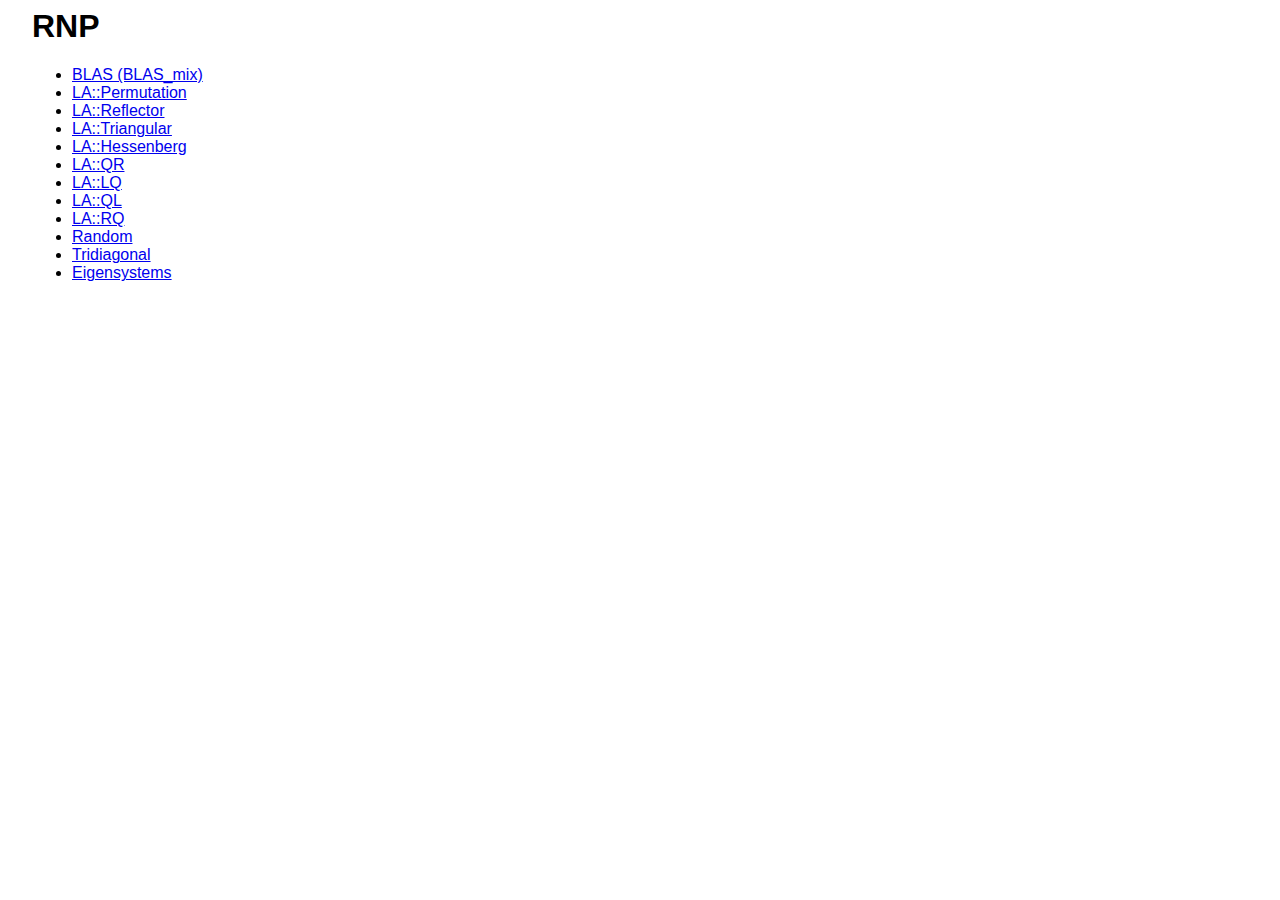
<file: doc/html/index.html>
<html>
<head>
<title>RNP</title>
<style type="text/css">
@import url(../style.css);
</style>
</head>
<body>
<h1>RNP</h1>

<ul>
<li><a href="BLAS_mix.html">BLAS (BLAS_mix)</a></li>
<li><a href="Permutation.html">LA::Permutation</a></li>
<li><a href="Reflector.html">LA::Reflector</a></li>
<li><a href="Triangular.html">LA::Triangular</a></li>
<li><a href="Hessenberg.html">LA::Hessenberg</a></li>
<li><a href="QR.html">LA::QR</a></li>
<li><a href="LQ.html">LA::LQ</a></li>
<li><a href="QL.html">LA::QL</a></li>
<li><a href="RQ.html">LA::RQ</a></li>
<li><a href="Random.html">Random</a></li>
<li><a href="Tridiagonal.html">Tridiagonal</a></li>
<li><a href="Eigensystems.html">Eigensystems</a></li>
</ul>

</body>
</html>
</file>
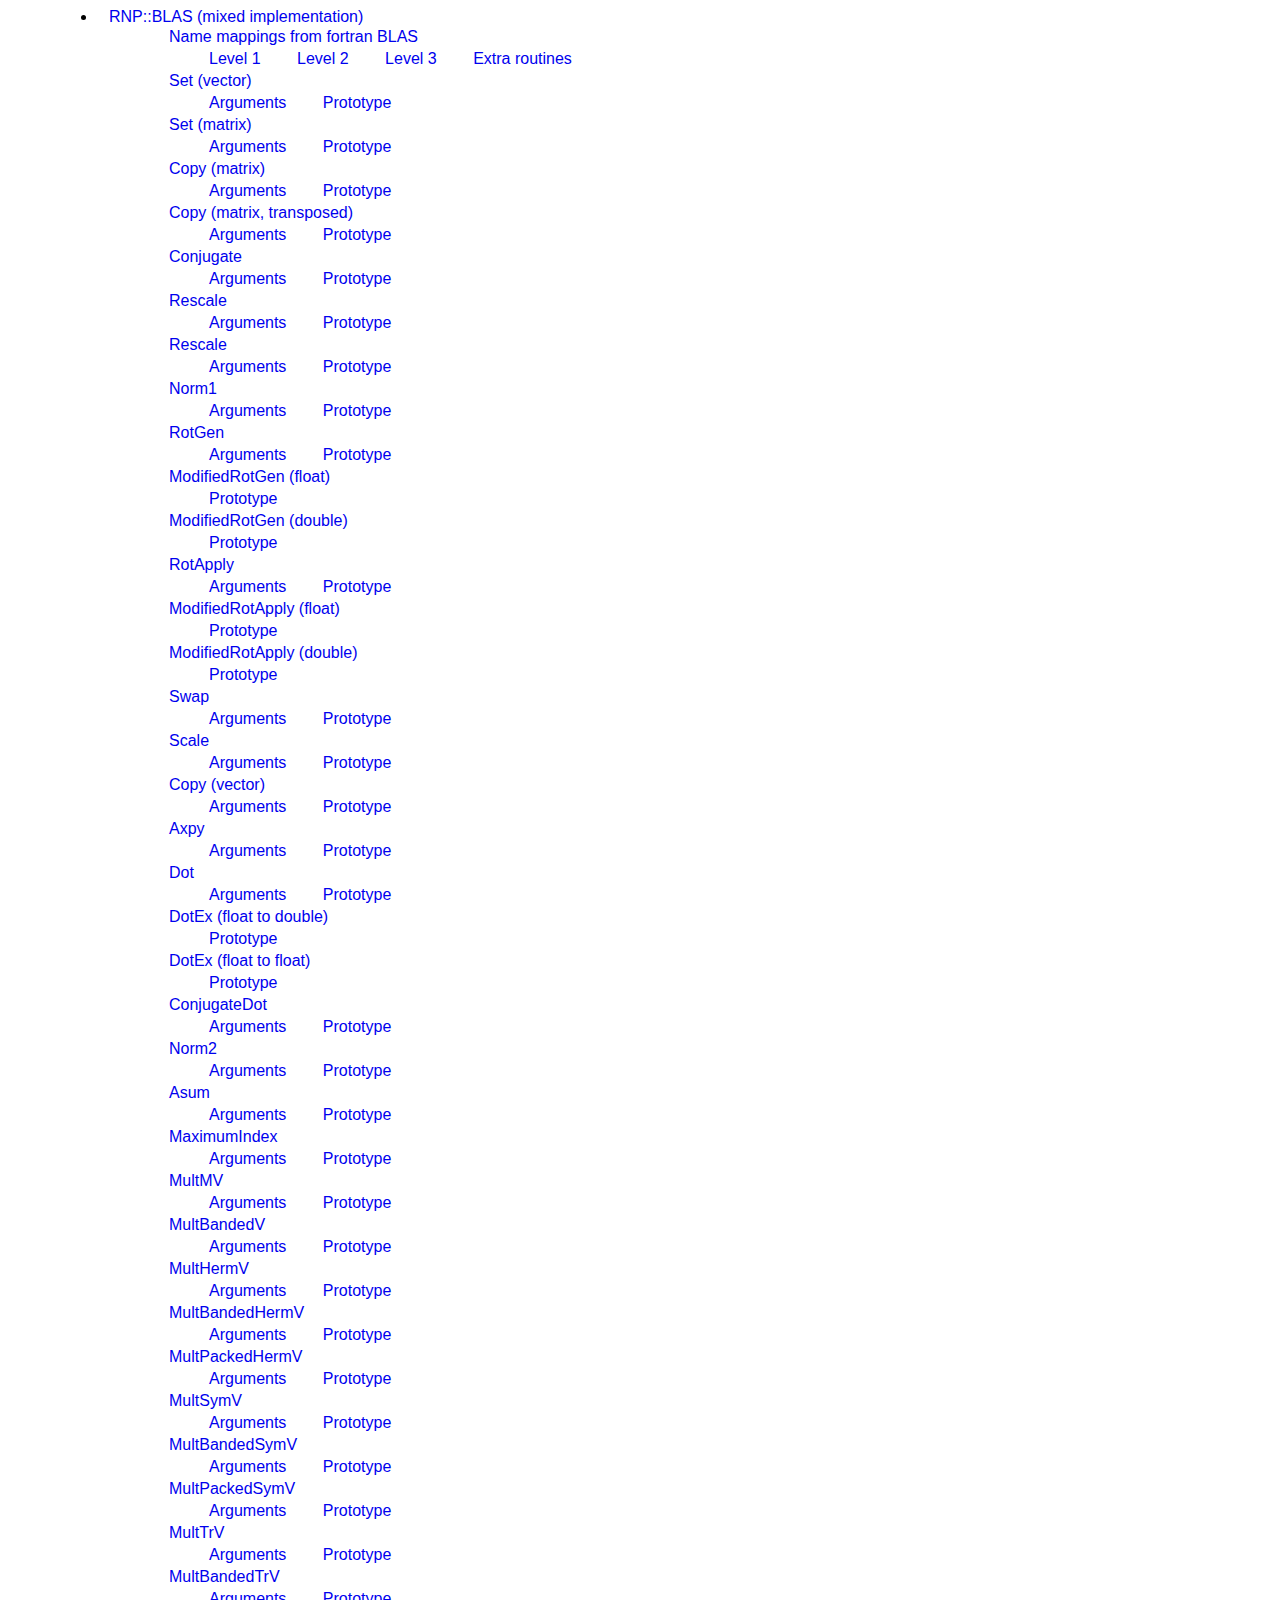
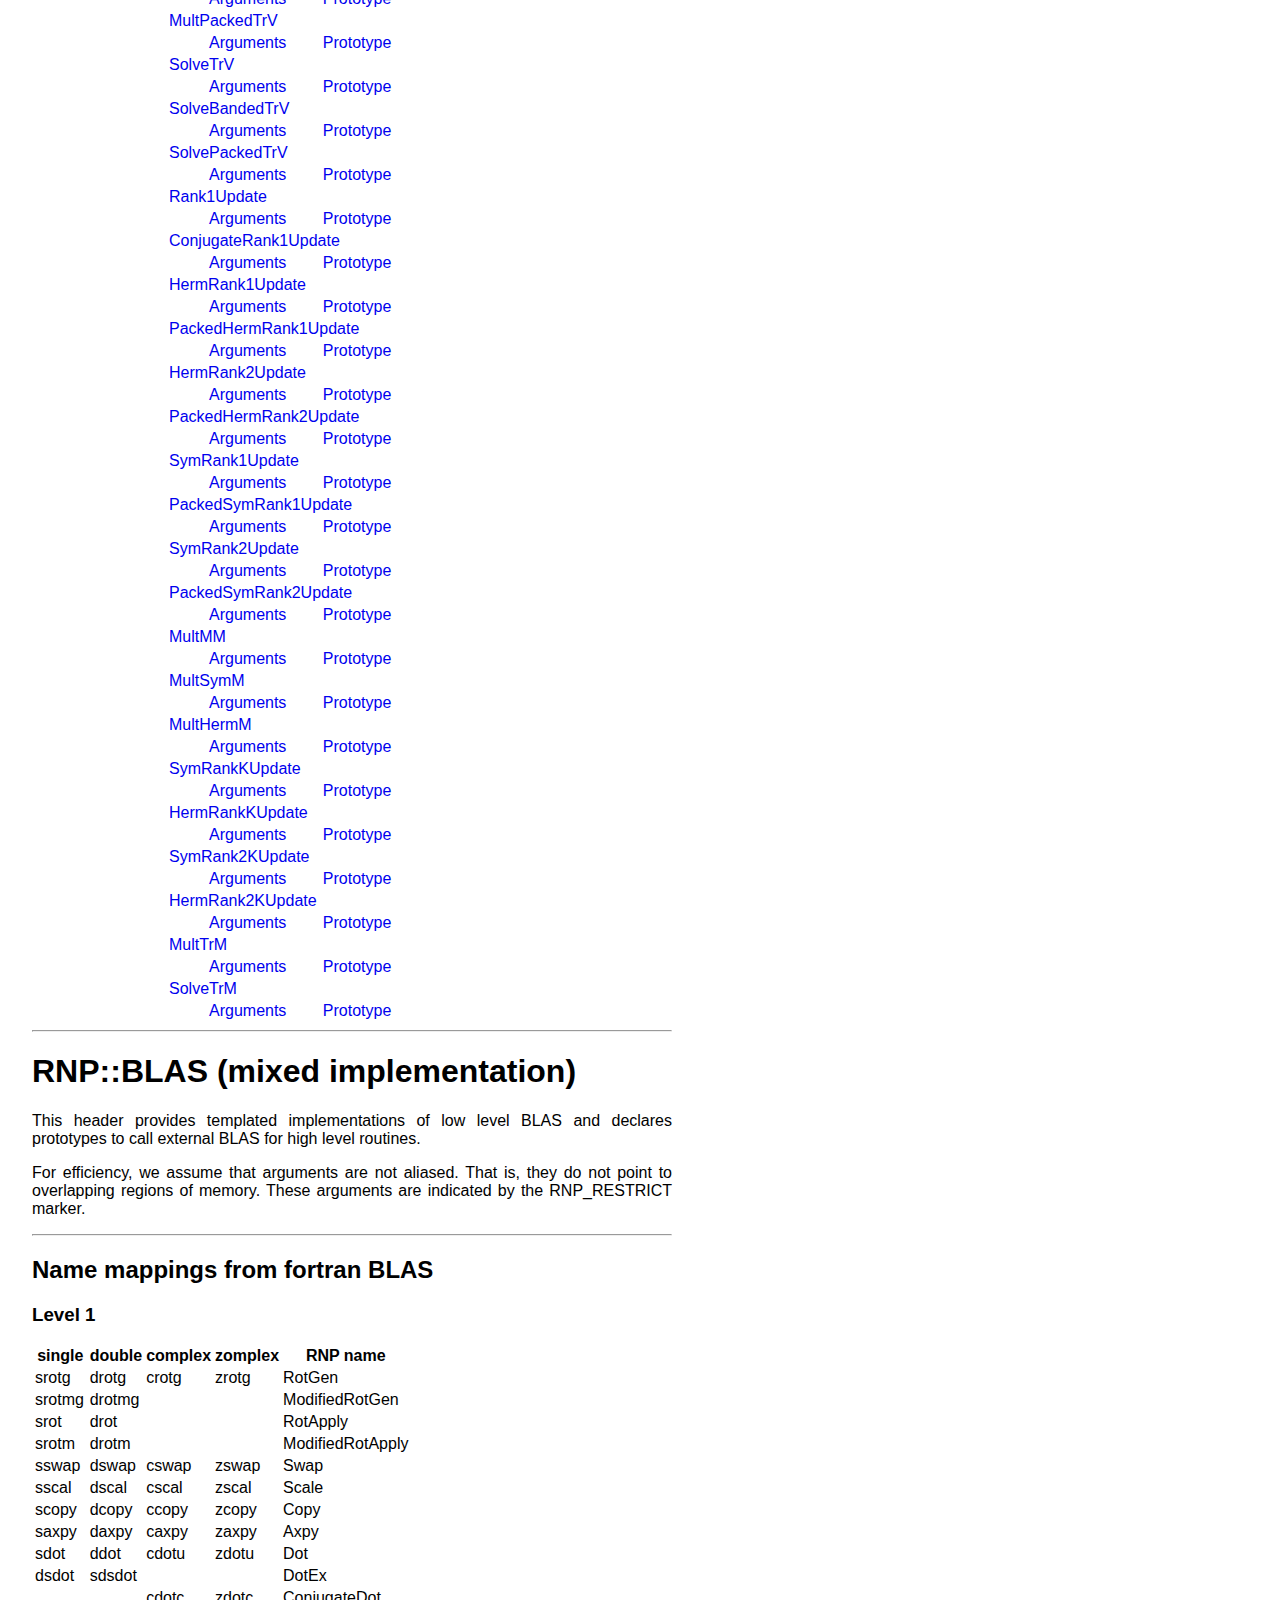
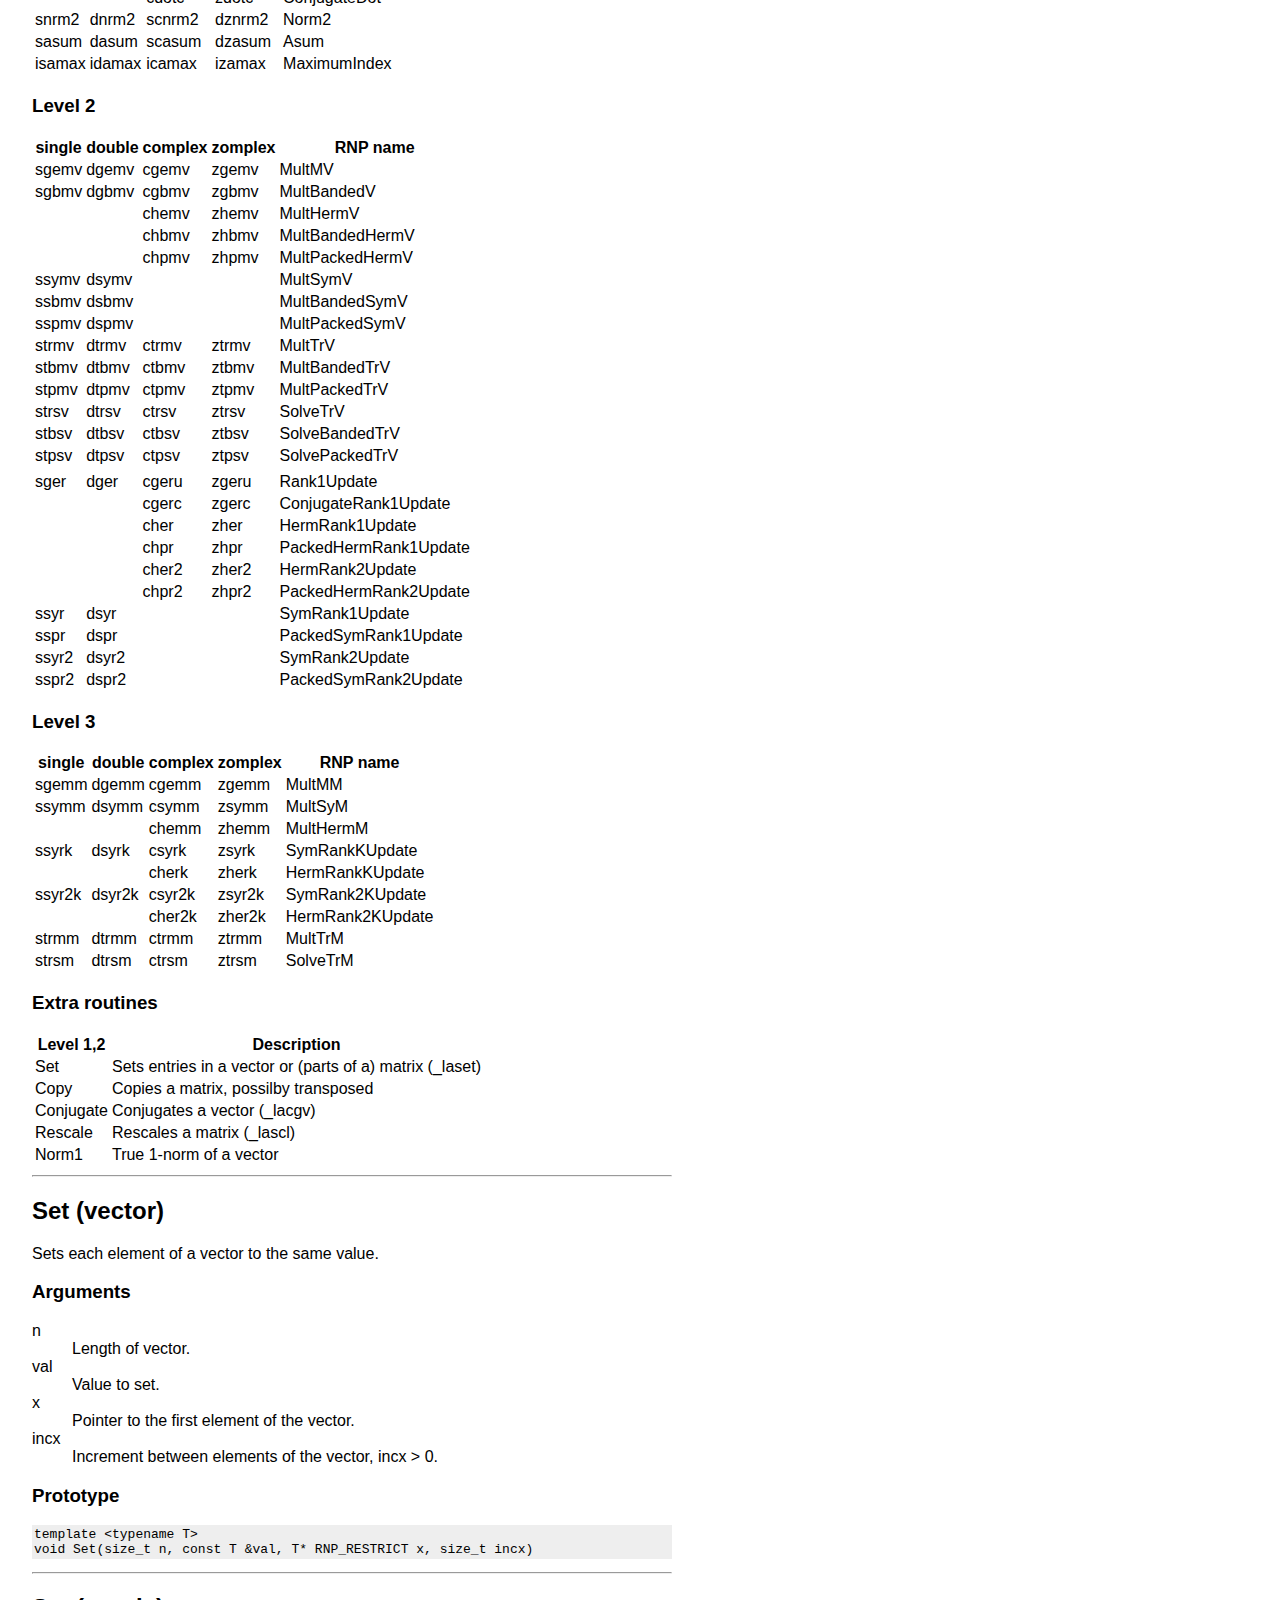
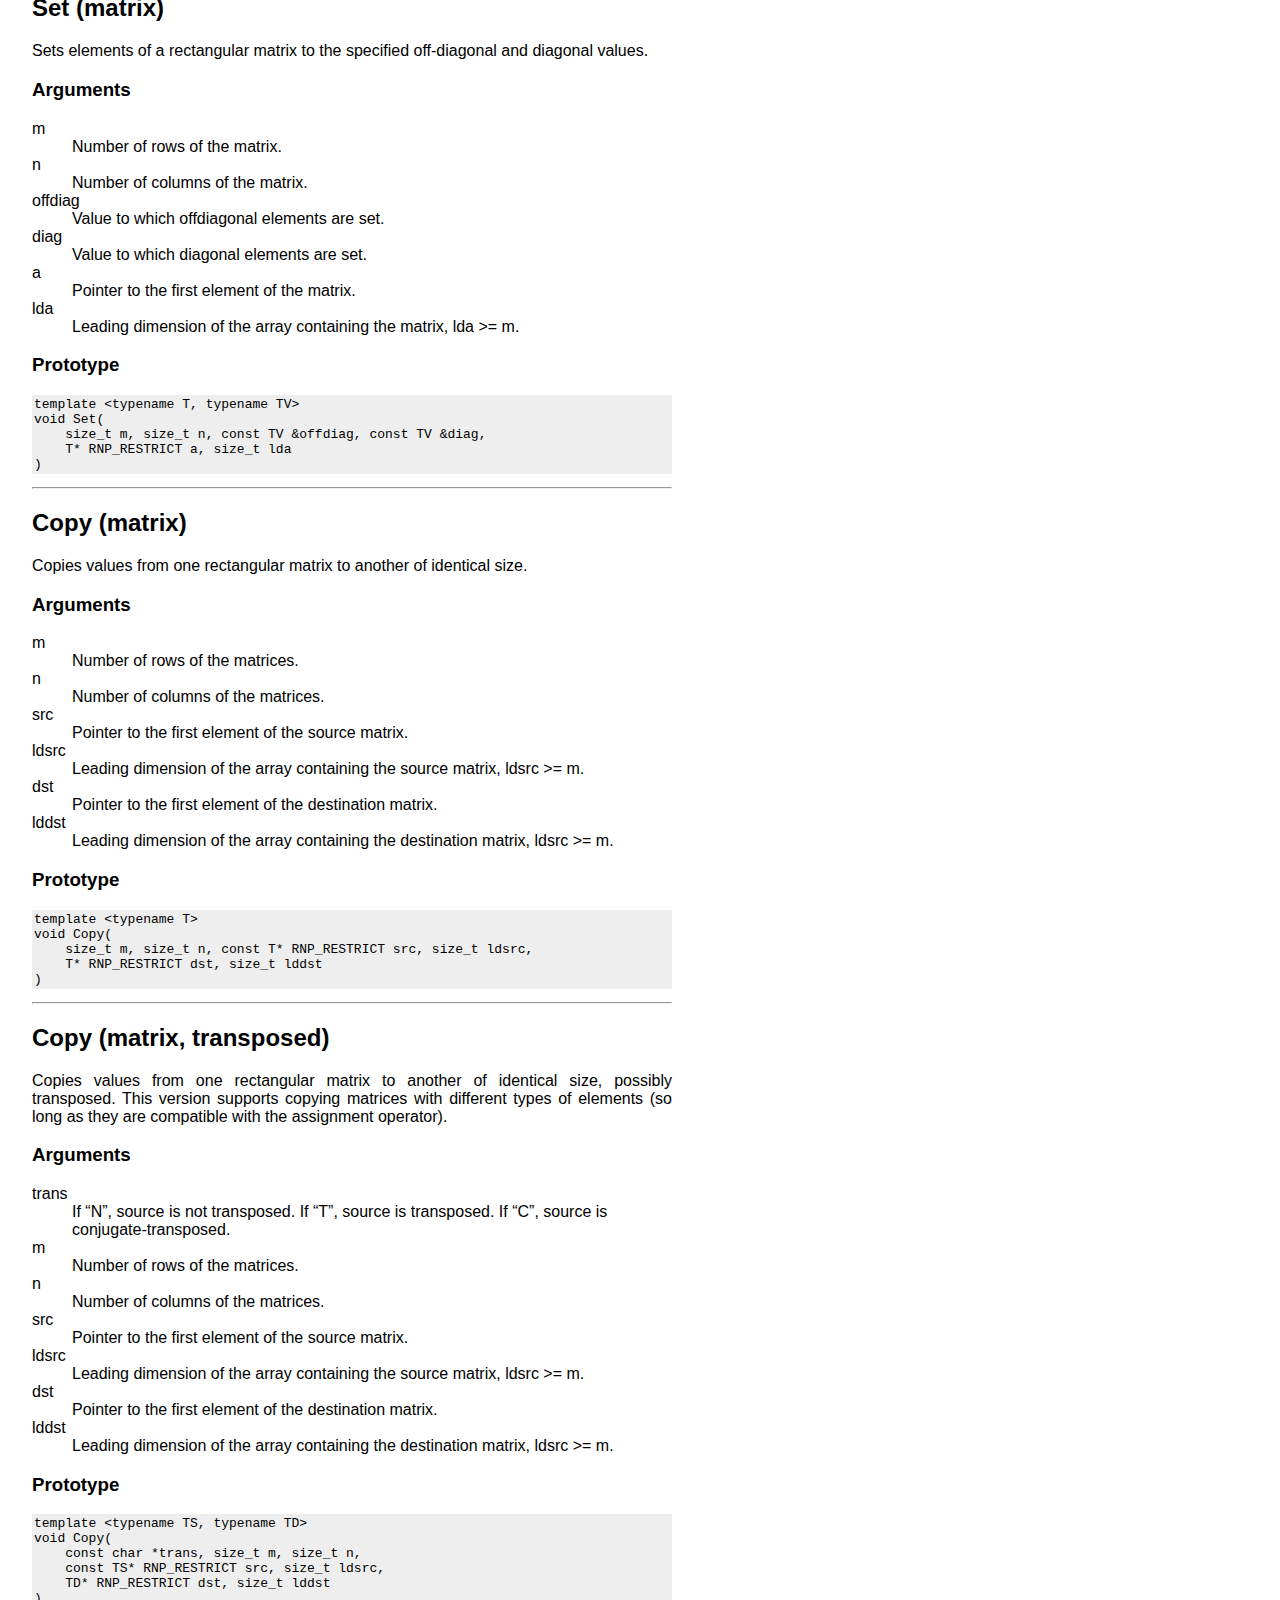
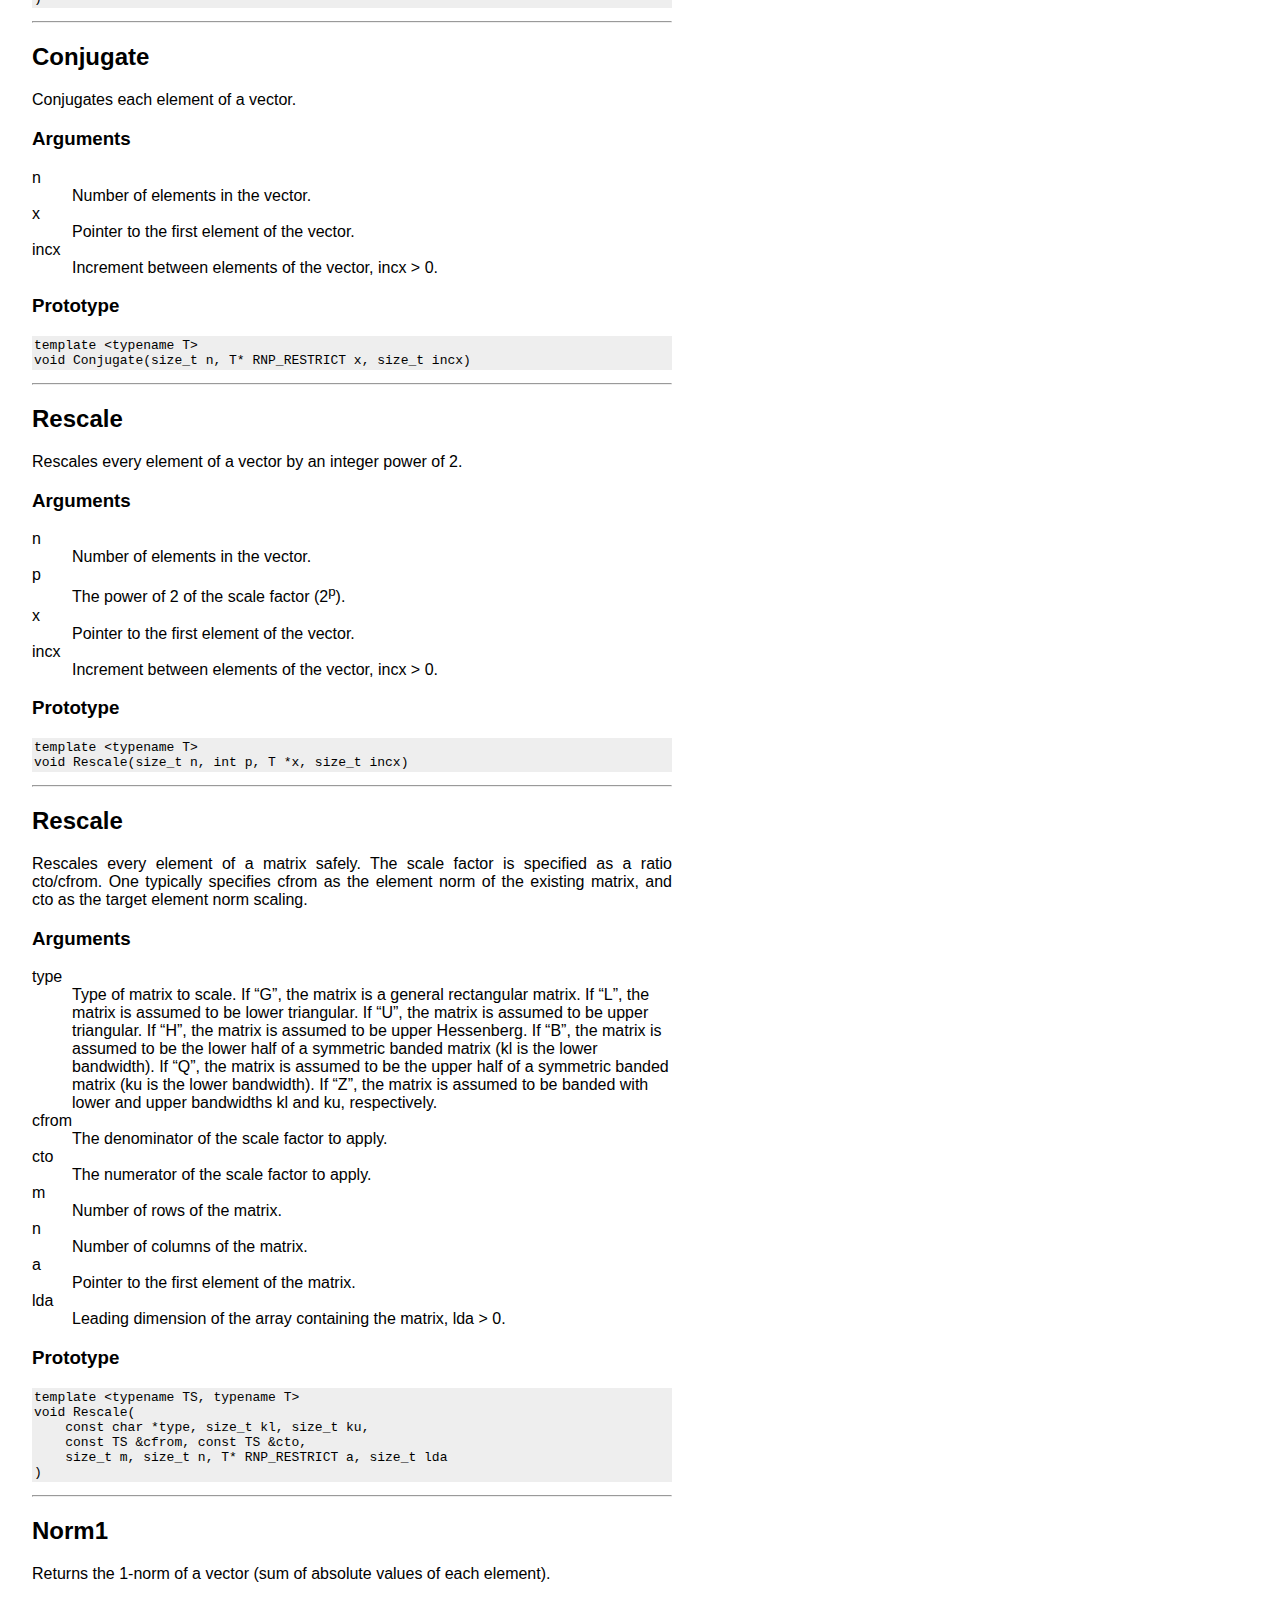
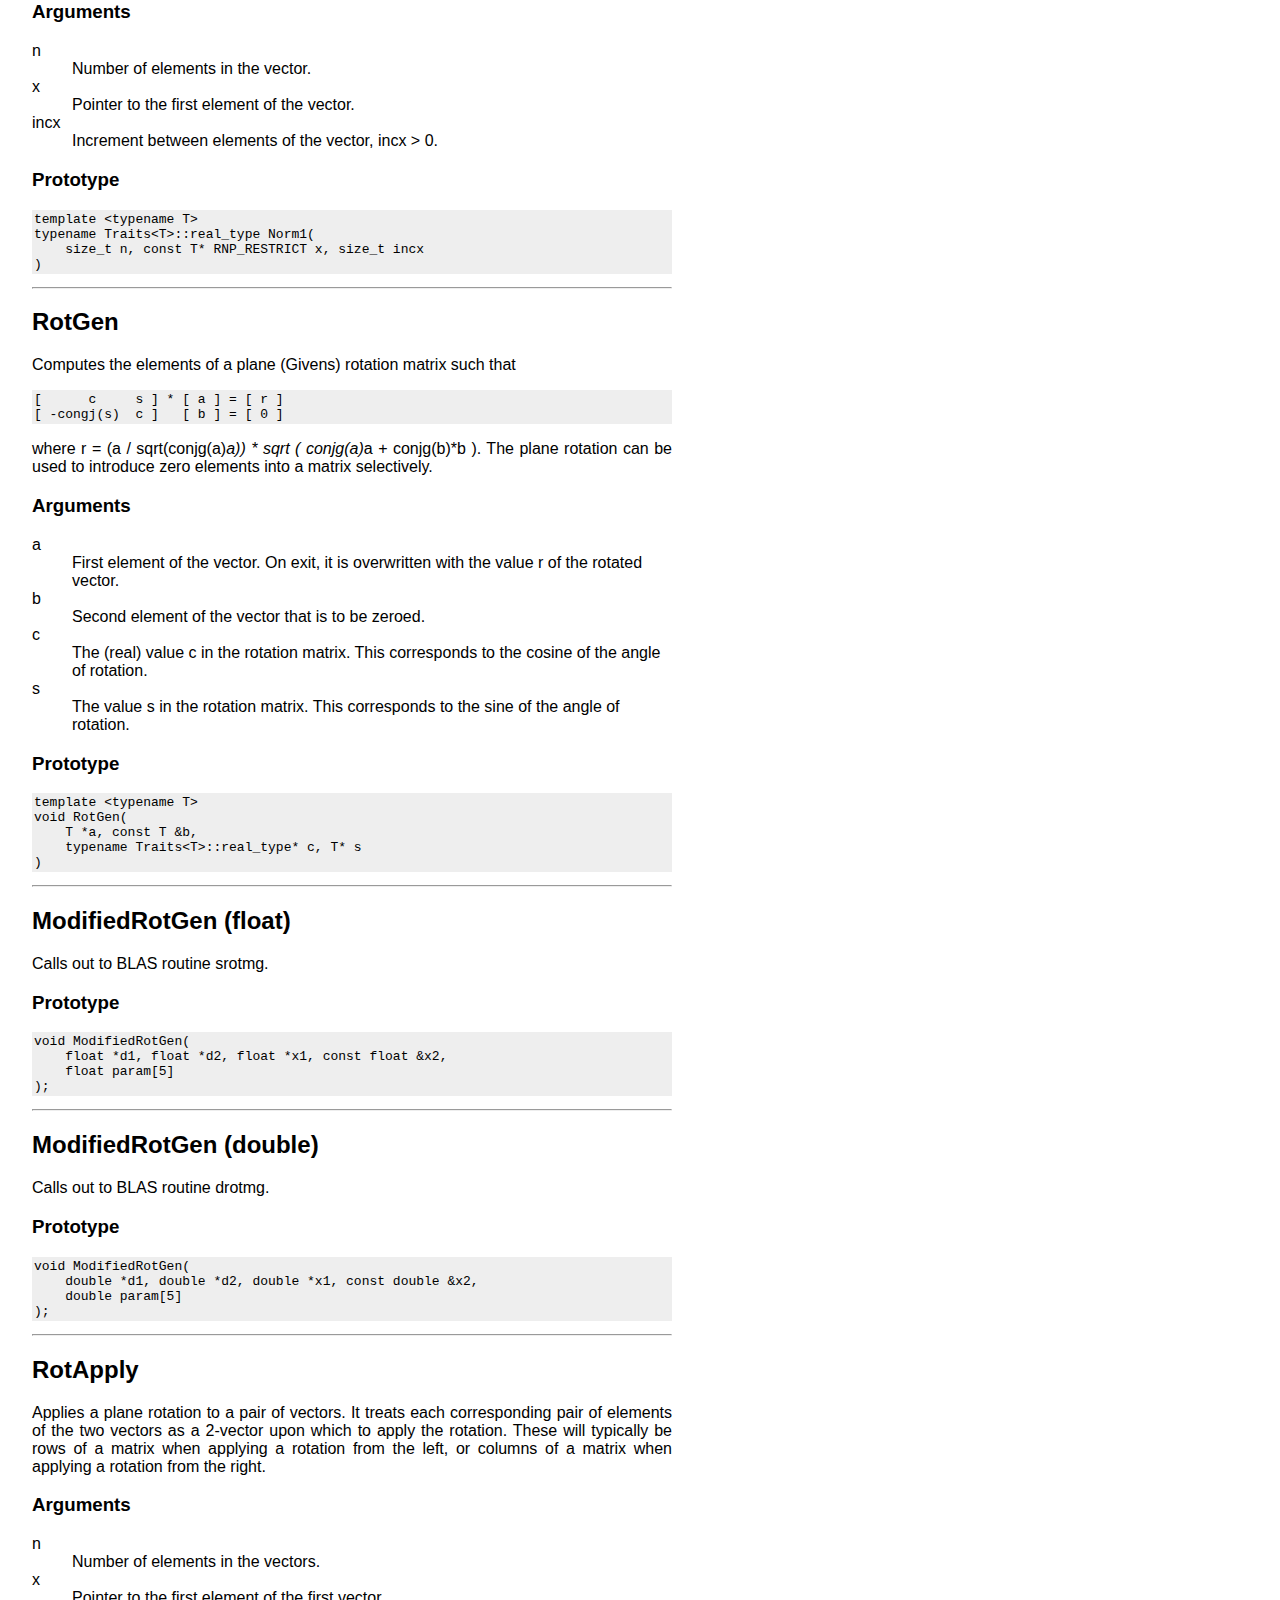
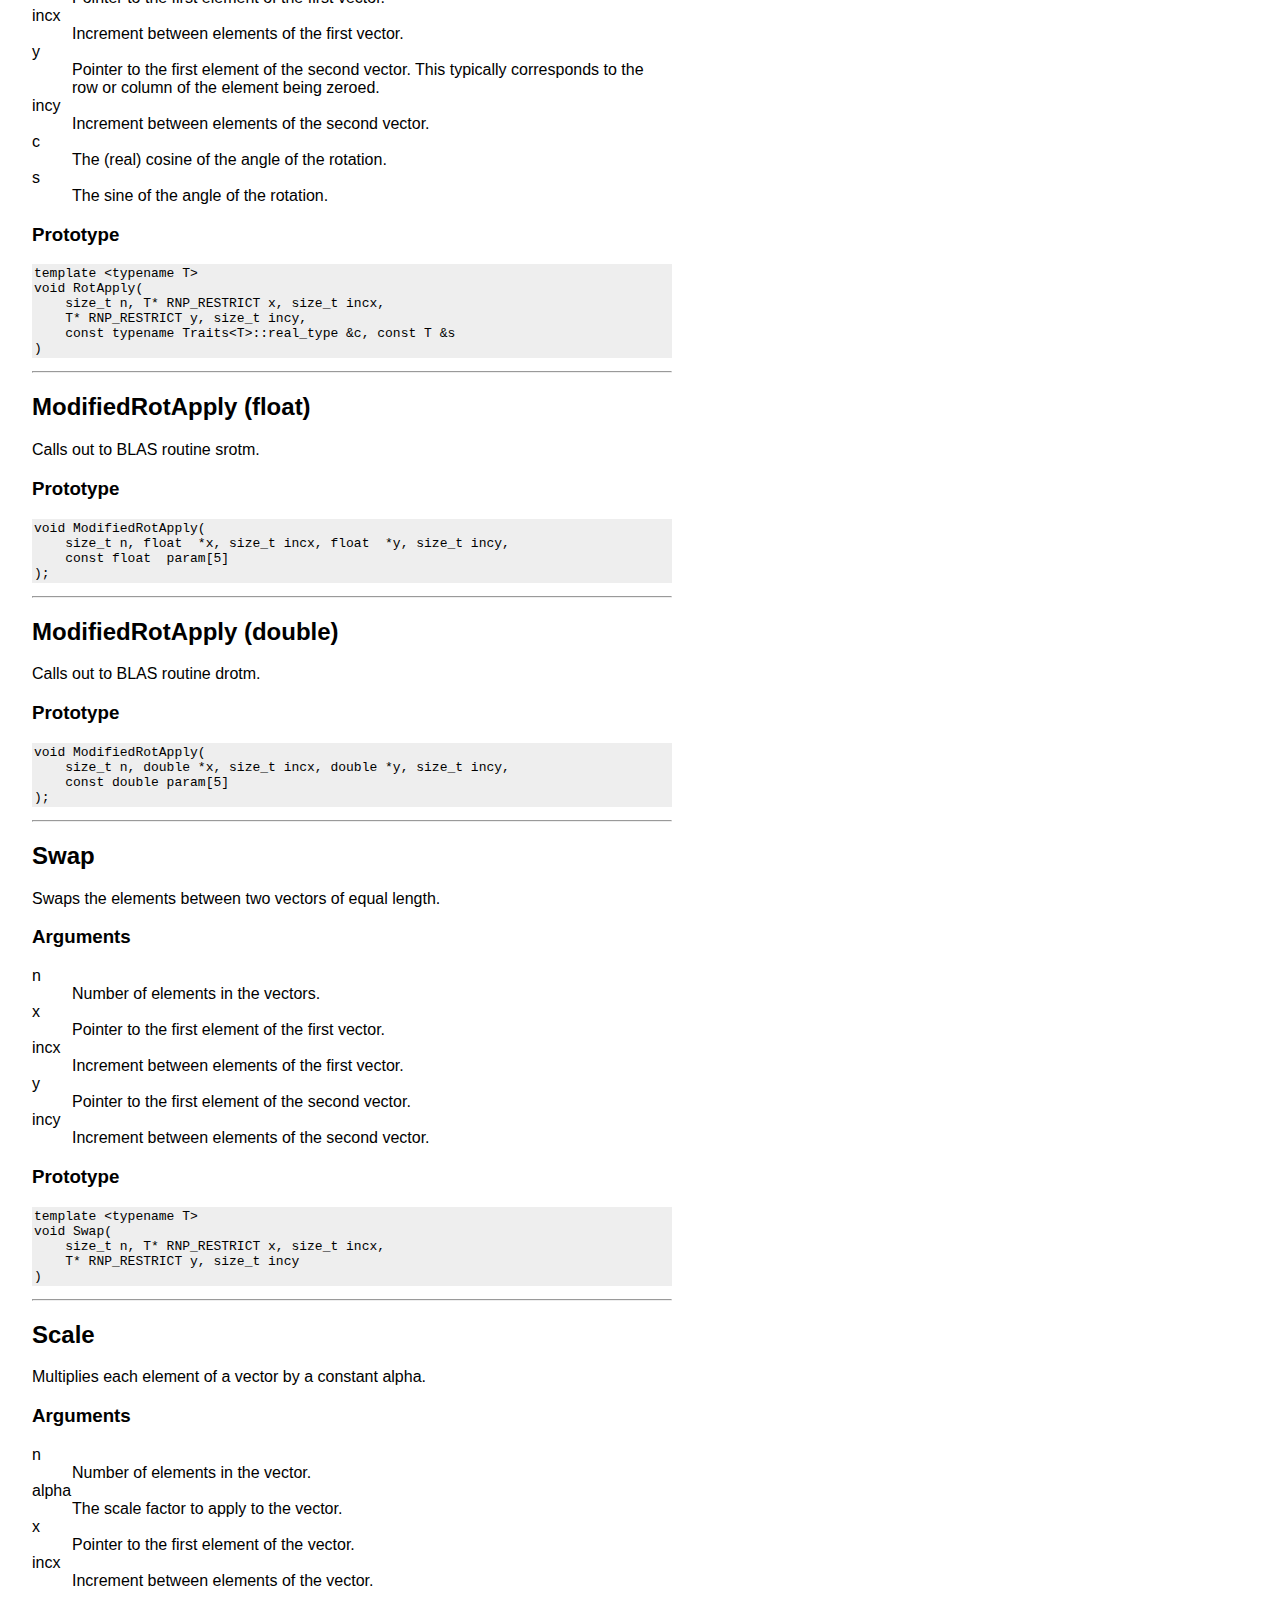
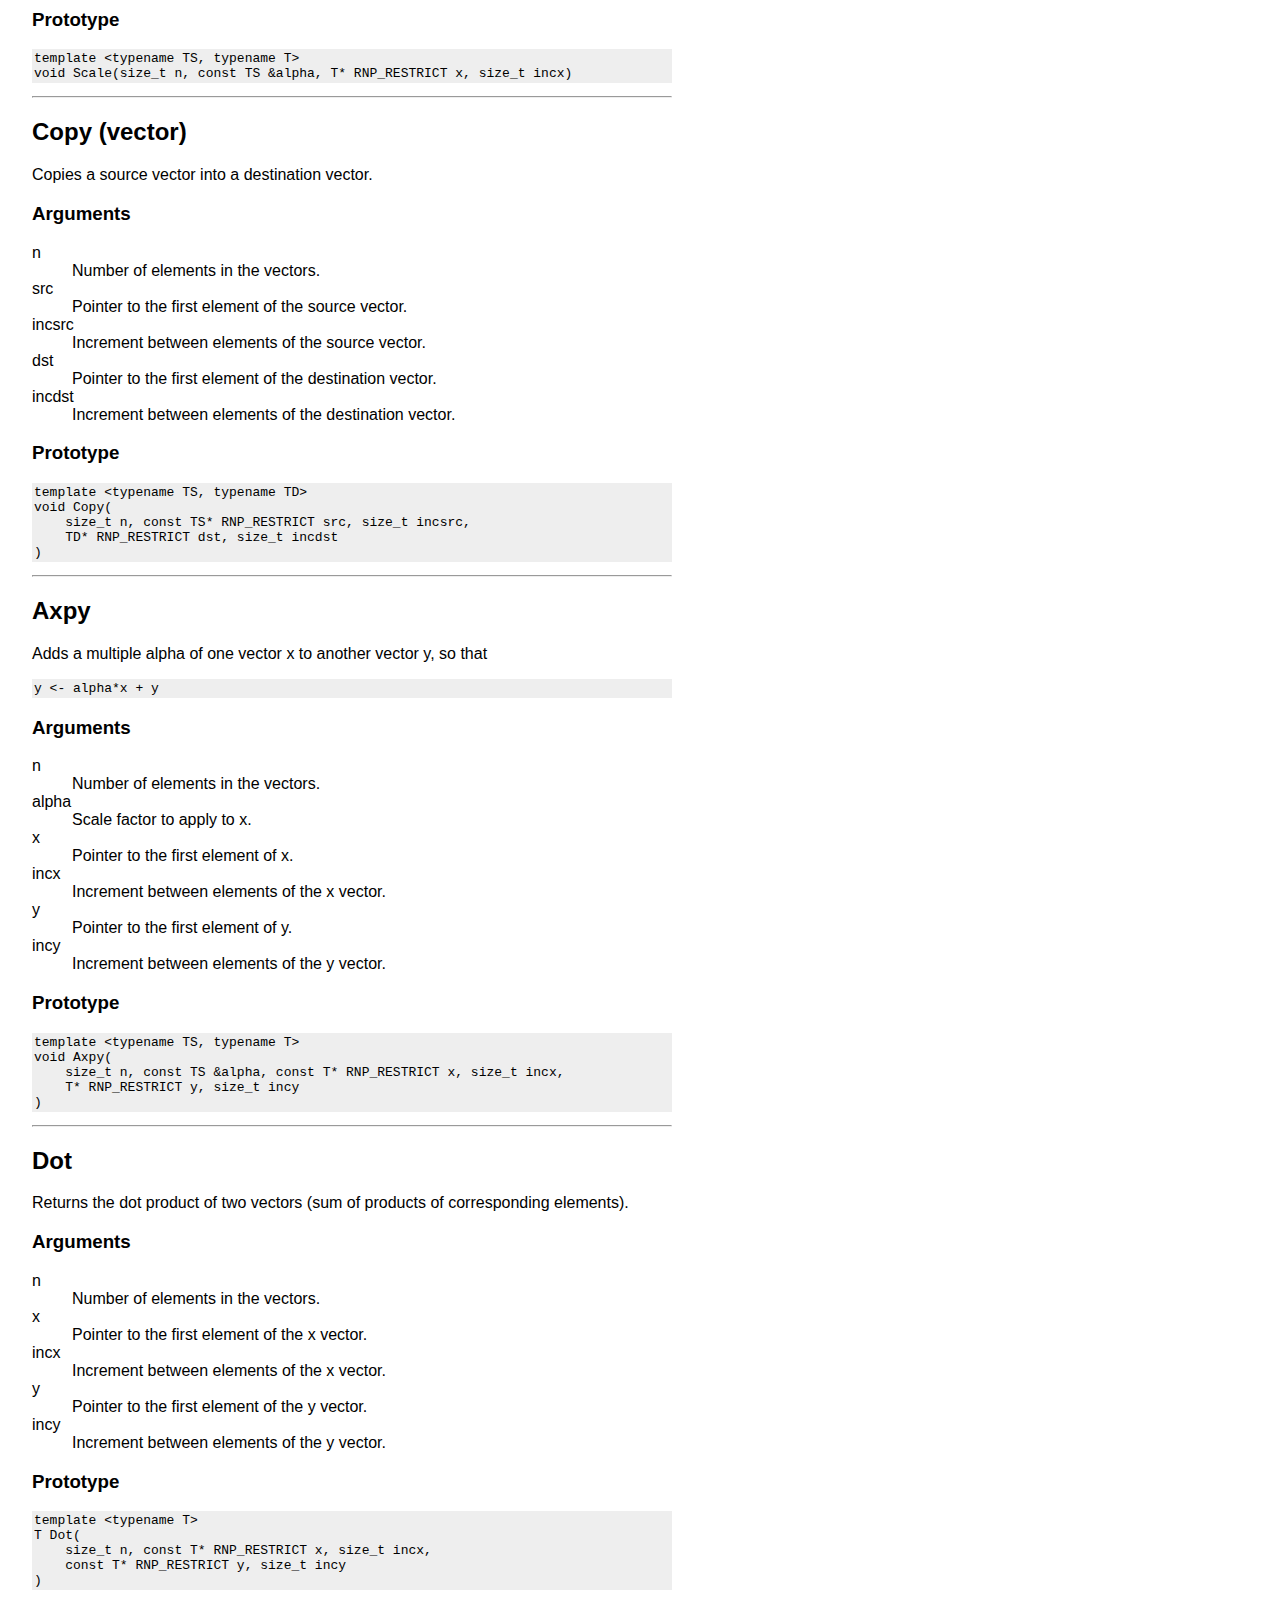
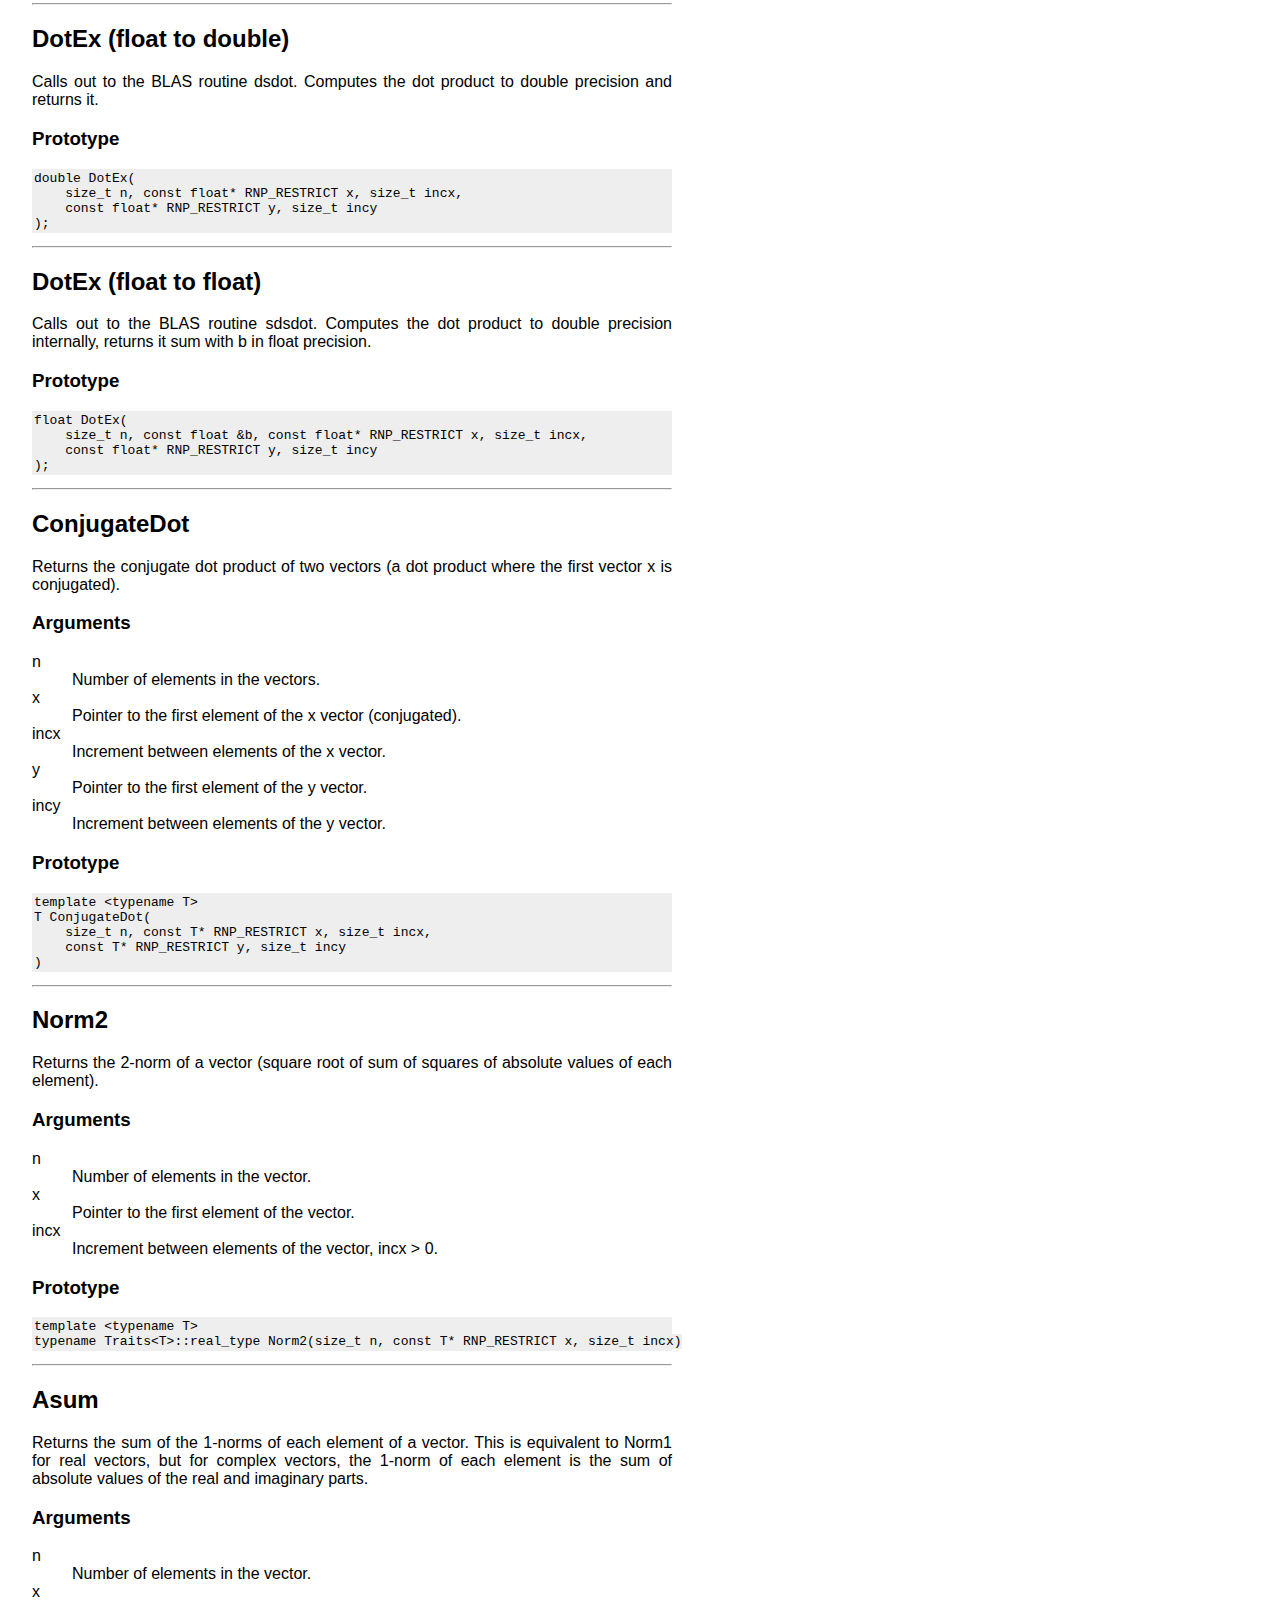
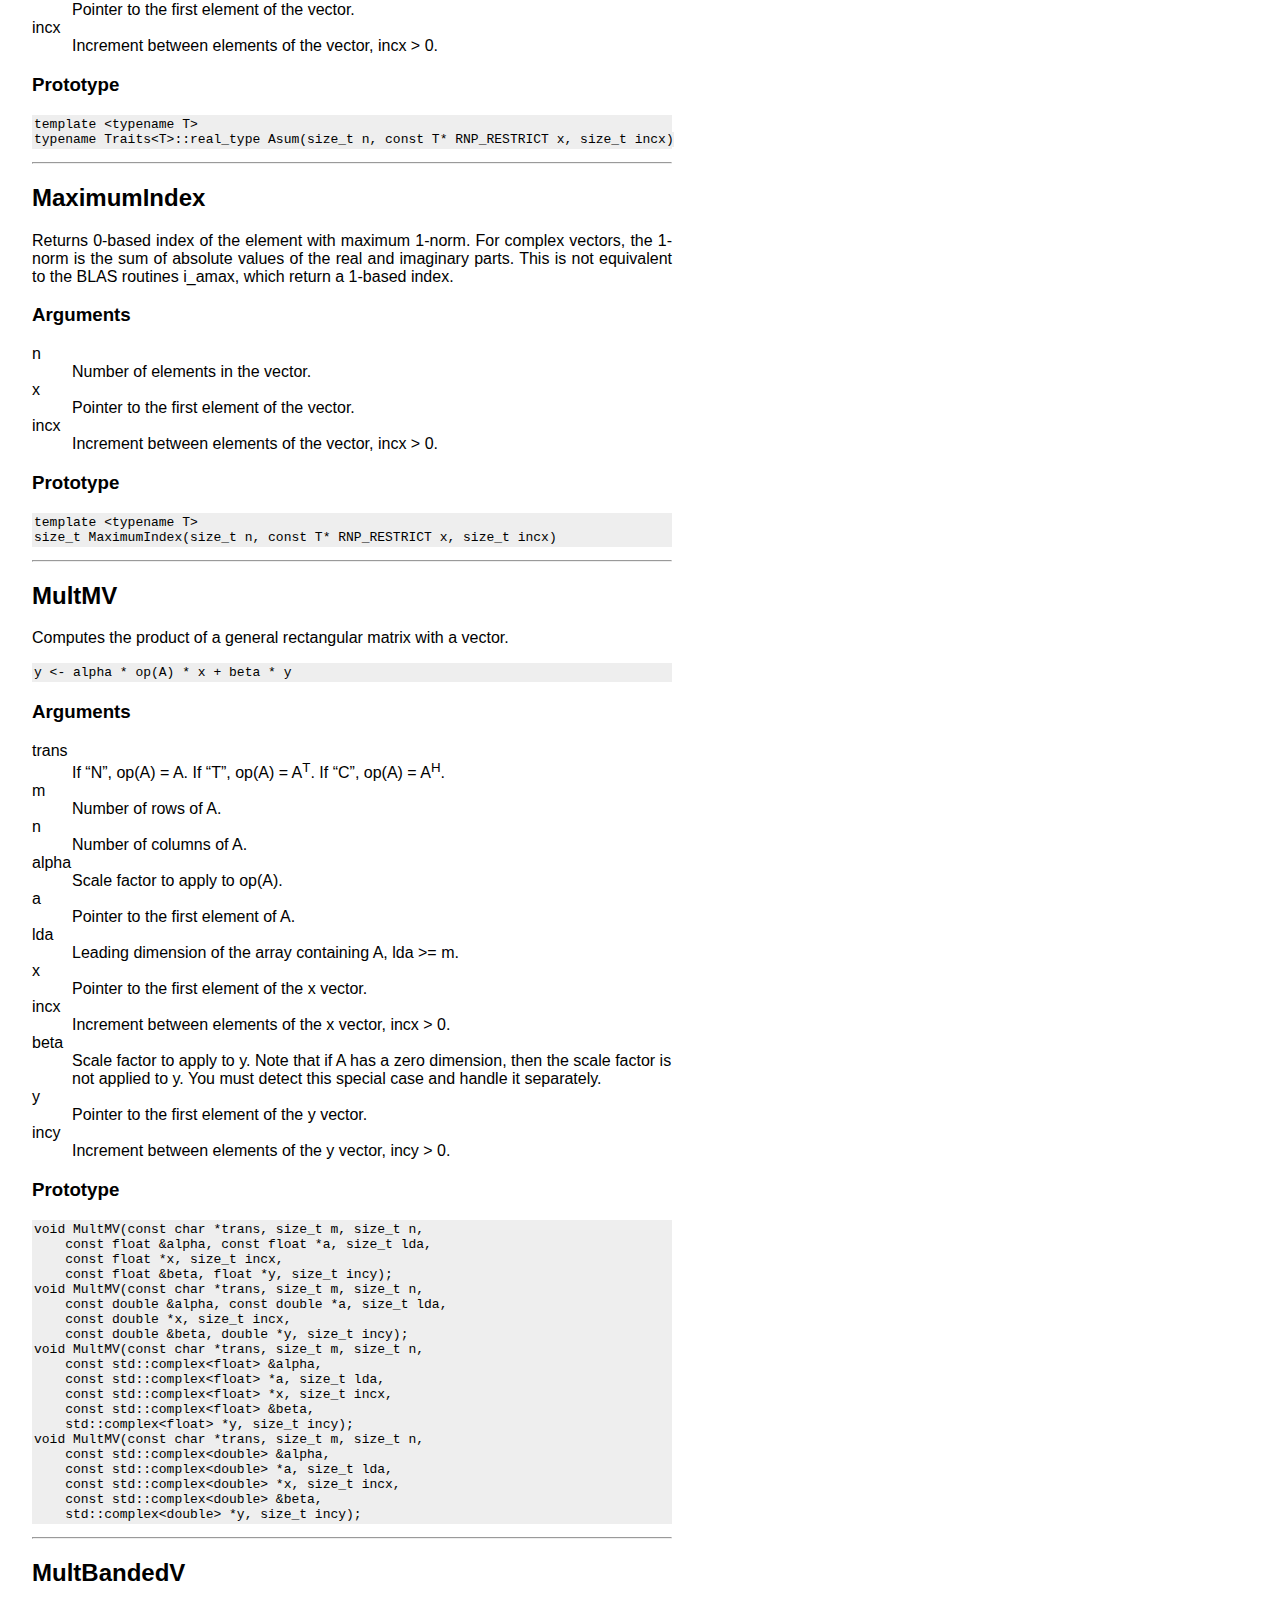
<file: doc/html/BLAS_mix.html>
<html>
<head>
<title>RNP::BLAS (mixed implementation)</title>
<style type="text/css">
@import url(../style.css);
</style>
</head>
<body>
<ul id=toc>
 <li><a href="#RNP::BLAS..mixed.implementation.">RNP::BLAS (mixed implementation)</a>
 <ul class="tocsub">
  <li><a href="#Name.mappings.from.fortran.BLAS">Name mappings from fortran BLAS</a>
  <ul class="tocsub">
   <li><a href="#Level.1">Level 1</a></li>
   <li><a href="#Level.2">Level 2</a></li>
   <li><a href="#Level.3">Level 3</a></li>
   <li><a href="#Extra.routines">Extra routines</a></li>
  </ul>
  </li>
  <li><a href="#Set..vector.">Set (vector)</a>
  <ul class="tocsub">
   <li><a href="#Arguments">Arguments</a></li>
   <li><a href="#Prototype">Prototype</a></li>
  </ul>
  </li>
  <li><a href="#Set..matrix.">Set (matrix)</a>
  <ul class="tocsub">
   <li><a href="#Arguments">Arguments</a></li>
   <li><a href="#Prototype">Prototype</a></li>
  </ul>
  </li>
  <li><a href="#Copy..matrix.">Copy (matrix)</a>
  <ul class="tocsub">
   <li><a href="#Arguments">Arguments</a></li>
   <li><a href="#Prototype">Prototype</a></li>
  </ul>
  </li>
  <li><a href="#Copy..matrix..transposed.">Copy (matrix, transposed)</a>
  <ul class="tocsub">
   <li><a href="#Arguments">Arguments</a></li>
   <li><a href="#Prototype">Prototype</a></li>
  </ul>
  </li>
  <li><a href="#Conjugate">Conjugate</a>
  <ul class="tocsub">
   <li><a href="#Arguments">Arguments</a></li>
   <li><a href="#Prototype">Prototype</a></li>
  </ul>
  </li>
  <li><a href="#Rescale">Rescale</a>
  <ul class="tocsub">
   <li><a href="#Arguments">Arguments</a></li>
   <li><a href="#Prototype">Prototype</a></li>
  </ul>
  </li>
  <li><a href="#Rescale">Rescale</a>
  <ul class="tocsub">
   <li><a href="#Arguments">Arguments</a></li>
   <li><a href="#Prototype">Prototype</a></li>
  </ul>
  </li>
  <li><a href="#Norm1">Norm1</a>
  <ul class="tocsub">
   <li><a href="#Arguments">Arguments</a></li>
   <li><a href="#Prototype">Prototype</a></li>
  </ul>
  </li>
  <li><a href="#RotGen">RotGen</a>
  <ul class="tocsub">
   <li><a href="#Arguments">Arguments</a></li>
   <li><a href="#Prototype">Prototype</a></li>
  </ul>
  </li>
  <li><a href="#ModifiedRotGen..float.">ModifiedRotGen (float)</a>
  <ul class="tocsub">
   <li><a href="#Prototype">Prototype</a></li>
  </ul>
  </li>
  <li><a href="#ModifiedRotGen..double.">ModifiedRotGen (double)</a>
  <ul class="tocsub">
   <li><a href="#Prototype">Prototype</a></li>
  </ul>
  </li>
  <li><a href="#RotApply">RotApply</a>
  <ul class="tocsub">
   <li><a href="#Arguments">Arguments</a></li>
   <li><a href="#Prototype">Prototype</a></li>
  </ul>
  </li>
  <li><a href="#ModifiedRotApply..float.">ModifiedRotApply (float)</a>
  <ul class="tocsub">
   <li><a href="#Prototype">Prototype</a></li>
  </ul>
  </li>
  <li><a href="#ModifiedRotApply..double.">ModifiedRotApply (double)</a>
  <ul class="tocsub">
   <li><a href="#Prototype">Prototype</a></li>
  </ul>
  </li>
  <li><a href="#Swap">Swap</a>
  <ul class="tocsub">
   <li><a href="#Arguments">Arguments</a></li>
   <li><a href="#Prototype">Prototype</a></li>
  </ul>
  </li>
  <li><a href="#Scale">Scale</a>
  <ul class="tocsub">
   <li><a href="#Arguments">Arguments</a></li>
   <li><a href="#Prototype">Prototype</a></li>
  </ul>
  </li>
  <li><a href="#Copy..vector.">Copy (vector)</a>
  <ul class="tocsub">
   <li><a href="#Arguments">Arguments</a></li>
   <li><a href="#Prototype">Prototype</a></li>
  </ul>
  </li>
  <li><a href="#Axpy">Axpy</a>
  <ul class="tocsub">
   <li><a href="#Arguments">Arguments</a></li>
   <li><a href="#Prototype">Prototype</a></li>
  </ul>
  </li>
  <li><a href="#Dot">Dot</a>
  <ul class="tocsub">
   <li><a href="#Arguments">Arguments</a></li>
   <li><a href="#Prototype">Prototype</a></li>
  </ul>
  </li>
  <li><a href="#DotEx..float.to.double.">DotEx (float to double)</a>
  <ul class="tocsub">
   <li><a href="#Prototype">Prototype</a></li>
  </ul>
  </li>
  <li><a href="#DotEx..float.to.float.">DotEx (float to float)</a>
  <ul class="tocsub">
   <li><a href="#Prototype">Prototype</a></li>
  </ul>
  </li>
  <li><a href="#ConjugateDot">ConjugateDot</a>
  <ul class="tocsub">
   <li><a href="#Arguments">Arguments</a></li>
   <li><a href="#Prototype">Prototype</a></li>
  </ul>
  </li>
  <li><a href="#Norm2">Norm2</a>
  <ul class="tocsub">
   <li><a href="#Arguments">Arguments</a></li>
   <li><a href="#Prototype">Prototype</a></li>
  </ul>
  </li>
  <li><a href="#Asum">Asum</a>
  <ul class="tocsub">
   <li><a href="#Arguments">Arguments</a></li>
   <li><a href="#Prototype">Prototype</a></li>
  </ul>
  </li>
  <li><a href="#MaximumIndex">MaximumIndex</a>
  <ul class="tocsub">
   <li><a href="#Arguments">Arguments</a></li>
   <li><a href="#Prototype">Prototype</a></li>
  </ul>
  </li>
  <li><a href="#MultMV">MultMV</a>
  <ul class="tocsub">
   <li><a href="#Arguments">Arguments</a></li>
   <li><a href="#Prototype">Prototype</a></li>
  </ul>
  </li>
  <li><a href="#MultBandedV">MultBandedV</a>
  <ul class="tocsub">
   <li><a href="#Arguments">Arguments</a></li>
   <li><a href="#Prototype">Prototype</a></li>
  </ul>
  </li>
  <li><a href="#MultHermV">MultHermV</a>
  <ul class="tocsub">
   <li><a href="#Arguments">Arguments</a></li>
   <li><a href="#Prototype">Prototype</a></li>
  </ul>
  </li>
  <li><a href="#MultBandedHermV">MultBandedHermV</a>
  <ul class="tocsub">
   <li><a href="#Arguments">Arguments</a></li>
   <li><a href="#Prototype">Prototype</a></li>
  </ul>
  </li>
  <li><a href="#MultPackedHermV">MultPackedHermV</a>
  <ul class="tocsub">
   <li><a href="#Arguments">Arguments</a></li>
   <li><a href="#Prototype">Prototype</a></li>
  </ul>
  </li>
  <li><a href="#MultSymV">MultSymV</a>
  <ul class="tocsub">
   <li><a href="#Arguments">Arguments</a></li>
   <li><a href="#Prototype">Prototype</a></li>
  </ul>
  </li>
  <li><a href="#MultBandedSymV">MultBandedSymV</a>
  <ul class="tocsub">
   <li><a href="#Arguments">Arguments</a></li>
   <li><a href="#Prototype">Prototype</a></li>
  </ul>
  </li>
  <li><a href="#MultPackedSymV">MultPackedSymV</a>
  <ul class="tocsub">
   <li><a href="#Arguments">Arguments</a></li>
   <li><a href="#Prototype">Prototype</a></li>
  </ul>
  </li>
  <li><a href="#MultTrV">MultTrV</a>
  <ul class="tocsub">
   <li><a href="#Arguments">Arguments</a></li>
   <li><a href="#Prototype">Prototype</a></li>
  </ul>
  </li>
  <li><a href="#MultBandedTrV">MultBandedTrV</a>
  <ul class="tocsub">
   <li><a href="#Arguments">Arguments</a></li>
   <li><a href="#Prototype">Prototype</a></li>
  </ul>
  </li>
  <li><a href="#MultPackedTrV">MultPackedTrV</a>
  <ul class="tocsub">
   <li><a href="#Arguments">Arguments</a></li>
   <li><a href="#Prototype">Prototype</a></li>
  </ul>
  </li>
  <li><a href="#SolveTrV">SolveTrV</a>
  <ul class="tocsub">
   <li><a href="#Arguments">Arguments</a></li>
   <li><a href="#Prototype">Prototype</a></li>
  </ul>
  </li>
  <li><a href="#SolveBandedTrV">SolveBandedTrV</a>
  <ul class="tocsub">
   <li><a href="#Arguments">Arguments</a></li>
   <li><a href="#Prototype">Prototype</a></li>
  </ul>
  </li>
  <li><a href="#SolvePackedTrV">SolvePackedTrV</a>
  <ul class="tocsub">
   <li><a href="#Arguments">Arguments</a></li>
   <li><a href="#Prototype">Prototype</a></li>
  </ul>
  </li>
  <li><a href="#Rank1Update">Rank1Update</a>
  <ul class="tocsub">
   <li><a href="#Arguments">Arguments</a></li>
   <li><a href="#Prototype">Prototype</a></li>
  </ul>
  </li>
  <li><a href="#ConjugateRank1Update">ConjugateRank1Update</a>
  <ul class="tocsub">
   <li><a href="#Arguments">Arguments</a></li>
   <li><a href="#Prototype">Prototype</a></li>
  </ul>
  </li>
  <li><a href="#HermRank1Update">HermRank1Update</a>
  <ul class="tocsub">
   <li><a href="#Arguments">Arguments</a></li>
   <li><a href="#Prototype">Prototype</a></li>
  </ul>
  </li>
  <li><a href="#PackedHermRank1Update">PackedHermRank1Update</a>
  <ul class="tocsub">
   <li><a href="#Arguments">Arguments</a></li>
   <li><a href="#Prototype">Prototype</a></li>
  </ul>
  </li>
  <li><a href="#HermRank2Update">HermRank2Update</a>
  <ul class="tocsub">
   <li><a href="#Arguments">Arguments</a></li>
   <li><a href="#Prototype">Prototype</a></li>
  </ul>
  </li>
  <li><a href="#PackedHermRank2Update">PackedHermRank2Update</a>
  <ul class="tocsub">
   <li><a href="#Arguments">Arguments</a></li>
   <li><a href="#Prototype">Prototype</a></li>
  </ul>
  </li>
  <li><a href="#SymRank1Update">SymRank1Update</a>
  <ul class="tocsub">
   <li><a href="#Arguments">Arguments</a></li>
   <li><a href="#Prototype">Prototype</a></li>
  </ul>
  </li>
  <li><a href="#PackedSymRank1Update">PackedSymRank1Update</a>
  <ul class="tocsub">
   <li><a href="#Arguments">Arguments</a></li>
   <li><a href="#Prototype">Prototype</a></li>
  </ul>
  </li>
  <li><a href="#SymRank2Update">SymRank2Update</a>
  <ul class="tocsub">
   <li><a href="#Arguments">Arguments</a></li>
   <li><a href="#Prototype">Prototype</a></li>
  </ul>
  </li>
  <li><a href="#PackedSymRank2Update">PackedSymRank2Update</a>
  <ul class="tocsub">
   <li><a href="#Arguments">Arguments</a></li>
   <li><a href="#Prototype">Prototype</a></li>
  </ul>
  </li>
  <li><a href="#MultMM">MultMM</a>
  <ul class="tocsub">
   <li><a href="#Arguments">Arguments</a></li>
   <li><a href="#Prototype">Prototype</a></li>
  </ul>
  </li>
  <li><a href="#MultSymM">MultSymM</a>
  <ul class="tocsub">
   <li><a href="#Arguments">Arguments</a></li>
   <li><a href="#Prototype">Prototype</a></li>
  </ul>
  </li>
  <li><a href="#MultHermM">MultHermM</a>
  <ul class="tocsub">
   <li><a href="#Arguments">Arguments</a></li>
   <li><a href="#Prototype">Prototype</a></li>
  </ul>
  </li>
  <li><a href="#SymRankKUpdate">SymRankKUpdate</a>
  <ul class="tocsub">
   <li><a href="#Arguments">Arguments</a></li>
   <li><a href="#Prototype">Prototype</a></li>
  </ul>
  </li>
  <li><a href="#HermRankKUpdate">HermRankKUpdate</a>
  <ul class="tocsub">
   <li><a href="#Arguments">Arguments</a></li>
   <li><a href="#Prototype">Prototype</a></li>
  </ul>
  </li>
  <li><a href="#SymRank2KUpdate">SymRank2KUpdate</a>
  <ul class="tocsub">
   <li><a href="#Arguments">Arguments</a></li>
   <li><a href="#Prototype">Prototype</a></li>
  </ul>
  </li>
  <li><a href="#HermRank2KUpdate">HermRank2KUpdate</a>
  <ul class="tocsub">
   <li><a href="#Arguments">Arguments</a></li>
   <li><a href="#Prototype">Prototype</a></li>
  </ul>
  </li>
  <li><a href="#MultTrM">MultTrM</a>
  <ul class="tocsub">
   <li><a href="#Arguments">Arguments</a></li>
   <li><a href="#Prototype">Prototype</a></li>
  </ul>
  </li>
  <li><a href="#SolveTrM">SolveTrM</a>
  <ul class="tocsub">
   <li><a href="#Arguments">Arguments</a></li>
   <li><a href="#Prototype">Prototype</a></li>
  </ul>
  </li>
 </ul>
 </li>
</ul>
<hr />

<a name="RNP::BLAS..mixed.implementation."></a>
<h1>RNP::BLAS (mixed implementation)</h1>

<p>This header provides templated implementations of low level BLAS
and declares prototypes to call external BLAS for high level
routines.</p>

<p>For efficiency, we assume that arguments are not aliased. That is,
they do not point to overlapping regions of memory. These arguments
are indicated by the RNP_RESTRICT marker.</p>

<hr />

<a name="Name.mappings.from.fortran.BLAS"></a>
<h2>Name mappings from fortran BLAS</h2>

<a name="Level.1"></a>
<h3>Level 1</h3>

<table>
<thead>
<tr>
<th>single </th>
<th> double </th>
<th> complex </th>
<th> zomplex </th>
<th> RNP name</th>
</tr>
</thead>
<tbody>
<tr>
<td>srotg  </td>
<td> drotg  </td>
<td> crotg   </td>
<td> zrotg   </td>
<td> RotGen</td>
</tr>
<tr>
<td>srotmg </td>
<td> drotmg </td>
<td>         </td>
<td>         </td>
<td> ModifiedRotGen</td>
</tr>
<tr>
<td>srot   </td>
<td> drot   </td>
<td>         </td>
<td>         </td>
<td> RotApply</td>
</tr>
<tr>
<td>srotm  </td>
<td> drotm  </td>
<td>         </td>
<td>         </td>
<td> ModifiedRotApply</td>
</tr>
<tr>
<td>sswap  </td>
<td> dswap  </td>
<td> cswap   </td>
<td> zswap   </td>
<td> Swap</td>
</tr>
<tr>
<td>sscal  </td>
<td> dscal  </td>
<td> cscal   </td>
<td> zscal   </td>
<td> Scale</td>
</tr>
<tr>
<td>scopy  </td>
<td> dcopy  </td>
<td> ccopy   </td>
<td> zcopy   </td>
<td> Copy</td>
</tr>
<tr>
<td>saxpy  </td>
<td> daxpy  </td>
<td> caxpy   </td>
<td> zaxpy   </td>
<td> Axpy</td>
</tr>
<tr>
<td>sdot   </td>
<td> ddot   </td>
<td> cdotu   </td>
<td> zdotu   </td>
<td> Dot</td>
</tr>
<tr>
<td>dsdot  </td>
<td> sdsdot </td>
<td>         </td>
<td>         </td>
<td> DotEx</td>
</tr>
<tr>
<td></td>
<td>        </td>
<td> cdotc   </td>
<td> zdotc   </td>
<td> ConjugateDot</td>
</tr>
<tr>
<td>snrm2  </td>
<td> dnrm2  </td>
<td> scnrm2  </td>
<td> dznrm2  </td>
<td> Norm2</td>
</tr>
<tr>
<td>sasum  </td>
<td> dasum  </td>
<td> scasum  </td>
<td> dzasum  </td>
<td> Asum</td>
</tr>
<tr>
<td>isamax </td>
<td> idamax </td>
<td> icamax  </td>
<td> izamax  </td>
<td> MaximumIndex</td>
</tr>
</tbody>
</table>


<a name="Level.2"></a>
<h3>Level 2</h3>

<table>
<thead>
<tr>
<th>single </th>
<th> double </th>
<th> complex </th>
<th> zomplex </th>
<th> RNP name</th>
</tr>
</thead>
<tbody>
<tr>
<td>sgemv  </td>
<td> dgemv  </td>
<td> cgemv   </td>
<td> zgemv   </td>
<td> MultMV</td>
</tr>
<tr>
<td>sgbmv  </td>
<td> dgbmv  </td>
<td> cgbmv   </td>
<td> zgbmv   </td>
<td> MultBandedV</td>
</tr>
<tr>
<td></td>
<td>        </td>
<td> chemv   </td>
<td> zhemv   </td>
<td> MultHermV</td>
</tr>
<tr>
<td></td>
<td>        </td>
<td> chbmv   </td>
<td> zhbmv   </td>
<td> MultBandedHermV</td>
</tr>
<tr>
<td></td>
<td>        </td>
<td> chpmv   </td>
<td> zhpmv   </td>
<td> MultPackedHermV</td>
</tr>
<tr>
<td>ssymv  </td>
<td> dsymv  </td>
<td>         </td>
<td>         </td>
<td> MultSymV</td>
</tr>
<tr>
<td>ssbmv  </td>
<td> dsbmv  </td>
<td>         </td>
<td>         </td>
<td> MultBandedSymV</td>
</tr>
<tr>
<td>sspmv  </td>
<td> dspmv  </td>
<td>         </td>
<td>         </td>
<td> MultPackedSymV</td>
</tr>
<tr>
<td>strmv  </td>
<td> dtrmv  </td>
<td> ctrmv   </td>
<td> ztrmv   </td>
<td> MultTrV</td>
</tr>
<tr>
<td>stbmv  </td>
<td> dtbmv  </td>
<td> ctbmv   </td>
<td> ztbmv   </td>
<td> MultBandedTrV</td>
</tr>
<tr>
<td>stpmv  </td>
<td> dtpmv  </td>
<td> ctpmv   </td>
<td> ztpmv   </td>
<td> MultPackedTrV</td>
</tr>
<tr>
<td>strsv  </td>
<td> dtrsv  </td>
<td> ctrsv   </td>
<td> ztrsv   </td>
<td> SolveTrV</td>
</tr>
<tr>
<td>stbsv  </td>
<td> dtbsv  </td>
<td> ctbsv   </td>
<td> ztbsv   </td>
<td> SolveBandedTrV</td>
</tr>
<tr>
<td>stpsv  </td>
<td> dtpsv  </td>
<td> ctpsv   </td>
<td> ztpsv   </td>
<td> SolvePackedTrV</td>
</tr>
<tr>
<td></td>
<td>        </td>
<td>         </td>
<td>         </td>
<td></td>
</tr>
<tr>
<td>sger   </td>
<td> dger   </td>
<td> cgeru   </td>
<td> zgeru   </td>
<td> Rank1Update</td>
</tr>
<tr>
<td></td>
<td>        </td>
<td> cgerc   </td>
<td> zgerc   </td>
<td> ConjugateRank1Update</td>
</tr>
<tr>
<td></td>
<td>        </td>
<td> cher    </td>
<td> zher    </td>
<td> HermRank1Update</td>
</tr>
<tr>
<td></td>
<td>        </td>
<td> chpr    </td>
<td> zhpr    </td>
<td> PackedHermRank1Update</td>
</tr>
<tr>
<td></td>
<td>        </td>
<td> cher2   </td>
<td> zher2   </td>
<td> HermRank2Update</td>
</tr>
<tr>
<td></td>
<td>        </td>
<td> chpr2   </td>
<td> zhpr2   </td>
<td> PackedHermRank2Update</td>
</tr>
<tr>
<td>ssyr   </td>
<td> dsyr   </td>
<td>         </td>
<td>         </td>
<td> SymRank1Update</td>
</tr>
<tr>
<td>sspr   </td>
<td> dspr   </td>
<td>         </td>
<td>         </td>
<td> PackedSymRank1Update</td>
</tr>
<tr>
<td>ssyr2  </td>
<td> dsyr2  </td>
<td>         </td>
<td>         </td>
<td> SymRank2Update</td>
</tr>
<tr>
<td>sspr2  </td>
<td> dspr2  </td>
<td>         </td>
<td>         </td>
<td> PackedSymRank2Update</td>
</tr>
</tbody>
</table>


<a name="Level.3"></a>
<h3>Level 3</h3>

<table>
<thead>
<tr>
<th>single </th>
<th> double </th>
<th> complex </th>
<th> zomplex </th>
<th> RNP name</th>
</tr>
</thead>
<tbody>
<tr>
<td>sgemm  </td>
<td> dgemm  </td>
<td> cgemm   </td>
<td> zgemm   </td>
<td> MultMM</td>
</tr>
<tr>
<td>ssymm  </td>
<td> dsymm  </td>
<td> csymm   </td>
<td> zsymm   </td>
<td> MultSyM</td>
</tr>
<tr>
<td></td>
<td>        </td>
<td> chemm   </td>
<td> zhemm   </td>
<td> MultHermM</td>
</tr>
<tr>
<td>ssyrk  </td>
<td> dsyrk  </td>
<td> csyrk   </td>
<td> zsyrk   </td>
<td> SymRankKUpdate</td>
</tr>
<tr>
<td></td>
<td>        </td>
<td> cherk   </td>
<td> zherk   </td>
<td> HermRankKUpdate</td>
</tr>
<tr>
<td>ssyr2k </td>
<td> dsyr2k </td>
<td> csyr2k  </td>
<td> zsyr2k  </td>
<td> SymRank2KUpdate</td>
</tr>
<tr>
<td></td>
<td>        </td>
<td> cher2k  </td>
<td> zher2k  </td>
<td> HermRank2KUpdate</td>
</tr>
<tr>
<td>strmm  </td>
<td> dtrmm  </td>
<td> ctrmm   </td>
<td> ztrmm   </td>
<td> MultTrM</td>
</tr>
<tr>
<td>strsm  </td>
<td> dtrsm  </td>
<td> ctrsm   </td>
<td> ztrsm   </td>
<td> SolveTrM</td>
</tr>
</tbody>
</table>


<a name="Extra.routines"></a>
<h3>Extra routines</h3>

<table>
<thead>
<tr>
<th>Level 1,2 </th>
<th> Description</th>
</tr>
</thead>
<tbody>
<tr>
<td>Set       </td>
<td> Sets entries in a vector or (parts of a) matrix (_laset)</td>
</tr>
<tr>
<td>Copy      </td>
<td> Copies a matrix, possilby transposed</td>
</tr>
<tr>
<td>Conjugate </td>
<td> Conjugates a vector (_lacgv)</td>
</tr>
<tr>
<td>Rescale   </td>
<td> Rescales a matrix (_lascl)</td>
</tr>
<tr>
<td>Norm1     </td>
<td> True 1-norm of a vector</td>
</tr>
</tbody>
</table>


<hr />

<a name="Set..vector."></a>
<h2>Set (vector)</h2>

<p>Sets each element of a vector to the same value.</p>

<a name="Arguments"></a>
<h3>Arguments</h3>

<dl>
<dt>n</dt>
<dd> Length of vector.</dd>
<dt>val</dt>
<dd> Value to set.</dd>
<dt>x</dt>
<dd> Pointer to the first element of the vector.</dd>
<dt>incx</dt>
<dd> Increment between elements of the vector, incx > 0.</dd>
</dl>

<a name="Prototype"></a>
<h3>Prototype</h3>

<pre><code>template &lt;typename T&gt;
void Set(size_t n, const T &amp;val, T* RNP_RESTRICT x, size_t incx)
</code></pre>

<hr />

<a name="Set..matrix."></a>
<h2>Set (matrix)</h2>

<p>Sets elements of a rectangular matrix to the specified off-diagonal
and diagonal values.</p>

<a name="Arguments"></a>
<h3>Arguments</h3>

<dl>
<dt>m</dt>
<dd> Number of rows of the matrix.</dd>
<dt>n</dt>
<dd> Number of columns of the matrix.</dd>
<dt>offdiag</dt>
<dd> Value to which offdiagonal elements are set.</dd>
<dt>diag</dt>
<dd> Value to which diagonal elements are set.</dd>
<dt>a</dt>
<dd> Pointer to the first element of the matrix.</dd>
<dt>lda</dt>
<dd> Leading dimension of the array containing the matrix,
    lda >= m.</dd>
</dl>

<a name="Prototype"></a>
<h3>Prototype</h3>

<pre><code>template &lt;typename T, typename TV&gt;
void Set(
    size_t m, size_t n, const TV &amp;offdiag, const TV &amp;diag,
    T* RNP_RESTRICT a, size_t lda
)
</code></pre>

<hr />

<a name="Copy..matrix."></a>
<h2>Copy (matrix)</h2>

<p>Copies values from one rectangular matrix to another of identical
size.</p>

<a name="Arguments"></a>
<h3>Arguments</h3>

<dl>
<dt>m</dt>
<dd> Number of rows of the matrices.</dd>
<dt>n</dt>
<dd> Number of columns of the matrices.</dd>
<dt>src</dt>
<dd> Pointer to the first element of the source matrix.</dd>
<dt>ldsrc</dt>
<dd> Leading dimension of the array containing the source
    matrix, ldsrc >= m.</dd>
<dt>dst</dt>
<dd> Pointer to the first element of the destination matrix.</dd>
<dt>lddst</dt>
<dd> Leading dimension of the array containing the destination
    matrix, ldsrc >= m.</dd>
</dl>

<a name="Prototype"></a>
<h3>Prototype</h3>

<pre><code>template &lt;typename T&gt;
void Copy(
    size_t m, size_t n, const T* RNP_RESTRICT src, size_t ldsrc,
    T* RNP_RESTRICT dst, size_t lddst
)
</code></pre>

<hr />

<a name="Copy..matrix..transposed."></a>
<h2>Copy (matrix, transposed)</h2>

<p>Copies values from one rectangular matrix to another of identical
size, possibly transposed. This version supports copying matrices
with different types of elements (so long as they are compatible
with the assignment operator).</p>

<a name="Arguments"></a>
<h3>Arguments</h3>

<dl>
<dt>trans</dt>
<dd> If &ldquo;N&rdquo;, source is not transposed.
    If &ldquo;T&rdquo;, source is transposed.
    If &ldquo;C&rdquo;, source is conjugate-transposed.</dd>
<dt>m</dt>
<dd> Number of rows of the matrices.</dd>
<dt>n</dt>
<dd> Number of columns of the matrices.</dd>
<dt>src</dt>
<dd> Pointer to the first element of the source matrix.</dd>
<dt>ldsrc</dt>
<dd> Leading dimension of the array containing the source
    matrix, ldsrc >= m.</dd>
<dt>dst</dt>
<dd> Pointer to the first element of the destination matrix.</dd>
<dt>lddst</dt>
<dd> Leading dimension of the array containing the destination
    matrix, ldsrc >= m.</dd>
</dl>

<a name="Prototype"></a>
<h3>Prototype</h3>

<pre><code>template &lt;typename TS, typename TD&gt;
void Copy(
    const char *trans, size_t m, size_t n,
    const TS* RNP_RESTRICT src, size_t ldsrc,
    TD* RNP_RESTRICT dst, size_t lddst
)
</code></pre>

<hr />

<a name="Conjugate"></a>
<h2>Conjugate</h2>

<p>Conjugates each element of a vector.</p>

<a name="Arguments"></a>
<h3>Arguments</h3>

<dl>
<dt>n</dt>
<dd> Number of elements in the vector.</dd>
<dt>x</dt>
<dd> Pointer to the first element of the vector.</dd>
<dt>incx</dt>
<dd> Increment between elements of the vector, incx > 0.</dd>
</dl>

<a name="Prototype"></a>
<h3>Prototype</h3>

<pre><code>template &lt;typename T&gt;
void Conjugate(size_t n, T* RNP_RESTRICT x, size_t incx)
</code></pre>

<hr />

<a name="Rescale"></a>
<h2>Rescale</h2>

<p>Rescales every element of a vector by an integer power of 2.</p>

<a name="Arguments"></a>
<h3>Arguments</h3>

<dl>
<dt>n</dt>
<dd> Number of elements in the vector.</dd>
<dt>p</dt>
<dd> The power of 2 of the scale factor (2<sup>p</sup>).</dd>
<dt>x</dt>
<dd> Pointer to the first element of the vector.</dd>
<dt>incx</dt>
<dd> Increment between elements of the vector, incx > 0.</dd>
</dl>

<a name="Prototype"></a>
<h3>Prototype</h3>

<pre><code>template &lt;typename T&gt;
void Rescale(size_t n, int p, T *x, size_t incx)
</code></pre>

<hr />

<a name="Rescale"></a>
<h2>Rescale</h2>

<p>Rescales every element of a matrix safely. The scale factor is
specified as a ratio cto/cfrom. One typically specifies cfrom
as the element norm of the existing matrix, and cto as the target
element norm scaling.</p>

<a name="Arguments"></a>
<h3>Arguments</h3>

<dl>
<dt>type</dt>
<dd> Type of matrix to scale.
  If &ldquo;G&rdquo;, the matrix is a general rectangular matrix.
  If &ldquo;L&rdquo;, the matrix is assumed to be lower triangular.
  If &ldquo;U&rdquo;, the matrix is assumed to be upper triangular.
  If &ldquo;H&rdquo;, the matrix is assumed to be upper Hessenberg.
  If &ldquo;B&rdquo;, the matrix is assumed to be the lower half of a
          symmetric banded matrix (kl is the lower bandwidth).
  If &ldquo;Q&rdquo;, the matrix is assumed to be the upper half of a
          symmetric banded matrix (ku is the lower bandwidth).
  If &ldquo;Z&rdquo;, the matrix is assumed to be banded with lower and
          upper bandwidths kl and ku, respectively.</dd>
<dt>cfrom</dt>
<dd> The denominator of the scale factor to apply.</dd>
<dt>cto</dt>
<dd> The numerator of the scale factor to apply.</dd>
<dt>m</dt>
<dd> Number of rows of the matrix.</dd>
<dt>n</dt>
<dd> Number of columns of the matrix.</dd>
<dt>a</dt>
<dd> Pointer to the first element of the matrix.</dd>
<dt>lda</dt>
<dd> Leading dimension of the array containing the matrix, lda > 0.</dd>
</dl>

<a name="Prototype"></a>
<h3>Prototype</h3>

<pre><code>template &lt;typename TS, typename T&gt;
void Rescale(
    const char *type, size_t kl, size_t ku,
    const TS &amp;cfrom, const TS &amp;cto,
    size_t m, size_t n, T* RNP_RESTRICT a, size_t lda
)
</code></pre>

<hr />

<a name="Norm1"></a>
<h2>Norm1</h2>

<p>Returns the 1-norm of a vector (sum of absolute values of each
element).</p>

<a name="Arguments"></a>
<h3>Arguments</h3>

<dl>
<dt>n</dt>
<dd> Number of elements in the vector.</dd>
<dt>x</dt>
<dd> Pointer to the first element of the vector.</dd>
<dt>incx</dt>
<dd> Increment between elements of the vector, incx > 0.</dd>
</dl>

<a name="Prototype"></a>
<h3>Prototype</h3>

<pre><code>template &lt;typename T&gt;
typename Traits&lt;T&gt;::real_type Norm1(
    size_t n, const T* RNP_RESTRICT x, size_t incx
)
</code></pre>

<hr />

<a name="RotGen"></a>
<h2>RotGen</h2>

<p>Computes the elements of a plane (Givens) rotation matrix such that</p>

<pre><code>[      c     s ] * [ a ] = [ r ]
[ -congj(s)  c ]   [ b ] = [ 0 ]
</code></pre>

<p>where r = (a / sqrt(conjg(a)<em>a)) * sqrt ( conjg(a)</em>a + conjg(b)*b ).
The plane rotation can be used to introduce zero elements into a
matrix selectively.</p>

<a name="Arguments"></a>
<h3>Arguments</h3>

<dl>
<dt>a</dt>
<dd> First element of the vector. On exit, it is overwritten with
  the value r of the rotated vector.</dd>
<dt>b</dt>
<dd> Second element of the vector that is to be zeroed.</dd>
<dt>c</dt>
<dd> The (real) value c in the rotation matrix. This corresponds
  to the cosine of the angle of rotation.</dd>
<dt>s</dt>
<dd> The value s in the rotation matrix. This corresponds to the
  sine of the angle of rotation.</dd>
</dl>

<a name="Prototype"></a>
<h3>Prototype</h3>

<pre><code>template &lt;typename T&gt;
void RotGen(
    T *a, const T &amp;b,
    typename Traits&lt;T&gt;::real_type* c, T* s
)
</code></pre>

<hr />

<a name="ModifiedRotGen..float."></a>
<h2>ModifiedRotGen (float)</h2>

<p>Calls out to BLAS routine srotmg.</p>

<a name="Prototype"></a>
<h3>Prototype</h3>

<pre><code>void ModifiedRotGen(
    float *d1, float *d2, float *x1, const float &amp;x2,
    float param[5]
);
</code></pre>

<hr />

<a name="ModifiedRotGen..double."></a>
<h2>ModifiedRotGen (double)</h2>

<p>Calls out to BLAS routine drotmg.</p>

<a name="Prototype"></a>
<h3>Prototype</h3>

<pre><code>void ModifiedRotGen(
    double *d1, double *d2, double *x1, const double &amp;x2,
    double param[5]
);
</code></pre>

<hr />

<a name="RotApply"></a>
<h2>RotApply</h2>

<p>Applies a plane rotation to a pair of vectors. It treats each
corresponding pair of elements of the two vectors as a 2-vector
upon which to apply the rotation. These will typically be rows
of a matrix when applying a rotation from the left, or columns of
a matrix when applying a rotation from the right.</p>

<a name="Arguments"></a>
<h3>Arguments</h3>

<dl>
<dt>n</dt>
<dd> Number of elements in the vectors.</dd>
<dt>x</dt>
<dd> Pointer to the first element of the first vector.</dd>
<dt>incx</dt>
<dd> Increment between elements of the first vector.</dd>
<dt>y</dt>
<dd> Pointer to the first element of the second vector. This
 typically corresponds to the row or column of the element
 being zeroed.</dd>
<dt>incy</dt>
<dd> Increment between elements of the second vector.</dd>
<dt>c</dt>
<dd> The (real) cosine of the angle of the rotation.</dd>
<dt>s</dt>
<dd> The sine of the angle of the rotation.</dd>
</dl>

<a name="Prototype"></a>
<h3>Prototype</h3>

<pre><code>template &lt;typename T&gt;
void RotApply(
    size_t n, T* RNP_RESTRICT x, size_t incx,
    T* RNP_RESTRICT y, size_t incy,
    const typename Traits&lt;T&gt;::real_type &amp;c, const T &amp;s
)
</code></pre>

<hr />

<a name="ModifiedRotApply..float."></a>
<h2>ModifiedRotApply (float)</h2>

<p>Calls out to BLAS routine srotm.</p>

<a name="Prototype"></a>
<h3>Prototype</h3>

<pre><code>void ModifiedRotApply(
    size_t n, float  *x, size_t incx, float  *y, size_t incy,
    const float  param[5]
);
</code></pre>

<hr />

<a name="ModifiedRotApply..double."></a>
<h2>ModifiedRotApply (double)</h2>

<p>Calls out to BLAS routine drotm.</p>

<a name="Prototype"></a>
<h3>Prototype</h3>

<pre><code>void ModifiedRotApply(
    size_t n, double *x, size_t incx, double *y, size_t incy,
    const double param[5]
);
</code></pre>

<hr />

<a name="Swap"></a>
<h2>Swap</h2>

<p>Swaps the elements between two vectors of equal length.</p>

<a name="Arguments"></a>
<h3>Arguments</h3>

<dl>
<dt>n</dt>
<dd> Number of elements in the vectors.</dd>
<dt>x</dt>
<dd> Pointer to the first element of the first vector.</dd>
<dt>incx</dt>
<dd> Increment between elements of the first vector.</dd>
<dt>y</dt>
<dd> Pointer to the first element of the second vector.</dd>
<dt>incy</dt>
<dd> Increment between elements of the second vector.</dd>
</dl>

<a name="Prototype"></a>
<h3>Prototype</h3>

<pre><code>template &lt;typename T&gt;
void Swap(
    size_t n, T* RNP_RESTRICT x, size_t incx,
    T* RNP_RESTRICT y, size_t incy
)
</code></pre>

<hr />

<a name="Scale"></a>
<h2>Scale</h2>

<p>Multiplies each element of a vector by a constant alpha.</p>

<a name="Arguments"></a>
<h3>Arguments</h3>

<dl>
<dt>n</dt>
<dd> Number of elements in the vector.</dd>
<dt>alpha</dt>
<dd> The scale factor to apply to the vector.</dd>
<dt>x</dt>
<dd> Pointer to the first element of the vector.</dd>
<dt>incx</dt>
<dd> Increment between elements of the vector.</dd>
</dl>

<a name="Prototype"></a>
<h3>Prototype</h3>

<pre><code>template &lt;typename TS, typename T&gt;
void Scale(size_t n, const TS &amp;alpha, T* RNP_RESTRICT x, size_t incx)
</code></pre>

<hr />

<a name="Copy..vector."></a>
<h2>Copy (vector)</h2>

<p>Copies a source vector into a destination vector.</p>

<a name="Arguments"></a>
<h3>Arguments</h3>

<dl>
<dt>n</dt>
<dd> Number of elements in the vectors.</dd>
<dt>src</dt>
<dd> Pointer to the first element of the source vector.</dd>
<dt>incsrc</dt>
<dd> Increment between elements of the source vector.</dd>
<dt>dst</dt>
<dd> Pointer to the first element of the destination vector.</dd>
<dt>incdst</dt>
<dd> Increment between elements of the destination vector.</dd>
</dl>

<a name="Prototype"></a>
<h3>Prototype</h3>

<pre><code>template &lt;typename TS, typename TD&gt;
void Copy(
    size_t n, const TS* RNP_RESTRICT src, size_t incsrc,
    TD* RNP_RESTRICT dst, size_t incdst
)
</code></pre>

<hr />

<a name="Axpy"></a>
<h2>Axpy</h2>

<p>Adds a multiple alpha of one vector x to another vector y, so that</p>

<pre><code>y &lt;- alpha*x + y
</code></pre>

<a name="Arguments"></a>
<h3>Arguments</h3>

<dl>
<dt>n</dt>
<dd> Number of elements in the vectors.</dd>
<dt>alpha</dt>
<dd> Scale factor to apply to x.</dd>
<dt>x</dt>
<dd> Pointer to the first element of x.</dd>
<dt>incx</dt>
<dd> Increment between elements of the x vector.</dd>
<dt>y</dt>
<dd> Pointer to the first element of y.</dd>
<dt>incy</dt>
<dd> Increment between elements of the y vector.</dd>
</dl>

<a name="Prototype"></a>
<h3>Prototype</h3>

<pre><code>template &lt;typename TS, typename T&gt;
void Axpy(
    size_t n, const TS &amp;alpha, const T* RNP_RESTRICT x, size_t incx,
    T* RNP_RESTRICT y, size_t incy
)
</code></pre>

<hr />

<a name="Dot"></a>
<h2>Dot</h2>

<p>Returns the dot product of two vectors (sum of products of
corresponding elements).</p>

<a name="Arguments"></a>
<h3>Arguments</h3>

<dl>
<dt>n</dt>
<dd> Number of elements in the vectors.</dd>
<dt>x</dt>
<dd> Pointer to the first element of the x vector.</dd>
<dt>incx</dt>
<dd> Increment between elements of the x vector.</dd>
<dt>y</dt>
<dd> Pointer to the first element of the y vector.</dd>
<dt>incy</dt>
<dd> Increment between elements of the y vector.</dd>
</dl>

<a name="Prototype"></a>
<h3>Prototype</h3>

<pre><code>template &lt;typename T&gt;
T Dot(
    size_t n, const T* RNP_RESTRICT x, size_t incx,
    const T* RNP_RESTRICT y, size_t incy
)
</code></pre>

<hr />

<a name="DotEx..float.to.double."></a>
<h2>DotEx (float to double)</h2>

<p>Calls out to the BLAS routine dsdot. Computes the dot product to
double precision and returns it.</p>

<a name="Prototype"></a>
<h3>Prototype</h3>

<pre><code>double DotEx(
    size_t n, const float* RNP_RESTRICT x, size_t incx,
    const float* RNP_RESTRICT y, size_t incy
);
</code></pre>

<hr />

<a name="DotEx..float.to.float."></a>
<h2>DotEx (float to float)</h2>

<p>Calls out to the BLAS routine sdsdot. Computes the dot product to
double precision internally, returns it sum with b in float
precision.</p>

<a name="Prototype"></a>
<h3>Prototype</h3>

<pre><code>float DotEx(
    size_t n, const float &amp;b, const float* RNP_RESTRICT x, size_t incx,
    const float* RNP_RESTRICT y, size_t incy
);
</code></pre>

<hr />

<a name="ConjugateDot"></a>
<h2>ConjugateDot</h2>

<p>Returns the conjugate dot product of two vectors (a dot product
where the first vector x is conjugated).</p>

<a name="Arguments"></a>
<h3>Arguments</h3>

<dl>
<dt>n</dt>
<dd> Number of elements in the vectors.</dd>
<dt>x</dt>
<dd> Pointer to the first element of the x vector (conjugated).</dd>
<dt>incx</dt>
<dd> Increment between elements of the x vector.</dd>
<dt>y</dt>
<dd> Pointer to the first element of the y vector.</dd>
<dt>incy</dt>
<dd> Increment between elements of the y vector.</dd>
</dl>

<a name="Prototype"></a>
<h3>Prototype</h3>

<pre><code>template &lt;typename T&gt;
T ConjugateDot(
    size_t n, const T* RNP_RESTRICT x, size_t incx,
    const T* RNP_RESTRICT y, size_t incy
)
</code></pre>

<hr />

<a name="Norm2"></a>
<h2>Norm2</h2>

<p>Returns the 2-norm of a vector (square root of sum of squares of
absolute values of each element).</p>

<a name="Arguments"></a>
<h3>Arguments</h3>

<dl>
<dt>n</dt>
<dd> Number of elements in the vector.</dd>
<dt>x</dt>
<dd> Pointer to the first element of the vector.</dd>
<dt>incx</dt>
<dd> Increment between elements of the vector, incx > 0.</dd>
</dl>

<a name="Prototype"></a>
<h3>Prototype</h3>

<pre><code>template &lt;typename T&gt;
typename Traits&lt;T&gt;::real_type Norm2(size_t n, const T* RNP_RESTRICT x, size_t incx)
</code></pre>

<hr />

<a name="Asum"></a>
<h2>Asum</h2>

<p>Returns the sum of the 1-norms of each element of a vector. This is
equivalent to Norm1 for real vectors, but for complex vectors, the
1-norm of each element is the sum of absolute values of the real
and imaginary parts.</p>

<a name="Arguments"></a>
<h3>Arguments</h3>

<dl>
<dt>n</dt>
<dd> Number of elements in the vector.</dd>
<dt>x</dt>
<dd> Pointer to the first element of the vector.</dd>
<dt>incx</dt>
<dd> Increment between elements of the vector, incx > 0.</dd>
</dl>

<a name="Prototype"></a>
<h3>Prototype</h3>

<pre><code>template &lt;typename T&gt;
typename Traits&lt;T&gt;::real_type Asum(size_t n, const T* RNP_RESTRICT x, size_t incx)
</code></pre>

<hr />

<a name="MaximumIndex"></a>
<h2>MaximumIndex</h2>

<p>Returns 0-based index of the element with maximum 1-norm. For
complex vectors, the 1-norm is the sum of absolute values of the
real and imaginary parts. This is not equivalent to the BLAS
routines i_amax, which return a 1-based index.</p>

<a name="Arguments"></a>
<h3>Arguments</h3>

<dl>
<dt>n</dt>
<dd> Number of elements in the vector.</dd>
<dt>x</dt>
<dd> Pointer to the first element of the vector.</dd>
<dt>incx</dt>
<dd> Increment between elements of the vector, incx > 0.</dd>
</dl>

<a name="Prototype"></a>
<h3>Prototype</h3>

<pre><code>template &lt;typename T&gt;
size_t MaximumIndex(size_t n, const T* RNP_RESTRICT x, size_t incx)
</code></pre>

<hr />

<a name="MultMV"></a>
<h2>MultMV</h2>

<p>Computes the product of a general rectangular matrix with a vector.</p>

<pre><code>y &lt;- alpha * op(A) * x + beta * y
</code></pre>

<a name="Arguments"></a>
<h3>Arguments</h3>

<dl>
<dt>trans</dt>
<dd> If &ldquo;N&rdquo;, op(A) = A. If &ldquo;T&rdquo;, op(A) = A<sup>T</sup>. If &ldquo;C&rdquo;, op(A) = A<sup>H</sup>.</dd>
<dt>m</dt>
<dd> Number of rows of A.</dd>
<dt>n</dt>
<dd> Number of columns of A.</dd>
<dt>alpha</dt>
<dd> Scale factor to apply to op(A).</dd>
<dt>a</dt>
<dd> Pointer to the first element of A.</dd>
<dt>lda</dt>
<dd> Leading dimension of the array containing A, lda >= m.</dd>
<dt>x</dt>
<dd> Pointer to the first element of the x vector.</dd>
<dt>incx</dt>
<dd> Increment between elements of the x vector, incx > 0.</dd>
<dt>beta</dt>
<dd> Scale factor to apply to y. Note that if A has a zero
  dimension, then the scale factor is not applied to y.
  You must detect this special case and handle it separately.</dd>
<dt>y</dt>
<dd> Pointer to the first element of the y vector.</dd>
<dt>incy</dt>
<dd> Increment between elements of the y vector, incy > 0.</dd>
</dl>

<a name="Prototype"></a>
<h3>Prototype</h3>

<pre><code>void MultMV(const char *trans, size_t m, size_t n,
    const float &amp;alpha, const float *a, size_t lda,
    const float *x, size_t incx,
    const float &amp;beta, float *y, size_t incy);
void MultMV(const char *trans, size_t m, size_t n,
    const double &amp;alpha, const double *a, size_t lda,
    const double *x, size_t incx,
    const double &amp;beta, double *y, size_t incy);
void MultMV(const char *trans, size_t m, size_t n,
    const std::complex&lt;float&gt; &amp;alpha,
    const std::complex&lt;float&gt; *a, size_t lda,
    const std::complex&lt;float&gt; *x, size_t incx,
    const std::complex&lt;float&gt; &amp;beta,
    std::complex&lt;float&gt; *y, size_t incy);
void MultMV(const char *trans, size_t m, size_t n,
    const std::complex&lt;double&gt; &amp;alpha,
    const std::complex&lt;double&gt; *a, size_t lda,
    const std::complex&lt;double&gt; *x, size_t incx,
    const std::complex&lt;double&gt; &amp;beta,
    std::complex&lt;double&gt; *y, size_t incy);
</code></pre>

<hr />

<a name="MultBandedV"></a>
<h2>MultBandedV</h2>

<p>Computes the product of a banded rectangular matrix with a vector.</p>

<pre><code>y &lt;- alpha * op(A) * x + beta * y
</code></pre>

<a name="Arguments"></a>
<h3>Arguments</h3>

<dl>
<dt>trans</dt>
<dd> If &ldquo;N&rdquo;, op(A) = A. If &ldquo;T&rdquo;, op(A) = A<sup>T</sup>. If &ldquo;C&rdquo;, op(A) = A<sup>H</sup>.</dd>
<dt>m</dt>
<dd> Number of rows of A.</dd>
<dt>n</dt>
<dd> Number of columns of A.</dd>
<dt>kl</dt>
<dd> The lower bandwidth of A (not counting the diagonal), kl >= 0.</dd>
<dt>ku</dt>
<dd> The upper bandwidth of A (not counting the diagonal), ku >= 0.</dd>
<dt>alpha</dt>
<dd> Scale factor to apply to op(A).</dd>
<dt>a</dt>
<dd> Pointer to the first element of A.</dd>
<dt>lda</dt>
<dd> Leading dimension of the array containing A, lda >= m.</dd>
<dt>x</dt>
<dd> Pointer to the first element of the x vector.</dd>
<dt>incx</dt>
<dd> Increment between elements of the x vector, incx > 0.</dd>
<dt>beta</dt>
<dd> Scale factor to apply to y. Note that if A has a zero
  dimension, then the scale factor is not applied to y.
  You must detect this special case and handle it separately.</dd>
<dt>y</dt>
<dd> Pointer to the first element of the y vector.</dd>
<dt>incy</dt>
<dd> Increment between elements of the y vector, incy > 0.</dd>
</dl>

<a name="Prototype"></a>
<h3>Prototype</h3>

<pre><code>void MultBandedV(
    const char *trans, size_t m, size_t n, size_t kl, size_t ku,
    const float &amp;alpha, const float *a, size_t lda,
    const float *x, size_t incx,
    const float &amp;beta, float *y, size_t incy);
void MultBandedV(
    const char *trans, size_t m, size_t n, size_t kl, size_t ku,
    const double &amp;alpha, const double *a, size_t lda,
    const double *x, size_t incx,
    const double &amp;beta, double *y, size_t incy);
void MultBandedV(
    const char *trans, size_t m, size_t n, size_t kl, size_t ku,
    const std::complex&lt;float&gt; &amp;alpha,
    const std::complex&lt;float&gt; *a, size_t lda,
    const std::complex&lt;float&gt; *x, size_t incx,
    const std::complex&lt;float&gt; &amp;beta,
    std::complex&lt;float&gt; *y, size_t incy);
void MultBandedV(
    const char *trans, size_t m, size_t n, size_t kl, size_t ku,
    const std::complex&lt;double&gt; &amp;alpha,
    const std::complex&lt;double&gt; *a, size_t lda,
    const std::complex&lt;double&gt; *x, size_t incx,
    const std::complex&lt;double&gt; &amp;beta,
    std::complex&lt;double&gt; *y, size_t incy);
</code></pre>

<hr />

<a name="MultHermV"></a>
<h2>MultHermV</h2>

<p>Computes the product of a Hermitian square matrix with a vector.</p>

<pre><code>y &lt;- alpha * A * x + beta * y
</code></pre>

<a name="Arguments"></a>
<h3>Arguments</h3>

<dl>
<dt>uplo</dt>
<dd> If &ldquo;U&rdquo;, the upper triangle of A is given.
  If &ldquo;L&rdquo;, the lower triangle of A is given.</dd>
<dt>n</dt>
<dd> Number of rows and columns of A.</dd>
<dt>alpha</dt>
<dd> Scale factor to apply to A.</dd>
<dt>a</dt>
<dd> Pointer to the first element of A.</dd>
<dt>lda</dt>
<dd> Leading dimension of the array containing A, lda >= n.</dd>
<dt>x</dt>
<dd> Pointer to the first element of the x vector.</dd>
<dt>incx</dt>
<dd> Increment between elements of the x vector, incx > 0.</dd>
<dt>beta</dt>
<dd> Scale factor to apply to y. Note that if A has a zero
  dimension, then the scale factor is not applied to y.
  You must detect this special case and handle it separately.</dd>
<dt>y</dt>
<dd> Pointer to the first element of the y vector.</dd>
<dt>incy</dt>
<dd> Increment between elements of the y vector, incy > 0.</dd>
</dl>

<a name="Prototype"></a>
<h3>Prototype</h3>

<pre><code>void MultHermV(const char *uplo, size_t n,
    const float &amp;alpha, const float *a, size_t lda,
    const float *x, size_t incx,
    const float &amp;beta, float *y, size_t incy);
void MultHermV(const char *uplo, size_t n,
    const double &amp;alpha, const double *a, size_t lda,
    const double *x, size_t incx,
    const double &amp;beta, double *y, size_t incy);
void MultHermV(const char *uplo, size_t n,
    const std::complex&lt;float&gt; &amp;alpha,
    const std::complex&lt;float&gt; *a, size_t lda,
    const std::complex&lt;float&gt; *x, size_t incx,
    const std::complex&lt;float&gt; &amp;beta,
    std::complex&lt;float&gt; *y, size_t incy);
void MultHermV(const char *uplo, size_t n,
    const std::complex&lt;double&gt; &amp;alpha,
    const std::complex&lt;double&gt; *a, size_t lda,
    const std::complex&lt;double&gt; *x, size_t incx,
    const std::complex&lt;double&gt; &amp;beta,
    std::complex&lt;double&gt; *y, size_t incy);
</code></pre>

<hr />

<a name="MultBandedHermV"></a>
<h2>MultBandedHermV</h2>

<p>Computes the product of a Hermitian banded matrix with a vector.</p>

<pre><code>y &lt;- alpha * A * x + beta * y
</code></pre>

<a name="Arguments"></a>
<h3>Arguments</h3>

<dl>
<dt>uplo</dt>
<dd> If &ldquo;U&rdquo;, the upper triangle of A is given.
  If &ldquo;L&rdquo;, the lower triangle of A is given.</dd>
<dt>n</dt>
<dd> Number of rows and columns of A.</dd>
<dt>k</dt>
<dd> Number of sub- or super-diagonals of A, k >= 0.</dd>
<dt>alpha</dt>
<dd> Scale factor to apply to A.</dd>
<dt>a</dt>
<dd> Pointer to the first element of A.</dd>
<dt>lda</dt>
<dd> Leading dimension of the array containing A, lda >= n.</dd>
<dt>x</dt>
<dd> Pointer to the first element of the x vector.</dd>
<dt>incx</dt>
<dd> Increment between elements of the x vector, incx > 0.</dd>
<dt>beta</dt>
<dd> Scale factor to apply to y. Note that if A has a zero
  dimension, then the scale factor is not applied to y.
  You must detect this special case and handle it separately.</dd>
<dt>y</dt>
<dd> Pointer to the first element of the y vector.</dd>
<dt>incy</dt>
<dd> Increment between elements of the y vector, incy > 0.</dd>
</dl>

<a name="Prototype"></a>
<h3>Prototype</h3>

<pre><code>void MultBandedHermV(const char *uplo, size_t n, size_t k,
    const float &amp;alpha, const float *a, size_t lda,
    const float *x, size_t incx,
    const float &amp;beta, float *y, size_t incy);
void MultBandedHermV(const char *uplo, size_t n, size_t k,
    const double &amp;alpha, const double *a, size_t lda,
    const double *x, size_t incx,
    const double &amp;beta, double *y, size_t incy);
void MultBandedHermV(const char *uplo, size_t n, size_t k,
    const std::complex&lt;float&gt; &amp;alpha,
    const std::complex&lt;float&gt; *a, size_t lda,
    const std::complex&lt;float&gt; *x, size_t incx,
    const std::complex&lt;float&gt; &amp;beta,
    std::complex&lt;float&gt; *y, size_t incy);
void MultBandedHermV(const char *uplo, size_t n, size_t k,
    const std::complex&lt;double&gt; &amp;alpha,
    const std::complex&lt;double&gt; *a, size_t lda,
    const std::complex&lt;double&gt; *x, size_t incx,
    const std::complex&lt;double&gt; &amp;beta,
    std::complex&lt;double&gt; *y, size_t incy);
</code></pre>

<hr />

<a name="MultPackedHermV"></a>
<h2>MultPackedHermV</h2>

<p>Computes the product of a Hermitian square matrix with a vector.
The Hermitian matrix is assumed to be in packed form.</p>

<pre><code>y &lt;- alpha * A * x + beta * y
</code></pre>

<a name="Arguments"></a>
<h3>Arguments</h3>

<dl>
<dt>uplo</dt>
<dd> If &ldquo;U&rdquo;, the upper triangle of A is given.
  If &ldquo;L&rdquo;, the lower triangle of A is given.</dd>
<dt>n</dt>
<dd> Number of rows and columns of A.</dd>
<dt>alpha</dt>
<dd> Scale factor to apply to A.</dd>
<dt>ap</dt>
<dd> Pointer to the first element of A, length n*(n+1)/2.
  If uplo = &ldquo;U&rdquo;, the columns of the upper triangle of A are
  stored sequentially, so ap[0] is A[0,0], ap[1] is A[0,1],
  and ap[2] is A[1,1], etc.
  If uplo = &ldquo;L&rdquo;, the columns of the lower triangle of A are
  stored sequentially, so ap[0] is A[0,0], ap[1] is A[1,0],
  and ap[2] is A[2,0], etc.</dd>
<dt>x</dt>
<dd> Pointer to the first element of the x vector.</dd>
<dt>incx</dt>
<dd> Increment between elements of the x vector, incx > 0.</dd>
<dt>beta</dt>
<dd> Scale factor to apply to y. Note that if A has a zero
  dimension, then the scale factor is not applied to y.
  You must detect this special case and handle it separately.</dd>
<dt>y</dt>
<dd> Pointer to the first element of the y vector.</dd>
<dt>incy</dt>
<dd> Increment between elements of the y vector, incy > 0.</dd>
</dl>

<a name="Prototype"></a>
<h3>Prototype</h3>

<pre><code>void MultPackedHermV(const char *uplo, size_t n,
    const float &amp;alpha, const float *ap,
    const float *x, size_t incx,
    const float &amp;beta, float *y, size_t incy);
void MultPackedHermV(const char *uplo, size_t n,
    const double &amp;alpha, const double *ap,
    const double *x, size_t incx,
    const double &amp;beta, double *y, size_t incy);
void MultPackedHermV(const char *uplo, size_t n,
    const std::complex&lt;float&gt; &amp;alpha,
    const std::complex&lt;float&gt; *ap,
    const std::complex&lt;float&gt; *x, size_t incx,
    const std::complex&lt;float&gt; &amp;beta,
    std::complex&lt;float&gt; *y, size_t incy);
void MultPackedHermV(const char *uplo, size_t n,
    const std::complex&lt;double&gt; &amp;alpha,
    const std::complex&lt;double&gt; *ap,
    const std::complex&lt;double&gt; *x, size_t incx,
    const std::complex&lt;double&gt; &amp;beta,
    std::complex&lt;double&gt; *y, size_t incy);
</code></pre>

<hr />

<a name="MultSymV"></a>
<h2>MultSymV</h2>

<p>Computes the product of a symmetric square matrix with a vector.</p>

<pre><code>y &lt;- alpha * A * x + beta * y
</code></pre>

<a name="Arguments"></a>
<h3>Arguments</h3>

<dl>
<dt>uplo</dt>
<dd> If &ldquo;U&rdquo;, the upper triangle of A is given.
  If &ldquo;L&rdquo;, the lower triangle of A is given.</dd>
<dt>n</dt>
<dd> Number of rows and columns of A.</dd>
<dt>alpha</dt>
<dd> Scale factor to apply to A.</dd>
<dt>a</dt>
<dd> Pointer to the first element of A.</dd>
<dt>lda</dt>
<dd> Leading dimension of the array containing A, lda >= n.</dd>
<dt>x</dt>
<dd> Pointer to the first element of the x vector.</dd>
<dt>incx</dt>
<dd> Increment between elements of the x vector, incx > 0.</dd>
<dt>beta</dt>
<dd> Scale factor to apply to y. Note that if A has a zero
  dimension, then the scale factor is not applied to y.
  You must detect this special case and handle it separately.</dd>
<dt>y</dt>
<dd> Pointer to the first element of the y vector.</dd>
<dt>incy</dt>
<dd> Increment between elements of the y vector, incy > 0.</dd>
</dl>

<a name="Prototype"></a>
<h3>Prototype</h3>

<pre><code>void MultSymV(const char *uplo, size_t n,
    const float &amp;alpha, const float *a, size_t lda,
    const float *x, size_t incx,
    const float &amp;beta, float *y, size_t incy);
void MultSymV(const char *uplo, size_t n,
    const double &amp;alpha, const double *a, size_t lda,
    const double *x, size_t incx,
    const double &amp;beta, double *y, size_t incy);
/* These don't exist in BLAS
void MultSymV(const char *uplo, size_t n,
    const std::complex&lt;float&gt; &amp;alpha,
    const std::complex&lt;float&gt; *a, size_t lda,
    const std::complex&lt;float&gt; *x, size_t incx,
    const std::complex&lt;float&gt; &amp;beta,
    std::complex&lt;float&gt; *y, size_t incy);
void MultSymV(const char *uplo, size_t n,
    const std::complex&lt;double&gt; &amp;alpha,
    const std::complex&lt;double&gt; *a, size_t lda,
    const std::complex&lt;double&gt; *x, size_t incx,
    const std::complex&lt;double&gt; &amp;beta,
    std::complex&lt;double&gt; *y, size_t incy);
*/
</code></pre>

<hr />

<a name="MultBandedSymV"></a>
<h2>MultBandedSymV</h2>

<p>Computes the product of a symmetric banded matrix with a vector.</p>

<pre><code>y &lt;- alpha * A * x + beta * y
</code></pre>

<a name="Arguments"></a>
<h3>Arguments</h3>

<dl>
<dt>uplo</dt>
<dd> If &ldquo;U&rdquo;, the upper triangle of A is given.
  If &ldquo;L&rdquo;, the lower triangle of A is given.</dd>
<dt>n</dt>
<dd> Number of rows and columns of A.</dd>
<dt>k</dt>
<dd> Number of sub- or super-diagonals of A, k >= 0.</dd>
<dt>alpha</dt>
<dd> Scale factor to apply to A.</dd>
<dt>a</dt>
<dd> Pointer to the first element of A.</dd>
<dt>lda</dt>
<dd> Leading dimension of the array containing A, lda >= n.</dd>
<dt>x</dt>
<dd> Pointer to the first element of the x vector.</dd>
<dt>incx</dt>
<dd> Increment between elements of the x vector, incx > 0.</dd>
<dt>beta</dt>
<dd> Scale factor to apply to y. Note that if A has a zero
  dimension, then the scale factor is not applied to y.
  You must detect this special case and handle it separately.</dd>
<dt>y</dt>
<dd> Pointer to the first element of the y vector.</dd>
<dt>incy</dt>
<dd> Increment between elements of the y vector, incy > 0.</dd>
</dl>

<a name="Prototype"></a>
<h3>Prototype</h3>

<pre><code>void MultBandedSymV(const char *uplo, size_t n, size_t k,
    const float &amp;alpha, const float *a, size_t lda,
    const float *x, size_t incx,
    const float &amp;beta, float *y, size_t incy);
void MultBandedSymV(const char *uplo, size_t n, size_t k,
    const double &amp;alpha, const double *a, size_t lda,
    const double *x, size_t incx,
    const double &amp;beta, double *y, size_t incy);
/* These don't exist in BLAS
void MultBandedSymV(const char *uplo, size_t n, size_t k,
    const std::complex&lt;float&gt; &amp;alpha,
    const std::complex&lt;float&gt; *a, size_t lda,
    const std::complex&lt;float&gt; *x, size_t incx,
    const std::complex&lt;float&gt; &amp;beta,
    std::complex&lt;float&gt; *y, size_t incy);
void MultBandedSymV(const char *uplo, size_t n, size_t k,
    const std::complex&lt;double&gt; &amp;alpha,
    const std::complex&lt;double&gt; *a, size_t lda,
    const std::complex&lt;double&gt; *x, size_t incx,
    const std::complex&lt;double&gt; &amp;beta,
    std::complex&lt;double&gt; *y, size_t incy);
*/
</code></pre>

<hr />

<a name="MultPackedSymV"></a>
<h2>MultPackedSymV</h2>

<p>Computes the product of a symmetric square matrix with a vector.
The symmetric matrix is assumed to be in packed form.</p>

<pre><code>y &lt;- alpha * A * x + beta * y
</code></pre>

<a name="Arguments"></a>
<h3>Arguments</h3>

<dl>
<dt>uplo</dt>
<dd> If &ldquo;U&rdquo;, the upper triangle of A is given.
  If &ldquo;L&rdquo;, the lower triangle of A is given.</dd>
<dt>n</dt>
<dd> Number of rows and columns of A.</dd>
<dt>alpha</dt>
<dd> Scale factor to apply to A.</dd>
<dt>ap</dt>
<dd> Pointer to the first element of A, length n*(n+1)/2.
  If uplo = &ldquo;U&rdquo;, the columns of the upper triangle of A are
  stored sequentially, so ap[0] is A[0,0], ap[1] is A[0,1],
  and ap[2] is A[1,1], etc.
  If uplo = &ldquo;L&rdquo;, the columns of the lower triangle of A are
  stored sequentially, so ap[0] is A[0,0], ap[1] is A[1,0],
  and ap[2] is A[2,0], etc.</dd>
<dt>x</dt>
<dd> Pointer to the first element of the x vector.</dd>
<dt>incx</dt>
<dd> Increment between elements of the x vector, incx > 0.</dd>
<dt>beta</dt>
<dd> Scale factor to apply to y. Note that if A has a zero
  dimension, then the scale factor is not applied to y.
  You must detect this special case and handle it separately.</dd>
<dt>y</dt>
<dd> Pointer to the first element of the y vector.</dd>
<dt>incy</dt>
<dd> Increment between elements of the y vector, incy > 0.</dd>
</dl>

<a name="Prototype"></a>
<h3>Prototype</h3>

<pre><code>void MultPackedSymV(const char *uplo, size_t n,
    const float &amp;alpha, const float *ap,
    const float *x, size_t incx,
    const float &amp;beta, float *y, size_t incy);
void MultPackedSymV(const char *uplo, size_t n,
    const double &amp;alpha, const double *ap,
    const double *x, size_t incx,
    const double &amp;beta, double *y, size_t incy);
/* These don't exist in BLAS
void MultPackedSymV(const char *uplo, size_t n,
    const std::complex&lt;float&gt; &amp;alpha,
    const std::complex&lt;float&gt; *ap,
    const std::complex&lt;float&gt; *x, size_t incx,
    const std::complex&lt;float&gt; &amp;beta,
    std::complex&lt;float&gt; *y, size_t incy);
void MultPackedSymV(const char *uplo, size_t n,
    const std::complex&lt;double&gt; &amp;alpha,
    const std::complex&lt;double&gt; *ap,
    const std::complex&lt;double&gt; *x, size_t incx,
    const std::complex&lt;double&gt; &amp;beta,
    std::complex&lt;double&gt; *y, size_t incy);
*/
</code></pre>

<hr />

<a name="MultTrV"></a>
<h2>MultTrV</h2>

<p>Computes the product of a triangular matrix with a vector.</p>

<pre><code>x &lt;- op(A) * x
</code></pre>

<a name="Arguments"></a>
<h3>Arguments</h3>

<dl>
<dt>uplo</dt>
<dd> If &ldquo;U&rdquo;, the upper triangle of A is given.
  If &ldquo;L&rdquo;, the lower triangle of A is given.</dd>
<dt>trans</dt>
<dd> If &ldquo;N&rdquo;, op(A) = A. If &ldquo;T&rdquo;, op(A) = A<sup>T</sup>. If &ldquo;C&rdquo;, op(A) = A<sup>H</sup>.</dd>
<dt>diag</dt>
<dd> If &ldquo;U&rdquo;, the diagonal of A is assumed to be all 1&rsquo;s.
  If &ldquo;N&rdquo;, the diagonal of A is given.</dd>
<dt>n</dt>
<dd> Number of rows and columns of A.</dd>
<dt>a</dt>
<dd> Pointer to the first element of A.</dd>
<dt>lda</dt>
<dd> Leading dimension of the array containing A, lda >= n.</dd>
<dt>x</dt>
<dd> Pointer to the first element of the x vector. On exit, it is
  overwritten by op(A) * x.</dd>
<dt>incx</dt>
<dd> Increment between elements of the x vector, incx > 0.</dd>
</dl>

<a name="Prototype"></a>
<h3>Prototype</h3>

<pre><code>void MultTrV(const char *uplo, const char *trans, const char *diag,
    size_t n, const float *a, size_t lda, float *x, size_t incx);
void MultTrV(const char *uplo, const char *trans, const char *diag,
    size_t n, const double *a, size_t lda, double *x, size_t incx);
void MultTrV(const char *uplo, const char *trans, const char *diag,
    size_t n, const std::complex&lt;float&gt; *a, size_t lda,
    std::complex&lt;float&gt; *x, size_t incx);
void MultTrV(const char *uplo, const char *trans, const char *diag,
    size_t n, const std::complex&lt;double&gt; *a, size_t lda,
    std::complex&lt;double&gt; *x, size_t incx);
</code></pre>

<hr />

<a name="MultBandedTrV"></a>
<h2>MultBandedTrV</h2>

<p>Computes the product of a banded triangular matrix with a vector.</p>

<pre><code>x &lt;- op(A) * x
</code></pre>

<a name="Arguments"></a>
<h3>Arguments</h3>

<dl>
<dt>uplo</dt>
<dd> If &ldquo;U&rdquo;, the upper triangle of A is given.
  If &ldquo;L&rdquo;, the lower triangle of A is given.</dd>
<dt>trans</dt>
<dd> If &ldquo;N&rdquo;, op(A) = A. If &ldquo;T&rdquo;, op(A) = A<sup>T</sup>. If &ldquo;C&rdquo;, op(A) = A<sup>H</sup>.</dd>
<dt>diag</dt>
<dd> If &ldquo;U&rdquo;, the diagonal of A is assumed to be all 1&rsquo;s.
  If &ldquo;N&rdquo;, the diagonal of A is given.</dd>
<dt>n</dt>
<dd> Number of rows and columns of A.</dd>
<dt>k</dt>
<dd> Bandwidth of A (not counting the diagonal), k >= 0.</dd>
<dt>a</dt>
<dd> Pointer to the first element of A.</dd>
<dt>lda</dt>
<dd> Leading dimension of the array containing A, lda >= n.</dd>
<dt>x</dt>
<dd> Pointer to the first element of the x vector. On exit, it is
  overwritten by op(A) * x.</dd>
<dt>incx</dt>
<dd> Increment between elements of the x vector, incx > 0.</dd>
</dl>

<a name="Prototype"></a>
<h3>Prototype</h3>

<pre><code>void MultBandedTrV(const char *uplo, const char *trans, const char *diag,
    size_t n, size_t k, const float *a, size_t lda,
    float *x, size_t incx);
void MultBandedTrV(const char *uplo, const char *trans, const char *diag,
    size_t n, size_t k, const double *a, size_t lda,
    double *x, size_t incx);
void MultBandedTrV(const char *uplo, const char *trans, const char *diag,
    size_t n, size_t k, const std::complex&lt;float&gt; *a, size_t lda,
    std::complex&lt;float&gt; *x, size_t incx);
void MultBandedTrV(const char *uplo, const char *trans, const char *diag,
    size_t n, size_t k, const std::complex&lt;double&gt; *a, size_t lda,
    std::complex&lt;double&gt; *x, size_t incx);
</code></pre>

<hr />

<a name="MultPackedTrV"></a>
<h2>MultPackedTrV</h2>

<p>Computes the product of a packed triangular matrix with a vector.</p>

<pre><code>x &lt;- op(A) * x
</code></pre>

<a name="Arguments"></a>
<h3>Arguments</h3>

<dl>
<dt>uplo</dt>
<dd> If &ldquo;U&rdquo;, the upper triangle of A is given.
  If &ldquo;L&rdquo;, the lower triangle of A is given.</dd>
<dt>trans</dt>
<dd> If &ldquo;N&rdquo;, op(A) = A. If &ldquo;T&rdquo;, op(A) = A<sup>T</sup>. If &ldquo;C&rdquo;, op(A) = A<sup>H</sup>.</dd>
<dt>diag</dt>
<dd> If &ldquo;U&rdquo;, the diagonal of A is assumed to be all 1&rsquo;s.
  If &ldquo;N&rdquo;, the diagonal of A is given.</dd>
<dt>n</dt>
<dd> Number of rows and columns of A.</dd>
<dt>ap</dt>
<dd> Pointer to the first element of A, length n*(n+1)/2.
  If uplo = &ldquo;U&rdquo;, the columns of the upper triangle of A are
  stored sequentially, so ap[0] is A[0,0], ap[1] is A[0,1],
  and ap[2] is A[1,1], etc.
  If uplo = &ldquo;L&rdquo;, the columns of the lower triangle of A are
  stored sequentially, so ap[0] is A[0,0], ap[1] is A[1,0],
  and ap[2] is A[2,0], etc.</dd>
<dt>lda</dt>
<dd> Leading dimension of the array containing A, lda >= n.</dd>
<dt>x</dt>
<dd> Pointer to the first element of the x vector. On exit, it is
  overwritten by op(A) * x.</dd>
<dt>incx</dt>
<dd> Increment between elements of the x vector, incx > 0.</dd>
</dl>

<a name="Prototype"></a>
<h3>Prototype</h3>

<pre><code>void MultPackedTrV(const char *uplo, const char *trans, const char *diag,
    size_t n, const float *ap, float *x, size_t incx);
void MultPackedTrV(const char *uplo, const char *trans, const char *diag,
    size_t n, const double *ap, double *x, size_t incx);
void MultPackedTrV(const char *uplo, const char *trans, const char *diag,
    size_t n, const std::complex&lt;float&gt; *ap,
    std::complex&lt;float&gt; *x, size_t incx);
void MultPackedTrV(const char *uplo, const char *trans, const char *diag,
    size_t n, const std::complex&lt;double&gt; *ap,
    std::complex&lt;double&gt; *x, size_t incx);
</code></pre>

<hr />

<a name="SolveTrV"></a>
<h2>SolveTrV</h2>

<p>Computes the product of the inverse of a triangular matrix with
a vector. Solves for y in</p>

<pre><code>op(A) * y = x
</code></pre>

<a name="Arguments"></a>
<h3>Arguments</h3>

<dl>
<dt>uplo</dt>
<dd> If &ldquo;U&rdquo;, the upper triangle of A is given.
  If &ldquo;L&rdquo;, the lower triangle of A is given.</dd>
<dt>trans</dt>
<dd> If &ldquo;N&rdquo;, op(A) = A. If &ldquo;T&rdquo;, op(A) = A<sup>T</sup>. If &ldquo;C&rdquo;, op(A) = A<sup>H</sup>.</dd>
<dt>diag</dt>
<dd> If &ldquo;U&rdquo;, the diagonal of A is assumed to be all 1&rsquo;s.
  If &ldquo;N&rdquo;, the diagonal of A is given.</dd>
<dt>n</dt>
<dd> Number of rows and columns of A.</dd>
<dt>a</dt>
<dd> Pointer to the first element of A.</dd>
<dt>lda</dt>
<dd> Leading dimension of the array containing A, lda >= n.</dd>
<dt>x</dt>
<dd> Pointer to the first element of the x vector. On exit, it is
  overwritten by the solution y.</dd>
<dt>incx</dt>
<dd> Increment between elements of the x vector, incx > 0.</dd>
</dl>

<a name="Prototype"></a>
<h3>Prototype</h3>

<pre><code>void SolveTrV(const char *uplo, const char *trans, const char *diag,
    size_t n, const float *a, size_t lda, float *x, size_t incx);
void SolveTrV(const char *uplo, const char *trans, const char *diag,
    size_t n, const double *a, size_t lda, double *x, size_t incx);
void SolveTrV(const char *uplo, const char *trans, const char *diag,
    size_t n, const std::complex&lt;float&gt; *a, size_t lda,
    std::complex&lt;float&gt; *x, size_t incx);
void SolveTrV(const char *uplo, const char *trans, const char *diag,
    size_t n, const std::complex&lt;double&gt; *a, size_t lda,
    std::complex&lt;double&gt; *x, size_t incx);
</code></pre>

<hr />

<a name="SolveBandedTrV"></a>
<h2>SolveBandedTrV</h2>

<p>Computes the product of the inverse of a banded triangular matrix
with a vector. Solves for x in</p>

<pre><code>op(A) * x = y
</code></pre>

<a name="Arguments"></a>
<h3>Arguments</h3>

<dl>
<dt>uplo</dt>
<dd> If &ldquo;U&rdquo;, the upper triangle of A is given.
  If &ldquo;L&rdquo;, the lower triangle of A is given.</dd>
<dt>trans</dt>
<dd> If &ldquo;N&rdquo;, op(A) = A. If &ldquo;T&rdquo;, op(A) = A<sup>T</sup>. If &ldquo;C&rdquo;, op(A) = A<sup>H</sup>.</dd>
<dt>diag</dt>
<dd> If &ldquo;U&rdquo;, the diagonal of A is assumed to be all 1&rsquo;s.
  If &ldquo;N&rdquo;, the diagonal of A is given.</dd>
<dt>n</dt>
<dd> Number of rows and columns of A.</dd>
<dt>k</dt>
<dd> Bandwidth of A (not counting the diagonal), k >= 0.</dd>
<dt>a</dt>
<dd> Pointer to the first element of A.</dd>
<dt>lda</dt>
<dd> Leading dimension of the array containing A, lda >= n.</dd>
<dt>x</dt>
<dd> Pointer to the first element of the y vector. On exit, it is
  overwritten by the solution x.</dd>
<dt>incx</dt>
<dd> Increment between elements of the x vector, incx > 0.</dd>
</dl>

<a name="Prototype"></a>
<h3>Prototype</h3>

<pre><code>void SolveBandedTrV(const char *uplo, const char *trans, const char *diag,
    size_t n, size_t k, const float *a, size_t lda, float *x, size_t incx);
void SolveBandedTrV(const char *uplo, const char *trans, const char *diag,
    size_t n, size_t k, const double *a, size_t lda, double *x, size_t incx);
void SolveBandedTrV(const char *uplo, const char *trans, const char *diag,
    size_t n, size_t k, const std::complex&lt;float&gt; *a, size_t lda,
    std::complex&lt;float&gt; *x, size_t incx);
void SolveBandedTrV(const char *uplo, const char *trans, const char *diag,
    size_t n, size_t k, const std::complex&lt;double&gt; *a, size_t lda,
    std::complex&lt;double&gt; *x, size_t incx);
</code></pre>

<hr />

<a name="SolvePackedTrV"></a>
<h2>SolvePackedTrV</h2>

<p>Computes the product of the inverse of a packed triangular matrix
with a vector. Solves for x in</p>

<pre><code>op(A) * x = y
</code></pre>

<a name="Arguments"></a>
<h3>Arguments</h3>

<dl>
<dt>uplo</dt>
<dd> If &ldquo;U&rdquo;, the upper triangle of A is given.
  If &ldquo;L&rdquo;, the lower triangle of A is given.</dd>
<dt>trans</dt>
<dd> If &ldquo;N&rdquo;, op(A) = A. If &ldquo;T&rdquo;, op(A) = A<sup>T</sup>. If &ldquo;C&rdquo;, op(A) = A<sup>H</sup>.</dd>
<dt>diag</dt>
<dd> If &ldquo;U&rdquo;, the diagonal of A is assumed to be all 1&rsquo;s.
  If &ldquo;N&rdquo;, the diagonal of A is given.</dd>
<dt>n</dt>
<dd> Number of rows and columns of A.</dd>
<dt>ap</dt>
<dd> Pointer to the first element of A, length n*(n+1)/2.
  If uplo = &ldquo;U&rdquo;, the columns of the upper triangle of A are
  stored sequentially, so ap[0] is A[0,0], ap[1] is A[0,1],
  and ap[2] is A[1,1], etc.
  If uplo = &ldquo;L&rdquo;, the columns of the lower triangle of A are
  stored sequentially, so ap[0] is A[0,0], ap[1] is A[1,0],
  and ap[2] is A[2,0], etc.</dd>
<dt>lda</dt>
<dd> Leading dimension of the array containing A, lda >= n.</dd>
<dt>x</dt>
<dd> Pointer to the first element of the x vector. On exit, it is
  overwritten by op(A) * x.</dd>
<dt>incx</dt>
<dd> Increment between elements of the x vector, incx > 0.</dd>
</dl>

<a name="Prototype"></a>
<h3>Prototype</h3>

<pre><code>void SolvePackedTrV(const char *uplo, const char *trans, const char *diag,
    size_t n, const float *ap, float *x, size_t incx);
void SolvePackedTrV(const char *uplo, const char *trans, const char *diag,
    size_t n, const double *ap, double *x, size_t incx);
void SolvePackedTrV(const char *uplo, const char *trans, const char *diag,
    size_t n, const std::complex&lt;float&gt; *ap,
    std::complex&lt;float&gt; *x, size_t incx);
void SolvePackedTrV(const char *uplo, const char *trans, const char *diag,
    size_t n, const std::complex&lt;double&gt; *ap,
    std::complex&lt;double&gt; *x, size_t incx);
</code></pre>

<hr />

<a name="Rank1Update"></a>
<h2>Rank1Update</h2>

<p>Computes a rank-1 update to a general rectangular matrix.</p>

<pre><code>A &lt;- alpha * x * y^T + A
</code></pre>

<a name="Arguments"></a>
<h3>Arguments</h3>

<dl>
<dt>m</dt>
<dd> Number of rows of A.</dd>
<dt>n</dt>
<dd> Number of columns of A.</dd>
<dt>alpha</dt>
<dd> Scale factor to apply to the rank-1 update.</dd>
<dt>x</dt>
<dd> Pointer to the first element of the x vector, length m.</dd>
<dt>incx</dt>
<dd> Increment between elements of the x vector, incx > 0.</dd>
<dt>y</dt>
<dd> Pointer to the first element of the y vector, length n.</dd>
<dt>incy</dt>
<dd> Increment between elements of the y vector, incy > 0.</dd>
<dt>a</dt>
<dd> Pointer to the first element of the matrix A.</dd>
<dt>lda</dt>
<dd> Leading dimension of the array containing A, lda >= m.</dd>
</dl>

<a name="Prototype"></a>
<h3>Prototype</h3>

<pre><code>void Rank1Update(size_t m, size_t n, const float &amp;alpha,
    const float *x, size_t incx, const float *y, size_t incy,
    float *a, size_t lda);
void Rank1Update(size_t m, size_t n, const double &amp;alpha,
    const double *x, size_t incx, const double *y, size_t incy,
    double *a, size_t lda);
void Rank1Update(size_t m, size_t n, const std::complex&lt;float&gt; &amp;alpha,
    const std::complex&lt;float&gt; *x, size_t incx,
    const std::complex&lt;float&gt; *y, size_t incy,
    std::complex&lt;float&gt; *a, size_t lda);
void Rank1Update(size_t m, size_t n, const std::complex&lt;double&gt; &amp;alpha,
    const std::complex&lt;double&gt; *x, size_t incx,
    const std::complex&lt;double&gt; *y, size_t incy,
    std::complex&lt;double&gt; *a, size_t lda);
</code></pre>

<hr />

<a name="ConjugateRank1Update"></a>
<h2>ConjugateRank1Update</h2>

<p>Computes a rank-1 update to a general rectangular matrix, where the
row vector is conjugated.</p>

<pre><code>A &lt;- alpha * x * y^H + A
</code></pre>

<a name="Arguments"></a>
<h3>Arguments</h3>

<dl>
<dt>m</dt>
<dd> Number of rows of A.</dd>
<dt>n</dt>
<dd> Number of columns of A.</dd>
<dt>alpha</dt>
<dd> Scale factor to apply to the rank-1 update.</dd>
<dt>x</dt>
<dd> Pointer to the first element of the x vector, length m.</dd>
<dt>incx</dt>
<dd> Increment between elements of the x vector, incx > 0.</dd>
<dt>y</dt>
<dd> Pointer to the first element of the y vector (conjugated),
  length n.</dd>
<dt>incy</dt>
<dd> Increment between elements of the y vector, incy > 0.</dd>
<dt>a</dt>
<dd> Pointer to the first element of the matrix A.</dd>
<dt>lda</dt>
<dd> Leading dimension of the array containing A, lda >= m.</dd>
</dl>

<a name="Prototype"></a>
<h3>Prototype</h3>

<pre><code>void ConjugateRank1Update(size_t m, size_t n, const float &amp;alpha,
    const float *x, size_t incx, const float *y, size_t incy,
    float *a, size_t lda);
void ConjugateRank1Update(size_t m, size_t n, const double &amp;alpha,
    const double *x, size_t incx, const double *y, size_t incy,
    double *a, size_t lda);
void ConjugateRank1Update(size_t m, size_t n,
    const std::complex&lt;float&gt; &amp;alpha,
    const std::complex&lt;float&gt; *x, size_t incx,
    const std::complex&lt;float&gt; *y, size_t incy,
    std::complex&lt;float&gt; *a, size_t lda);
void ConjugateRank1Update(size_t m, size_t n,
    const std::complex&lt;double&gt; &amp;alpha,
    const std::complex&lt;double&gt; *x, size_t incx,
    const std::complex&lt;double&gt; *y, size_t incy,
    std::complex&lt;double&gt; *a, size_t lda);
</code></pre>

<hr />

<a name="HermRank1Update"></a>
<h2>HermRank1Update</h2>

<p>Computes a rank-1 update to a Hermitian square matrix, where the
row vector is conjugated.</p>

<pre><code>A &lt;- alpha * x * x^H + A
</code></pre>

<a name="Arguments"></a>
<h3>Arguments</h3>

<dl>
<dt>uplo</dt>
<dd> If &ldquo;U&rdquo;, the upper triangle of A is given.
  If &ldquo;L&rdquo;, the lower triangle of A is given.</dd>
<dt>n</dt>
<dd> Number of rows and columns of A.</dd>
<dt>alpha</dt>
<dd> Scale factor to apply to the rank-1 update.</dd>
<dt>x</dt>
<dd> Pointer to the first element of the x vector, length n.</dd>
<dt>incx</dt>
<dd> Increment between elements of the x vector, incx > 0.</dd>
<dt>a</dt>
<dd> Pointer to the first element of the matrix A.</dd>
<dt>lda</dt>
<dd> Leading dimension of the array containing A, lda >= n.</dd>
</dl>

<a name="Prototype"></a>
<h3>Prototype</h3>

<pre><code>void HermRank1Update(const char *uplo, size_t n, const float &amp;alpha,
    const float *x, size_t incx, float *a, size_t lda);
void HermRank1Update(const char *uplo, size_t n, const double &amp;alpha,
    const double *x, size_t incx, double *a, size_t lda);
void HermRank1Update(const char *uplo, size_t n, const float &amp;alpha,
    const std::complex&lt;float&gt; *x, size_t incx,
    std::complex&lt;float&gt; *a, size_t lda);
void HermRank1Update(const char *uplo, size_t n, const double &amp;alpha,
    const std::complex&lt;double&gt; *x, size_t incx,
    std::complex&lt;double&gt; *a, size_t lda);
</code></pre>

<hr />

<a name="PackedHermRank1Update"></a>
<h2>PackedHermRank1Update</h2>

<p>Computes a rank-1 update to a Hermitian square matrix, where the
row vector is conjugated. The matrix is stored in packed format.</p>

<pre><code>A &lt;- alpha * x * x^H + A
</code></pre>

<a name="Arguments"></a>
<h3>Arguments</h3>

<dl>
<dt>uplo</dt>
<dd> If &ldquo;U&rdquo;, the upper triangle of A is given.
  If &ldquo;L&rdquo;, the lower triangle of A is given.</dd>
<dt>n</dt>
<dd> Number of rows and columns of A.</dd>
<dt>alpha</dt>
<dd> Scale factor to apply to the rank-1 update.</dd>
<dt>x</dt>
<dd> Pointer to the first element of the x vector, length n.</dd>
<dt>incx</dt>
<dd> Increment between elements of the x vector, incx > 0.</dd>
<dt>ap</dt>
<dd> Pointer to the first element of A, length n*(n+1)/2.
  If uplo = &ldquo;U&rdquo;, the columns of the upper triangle of A are
  stored sequentially, so ap[0] is A[0,0], ap[1] is A[0,1],
  and ap[2] is A[1,1], etc.
  If uplo = &ldquo;L&rdquo;, the columns of the lower triangle of A are
  stored sequentially, so ap[0] is A[0,0], ap[1] is A[1,0],
  and ap[2] is A[2,0], etc.</dd>
</dl>

<a name="Prototype"></a>
<h3>Prototype</h3>

<pre><code>void PackedHermRank1Update(const char *uplo, size_t n, const float &amp;alpha,
    const float *x, size_t incx, float *ap);
void PackedHermRank1Update(const char *uplo, size_t n, const double &amp;alpha,
    const double *x, size_t incx, double *ap);
void PackedHermRank1Update(const char *uplo, size_t n, const float &amp;alpha,
    const std::complex&lt;float&gt; *x, size_t incx, std::complex&lt;float&gt; *ap);
void PackedHermRank1Update(const char *uplo, size_t n, const double &amp;alpha,
    const std::complex&lt;double&gt; *x, size_t incx, std::complex&lt;double&gt; *ap);
</code></pre>

<hr />

<a name="HermRank2Update"></a>
<h2>HermRank2Update</h2>

<p>Computes a rank-2 update to a Hermitian square matrix.</p>

<pre><code>A &lt;- alpha * x * y^H + conj(alpha) * y * x^H + A
</code></pre>

<a name="Arguments"></a>
<h3>Arguments</h3>

<dl>
<dt>uplo</dt>
<dd> If &ldquo;U&rdquo;, the upper triangle of A is given.
  If &ldquo;L&rdquo;, the lower triangle of A is given.</dd>
<dt>n</dt>
<dd> Number of rows and columns of A.</dd>
<dt>alpha</dt>
<dd> Scale factor to apply to the rank-1 updates.</dd>
<dt>x</dt>
<dd> Pointer to the first element of the x vector, length n.</dd>
<dt>incx</dt>
<dd> Increment between elements of the x vector, incx > 0.</dd>
<dt>y</dt>
<dd> Pointer to the first element of the y vector, length n.</dd>
<dt>incy</dt>
<dd> Increment between elements of the y vector, incy > 0.</dd>
<dt>a</dt>
<dd> Pointer to the first element of the matrix A.</dd>
<dt>lda</dt>
<dd> Leading dimension of the array containing A, lda >= n.</dd>
</dl>

<a name="Prototype"></a>
<h3>Prototype</h3>

<pre><code>void HermRank2Update(const char *uplo, size_t n, const float &amp;alpha,
    const float *x, size_t incx, const float *y, size_t incy,
    float *a, size_t lda);
void HermRank2Update(const char *uplo, size_t n, const double &amp;alpha,
    const double *x, size_t incx, const double *y, size_t incy,
    double *a, size_t lda);
void HermRank2Update(const char *uplo, size_t n,
    const std::complex&lt;float&gt; &amp;alpha,
    const std::complex&lt;float&gt; *x, size_t incx,
    const std::complex&lt;float&gt; *y, size_t incy,
    std::complex&lt;float&gt; *a, size_t lda);
void HermRank2Update(const char *uplo, size_t n,
    const std::complex&lt;double&gt; &amp;alpha,
    const std::complex&lt;double&gt; *x, size_t incx,
    const std::complex&lt;double&gt; *y, size_t incy,
    std::complex&lt;double&gt; *a, size_t lda);
</code></pre>

<hr />

<a name="PackedHermRank2Update"></a>
<h2>PackedHermRank2Update</h2>

<p>Computes a rank-2 update to a Hermitian square matrix.
The matrix is stored in packed format.</p>

<pre><code>A &lt;- alpha * x * y^H + conj(alpha) * y * x^H + A
</code></pre>

<a name="Arguments"></a>
<h3>Arguments</h3>

<dl>
<dt>uplo</dt>
<dd> If &ldquo;U&rdquo;, the upper triangle of A is given.
  If &ldquo;L&rdquo;, the lower triangle of A is given.</dd>
<dt>n</dt>
<dd> Number of rows and columns of A.</dd>
<dt>alpha</dt>
<dd> Scale factor to apply to the rank-1 updates.</dd>
<dt>x</dt>
<dd> Pointer to the first element of the x vector, length n.</dd>
<dt>incx</dt>
<dd> Increment between elements of the x vector, incx > 0.</dd>
<dt>y</dt>
<dd> Pointer to the first element of the y vector, length n.</dd>
<dt>incy</dt>
<dd> Increment between elements of the y vector, incy > 0.</dd>
<dt>ap</dt>
<dd> Pointer to the first element of A, length n*(n+1)/2.
  If uplo = &ldquo;U&rdquo;, the columns of the upper triangle of A are
  stored sequentially, so ap[0] is A[0,0], ap[1] is A[0,1],
  and ap[2] is A[1,1], etc.
  If uplo = &ldquo;L&rdquo;, the columns of the lower triangle of A are
  stored sequentially, so ap[0] is A[0,0], ap[1] is A[1,0],
  and ap[2] is A[2,0], etc.</dd>
</dl>

<a name="Prototype"></a>
<h3>Prototype</h3>

<pre><code>void PackedHermRank2Update(const char *uplo, size_t n, const float &amp;alpha,
    const float *x, size_t incx, const float *y, size_t incy, float *ap);
void PackedHermRank2Update(const char *uplo, size_t n, const double &amp;alpha,
    const double *x, size_t incx, const double *y, size_t incy, double *ap);
void PackedHermRank2Update(const char *uplo, size_t n,
    const std::complex&lt;float&gt; &amp;alpha,
    const std::complex&lt;float&gt; *x, size_t incx, const std::complex&lt;float&gt; *y,
    size_t incy, std::complex&lt;float&gt; *ap);
void PackedHermRank2Update(const char *uplo, size_t n,
    const std::complex&lt;double&gt; &amp;alpha,
    const std::complex&lt;double&gt; *x, size_t incx, const std::complex&lt;double&gt; *y,
    size_t incy, std::complex&lt;double&gt; *ap);
</code></pre>

<hr />

<a name="SymRank1Update"></a>
<h2>SymRank1Update</h2>

<p>Computes a rank-1 update to a symmetric square matrix.</p>

<pre><code>A &lt;- alpha * x * x^T + A
</code></pre>

<a name="Arguments"></a>
<h3>Arguments</h3>

<dl>
<dt>uplo</dt>
<dd> If &ldquo;U&rdquo;, the upper triangle of A is given.
  If &ldquo;L&rdquo;, the lower triangle of A is given.</dd>
<dt>n</dt>
<dd> Number of rows and columns of A.</dd>
<dt>alpha</dt>
<dd> Scale factor to apply to the rank-1 update.</dd>
<dt>x</dt>
<dd> Pointer to the first element of the x vector, length n.</dd>
<dt>incx</dt>
<dd> Increment between elements of the x vector, incx > 0.</dd>
<dt>a</dt>
<dd> Pointer to the first element of the matrix A.</dd>
<dt>lda</dt>
<dd> Leading dimension of the array containing A, lda >= n.</dd>
</dl>

<a name="Prototype"></a>
<h3>Prototype</h3>

<pre><code>void SymRank1Update(const char *uplo, size_t n, const float &amp;alpha,
    const float *x, size_t incx, float *a, size_t lda);
void SymRank1Update(const char *uplo, size_t n, const double &amp;alpha,
    const double *x, size_t incx, double *a, size_t lda);
/*
void SymRank1Update(const char *uplo, size_t n, const std::complex&lt;float&gt; &amp;alpha,
    const std::complex&lt;float&gt; *x, size_t incx, std::complex&lt;float&gt; *a, size_t lda);
void SymRank1Update(const char *uplo, size_t n, const std::complex&lt;double&gt; &amp;alpha,
    const std::complex&lt;double&gt; *x, size_t incx, std::complex&lt;double&gt; *a, size_t lda);
*/
</code></pre>

<hr />

<a name="PackedSymRank1Update"></a>
<h2>PackedSymRank1Update</h2>

<p>Computes a rank-1 update to a symmetric square matrix.
The matrix is stored in packed format.</p>

<pre><code>A &lt;- alpha * x * x^T + A
</code></pre>

<a name="Arguments"></a>
<h3>Arguments</h3>

<dl>
<dt>uplo</dt>
<dd> If &ldquo;U&rdquo;, the upper triangle of A is given.
  If &ldquo;L&rdquo;, the lower triangle of A is given.</dd>
<dt>n</dt>
<dd> Number of rows and columns of A.</dd>
<dt>alpha</dt>
<dd> Scale factor to apply to the rank-1 update.</dd>
<dt>x</dt>
<dd> Pointer to the first element of the x vector, length n.</dd>
<dt>incx</dt>
<dd> Increment between elements of the x vector, incx > 0.</dd>
<dt>ap</dt>
<dd> Pointer to the first element of A, length n*(n+1)/2.
  If uplo = &ldquo;U&rdquo;, the columns of the upper triangle of A are
  stored sequentially, so ap[0] is A[0,0], ap[1] is A[0,1],
  and ap[2] is A[1,1], etc.
  If uplo = &ldquo;L&rdquo;, the columns of the lower triangle of A are
  stored sequentially, so ap[0] is A[0,0], ap[1] is A[1,0],
  and ap[2] is A[2,0], etc.</dd>
</dl>

<a name="Prototype"></a>
<h3>Prototype</h3>

<pre><code>void PackedSymRank1Update(const char *uplo, size_t n, const float &amp;alpha,
    const float *x, size_t incx, float *a);
void PackedSymRank1Update(const char *uplo, size_t n, const double &amp;alpha,
    const double *x, size_t incx, double *a);
/*
void PackedSymRank1Update(const char *uplo, size_t n,
    const std::complex&lt;float&gt; &amp;alpha,
    const std::complex&lt;float&gt; *x, size_t incx, std::complex&lt;float&gt; *a);
void PackedSymRank1Update(const char *uplo, size_t n,
    const std::complex&lt;double&gt; &amp;alpha,
    const std::complex&lt;double&gt; *x, size_t incx, std::complex&lt;double&gt; *a);
*/
</code></pre>

<hr />

<a name="SymRank2Update"></a>
<h2>SymRank2Update</h2>

<p>Computes a rank-2 update to a symmetric square matrix.</p>

<pre><code>A &lt;- alpha * x * y^T + alpha * y * x^T + A
</code></pre>

<a name="Arguments"></a>
<h3>Arguments</h3>

<dl>
<dt>uplo</dt>
<dd> If &ldquo;U&rdquo;, the upper triangle of A is given.
  If &ldquo;L&rdquo;, the lower triangle of A is given.</dd>
<dt>n</dt>
<dd> Number of rows and columns of A.</dd>
<dt>alpha</dt>
<dd> Scale factor to apply to the rank-1 updates.</dd>
<dt>x</dt>
<dd> Pointer to the first element of the x vector, length n.</dd>
<dt>incx</dt>
<dd> Increment between elements of the x vector, incx > 0.</dd>
<dt>y</dt>
<dd> Pointer to the first element of the y vector, length n.</dd>
<dt>incy</dt>
<dd> Increment between elements of the y vector, incy > 0.</dd>
<dt>a</dt>
<dd> Pointer to the first element of the matrix A.</dd>
<dt>lda</dt>
<dd> Leading dimension of the array containing A, lda >= n.</dd>
</dl>

<a name="Prototype"></a>
<h3>Prototype</h3>

<pre><code>void SymRank2Update(const char *uplo, size_t n, const float &amp;alpha,
    const float *x, size_t incx, const float *y, size_t incy,
    float *a, size_t lda);
void SymRank2Update(const char *uplo, size_t n, const double &amp;alpha,
    const double *x, size_t incx, const double *y, size_t incy,
    double *a, size_t lda);
/*
void SymRank2Update(const char *uplo, size_t n,
    const std::complex&lt;float&gt; &amp;alpha,
    const std::complex&lt;float&gt; *x, size_t incx,
    const std::complex&lt;float&gt; *y, size_t incy,
    std::complex&lt;float&gt; *a, size_t lda);
void SymRank2Update(const char *uplo, size_t n,
    const std::complex&lt;double&gt; &amp;alpha,
    const std::complex&lt;double&gt; *x, size_t incx,
    const std::complex&lt;double&gt; *y, size_t incy,
    std::complex&lt;double&gt; *a, size_t lda);
*/
</code></pre>

<hr />

<a name="PackedSymRank2Update"></a>
<h2>PackedSymRank2Update</h2>

<p>Computes a rank-2 update to a symmetric square matrix.
The matrix is stored in packed format.</p>

<pre><code>A &lt;- alpha * x * y^T + alpha * y * x^T + A
</code></pre>

<a name="Arguments"></a>
<h3>Arguments</h3>

<dl>
<dt>uplo</dt>
<dd> If &ldquo;U&rdquo;, the upper triangle of A is given.
  If &ldquo;L&rdquo;, the lower triangle of A is given.</dd>
<dt>n</dt>
<dd> Number of rows and columns of A.</dd>
<dt>alpha</dt>
<dd> Scale factor to apply to the rank-1 updates.</dd>
<dt>x</dt>
<dd> Pointer to the first element of the x vector, length n.</dd>
<dt>incx</dt>
<dd> Increment between elements of the x vector, incx > 0.</dd>
<dt>y</dt>
<dd> Pointer to the first element of the y vector, length n.</dd>
<dt>incy</dt>
<dd> Increment between elements of the y vector, incy > 0.</dd>
<dt>ap</dt>
<dd> Pointer to the first element of A, length n*(n+1)/2.
  If uplo = &ldquo;U&rdquo;, the columns of the upper triangle of A are
  stored sequentially, so ap[0] is A[0,0], ap[1] is A[0,1],
  and ap[2] is A[1,1], etc.
  If uplo = &ldquo;L&rdquo;, the columns of the lower triangle of A are
  stored sequentially, so ap[0] is A[0,0], ap[1] is A[1,0],
  and ap[2] is A[2,0], etc.</dd>
</dl>

<a name="Prototype"></a>
<h3>Prototype</h3>

<pre><code>void PackedSymRank2Update(const char *uplo, size_t n, const float &amp;alpha,
    const float *x, size_t incx, const float *y, size_t incy, float *ap);
void PackedSymRank2Update(const char *uplo, size_t n, const double &amp;alpha,
    const double *x, size_t incx, const double *y, size_t incy, double *ap);
/*
void PackedSymRank2Update(const char *uplo, size_t n,
const std::complex&lt;float&gt; &amp;alpha,
    const std::complex&lt;float&gt; *x, size_t incx,
    const std::complex&lt;float&gt; *y, size_t incy, std::complex&lt;float&gt; *ap);
void PackedSymRank2Update(const char *uplo, size_t n,
const std::complex&lt;double&gt; &amp;alpha,
    const std::complex&lt;double&gt; *x, size_t incx,
    const std::complex&lt;double&gt; *y, size_t incy, std::complex&lt;double&gt; *ap);
*/
</code></pre>

<hr />

<a name="MultMM"></a>
<h2>MultMM</h2>

<p>Computes the product of two general rectangular matrices.</p>

<pre><code>C = alpha * op(A) * op(B) + beta * C
</code></pre>

<a name="Arguments"></a>
<h3>Arguments</h3>

<dl>
<dt>transa</dt>
<dd> If &ldquo;N&rdquo;, op(A) = A. If &ldquo;T&rdquo;, op(A) = A<sup>T</sup>. If &ldquo;C&rdquo;, op(A) = A<sup>H</sup>.</dd>
<dt>transb</dt>
<dd> If &ldquo;N&rdquo;, op(B) = B. If &ldquo;T&rdquo;, op(B) = B<sup>T</sup>. If &ldquo;C&rdquo;, op(B) = B<sup>H</sup>.</dd>
<dt>m</dt>
<dd> Number of rows of C, and number of rows of op(A).</dd>
<dt>n</dt>
<dd> Number of columns of C, and number of columns of op(B).</dd>
<dt>k</dt>
<dd> Number of columns of op(A), and number of rows of op(B).</dd>
<dt>alpha</dt>
<dd> Scale factor to apply to the product.</dd>
<dt>a</dt>
<dd> Pointer to the first element of A.</dd>
<dt>lda</dt>
<dd> Leading dimension of the array containing A.
   If transa = &ldquo;N&rdquo;, lda >= m, otherwise lda >= k.</dd>
<dt>b</dt>
<dd> Pointer to the first element of B.</dd>
<dt>ldb</dt>
<dd> Leading dimension of the array containing B.
   If transb = &ldquo;N&rdquo;, ldb >= k, otherwise lda >= n.</dd>
<dt>beta</dt>
<dd> Scale factor to apply to C.</dd>
<dt>c</dt>
<dd> Pointer to the first element of C.</dd>
<dt>ldc</dt>
<dd> Leading dimension of the array containing C, ldc >= m.</dd>
</dl>

<a name="Prototype"></a>
<h3>Prototype</h3>

<pre><code>void MultMM(
    const char *transa, const char *transb, size_t m, size_t n, size_t k,
    const float &amp;alpha, const float *a, size_t lda, const float *b, size_t ldb,
    const float &amp;beta, float *c, size_t ldc);
void MultMM(
    const char *transa, const char *transb, size_t m, size_t n, size_t k,
    const double &amp;alpha, const double *a, size_t lda, const double *b, size_t ldb,
    const double &amp;beta, double *c, size_t ldc);
void MultMM(
    const char *transa, const char *transb, size_t m, size_t n, size_t k,
    const std::complex&lt;float&gt; &amp;alpha, const std::complex&lt;float&gt; *a, size_t lda,
    const std::complex&lt;float&gt; *b, size_t ldb,
    const std::complex&lt;float&gt; &amp;beta, std::complex&lt;float&gt; *c, size_t ldc);
void MultMM(
    const char *transa, const char *transb, size_t m, size_t n, size_t k,
    const std::complex&lt;double&gt; &amp;alpha, const std::complex&lt;double&gt; *a, size_t lda,
    const std::complex&lt;double&gt; *b, size_t ldb,
    const std::complex&lt;double&gt; &amp;beta, std::complex&lt;double&gt; *c, size_t ldc);
</code></pre>

<hr />

<a name="MultSymM"></a>
<h2>MultSymM</h2>

<p>Computes the product of a symmetric square matrix with a general
rectangular matrix</p>

<pre><code>C = alpha * A * B + beta * C     if side = "L"
C = alpha * B * A + beta * C     if side = "R"
</code></pre>

<a name="Arguments"></a>
<h3>Arguments</h3>

<dl>
<dt>side</dt>
<dd> If &ldquo;L&rdquo;, the symmetric matrix A is applied from the left.
   If &ldquo;R&rdquo;, the symmetric matrix A is applied from the right.</dd>
<dt>uplo</dt>
<dd> If &ldquo;U&rdquo;, the upper triangle of C is given.
   If &ldquo;L&rdquo;, the upper triangle of C is given.</dd>
<dt>m</dt>
<dd> Number of rows of C.</dd>
<dt>n</dt>
<dd> Number of columns of C.</dd>
<dt>alpha</dt>
<dd> Scale factor to apply to the product.</dd>
<dt>a</dt>
<dd> Pointer to the first element of the symmetric matrix A.</dd>
<dt>lda</dt>
<dd> Leading dimension of the array containing A.
   If side = &ldquo;L&rdquo;, lda >= m, otherwise lda >= n.</dd>
<dt>b</dt>
<dd> Pointer to the first element of B.</dd>
<dt>ldb</dt>
<dd> Leading dimension of the array containing B, ldb >= m.</dd>
<dt>beta</dt>
<dd> Scale factor to apply to C.</dd>
<dt>c</dt>
<dd> Pointer to the first element of C.</dd>
<dt>ldc</dt>
<dd> Leading dimension of the array containing C, ldc >= m.</dd>
</dl>

<a name="Prototype"></a>
<h3>Prototype</h3>

<pre><code>void MultSymM(const char *side, const char *uplo, size_t m, size_t n,
    const float &amp;alpha, const float *a, size_t lda, const float *b, size_t ldb,
    const float &amp;beta, float *c, size_t ldc);
void MultSymM(const char *side, const char *uplo, size_t m, size_t n,
    const double &amp;alpha, const double *a, size_t lda, const double *b, size_t ldb,
    const double &amp;beta, double *c, size_t ldc);
void MultSymM(const char *side, const char *uplo, size_t m, size_t n,
    const std::complex&lt;float&gt; &amp;alpha, const std::complex&lt;float&gt; *a, size_t lda,
    const std::complex&lt;float&gt; *b, size_t ldb,
    const std::complex&lt;float&gt; &amp;beta, std::complex&lt;float&gt; *c, size_t ldc);
void MultSymM(const char *side, const char *uplo, size_t m, size_t n,
    const std::complex&lt;double&gt; &amp;alpha, const std::complex&lt;double&gt; *a, size_t lda,
    const std::complex&lt;double&gt; *b, size_t ldb,
    const std::complex&lt;double&gt; &amp;beta, std::complex&lt;double&gt; *c, size_t ldc);
</code></pre>

<hr />

<a name="MultHermM"></a>
<h2>MultHermM</h2>

<p>Computes the product of a Hermitian square matrix with a general
rectangular matrix</p>

<pre><code>C = alpha * A * B + beta * C     if side = "L"
C = alpha * B * A + beta * C     if side = "R"
</code></pre>

<a name="Arguments"></a>
<h3>Arguments</h3>

<dl>
<dt>side</dt>
<dd> If &ldquo;L&rdquo;, the Hermitian matrix A is applied from the left.
   If &ldquo;R&rdquo;, the Hermitian matrix A is applied from the right.</dd>
<dt>uplo</dt>
<dd> If &ldquo;U&rdquo;, the upper triangle of C is given.
   If &ldquo;L&rdquo;, the upper triangle of C is given.</dd>
<dt>m</dt>
<dd> Number of rows of C.</dd>
<dt>n</dt>
<dd> Number of columns of C.</dd>
<dt>alpha</dt>
<dd> Scale factor to apply to the product.</dd>
<dt>a</dt>
<dd> Pointer to the first element of the Hermitian matrix A.</dd>
<dt>lda</dt>
<dd> Leading dimension of the array containing A.
   If side = &ldquo;L&rdquo;, lda >= m, otherwise lda >= n.</dd>
<dt>b</dt>
<dd> Pointer to the first element of B.</dd>
<dt>ldb</dt>
<dd> Leading dimension of the array containing B, ldb >= m.</dd>
<dt>beta</dt>
<dd> Scale factor to apply to C.</dd>
<dt>c</dt>
<dd> Pointer to the first element of C.</dd>
<dt>ldc</dt>
<dd> Leading dimension of the array containing C, ldc >= m.</dd>
</dl>

<a name="Prototype"></a>
<h3>Prototype</h3>

<pre><code>void MultHermM(const char *side, const char *uplo, size_t m, size_t n,
    const float &amp;alpha, const float *a, size_t lda, const float *b, size_t ldb,
    const float &amp;beta, float *c, size_t ldc);
void MultHermM(const char *side, const char *uplo, size_t m, size_t n,
    const double &amp;alpha, const double *a, size_t lda, const double *b, size_t ldb,
    const double &amp;beta, double *c, size_t ldc);
void MultHermM(const char *side, const char *uplo, size_t m, size_t n,
    const std::complex&lt;float&gt; &amp;alpha, const std::complex&lt;float&gt; *a, size_t lda,
    const std::complex&lt;float&gt; *b, size_t ldb,
    const std::complex&lt;float&gt; &amp;beta, std::complex&lt;float&gt; *c, size_t ldc);
void MultHermM(const char *side, const char *uplo, size_t m, size_t n,
    const std::complex&lt;double&gt; &amp;alpha, const std::complex&lt;double&gt; *a, size_t lda,
    const std::complex&lt;double&gt; *b, size_t ldb,
    const std::complex&lt;double&gt; &amp;beta, std::complex&lt;double&gt; *c, size_t ldc);
</code></pre>

<hr />

<a name="SymRankKUpdate"></a>
<h2>SymRankKUpdate</h2>

<p>Computes a rank-k update to a symmetric square matrix.</p>

<pre><code>C &lt;- alpha * op(A) * op(A)^T + beta * C
</code></pre>

<a name="Arguments"></a>
<h3>Arguments</h3>

<dl>
<dt>uplo</dt>
<dd> If &ldquo;U&rdquo;, the upper triangle of C is given.
  If &ldquo;L&rdquo;, the lower triangle of C is given.</dd>
<dt>trans</dt>
<dd> If &ldquo;N&rdquo;, op(A) = A. If &ldquo;T&rdquo;, op(A) = A<sup>T</sup>. If &ldquo;C&rdquo;, op(A) = A<sup>H</sup>.</dd>
<dt>n</dt>
<dd> Number of rows and columns of C.</dd>
<dt>k</dt>
<dd> If trans = &ldquo;N&rdquo;, k is the number of columns of A, otherwise
  it is the number of rows of A.</dd>
<dt>alpha</dt>
<dd> Scale factor to apply to the rank-1 updates.</dd>
<dt>a</dt>
<dd> Pointer to the first element of the matrix A.</dd>
<dt>lda</dt>
<dd> Leading dimension of the array containing A.
  If trans = &ldquo;N&rdquo;, lda >= n, otherwise lda >= k.</dd>
<dt>beta</dt>
<dd> Scale factor to apply to C.</dd>
<dt>c</dt>
<dd> Pointer to the first element of the matrix C.</dd>
<dt>ldc</dt>
<dd> Leading dimension of the array containing C, ldc >= n.</dd>
</dl>

<a name="Prototype"></a>
<h3>Prototype</h3>

<pre><code>void SymRankKUpdate(const char *uplo, const char *trans, size_t n, size_t k,
    const float &amp;alpha, const float *a, size_t lda,
    const float &amp;beta, float *c, size_t ldc);
void SymRankKUpdate(const char *uplo, const char *trans, size_t n, size_t k,
    const double &amp;alpha, const double *a, size_t lda,
    const double &amp;beta, double *c, size_t ldc);
void SymRankKUpdate(const char *uplo, const char *trans, size_t n, size_t k,
    const std::complex&lt;float&gt; &amp;alpha, const std::complex&lt;float&gt; *a, size_t lda,
    const std::complex&lt;float&gt; &amp;beta, std::complex&lt;float&gt; *c, size_t ldc);
void SymRankKUpdate(const char *uplo, const char *trans, size_t n, size_t k,
    const std::complex&lt;double&gt; &amp;alpha, const std::complex&lt;double&gt; *a, size_t lda,
    const std::complex&lt;double&gt; &amp;beta, std::complex&lt;double&gt; *c, size_t ldc);
</code></pre>

<hr />

<a name="HermRankKUpdate"></a>
<h2>HermRankKUpdate</h2>

<p>Computes a rank-k update to a Hermitian square matrix.</p>

<pre><code>C &lt;- alpha * op(A) * op(A)^H + beta * C
</code></pre>

<a name="Arguments"></a>
<h3>Arguments</h3>

<dl>
<dt>uplo</dt>
<dd> If &ldquo;U&rdquo;, the upper triangle of C is given.
  If &ldquo;L&rdquo;, the lower triangle of C is given.</dd>
<dt>trans</dt>
<dd> If &ldquo;N&rdquo;, op(A) = A. If &ldquo;C&rdquo;, op(A) = A<sup>H</sup>.</dd>
<dt>n</dt>
<dd> Number of rows and columns of C.</dd>
<dt>k</dt>
<dd> If trans = &ldquo;N&rdquo;, k is the number of columns of A, otherwise
  it is the number of rows of A.</dd>
<dt>alpha</dt>
<dd> Scale factor to apply to the rank-1 updates.</dd>
<dt>a</dt>
<dd> Pointer to the first element of the matrix A.</dd>
<dt>lda</dt>
<dd> Leading dimension of the array containing A.
  If trans = &ldquo;N&rdquo;, lda >= n, otherwise lda >= k.</dd>
<dt>beta</dt>
<dd> Scale factor to apply to C.</dd>
<dt>c</dt>
<dd> Pointer to the first element of the matrix C.</dd>
<dt>ldc</dt>
<dd> Leading dimension of the array containing C, ldc >= n.</dd>
</dl>

<a name="Prototype"></a>
<h3>Prototype</h3>

<pre><code>void HermRankKUpdate(const char *uplo, const char *trans, size_t n, size_t k,
    const float &amp;alpha, const float *a, size_t lda,
    const float &amp;beta, float *c, size_t ldc);
void HermRankKUpdate(const char *uplo, const char *trans, size_t n, size_t k,
    const double &amp;alpha, const double *a, size_t lda,
    const double &amp;beta, double *c, size_t ldc);
void HermRankKUpdate(const char *uplo, const char *trans, size_t n, size_t k,
    const float &amp;alpha, const std::complex&lt;float&gt; *a, size_t lda,
    const float &amp;beta, std::complex&lt;float&gt; *c, size_t ldc);
void HermRankKUpdate(const char *uplo, const char *trans, size_t n, size_t k,
    const double &amp;alpha, const std::complex&lt;double&gt; *a, size_t lda,
    const double &amp;beta, std::complex&lt;double&gt; *c, size_t ldc);
</code></pre>

<hr />

<a name="SymRank2KUpdate"></a>
<h2>SymRank2KUpdate</h2>

<p>Computes a rank-2k update to a symmetric square matrix.</p>

<pre><code>C &lt;- alpha * A * B^T + alpha * B * A^T + beta * C
</code></pre>

<p>or</p>

<pre><code>C &lt;- alpha * A^T * B + alpha * B^T * A + beta * C
</code></pre>

<a name="Arguments"></a>
<h3>Arguments</h3>

<dl>
<dt>uplo</dt>
<dd> If &ldquo;U&rdquo;, the upper triangle of C is given.
  If &ldquo;L&rdquo;, the lower triangle of C is given.</dd>
<dt>trans</dt>
<dd> If &ldquo;N&rdquo;, then C &lt;- alpha * A * B<sup>T</sup> + alpha * B * A<sup>T</sup> + beta * C
  If &ldquo;T&rdquo;, then C &lt;- alpha * A<sup>T</sup> * B + alpha * B<sup>T</sup> * A + beta * C</dd>
<dt>n</dt>
<dd> Number of rows and columns of C.</dd>
<dt>k</dt>
<dd> If trans = &ldquo;N&rdquo;, k is the number of columns of A and B,
  otherwise it is the number of rows of A and B.</dd>
<dt>alpha</dt>
<dd> Scale factor to apply to the rank-1 updates.</dd>
<dt>a</dt>
<dd> Pointer to the first element of the matrix A.</dd>
<dt>lda</dt>
<dd> Leading dimension of the array containing A.
  If trans = &ldquo;N&rdquo;, lda >= n, otherwise lda >= k.</dd>
<dt>b</dt>
<dd> Pointer to the first element of the matrix B.</dd>
<dt>ldb</dt>
<dd> Leading dimension of the array containing B.
  If trans = &ldquo;N&rdquo;, lda >= n, otherwise ldb >= k.</dd>
<dt>beta</dt>
<dd> Scale factor to apply to C.</dd>
<dt>c</dt>
<dd> Pointer to the first element of the matrix C.</dd>
<dt>ldc</dt>
<dd> Leading dimension of the array containing C, ldc >= n.</dd>
</dl>

<a name="Prototype"></a>
<h3>Prototype</h3>

<pre><code>void SymRank2KUpdate(const char *uplo, const char *trans, size_t n, size_t k,
    const float &amp;alpha, const float *a, size_t lda,
    const float *b, size_t ldb,
    const float &amp;beta, float *c, size_t ldc);
void SymRank2KUpdate(const char *uplo, const char *trans, size_t n, size_t k,
    const double &amp;alpha, const double *a, size_t lda,
    const double *b, size_t ldb,
    const double &amp;beta, double *c, size_t ldc);
void SymRank2KUpdate(const char *uplo, const char *trans, size_t n, size_t k,
    const std::complex&lt;float&gt; &amp;alpha, const std::complex&lt;float&gt; *a, size_t lda,
    const std::complex&lt;float&gt; *b, size_t ldb,
    const std::complex&lt;float&gt; &amp;beta, std::complex&lt;float&gt; *c, size_t ldc);
void SymRank2KUpdate(const char *uplo, const char *trans, size_t n, size_t k,
    const std::complex&lt;double&gt; &amp;alpha, const std::complex&lt;double&gt; *a, size_t lda,
    const std::complex&lt;double&gt; *b, size_t ldb,
    const std::complex&lt;double&gt; &amp;beta, std::complex&lt;double&gt; *c, size_t ldc);
</code></pre>

<hr />

<a name="HermRank2KUpdate"></a>
<h2>HermRank2KUpdate</h2>

<p>Computes a rank-2k update to a Hermitian square matrix.</p>

<pre><code>C &lt;- alpha * A * B^H + conj(alpha) * B * A^H + beta * C
</code></pre>

<p>or</p>

<pre><code>C &lt;- alpha * A^H * B + conj(alpha) * B^H * A + beta * C
</code></pre>

<a name="Arguments"></a>
<h3>Arguments</h3>

<dl>
<dt>uplo</dt>
<dd> If &ldquo;U&rdquo;, the upper triangle of C is given.
  If &ldquo;L&rdquo;, the lower triangle of C is given.</dd>
<dt>trans</dt>
<dd> If &ldquo;N&rdquo;, then C &lt;- alpha * A * B<sup>H</sup> + conj(alpha) * B * A<sup>H</sup> + beta * C
  If &ldquo;C&rdquo;, then C &lt;- alpha * A<sup>H</sup> * B + conj(alpha) * B<sup>H</sup> * A + beta * C</dd>
<dt>n</dt>
<dd> Number of rows and columns of C.</dd>
<dt>k</dt>
<dd> If trans = &ldquo;N&rdquo;, k is the number of columns of A and B,
  otherwise it is the number of rows of A and B.</dd>
<dt>alpha</dt>
<dd> Scale factor to apply to the rank-1 updates.</dd>
<dt>a</dt>
<dd> Pointer to the first element of the matrix A.</dd>
<dt>lda</dt>
<dd> Leading dimension of the array containing A.
  If trans = &ldquo;N&rdquo;, lda >= n, otherwise lda >= k.</dd>
<dt>b</dt>
<dd> Pointer to the first element of the matrix B.</dd>
<dt>ldb</dt>
<dd> Leading dimension of the array containing B.
  If trans = &ldquo;N&rdquo;, lda >= n, otherwise ldb >= k.</dd>
<dt>beta</dt>
<dd> Scale factor to apply to C.</dd>
<dt>c</dt>
<dd> Pointer to the first element of the matrix C.</dd>
<dt>ldc</dt>
<dd> Leading dimension of the array containing C, ldc >= n.</dd>
</dl>

<a name="Prototype"></a>
<h3>Prototype</h3>

<pre><code>void HermRank2KUpdate(const char *uplo, const char *trans, size_t n, size_t k,
    const float &amp;alpha, const float *a, size_t lda,
    const float *b, size_t ldb,
    const float &amp;beta, float *c, size_t ldc);
void HermRank2KUpdate(const char *uplo, const char *trans, size_t n, size_t k,
    const double &amp;alpha, const double *a, size_t lda,
    const double *b, size_t ldb,
    const double &amp;beta, double *c, size_t ldc);
void HermRank2KUpdate(const char *uplo, const char *trans, size_t n, size_t k,
    const std::complex&lt;float&gt; &amp;alpha, const std::complex&lt;float&gt; *a, size_t lda,
    const std::complex&lt;float&gt; *b, size_t ldb,
    const float &amp;beta, std::complex&lt;float&gt; *c, size_t ldc);
void HermRank2KUpdate(const char *uplo, const char *trans, size_t n, size_t k,
    const std::complex&lt;double&gt; &amp;alpha, const std::complex&lt;double&gt; *a, size_t lda,
    const std::complex&lt;double&gt; *b, size_t ldb,
    const double &amp;beta, std::complex&lt;double&gt; *c, size_t ldc);
</code></pre>

<hr />

<a name="MultTrM"></a>
<h2>MultTrM</h2>

<p>Computes the product of a triangular matrix with a general
rectangular matrix.</p>

<pre><code>B &lt;- alpha * op(A) * B     or     B &lt;- alpha * B * op(A)
</code></pre>

<a name="Arguments"></a>
<h3>Arguments</h3>

<dl>
<dt>side</dt>
<dd> If &ldquo;L&rdquo;, then op(A) is applied from the left.
   If &ldquo;R&rdquo;, then op(A) is applied from the right.</dd>
<dt>uplo</dt>
<dd> If &ldquo;U&rdquo;, then A is upper triangular.
   If &ldquo;L&rdquo;, then A is upper triangular.</dd>
<dt>trans</dt>
<dd> If &ldquo;N&rdquo;, op(A) = A. If &ldquo;T&rdquo;, op(A) = A<sup>T</sup>. If &ldquo;C&rdquo;, op(A) = A<sup>H</sup>.</dd>
<dt>diag</dt>
<dd> If &ldquo;U&rdquo;, the diagonal of A is assumed to be all 1&rsquo;s.
   If &ldquo;N&rdquo;, the digonal of A is given.</dd>
<dt>m</dt>
<dd> Number of rows of B, and the dimension of A when side = &ldquo;L&rdquo;.</dd>
<dt>n</dt>
<dd> Number of columns of B, and the dimension of A when
   side = &ldquo;R&rdquo;.</dd>
<dt>alpha</dt>
<dd> Scale factor to apply.</dd>
<dt>a</dt>
<dd> Pointer to the first element of A.</dd>
<dt>lda</dt>
<dd> Leading dimension of the array containing A.
   If trans = &ldquo;N&rdquo;, lda >= m, otherwise lda >= n.</dd>
<dt>b</dt>
<dd> Pointer to the first element of B. On exit, B is overwritten
   with the product.</dd>
<dt>ldb</dt>
<dd> Leading dimension of the array containing B, ldb >= m.</dd>
</dl>

<a name="Prototype"></a>
<h3>Prototype</h3>

<pre><code>void MultTrM(
    const char *side, const char *uplo, const char *trans, const char *diag,
    size_t m, size_t n, const float &amp;alpha, const float *a, size_t lda,
    float *b, size_t ldb);
void MultTrM(
    const char *side, const char *uplo, const char *trans, const char *diag,
    size_t m, size_t n, const double &amp;alpha, const double *a, size_t lda,
    double *b, size_t ldb);
void MultTrM(
    const char *side, const char *uplo, const char *trans, const char *diag,
    size_t m, size_t n, const std::complex&lt;float&gt; &amp;alpha,
    const std::complex&lt;float&gt; *a, size_t lda,
    std::complex&lt;float&gt; *b, size_t ldb);
void MultTrM(
    const char *side, const char *uplo, const char *trans, const char *diag,
    size_t m, size_t n, const std::complex&lt;double&gt; &amp;alpha,
    const std::complex&lt;double&gt; *a, size_t lda,
    std::complex&lt;double&gt; *b, size_t ldb);
</code></pre>

<hr />

<a name="SolveTrM"></a>
<h2>SolveTrM</h2>

<p>Computes the product of the inverse of a triangular matrix with a
general rectangular matrix. Solves:</p>

<pre><code>op(A) * X = alpha * B     or     X * op(A) = alpha * B
</code></pre>

<a name="Arguments"></a>
<h3>Arguments</h3>

<dl>
<dt>side</dt>
<dd> If &ldquo;L&rdquo;, then op(A) and its inverse is applied from the left.
   If &ldquo;R&rdquo;, then op(A) and its inverse is applied from the right.</dd>
<dt>uplo</dt>
<dd> If &ldquo;U&rdquo;, then A is upper triangular.
   If &ldquo;L&rdquo;, then A is upper triangular.</dd>
<dt>trans</dt>
<dd> If &ldquo;N&rdquo;, op(A) = A. If &ldquo;T&rdquo;, op(A) = A<sup>T</sup>. If &ldquo;C&rdquo;, op(A) = A<sup>H</sup>.</dd>
<dt>diag</dt>
<dd> If &ldquo;U&rdquo;, the diagonal of A is assumed to be all 1&rsquo;s.
   If &ldquo;N&rdquo;, the digonal of A is given.</dd>
<dt>m</dt>
<dd> Number of rows of B, and the dimension of A when side = &ldquo;L&rdquo;.</dd>
<dt>n</dt>
<dd> Number of columns of B, and the dimension of A when
   side = &ldquo;R&rdquo;.</dd>
<dt>alpha</dt>
<dd> Scale factor to apply.</dd>
<dt>a</dt>
<dd> Pointer to the first element of A.</dd>
<dt>lda</dt>
<dd> Leading dimension of the array containing A.
   If trans = &ldquo;N&rdquo;, lda >= m, otherwise lda >= n.</dd>
<dt>b</dt>
<dd> Pointer to the first element of B. On exit, B is overwritten
   with the result X.</dd>
<dt>ldb</dt>
<dd> Leading dimension of the array containing B, ldb >= m.</dd>
</dl>

<a name="Prototype"></a>
<h3>Prototype</h3>

<pre><code>void SolveTrM(
    const char *side, const char *uplo, const char *trans, const char *diag,
    size_t m, size_t n, const float &amp;alpha, const float *a, size_t lda,
    float *b, size_t ldb);
void SolveTrM(
    const char *side, const char *uplo, const char *trans, const char *diag,
    size_t m, size_t n, const double &amp;alpha, const double *a, size_t lda,
    double *b, size_t ldb);
void SolveTrM(
    const char *side, const char *uplo, const char *trans, const char *diag,
    size_t m, size_t n, const std::complex&lt;float&gt; &amp;alpha,
    const std::complex&lt;float&gt; *a, size_t lda,
    std::complex&lt;float&gt; *b, size_t ldb);
void SolveTrM(
    const char *side, const char *uplo, const char *trans, const char *diag,
    size_t m, size_t n, const std::complex&lt;double&gt; &amp;alpha,
    const std::complex&lt;double&gt; *a, size_t lda,
    std::complex&lt;double&gt; *b, size_t ldb);
</code></pre>
</body>
</html>
</file>
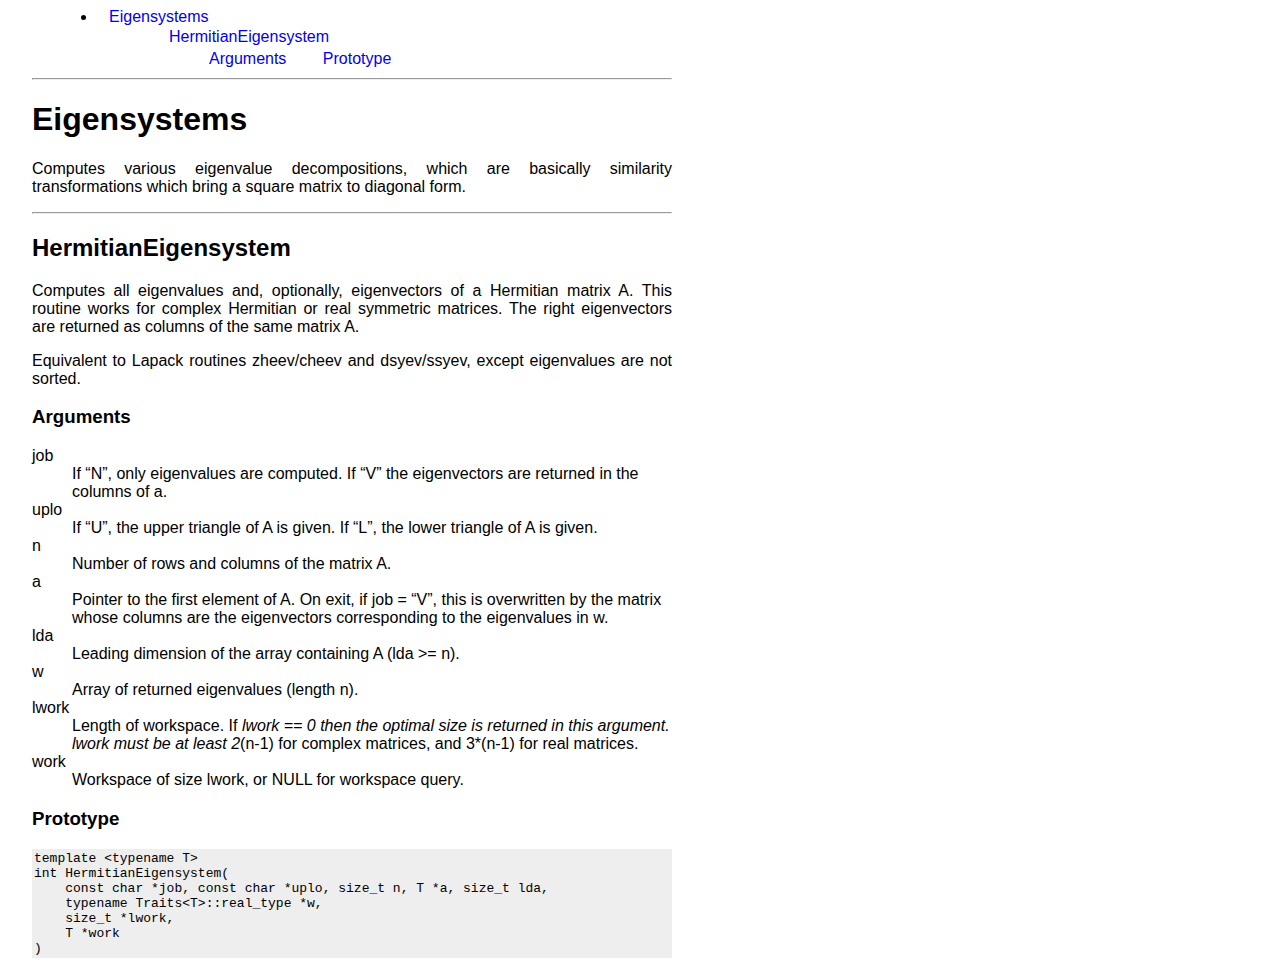
<file: doc/html/Eigensystems.html>
<html>
<head>
<title>Eigensystems</title>
<style type="text/css">
@import url(../style.css);
</style>
</head>
<body>
<ul id=toc>
 <li><a href="#Eigensystems">Eigensystems</a>
 <ul class="tocsub">
  <li><a href="#HermitianEigensystem">HermitianEigensystem</a>
  <ul class="tocsub">
   <li><a href="#Arguments">Arguments</a></li>
   <li><a href="#Prototype">Prototype</a></li>
  </ul>
  </li>
 </ul>
 </li>
</ul>
<hr />

<a name="Eigensystems"></a>
<h1>Eigensystems</h1>

<p>Computes various eigenvalue decompositions, which are basically
similarity transformations which bring a square matrix to diagonal
form.</p>

<hr />

<a name="HermitianEigensystem"></a>
<h2>HermitianEigensystem</h2>

<p>Computes all eigenvalues and, optionally, eigenvectors of a
Hermitian matrix A. This routine works for complex Hermitian or real
symmetric matrices. The right eigenvectors are returned as columns
of the same matrix A.</p>

<p>Equivalent to Lapack routines zheev/cheev and dsyev/ssyev, except
eigenvalues are not sorted.</p>

<a name="Arguments"></a>
<h3>Arguments</h3>

<dl>
<dt>job</dt>
<dd> If &ldquo;N&rdquo;, only eigenvalues are computed. If &ldquo;V&rdquo; the
  eigenvectors are returned in the columns of a.</dd>
<dt>uplo</dt>
<dd> If &ldquo;U&rdquo;, the upper triangle of A is given.
  If &ldquo;L&rdquo;, the lower triangle of A is given.</dd>
<dt>n</dt>
<dd> Number of rows and columns of the matrix A.</dd>
<dt>a</dt>
<dd> Pointer to the first element of A. On exit, if job = &ldquo;V&rdquo;,
  this is overwritten by the matrix whose columns are the
  eigenvectors corresponding to the eigenvalues in w.</dd>
<dt>lda</dt>
<dd> Leading dimension of the array containing A (lda >= n).</dd>
<dt>w</dt>
<dd> Array of returned eigenvalues (length n).</dd>
<dt>lwork</dt>
<dd> Length of workspace. If <em>lwork == 0 then the optimal size
  is returned in this argument. lwork must be at least 2</em>(n-1)
  for complex matrices, and 3*(n-1) for real matrices.</dd>
<dt>work</dt>
<dd> Workspace of size lwork, or NULL for workspace query.</dd>
</dl>

<a name="Prototype"></a>
<h3>Prototype</h3>

<pre><code>template &lt;typename T&gt;
int HermitianEigensystem(
    const char *job, const char *uplo, size_t n, T *a, size_t lda,
    typename Traits&lt;T&gt;::real_type *w,
    size_t *lwork,
    T *work
)
</code></pre>
</body>
</html>
</file>
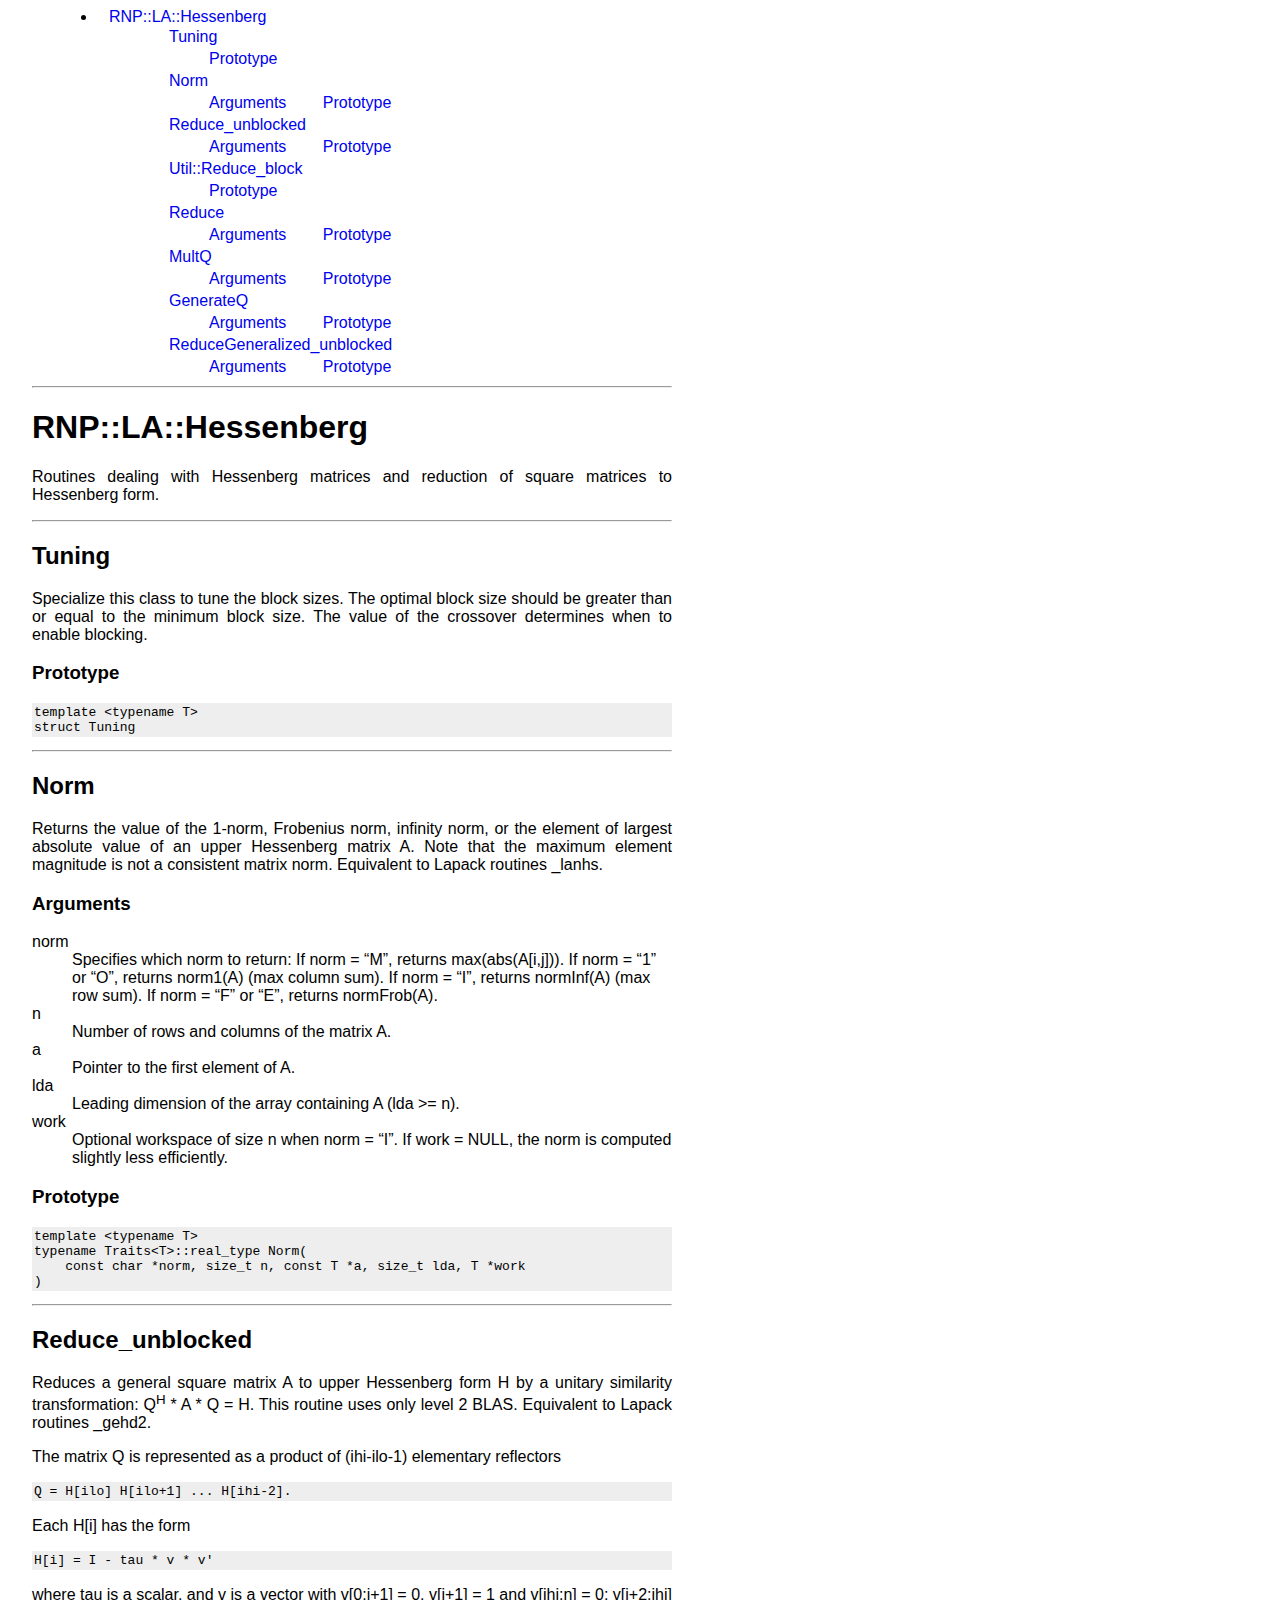
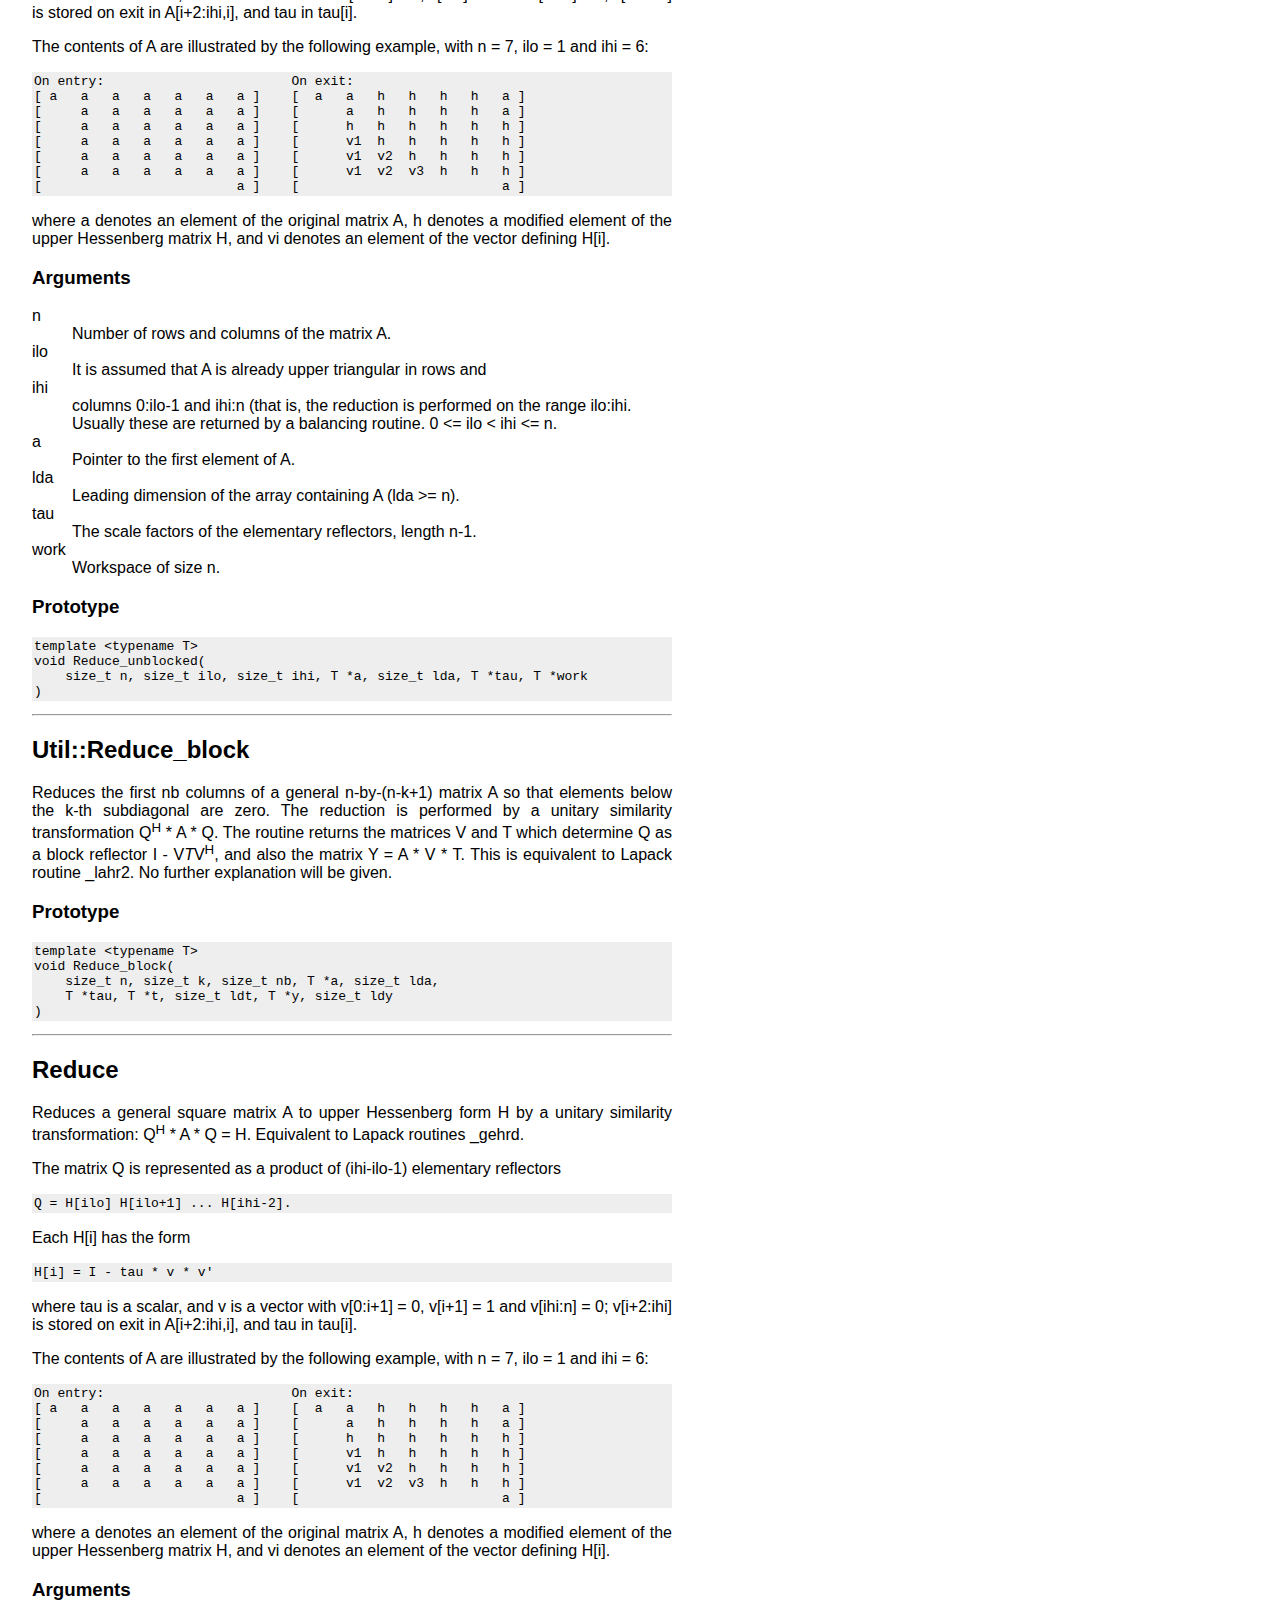
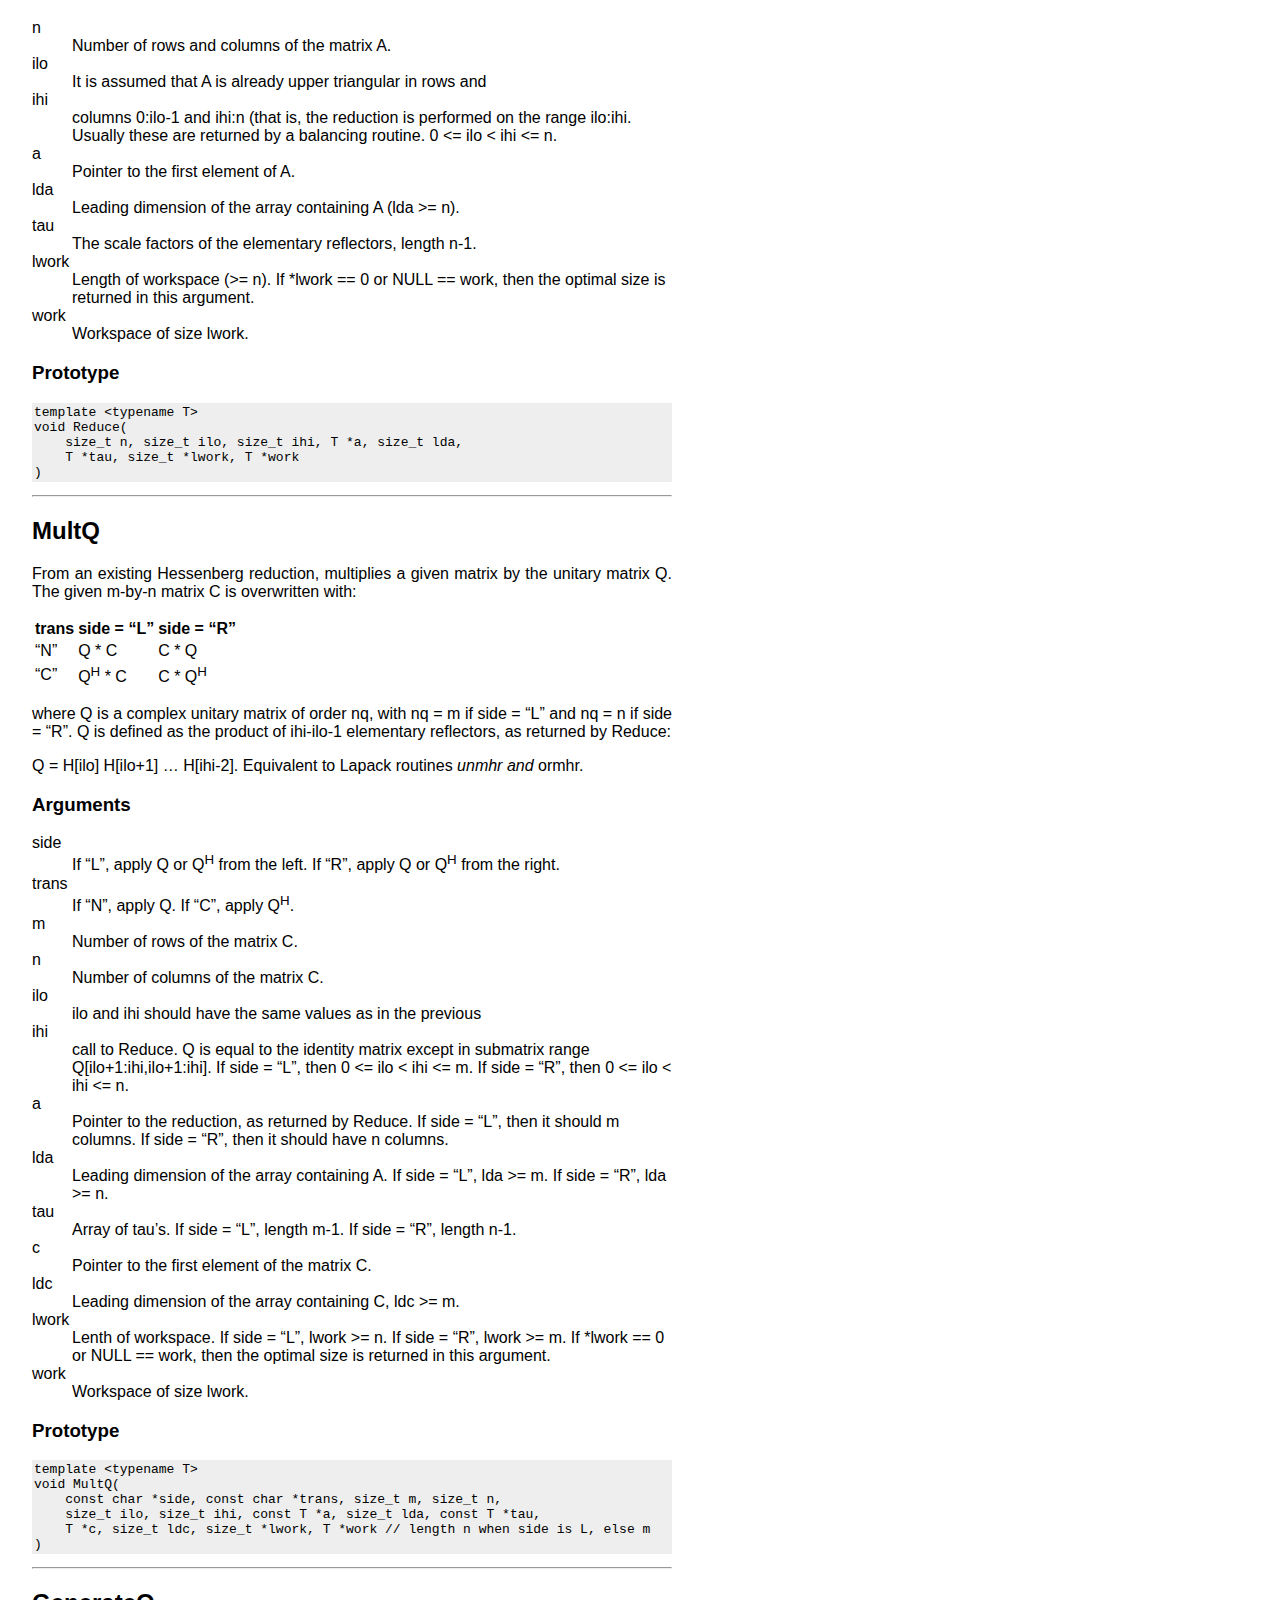
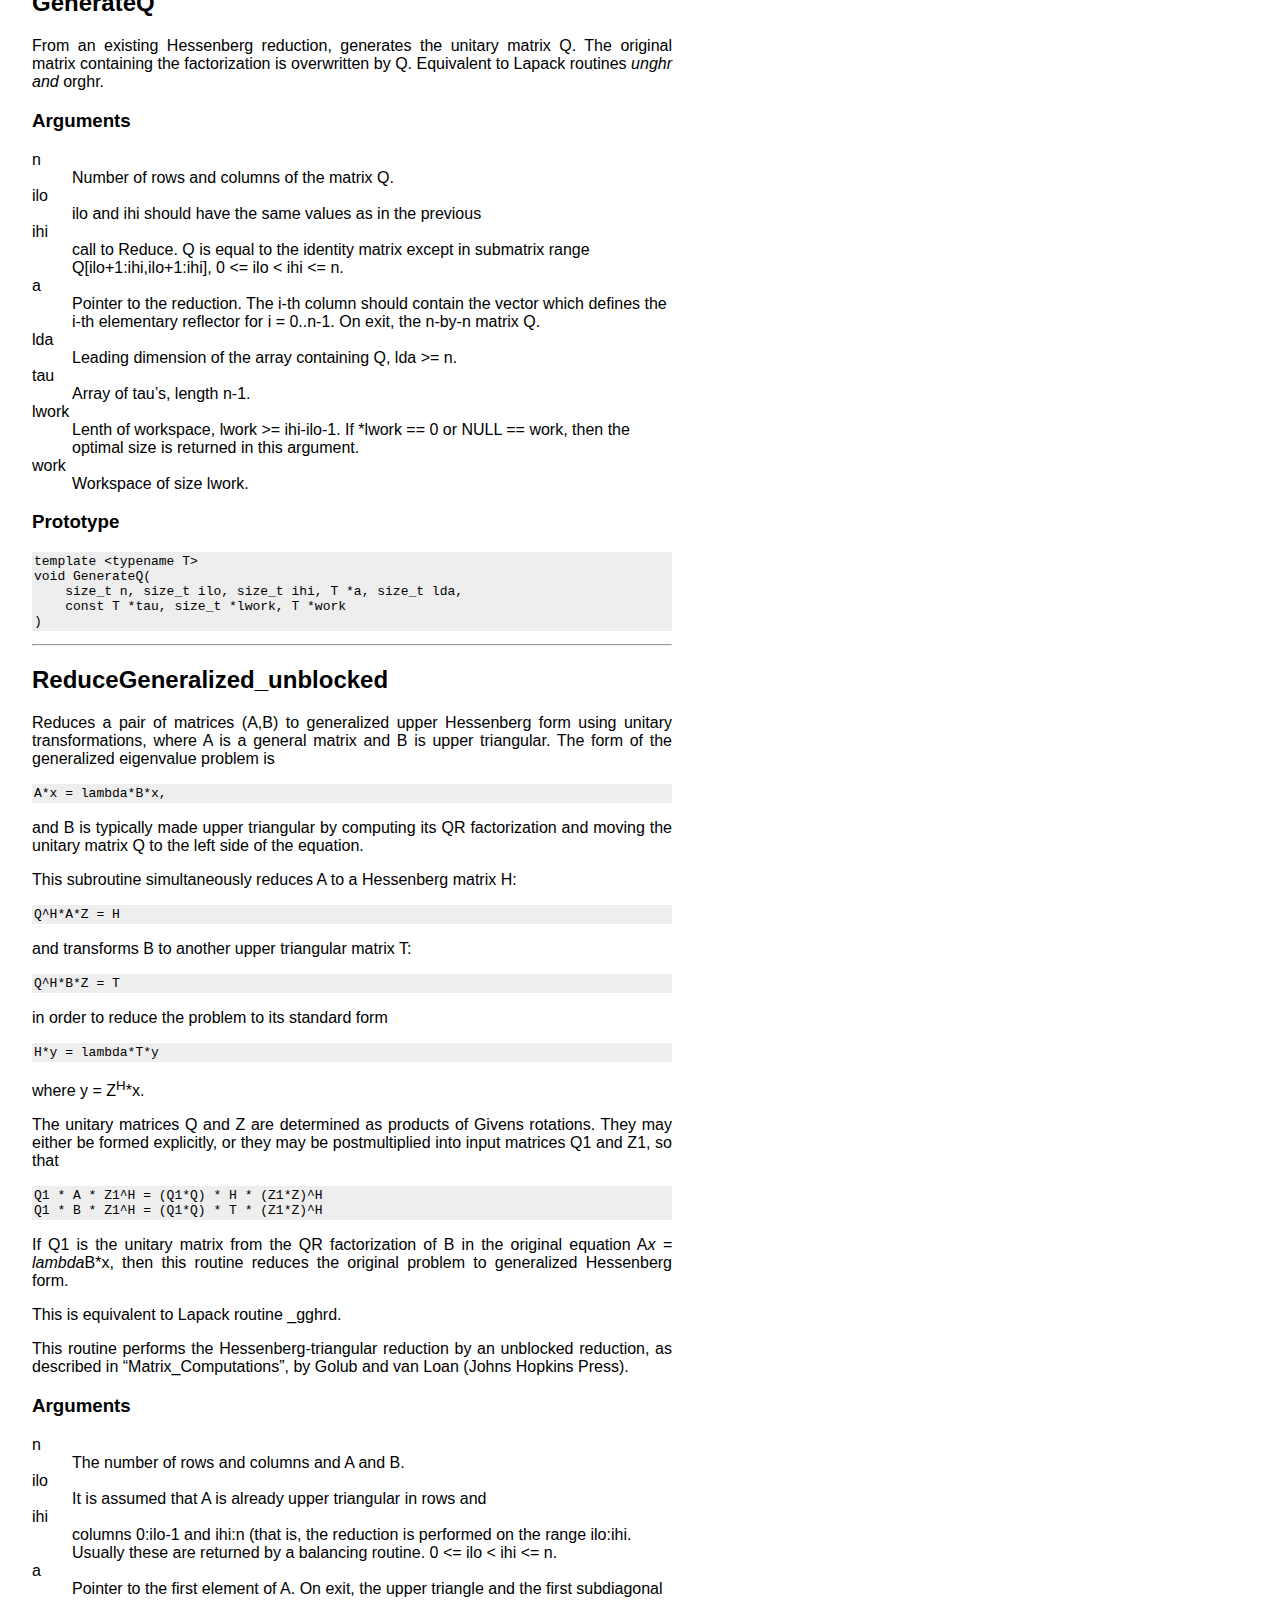
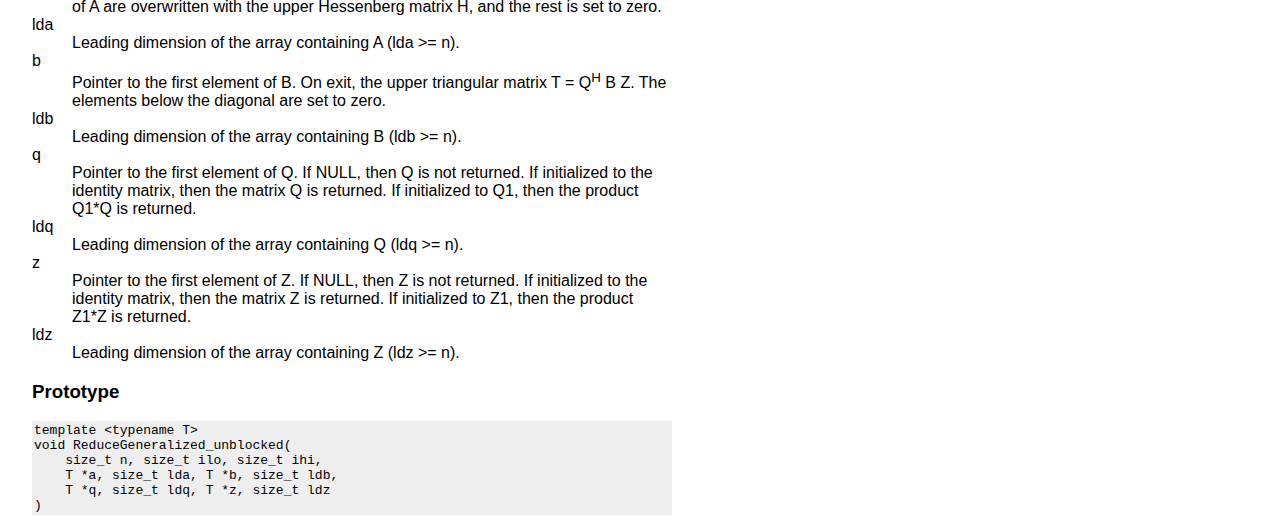
<file: doc/html/Hessenberg.html>
<html>
<head>
<title>RNP::LA::Hessenberg</title>
<style type="text/css">
@import url(../style.css);
</style>
</head>
<body>
<ul id=toc>
 <li><a href="#RNP::LA::Hessenberg">RNP::LA::Hessenberg</a>
 <ul class="tocsub">
  <li><a href="#Tuning">Tuning</a>
  <ul class="tocsub">
   <li><a href="#Prototype">Prototype</a></li>
  </ul>
  </li>
  <li><a href="#Norm">Norm</a>
  <ul class="tocsub">
   <li><a href="#Arguments">Arguments</a></li>
   <li><a href="#Prototype">Prototype</a></li>
  </ul>
  </li>
  <li><a href="#Reduce_unblocked">Reduce_unblocked</a>
  <ul class="tocsub">
   <li><a href="#Arguments">Arguments</a></li>
   <li><a href="#Prototype">Prototype</a></li>
  </ul>
  </li>
  <li><a href="#Util::Reduce_block">Util::Reduce_block</a>
  <ul class="tocsub">
   <li><a href="#Prototype">Prototype</a></li>
  </ul>
  </li>
  <li><a href="#Reduce">Reduce</a>
  <ul class="tocsub">
   <li><a href="#Arguments">Arguments</a></li>
   <li><a href="#Prototype">Prototype</a></li>
  </ul>
  </li>
  <li><a href="#MultQ">MultQ</a>
  <ul class="tocsub">
   <li><a href="#Arguments">Arguments</a></li>
   <li><a href="#Prototype">Prototype</a></li>
  </ul>
  </li>
  <li><a href="#GenerateQ">GenerateQ</a>
  <ul class="tocsub">
   <li><a href="#Arguments">Arguments</a></li>
   <li><a href="#Prototype">Prototype</a></li>
  </ul>
  </li>
  <li><a href="#ReduceGeneralized_unblocked">ReduceGeneralized_unblocked</a>
  <ul class="tocsub">
   <li><a href="#Arguments">Arguments</a></li>
   <li><a href="#Prototype">Prototype</a></li>
  </ul>
  </li>
 </ul>
 </li>
</ul>
<hr />

<a name="RNP::LA::Hessenberg"></a>
<h1>RNP::LA::Hessenberg</h1>

<p>Routines dealing with Hessenberg matrices and reduction of square
matrices to Hessenberg form.</p>

<hr />

<a name="Tuning"></a>
<h2>Tuning</h2>

<p>Specialize this class to tune the block sizes. The optimal block
size should be greater than or equal to the minimum block size.
The value of the crossover determines when to enable blocking.</p>

<a name="Prototype"></a>
<h3>Prototype</h3>

<pre><code>template &lt;typename T&gt;
struct Tuning
</code></pre>

<hr />

<a name="Norm"></a>
<h2>Norm</h2>

<p>Returns the value of the 1-norm, Frobenius norm, infinity norm, or
the  element of largest absolute value of an upper Hessenberg
matrix A. Note that the maximum element magnitude is not a
consistent matrix norm.
Equivalent to Lapack routines _lanhs.</p>

<a name="Arguments"></a>
<h3>Arguments</h3>

<dl>
<dt>norm</dt>
<dd> Specifies which norm to return:
   If norm = &ldquo;M&rdquo;, returns max(abs(A[i,j])).
   If norm = &ldquo;1&rdquo; or &ldquo;O&rdquo;, returns norm1(A) (max column sum).
   If norm = &ldquo;I&rdquo;, returns normInf(A) (max row sum).
   If norm = &ldquo;F&rdquo; or &ldquo;E&rdquo;, returns normFrob(A).</dd>
<dt>n</dt>
<dd> Number of rows and columns of the matrix A.</dd>
<dt>a</dt>
<dd> Pointer to the first element of A.</dd>
<dt>lda</dt>
<dd> Leading dimension of the array containing A (lda >= n).</dd>
<dt>work</dt>
<dd> Optional workspace of size n when norm = &ldquo;I&rdquo;. If work = NULL,
 the norm is computed slightly less efficiently.</dd>
</dl>

<a name="Prototype"></a>
<h3>Prototype</h3>

<pre><code>template &lt;typename T&gt;
typename Traits&lt;T&gt;::real_type Norm(
    const char *norm, size_t n, const T *a, size_t lda, T *work
)
</code></pre>

<hr />

<a name="Reduce_unblocked"></a>
<h2>Reduce_unblocked</h2>

<p>Reduces a general square matrix A to upper Hessenberg form H
by a unitary similarity transformation: Q<sup>H</sup> * A * Q = H.
This routine uses only level 2 BLAS.
Equivalent to Lapack routines _gehd2.</p>

<p>The matrix Q is represented as a product of (ihi-ilo-1) elementary
reflectors</p>

<pre><code>Q = H[ilo] H[ilo+1] ... H[ihi-2].
</code></pre>

<p>Each H[i] has the form</p>

<pre><code>H[i] = I - tau * v * v'
</code></pre>

<p>where tau is a scalar, and v is a vector with v[0:i+1] = 0,
v[i+1] = 1 and v[ihi:n] = 0; v[i+2:ihi] is stored on exit in
A[i+2:ihi,i], and tau in tau[i].</p>

<p>The contents of A are illustrated by the following example, with
n = 7, ilo = 1 and ihi = 6:</p>

<pre><code>On entry:                        On exit:
[ a   a   a   a   a   a   a ]    [  a   a   h   h   h   h   a ]
[     a   a   a   a   a   a ]    [      a   h   h   h   h   a ]
[     a   a   a   a   a   a ]    [      h   h   h   h   h   h ]
[     a   a   a   a   a   a ]    [      v1  h   h   h   h   h ]
[     a   a   a   a   a   a ]    [      v1  v2  h   h   h   h ]
[     a   a   a   a   a   a ]    [      v1  v2  v3  h   h   h ]
[                         a ]    [                          a ]
</code></pre>

<p>where a denotes an element of the original matrix A, h denotes a
modified element of the upper Hessenberg matrix H, and vi denotes an
element of the vector defining H[i].</p>

<a name="Arguments"></a>
<h3>Arguments</h3>

<dl>
<dt>n</dt>
<dd> Number of rows and columns of the matrix A.</dd>
<dt>ilo</dt>
<dd> It is assumed that A is already upper triangular in rows and</dd>
<dt>ihi</dt>
<dd> columns 0:ilo-1 and ihi:n (that is, the reduction is performed
 on the range ilo:ihi. Usually these are returned by a balancing
 routine. 0 &lt;= ilo &lt; ihi &lt;= n.</dd>
<dt>a</dt>
<dd> Pointer to the first element of A.</dd>
<dt>lda</dt>
<dd> Leading dimension of the array containing A (lda >= n).</dd>
<dt>tau</dt>
<dd> The scale factors of the elementary reflectors, length n-1.</dd>
<dt>work</dt>
<dd> Workspace of size n.</dd>
</dl>

<a name="Prototype"></a>
<h3>Prototype</h3>

<pre><code>template &lt;typename T&gt;
void Reduce_unblocked(
    size_t n, size_t ilo, size_t ihi, T *a, size_t lda, T *tau, T *work
)
</code></pre>

<hr />

<a name="Util::Reduce_block"></a>
<h2>Util::Reduce_block</h2>

<p>Reduces the first nb columns of a general n-by-(n-k+1) matrix A so
that elements below the k-th subdiagonal are zero. The reduction is
performed by a unitary similarity transformation Q<sup>H</sup> * A * Q.
The routine returns the matrices V and T which determine Q as a
block reflector I - V<em>T</em>V<sup>H</sup>, and also the matrix Y = A * V * T.
This is equivalent to Lapack routine _lahr2. No further explanation
will be given.</p>

<a name="Prototype"></a>
<h3>Prototype</h3>

<pre><code>template &lt;typename T&gt;
void Reduce_block(
    size_t n, size_t k, size_t nb, T *a, size_t lda,
    T *tau, T *t, size_t ldt, T *y, size_t ldy
)
</code></pre>

<hr />

<a name="Reduce"></a>
<h2>Reduce</h2>

<p>Reduces a general square matrix A to upper Hessenberg form H
by a unitary similarity transformation: Q<sup>H</sup> * A * Q = H.
Equivalent to Lapack routines _gehrd.</p>

<p>The matrix Q is represented as a product of (ihi-ilo-1) elementary
reflectors</p>

<pre><code>Q = H[ilo] H[ilo+1] ... H[ihi-2].
</code></pre>

<p>Each H[i] has the form</p>

<pre><code>H[i] = I - tau * v * v'
</code></pre>

<p>where tau is a scalar, and v is a vector with v[0:i+1] = 0,
v[i+1] = 1 and v[ihi:n] = 0; v[i+2:ihi] is stored on exit in
A[i+2:ihi,i], and tau in tau[i].</p>

<p>The contents of A are illustrated by the following example, with
n = 7, ilo = 1 and ihi = 6:</p>

<pre><code>On entry:                        On exit:
[ a   a   a   a   a   a   a ]    [  a   a   h   h   h   h   a ]
[     a   a   a   a   a   a ]    [      a   h   h   h   h   a ]
[     a   a   a   a   a   a ]    [      h   h   h   h   h   h ]
[     a   a   a   a   a   a ]    [      v1  h   h   h   h   h ]
[     a   a   a   a   a   a ]    [      v1  v2  h   h   h   h ]
[     a   a   a   a   a   a ]    [      v1  v2  v3  h   h   h ]
[                         a ]    [                          a ]
</code></pre>

<p>where a denotes an element of the original matrix A, h denotes a
modified element of the upper Hessenberg matrix H, and vi denotes an
element of the vector defining H[i].</p>

<a name="Arguments"></a>
<h3>Arguments</h3>

<dl>
<dt>n</dt>
<dd> Number of rows and columns of the matrix A.</dd>
<dt>ilo</dt>
<dd> It is assumed that A is already upper triangular in rows and</dd>
<dt>ihi</dt>
<dd> columns 0:ilo-1 and ihi:n (that is, the reduction is performed
  on the range ilo:ihi. Usually these are returned by a
  balancing routine. 0 &lt;= ilo &lt; ihi &lt;= n.</dd>
<dt>a</dt>
<dd> Pointer to the first element of A.</dd>
<dt>lda</dt>
<dd> Leading dimension of the array containing A (lda >= n).</dd>
<dt>tau</dt>
<dd> The scale factors of the elementary reflectors, length n-1.</dd>
<dt>lwork</dt>
<dd> Length of workspace (>= n). If *lwork == 0 or NULL == work,
  then the optimal size is returned in this argument.</dd>
<dt>work</dt>
<dd> Workspace of size lwork.</dd>
</dl>

<a name="Prototype"></a>
<h3>Prototype</h3>

<pre><code>template &lt;typename T&gt;
void Reduce(
    size_t n, size_t ilo, size_t ihi, T *a, size_t lda,
    T *tau, size_t *lwork, T *work
)
</code></pre>

<hr />

<a name="MultQ"></a>
<h2>MultQ</h2>

<p>From an existing Hessenberg reduction, multiplies a given matrix by
the unitary matrix Q. The given m-by-n matrix C is overwritten with:</p>

<table>
<thead>
<tr>
<th>trans </th>
<th> side = &ldquo;L&rdquo;   </th>
<th> side = &ldquo;R&rdquo;</th>
</tr>
</thead>
<tbody>
<tr>
<td>&ldquo;N&rdquo;  </td>
<td>   Q   * C    </td>
<td>  C * Q</td>
</tr>
<tr>
<td>&ldquo;C&rdquo;  </td>
<td>   Q<sup>H</sup> * C    </td>
<td>  C * Q<sup>H</sup></td>
</tr>
</tbody>
</table>


<p>where Q is a complex unitary matrix of order nq, with nq = m if
side = &ldquo;L&rdquo; and nq = n if side = &ldquo;R&rdquo;. Q is defined as the product of
ihi-ilo-1 elementary reflectors, as returned by Reduce:</p>

<p>Q = H[ilo] H[ilo+1] &hellip; H[ihi-2].
Equivalent to Lapack routines <em>unmhr and </em>ormhr.</p>

<a name="Arguments"></a>
<h3>Arguments</h3>

<dl>
<dt>side</dt>
<dd> If &ldquo;L&rdquo;, apply Q or Q<sup>H</sup> from the left. If &ldquo;R&rdquo;, apply Q or
  Q<sup>H</sup> from the right.</dd>
<dt>trans</dt>
<dd> If &ldquo;N&rdquo;, apply Q. If &ldquo;C&rdquo;, apply Q<sup>H</sup>.</dd>
<dt>m</dt>
<dd> Number of rows of the matrix C.</dd>
<dt>n</dt>
<dd> Number of columns of the matrix C.</dd>
<dt>ilo</dt>
<dd> ilo and ihi should have the same values as in the previous</dd>
<dt>ihi</dt>
<dd> call to Reduce. Q is equal to the identity matrix except in
  submatrix range Q[ilo+1:ihi,ilo+1:ihi]. If side = &ldquo;L&rdquo;, then
  0 &lt;= ilo &lt; ihi &lt;= m. If side = &ldquo;R&rdquo;, then 0 &lt;= ilo &lt; ihi &lt;= n.</dd>
<dt>a</dt>
<dd> Pointer to the reduction, as returned by Reduce. If side = &ldquo;L&rdquo;,
  then it should m columns. If side = &ldquo;R&rdquo;, then it should have n
  columns.</dd>
<dt>lda</dt>
<dd> Leading dimension of the array containing A.
  If side = &ldquo;L&rdquo;, lda >= m. If side = &ldquo;R&rdquo;, lda >= n.</dd>
<dt>tau</dt>
<dd> Array of tau&rsquo;s. If side = &ldquo;L&rdquo;, length m-1.
  If side = &ldquo;R&rdquo;, length n-1.</dd>
<dt>c</dt>
<dd> Pointer to the first element of the matrix C.</dd>
<dt>ldc</dt>
<dd> Leading dimension of the array containing C, ldc >= m.</dd>
<dt>lwork</dt>
<dd> Lenth of workspace.
  If side = &ldquo;L&rdquo;, lwork >= n. If side = &ldquo;R&rdquo;, lwork >= m.
  If *lwork == 0 or NULL == work, then the optimal size is
  returned in this argument.</dd>
<dt>work</dt>
<dd> Workspace of size lwork.</dd>
</dl>

<a name="Prototype"></a>
<h3>Prototype</h3>

<pre><code>template &lt;typename T&gt;
void MultQ(
    const char *side, const char *trans, size_t m, size_t n,
    size_t ilo, size_t ihi, const T *a, size_t lda, const T *tau,
    T *c, size_t ldc, size_t *lwork, T *work // length n when side is L, else m
)
</code></pre>

<hr />

<a name="GenerateQ"></a>
<h2>GenerateQ</h2>

<p>From an existing Hessenberg reduction, generates the unitary matrix
Q. The original matrix containing the factorization is overwritten
by Q.
Equivalent to Lapack routines <em>unghr and </em>orghr.</p>

<a name="Arguments"></a>
<h3>Arguments</h3>

<dl>
<dt>n</dt>
<dd> Number of rows and columns of the matrix Q.</dd>
<dt>ilo</dt>
<dd> ilo and ihi should have the same values as in the previous</dd>
<dt>ihi</dt>
<dd> call to Reduce. Q is equal to the identity matrix except in
  submatrix range Q[ilo+1:ihi,ilo+1:ihi], 0 &lt;= ilo &lt; ihi &lt;= n.</dd>
<dt>a</dt>
<dd> Pointer to the reduction. The i-th column should contain
  the vector which defines the i-th elementary reflector for
  i = 0..n-1. On exit, the n-by-n matrix Q.</dd>
<dt>lda</dt>
<dd> Leading dimension of the array containing Q, lda >= n.</dd>
<dt>tau</dt>
<dd> Array of tau&rsquo;s, length n-1.</dd>
<dt>lwork</dt>
<dd> Lenth of workspace, lwork >= ihi-ilo-1.
  If *lwork == 0 or NULL == work, then the optimal size is
  returned in this argument.</dd>
<dt>work</dt>
<dd> Workspace of size lwork.</dd>
</dl>

<a name="Prototype"></a>
<h3>Prototype</h3>

<pre><code>template &lt;typename T&gt;
void GenerateQ(
    size_t n, size_t ilo, size_t ihi, T *a, size_t lda,
    const T *tau, size_t *lwork, T *work
)
</code></pre>

<hr />

<a name="ReduceGeneralized_unblocked"></a>
<h2>ReduceGeneralized_unblocked</h2>

<p>Reduces a pair of matrices (A,B) to generalized upper Hessenberg
form using unitary transformations, where A is a general matrix
and B is upper triangular.  The form of the generalized eigenvalue
problem is</p>

<pre><code>A*x = lambda*B*x,
</code></pre>

<p>and B is typically made upper triangular by computing its QR
factorization and moving the unitary matrix Q to the left side
of the equation.</p>

<p>This subroutine simultaneously reduces A to a Hessenberg matrix H:</p>

<pre><code>Q^H*A*Z = H
</code></pre>

<p>and transforms B to another upper triangular matrix T:</p>

<pre><code>Q^H*B*Z = T
</code></pre>

<p>in order to reduce the problem to its standard form</p>

<pre><code>H*y = lambda*T*y
</code></pre>

<p>where y = Z<sup>H</sup>*x.</p>

<p>The unitary matrices Q and Z are determined as products of Givens
rotations. They may either be formed explicitly, or they may be
postmultiplied into input matrices Q1 and Z1, so that</p>

<pre><code>Q1 * A * Z1^H = (Q1*Q) * H * (Z1*Z)^H
Q1 * B * Z1^H = (Q1*Q) * T * (Z1*Z)^H
</code></pre>

<p>If Q1 is the unitary matrix from the QR factorization of B in the
original equation A<em>x = lambda</em>B*x, then this routine reduces the
original problem to generalized Hessenberg form.</p>

<p>This is equivalent to Lapack routine _gghrd.</p>

<p>This routine performs the Hessenberg-triangular reduction by
an unblocked reduction, as described in &ldquo;Matrix_Computations&rdquo;,
by Golub and van Loan (Johns Hopkins Press).</p>

<a name="Arguments"></a>
<h3>Arguments</h3>

<dl>
<dt>n</dt>
<dd> The number of rows and columns and A and B.</dd>
<dt>ilo</dt>
<dd> It is assumed that A is already upper triangular in rows and</dd>
<dt>ihi</dt>
<dd> columns 0:ilo-1 and ihi:n (that is, the reduction is performed
  on the range ilo:ihi. Usually these are returned by a
  balancing routine. 0 &lt;= ilo &lt; ihi &lt;= n.</dd>
<dt>a</dt>
<dd> Pointer to the first element of A. On exit, the upper triangle
  and the first subdiagonal of A are overwritten with the upper
  Hessenberg matrix H, and the rest is set to zero.</dd>
<dt>lda</dt>
<dd> Leading dimension of the array containing A (lda >= n).</dd>
<dt>b</dt>
<dd> Pointer to the first element of B. On exit, the upper
  triangular matrix T = Q<sup>H</sup> B Z.  The elements below the
  diagonal are set to zero.</dd>
<dt>ldb</dt>
<dd> Leading dimension of the array containing B (ldb >= n).</dd>
<dt>q</dt>
<dd> Pointer to the first element of Q. If NULL, then Q is not
  returned. If initialized to the identity matrix, then the
  matrix Q is returned. If initialized to Q1, then the product
  Q1*Q is returned.</dd>
<dt>ldq</dt>
<dd> Leading dimension of the array containing Q (ldq >= n).</dd>
<dt>z</dt>
<dd> Pointer to the first element of Z. If NULL, then Z is not
  returned. If initialized to the identity matrix, then the
  matrix Z is returned. If initialized to Z1, then the product
  Z1*Z is returned.</dd>
<dt>ldz</dt>
<dd> Leading dimension of the array containing Z (ldz >= n).</dd>
</dl>

<a name="Prototype"></a>
<h3>Prototype</h3>

<pre><code>template &lt;typename T&gt;
void ReduceGeneralized_unblocked(
    size_t n, size_t ilo, size_t ihi,
    T *a, size_t lda, T *b, size_t ldb,
    T *q, size_t ldq, T *z, size_t ldz
)
</code></pre>
</body>
</html>
</file>
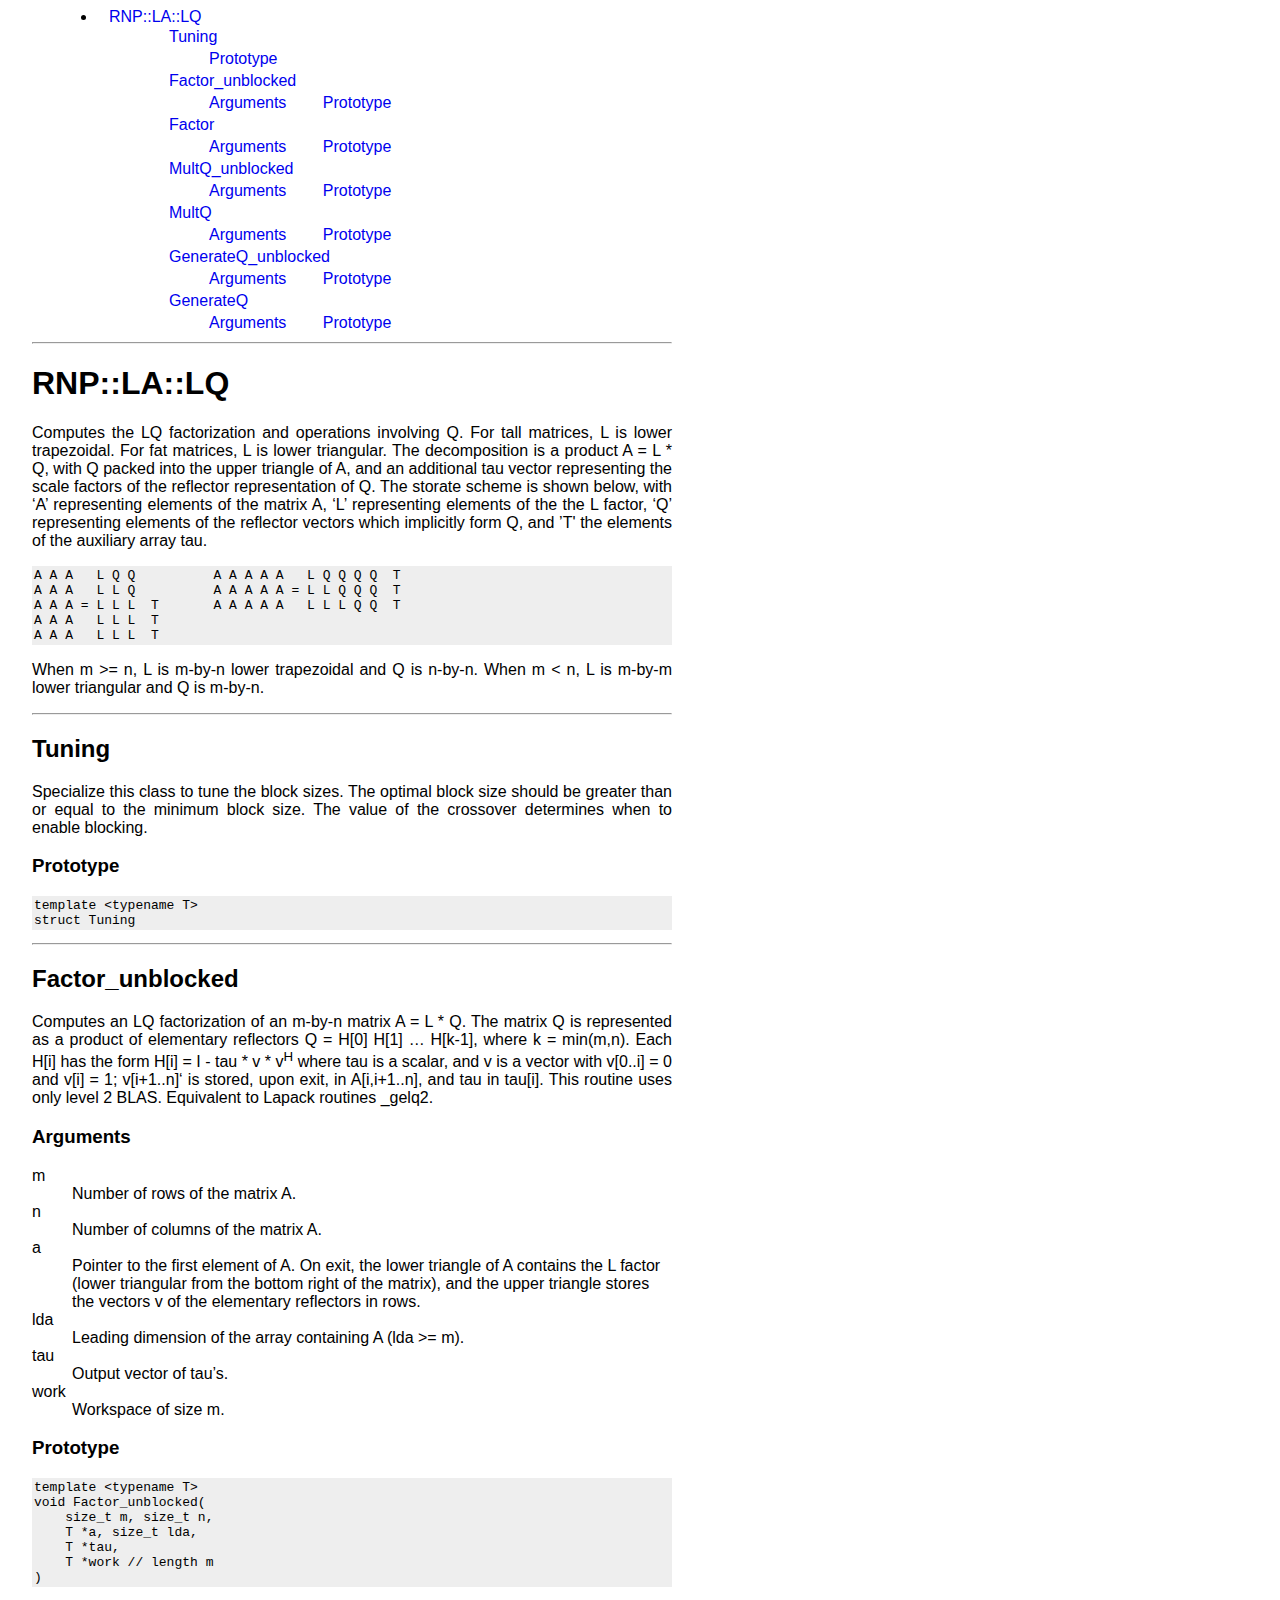
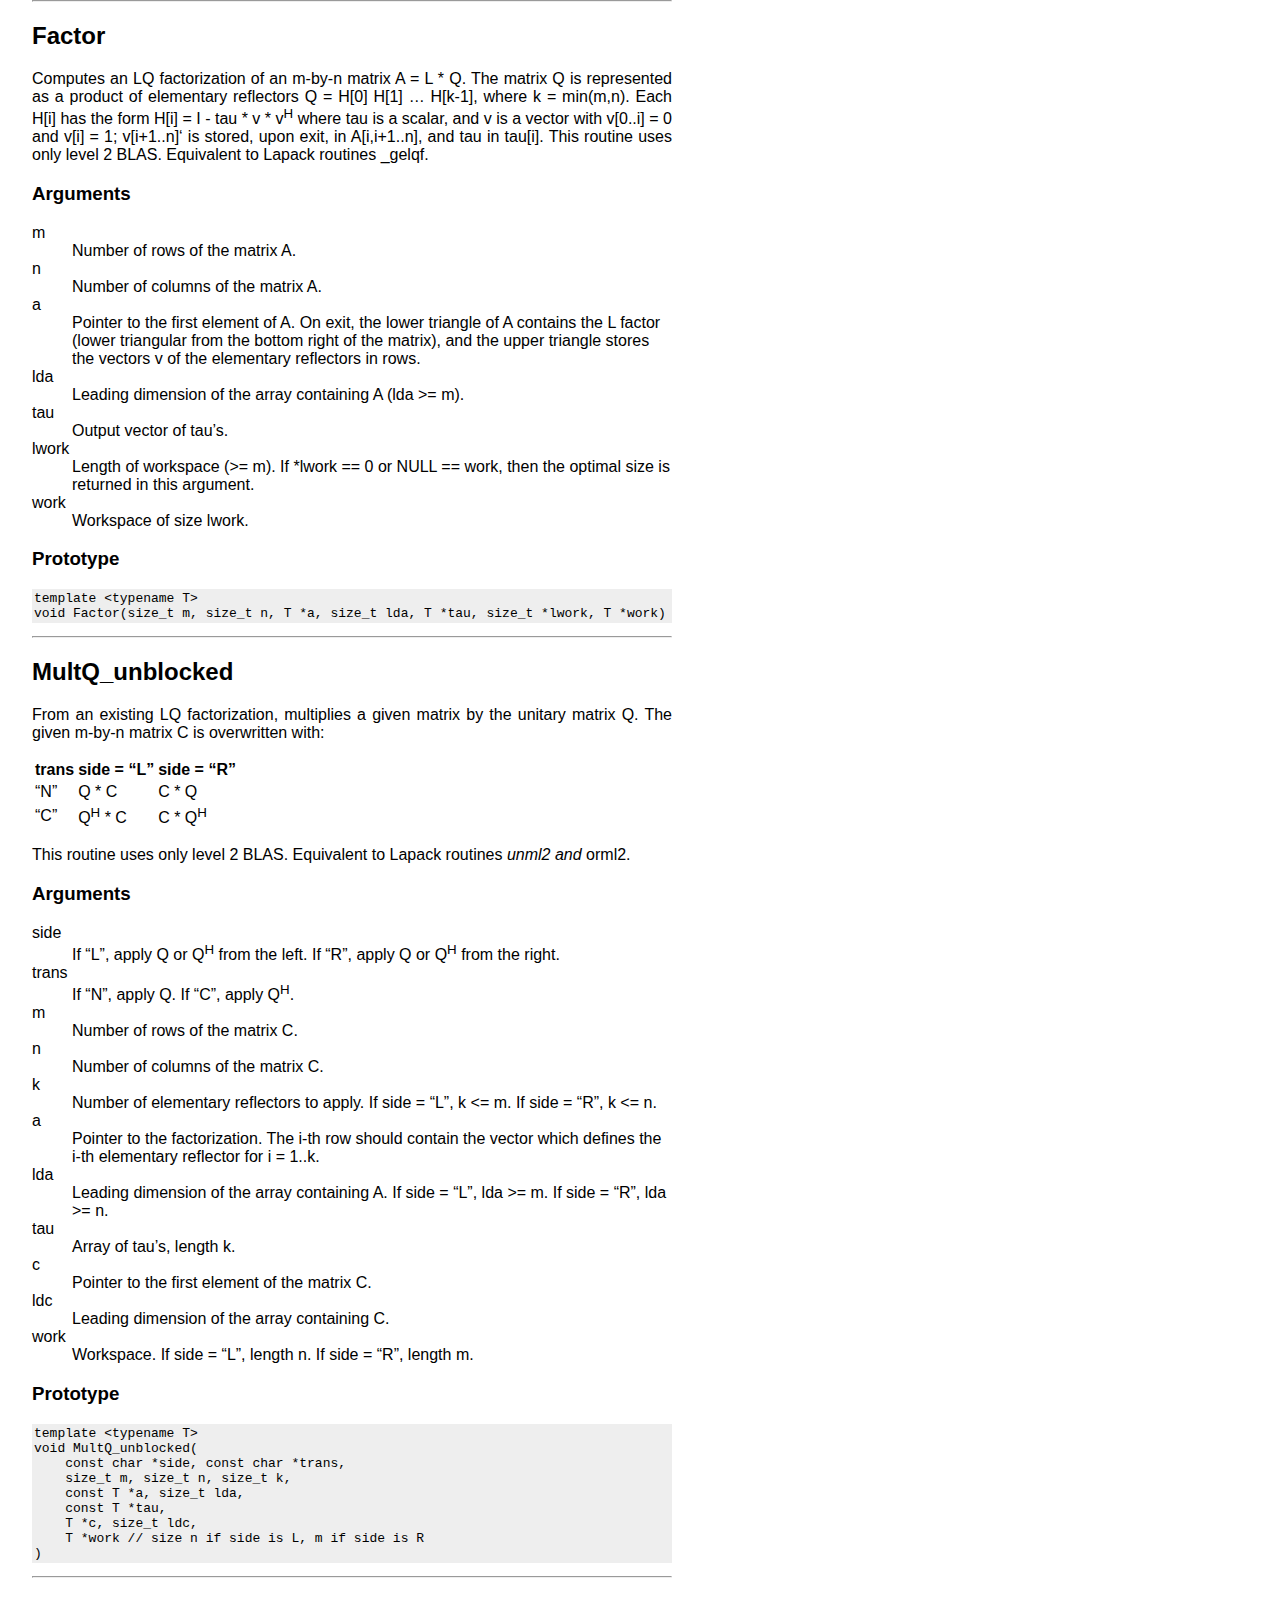
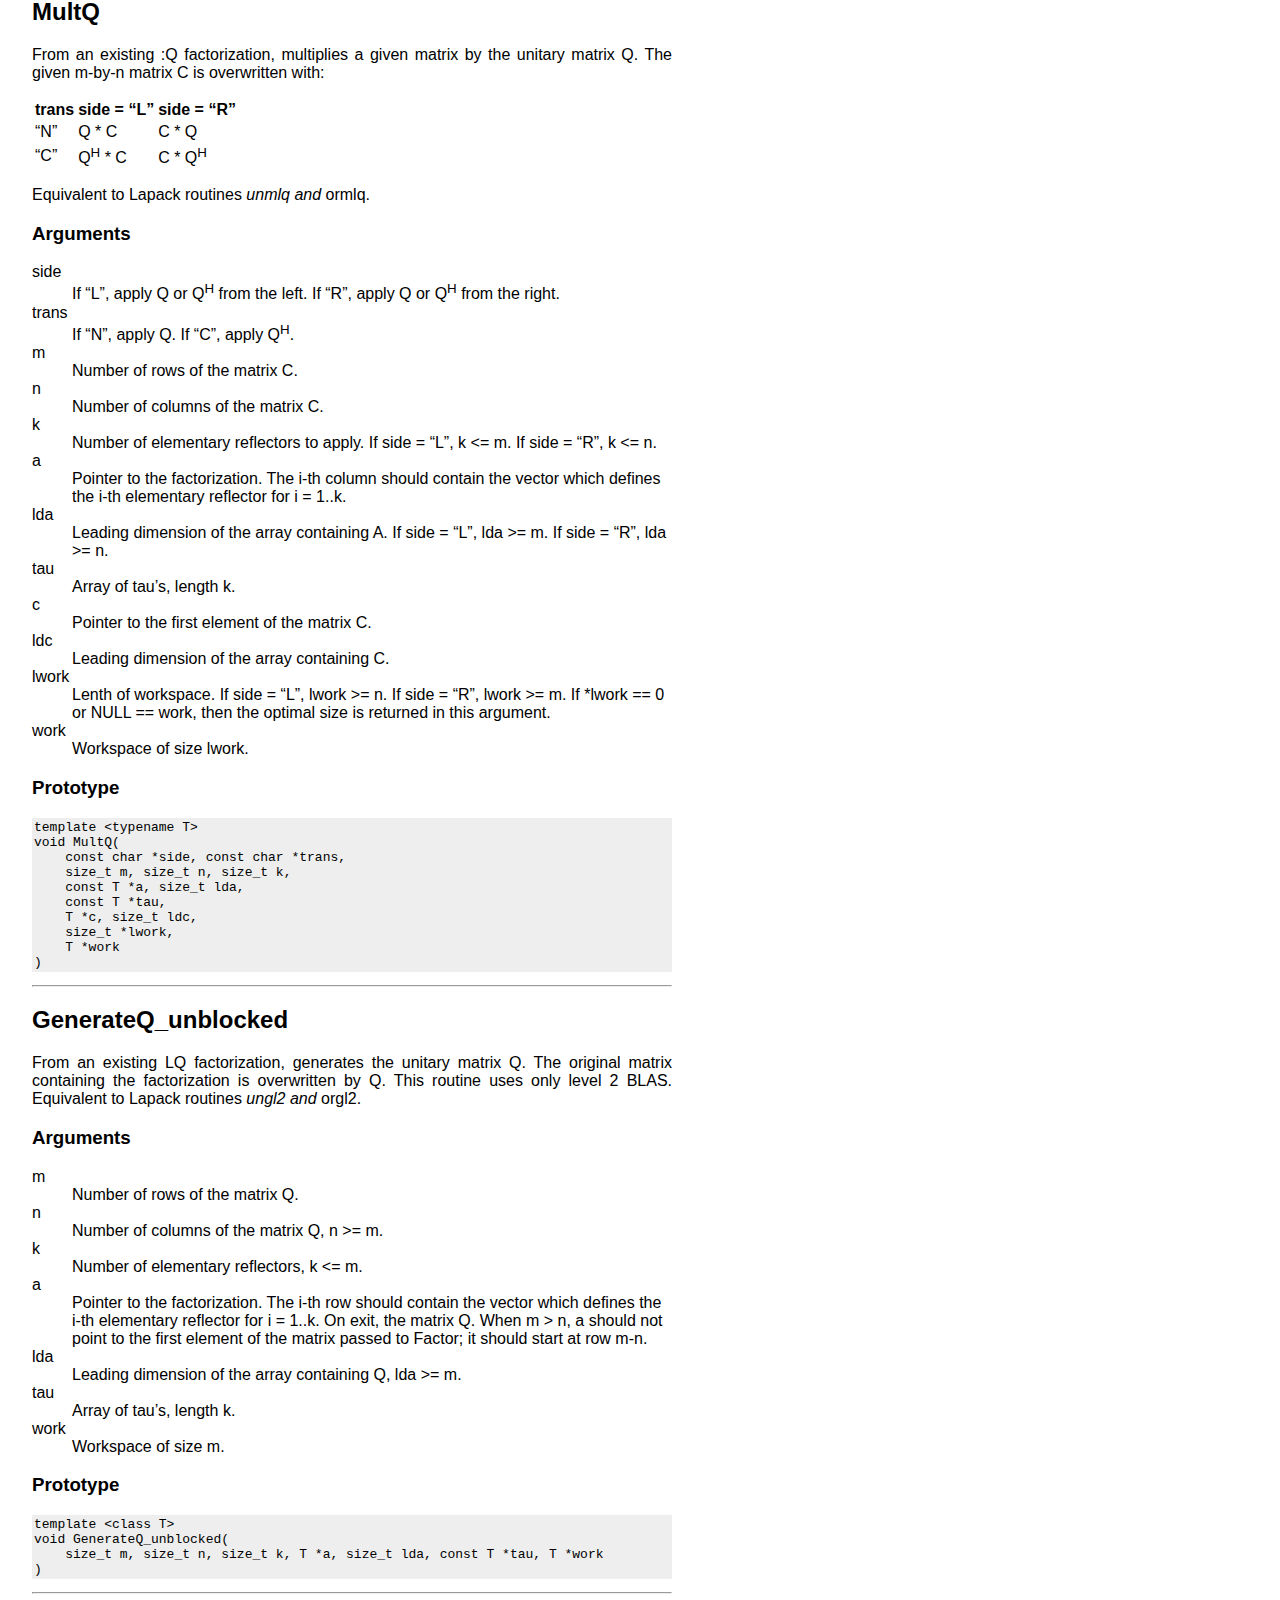
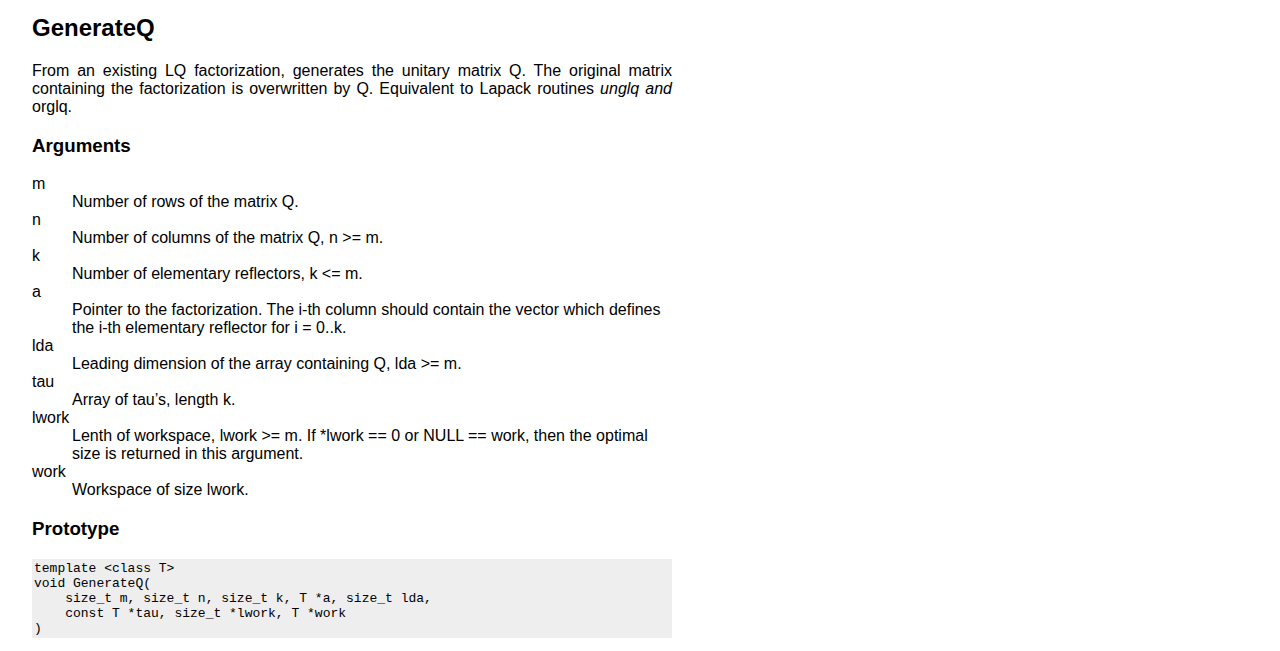
<file: doc/html/LQ.html>
<html>
<head>
<title>RNP::LA::LQ</title>
<style type="text/css">
@import url(../style.css);
</style>
</head>
<body>
<ul id=toc>
 <li><a href="#RNP::LA::LQ">RNP::LA::LQ</a>
 <ul class="tocsub">
  <li><a href="#Tuning">Tuning</a>
  <ul class="tocsub">
   <li><a href="#Prototype">Prototype</a></li>
  </ul>
  </li>
  <li><a href="#Factor_unblocked">Factor_unblocked</a>
  <ul class="tocsub">
   <li><a href="#Arguments">Arguments</a></li>
   <li><a href="#Prototype">Prototype</a></li>
  </ul>
  </li>
  <li><a href="#Factor">Factor</a>
  <ul class="tocsub">
   <li><a href="#Arguments">Arguments</a></li>
   <li><a href="#Prototype">Prototype</a></li>
  </ul>
  </li>
  <li><a href="#MultQ_unblocked">MultQ_unblocked</a>
  <ul class="tocsub">
   <li><a href="#Arguments">Arguments</a></li>
   <li><a href="#Prototype">Prototype</a></li>
  </ul>
  </li>
  <li><a href="#MultQ">MultQ</a>
  <ul class="tocsub">
   <li><a href="#Arguments">Arguments</a></li>
   <li><a href="#Prototype">Prototype</a></li>
  </ul>
  </li>
  <li><a href="#GenerateQ_unblocked">GenerateQ_unblocked</a>
  <ul class="tocsub">
   <li><a href="#Arguments">Arguments</a></li>
   <li><a href="#Prototype">Prototype</a></li>
  </ul>
  </li>
  <li><a href="#GenerateQ">GenerateQ</a>
  <ul class="tocsub">
   <li><a href="#Arguments">Arguments</a></li>
   <li><a href="#Prototype">Prototype</a></li>
  </ul>
  </li>
 </ul>
 </li>
</ul>
<hr />

<a name="RNP::LA::LQ"></a>
<h1>RNP::LA::LQ</h1>

<p>Computes the LQ factorization and operations involving Q.
For tall matrices, L is lower trapezoidal. For fat matrices, L is
lower triangular. The decomposition is a product A = L * Q, with Q
packed into the upper triangle of A, and an additional tau vector
representing the scale factors of the reflector representation of Q.
The storate scheme is shown below, with &lsquo;A&rsquo; representing elements of
the matrix A, &lsquo;L&rsquo; representing elements of the the L factor, &lsquo;Q&rsquo;
representing elements of the reflector vectors which implicitly form
Q, and &rsquo;T' the elements of the auxiliary array tau.</p>

<pre><code>A A A   L Q Q          A A A A A   L Q Q Q Q  T
A A A   L L Q          A A A A A = L L Q Q Q  T
A A A = L L L  T       A A A A A   L L L Q Q  T
A A A   L L L  T
A A A   L L L  T
</code></pre>

<p>When m >= n, L is m-by-n lower trapezoidal and Q is n-by-n.
When m &lt; n, L is m-by-m lower triangular and Q is m-by-n.</p>

<hr />

<a name="Tuning"></a>
<h2>Tuning</h2>

<p>Specialize this class to tune the block sizes. The optimal block
size should be greater than or equal to the minimum block size.
The value of the crossover determines when to enable blocking.</p>

<a name="Prototype"></a>
<h3>Prototype</h3>

<pre><code>template &lt;typename T&gt;
struct Tuning
</code></pre>

<hr />

<a name="Factor_unblocked"></a>
<h2>Factor_unblocked</h2>

<p>Computes an LQ factorization of an m-by-n matrix A = L * Q.
The matrix Q is represented as a product of elementary reflectors
  Q = H[0] H[1] &hellip; H[k-1], where k = min(m,n).
Each H[i] has the form
  H[i] = I - tau * v * v<sup>H</sup>
where tau is a scalar, and v is a vector with v[0..i] = 0 and
v[i] = 1; v[i+1..n]&lsquo; is stored, upon exit, in A[i,i+1..n], and
tau in tau[i].
This routine uses only level 2 BLAS.
Equivalent to Lapack routines _gelq2.</p>

<a name="Arguments"></a>
<h3>Arguments</h3>

<dl>
<dt>m</dt>
<dd> Number of rows of the matrix A.</dd>
<dt>n</dt>
<dd> Number of columns of the matrix A.</dd>
<dt>a</dt>
<dd> Pointer to the first element of A. On exit, the lower
 triangle of A contains the L factor (lower triangular from
 the bottom right of the matrix), and the upper triangle
 stores the vectors v of the elementary reflectors in rows.</dd>
<dt>lda</dt>
<dd> Leading dimension of the array containing A (lda >= m).</dd>
<dt>tau</dt>
<dd> Output vector of tau&rsquo;s.</dd>
<dt>work</dt>
<dd> Workspace of size m.</dd>
</dl>

<a name="Prototype"></a>
<h3>Prototype</h3>

<pre><code>template &lt;typename T&gt;
void Factor_unblocked(
    size_t m, size_t n,
    T *a, size_t lda,
    T *tau,
    T *work // length m
)
</code></pre>

<hr />

<a name="Factor"></a>
<h2>Factor</h2>

<p>Computes an LQ factorization of an m-by-n matrix A = L * Q.
The matrix Q is represented as a product of elementary reflectors
  Q = H[0] H[1] &hellip; H[k-1], where k = min(m,n).
Each H[i] has the form
  H[i] = I - tau * v * v<sup>H</sup>
where tau is a scalar, and v is a vector with v[0..i] = 0 and
v[i] = 1; v[i+1..n]&lsquo; is stored, upon exit, in A[i,i+1..n], and
tau in tau[i].
This routine uses only level 2 BLAS.
Equivalent to Lapack routines _gelqf.</p>

<a name="Arguments"></a>
<h3>Arguments</h3>

<dl>
<dt>m</dt>
<dd> Number of rows of the matrix A.</dd>
<dt>n</dt>
<dd> Number of columns of the matrix A.</dd>
<dt>a</dt>
<dd> Pointer to the first element of A. On exit, the lower
  triangle of A contains the L factor (lower triangular from
  the bottom right of the matrix), and the upper triangle
  stores the vectors v of the elementary reflectors in rows.</dd>
<dt>lda</dt>
<dd> Leading dimension of the array containing A (lda >= m).</dd>
<dt>tau</dt>
<dd> Output vector of tau&rsquo;s.</dd>
<dt>lwork</dt>
<dd> Length of workspace (>= m). If *lwork == 0 or NULL == work,
  then the optimal size is returned in this argument.</dd>
<dt>work</dt>
<dd> Workspace of size lwork.</dd>
</dl>

<a name="Prototype"></a>
<h3>Prototype</h3>

<pre><code>template &lt;typename T&gt;
void Factor(size_t m, size_t n, T *a, size_t lda, T *tau, size_t *lwork, T *work)
</code></pre>

<hr />

<a name="MultQ_unblocked"></a>
<h2>MultQ_unblocked</h2>

<p>From an existing LQ factorization, multiplies a given matrix by the
unitary matrix Q. The given m-by-n matrix C is overwritten with:</p>

<table>
<thead>
<tr>
<th>trans </th>
<th> side = &ldquo;L&rdquo;   </th>
<th> side = &ldquo;R&rdquo;</th>
</tr>
</thead>
<tbody>
<tr>
<td>&ldquo;N&rdquo;  </td>
<td>   Q   * C    </td>
<td>  C * Q</td>
</tr>
<tr>
<td>&ldquo;C&rdquo;  </td>
<td>   Q<sup>H</sup> * C    </td>
<td>  C * Q<sup>H</sup></td>
</tr>
</tbody>
</table>


<p>This routine uses only level 2 BLAS.
Equivalent to Lapack routines <em>unml2 and </em>orml2.</p>

<a name="Arguments"></a>
<h3>Arguments</h3>

<dl>
<dt>side</dt>
<dd> If &ldquo;L&rdquo;, apply Q or Q<sup>H</sup> from the left. If &ldquo;R&rdquo;, apply Q or
  Q<sup>H</sup> from the right.</dd>
<dt>trans</dt>
<dd> If &ldquo;N&rdquo;, apply Q. If &ldquo;C&rdquo;, apply Q<sup>H</sup>.</dd>
<dt>m</dt>
<dd> Number of rows of the matrix C.</dd>
<dt>n</dt>
<dd> Number of columns of the matrix C.</dd>
<dt>k</dt>
<dd> Number of elementary reflectors to apply.
  If side = &ldquo;L&rdquo;, k &lt;= m. If side = &ldquo;R&rdquo;, k &lt;= n.</dd>
<dt>a</dt>
<dd> Pointer to the factorization. The i-th row should contain
  the vector which defines the i-th elementary reflector for
  i = 1..k.</dd>
<dt>lda</dt>
<dd> Leading dimension of the array containing A.
  If side = &ldquo;L&rdquo;, lda >= m. If side = &ldquo;R&rdquo;, lda >= n.</dd>
<dt>tau</dt>
<dd> Array of tau&rsquo;s, length k.</dd>
<dt>c</dt>
<dd> Pointer to the first element of the matrix C.</dd>
<dt>ldc</dt>
<dd> Leading dimension of the array containing C.</dd>
<dt>work</dt>
<dd> Workspace.
  If side = &ldquo;L&rdquo;, length n. If side = &ldquo;R&rdquo;, length m.</dd>
</dl>

<a name="Prototype"></a>
<h3>Prototype</h3>

<pre><code>template &lt;typename T&gt;
void MultQ_unblocked(
    const char *side, const char *trans,
    size_t m, size_t n, size_t k,
    const T *a, size_t lda,
    const T *tau,
    T *c, size_t ldc,
    T *work // size n if side is L, m if side is R
)
</code></pre>

<hr />

<a name="MultQ"></a>
<h2>MultQ</h2>

<p>From an existing :Q factorization, multiplies a given matrix by the
unitary matrix Q. The given m-by-n matrix C is overwritten with:</p>

<table>
<thead>
<tr>
<th>trans </th>
<th> side = &ldquo;L&rdquo;   </th>
<th> side = &ldquo;R&rdquo;</th>
</tr>
</thead>
<tbody>
<tr>
<td>&ldquo;N&rdquo;  </td>
<td>   Q   * C    </td>
<td>  C * Q</td>
</tr>
<tr>
<td>&ldquo;C&rdquo;  </td>
<td>   Q<sup>H</sup> * C    </td>
<td>  C * Q<sup>H</sup></td>
</tr>
</tbody>
</table>


<p>Equivalent to Lapack routines <em>unmlq and </em>ormlq.</p>

<a name="Arguments"></a>
<h3>Arguments</h3>

<dl>
<dt>side</dt>
<dd> If &ldquo;L&rdquo;, apply Q or Q<sup>H</sup> from the left. If &ldquo;R&rdquo;, apply Q or
  Q<sup>H</sup> from the right.</dd>
<dt>trans</dt>
<dd> If &ldquo;N&rdquo;, apply Q. If &ldquo;C&rdquo;, apply Q<sup>H</sup>.</dd>
<dt>m</dt>
<dd> Number of rows of the matrix C.</dd>
<dt>n</dt>
<dd> Number of columns of the matrix C.</dd>
<dt>k</dt>
<dd> Number of elementary reflectors to apply.
  If side = &ldquo;L&rdquo;, k &lt;= m. If side = &ldquo;R&rdquo;, k &lt;= n.</dd>
<dt>a</dt>
<dd> Pointer to the factorization. The i-th column should contain
  the vector which defines the i-th elementary reflector for
  i = 1..k.</dd>
<dt>lda</dt>
<dd> Leading dimension of the array containing A.
  If side = &ldquo;L&rdquo;, lda >= m. If side = &ldquo;R&rdquo;, lda >= n.</dd>
<dt>tau</dt>
<dd> Array of tau&rsquo;s, length k.</dd>
<dt>c</dt>
<dd> Pointer to the first element of the matrix C.</dd>
<dt>ldc</dt>
<dd> Leading dimension of the array containing C.</dd>
<dt>lwork</dt>
<dd> Lenth of workspace.
  If side = &ldquo;L&rdquo;, lwork >= n. If side = &ldquo;R&rdquo;, lwork >= m.
  If *lwork == 0 or NULL == work, then the optimal size is
  returned in this argument.</dd>
<dt>work</dt>
<dd> Workspace of size lwork.</dd>
</dl>

<a name="Prototype"></a>
<h3>Prototype</h3>

<pre><code>template &lt;typename T&gt;
void MultQ(
    const char *side, const char *trans,
    size_t m, size_t n, size_t k,
    const T *a, size_t lda,
    const T *tau,
    T *c, size_t ldc,
    size_t *lwork,
    T *work
)
</code></pre>

<hr />

<a name="GenerateQ_unblocked"></a>
<h2>GenerateQ_unblocked</h2>

<p>From an existing LQ factorization, generates the unitary matrix Q.
The original matrix containing the factorization is overwritten
by Q.
This routine uses only level 2 BLAS.
Equivalent to Lapack routines <em>ungl2 and </em>orgl2.</p>

<a name="Arguments"></a>
<h3>Arguments</h3>

<dl>
<dt>m</dt>
<dd> Number of rows of the matrix Q.</dd>
<dt>n</dt>
<dd> Number of columns of the matrix Q, n >= m.</dd>
<dt>k</dt>
<dd> Number of elementary reflectors, k &lt;= m.</dd>
<dt>a</dt>
<dd> Pointer to the factorization. The i-th row should contain
  the vector which defines the i-th elementary reflector for
  i = 1..k. On exit, the matrix Q. When m > n, a should not
  point to the first element of the matrix passed to Factor;
  it should start at row m-n.</dd>
<dt>lda</dt>
<dd> Leading dimension of the array containing Q, lda >= m.</dd>
<dt>tau</dt>
<dd> Array of tau&rsquo;s, length k.</dd>
<dt>work</dt>
<dd> Workspace of size m.</dd>
</dl>

<a name="Prototype"></a>
<h3>Prototype</h3>

<pre><code>template &lt;class T&gt;
void GenerateQ_unblocked(
    size_t m, size_t n, size_t k, T *a, size_t lda, const T *tau, T *work
)
</code></pre>

<hr />

<a name="GenerateQ"></a>
<h2>GenerateQ</h2>

<p>From an existing LQ factorization, generates the unitary matrix Q.
The original matrix containing the factorization is overwritten
by Q.
Equivalent to Lapack routines <em>unglq and </em>orglq.</p>

<a name="Arguments"></a>
<h3>Arguments</h3>

<dl>
<dt>m</dt>
<dd> Number of rows of the matrix Q.</dd>
<dt>n</dt>
<dd> Number of columns of the matrix Q, n >= m.</dd>
<dt>k</dt>
<dd> Number of elementary reflectors, k &lt;= m.</dd>
<dt>a</dt>
<dd> Pointer to the factorization. The i-th column should contain
  the vector which defines the i-th elementary reflector for
  i = 0..k.</dd>
<dt>lda</dt>
<dd> Leading dimension of the array containing Q, lda >= m.</dd>
<dt>tau</dt>
<dd> Array of tau&rsquo;s, length k.</dd>
<dt>lwork</dt>
<dd> Lenth of workspace, lwork >= m.
  If *lwork == 0 or NULL == work, then the optimal size is
  returned in this argument.</dd>
<dt>work</dt>
<dd> Workspace of size lwork.</dd>
</dl>

<a name="Prototype"></a>
<h3>Prototype</h3>

<pre><code>template &lt;class T&gt;
void GenerateQ(
    size_t m, size_t n, size_t k, T *a, size_t lda,
    const T *tau, size_t *lwork, T *work
)
</code></pre>
</body>
</html>
</file>
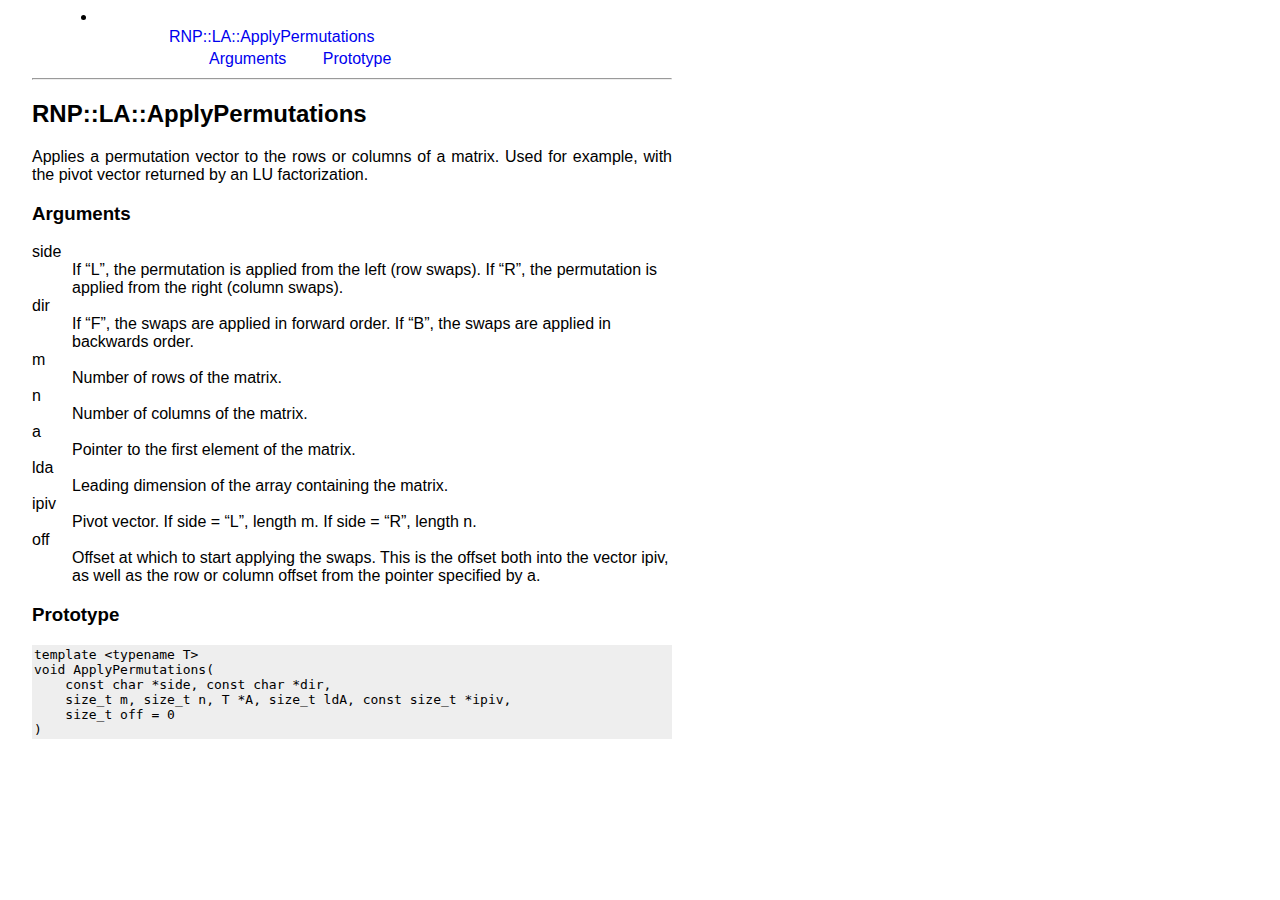
<file: doc/html/Permutation.html>
<html>
<head>
<title></title>
<style type="text/css">
@import url(../style.css);
</style>
</head>
<body>
<ul id=toc>
 <li>
 <ul class="tocsub">
  <li><a href="#RNP::LA::ApplyPermutations">RNP::LA::ApplyPermutations</a>
  <ul class="tocsub">
   <li><a href="#Arguments">Arguments</a></li>
   <li><a href="#Prototype">Prototype</a></li>
  </ul>
  </li>
 </ul>
 </li>
</ul>
<hr />

<a name="RNP::LA::ApplyPermutations"></a>
<h2>RNP::LA::ApplyPermutations</h2>

<p>Applies a permutation vector to the rows or columns of a matrix.
Used for example, with the pivot vector returned by an LU
factorization.</p>

<a name="Arguments"></a>
<h3>Arguments</h3>

<dl>
<dt>side</dt>
<dd> If &ldquo;L&rdquo;, the permutation is applied from the left (row swaps).
  If &ldquo;R&rdquo;, the permutation is applied from the right (column swaps).</dd>
<dt>dir</dt>
<dd> If &ldquo;F&rdquo;, the swaps are applied in forward order.
  If &ldquo;B&rdquo;, the swaps are applied in backwards order.</dd>
<dt>m</dt>
<dd> Number of rows of the matrix.</dd>
<dt>n</dt>
<dd> Number of columns of the matrix.</dd>
<dt>a</dt>
<dd> Pointer to the first element of the matrix.</dd>
<dt>lda</dt>
<dd> Leading dimension of the array containing the matrix.</dd>
<dt>ipiv</dt>
<dd> Pivot vector. If side = &ldquo;L&rdquo;, length m.
  If side = &ldquo;R&rdquo;, length n.</dd>
<dt>off</dt>
<dd> Offset at which to start applying the swaps. This is the
  offset both into the vector ipiv, as well as the row or
  column offset from the pointer specified by a.</dd>
</dl>

<a name="Prototype"></a>
<h3>Prototype</h3>

<pre><code>template &lt;typename T&gt;
void ApplyPermutations(
    const char *side, const char *dir,
    size_t m, size_t n, T *A, size_t ldA, const size_t *ipiv,
    size_t off = 0
)
</code></pre>
</body>
</html>
</file>
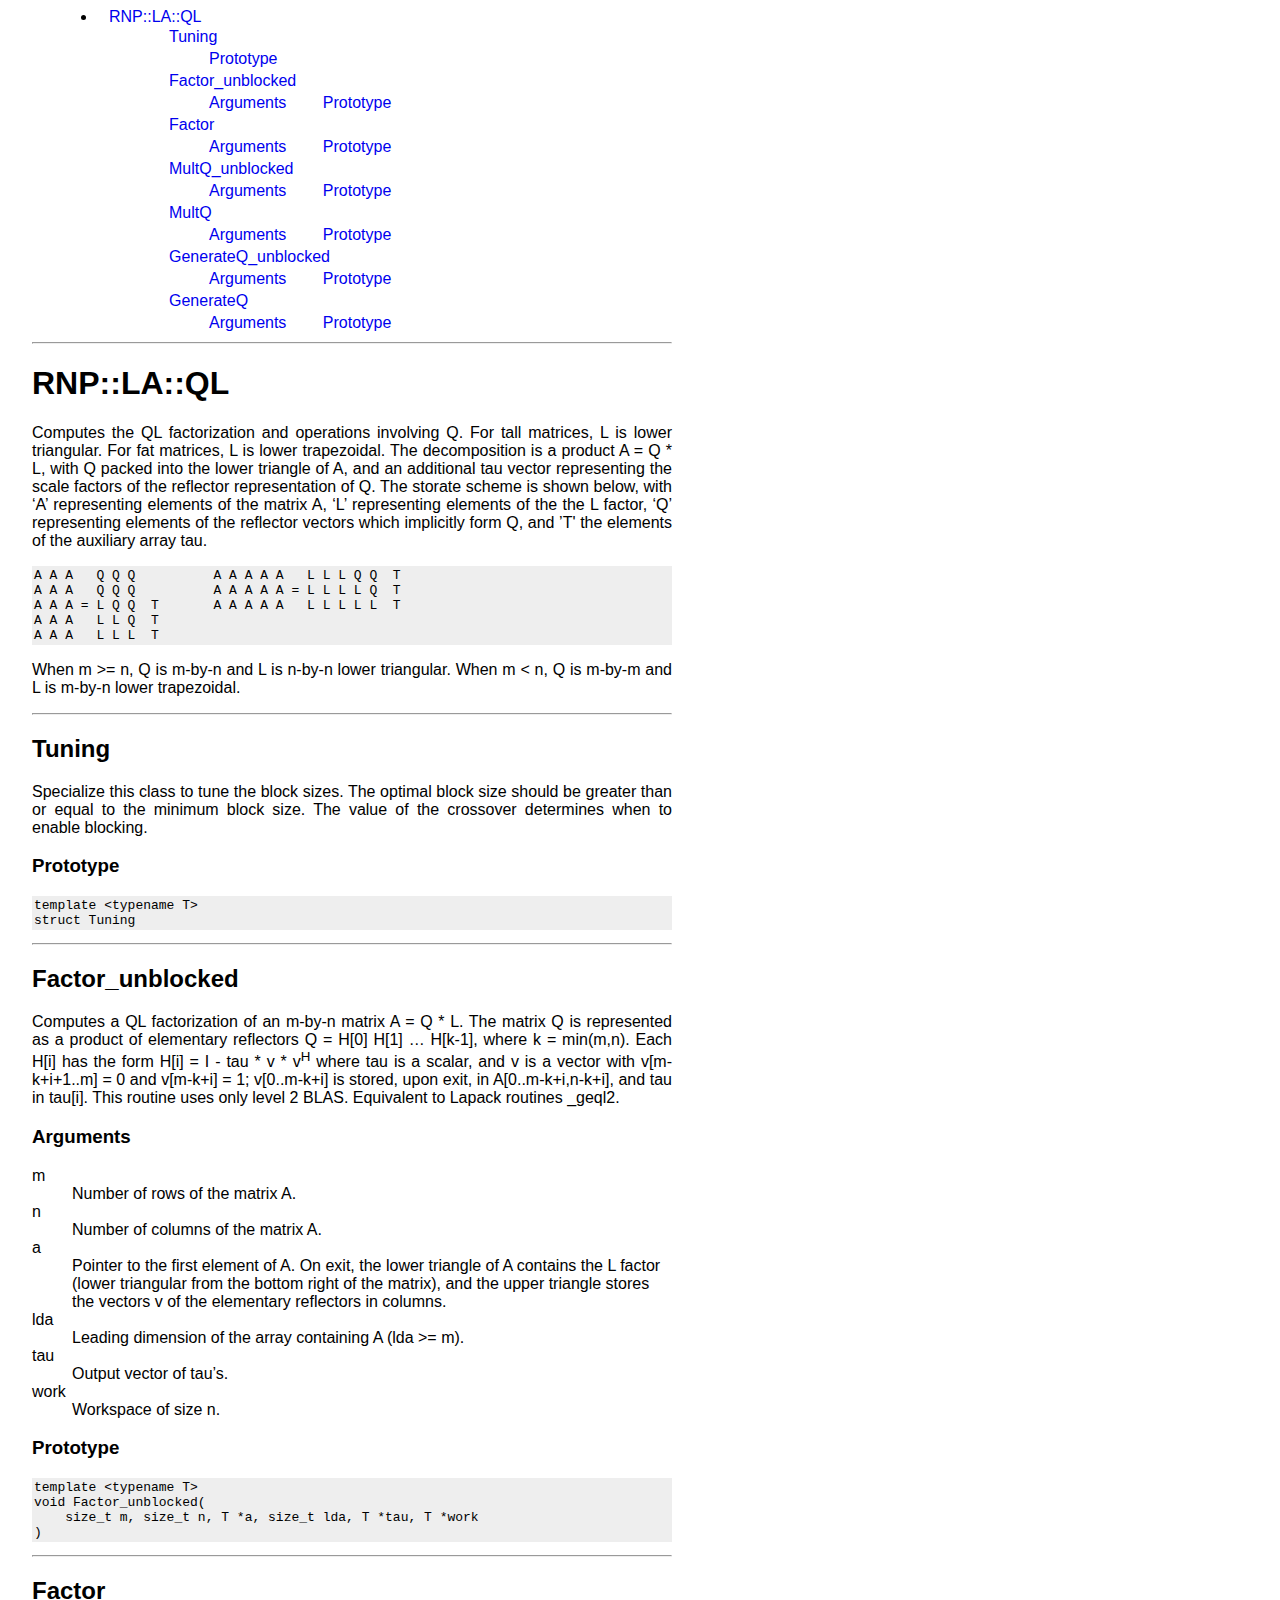
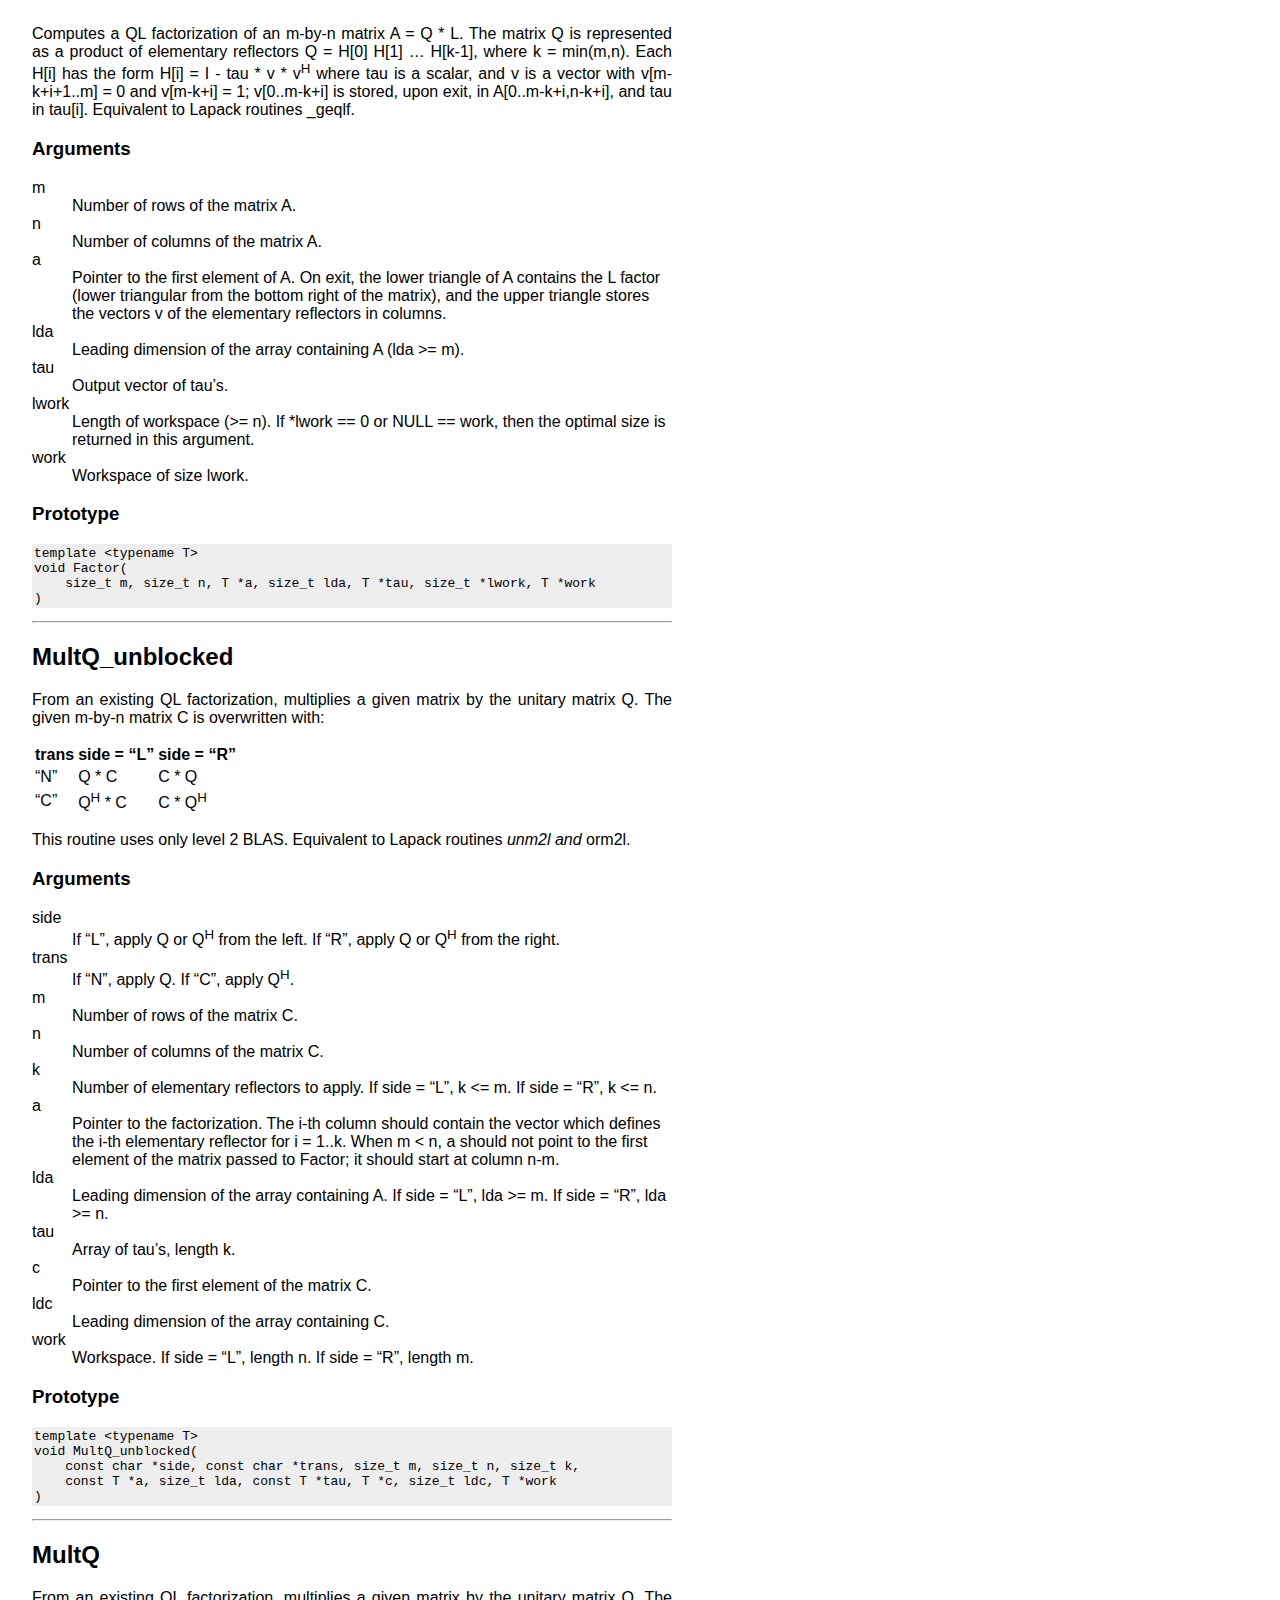
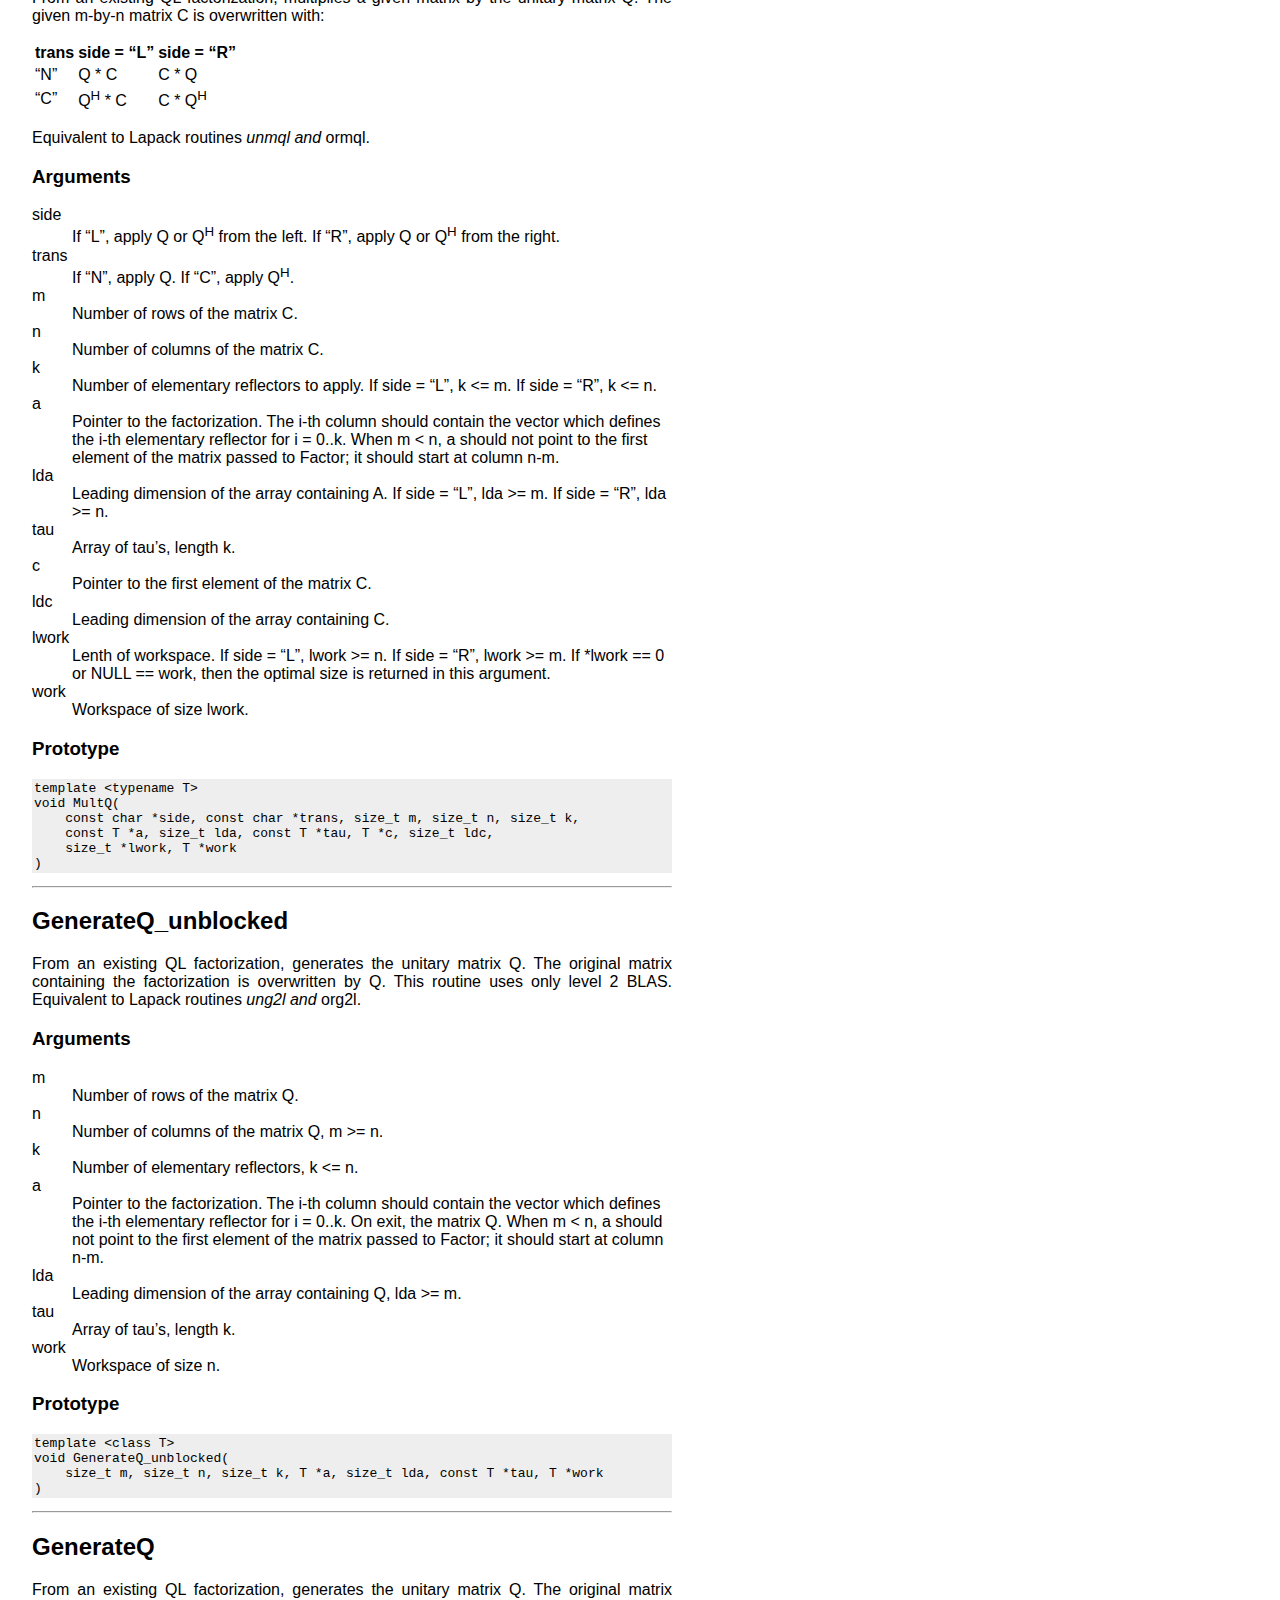
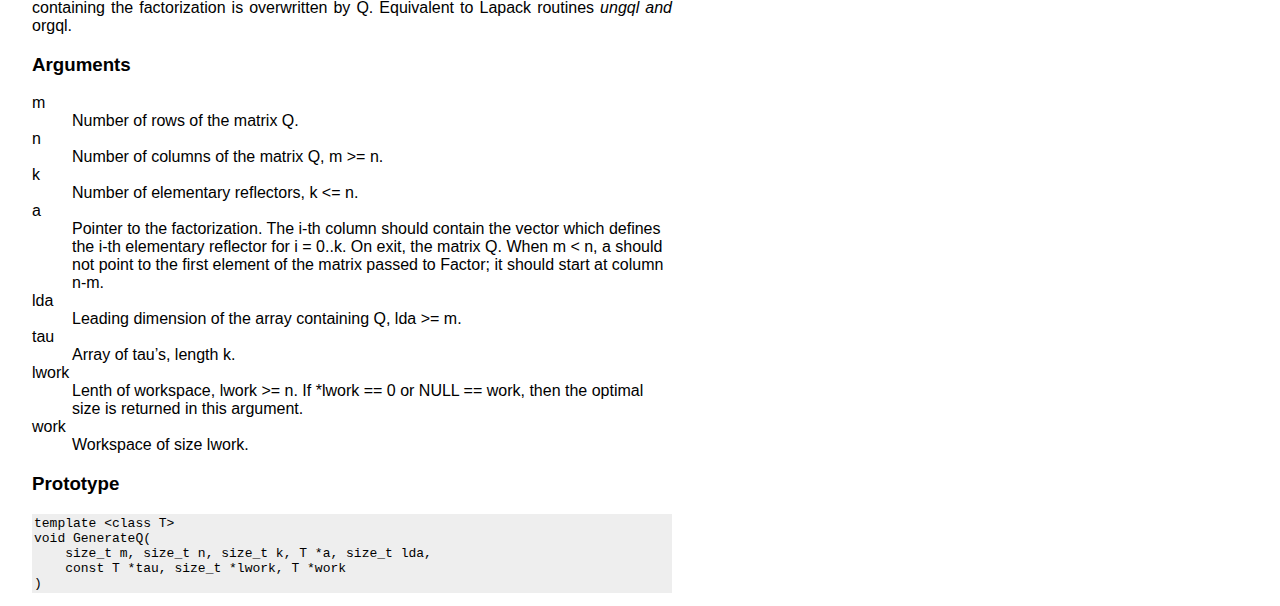
<file: doc/html/QL.html>
<html>
<head>
<title>RNP::LA::QL</title>
<style type="text/css">
@import url(../style.css);
</style>
</head>
<body>
<ul id=toc>
 <li><a href="#RNP::LA::QL">RNP::LA::QL</a>
 <ul class="tocsub">
  <li><a href="#Tuning">Tuning</a>
  <ul class="tocsub">
   <li><a href="#Prototype">Prototype</a></li>
  </ul>
  </li>
  <li><a href="#Factor_unblocked">Factor_unblocked</a>
  <ul class="tocsub">
   <li><a href="#Arguments">Arguments</a></li>
   <li><a href="#Prototype">Prototype</a></li>
  </ul>
  </li>
  <li><a href="#Factor">Factor</a>
  <ul class="tocsub">
   <li><a href="#Arguments">Arguments</a></li>
   <li><a href="#Prototype">Prototype</a></li>
  </ul>
  </li>
  <li><a href="#MultQ_unblocked">MultQ_unblocked</a>
  <ul class="tocsub">
   <li><a href="#Arguments">Arguments</a></li>
   <li><a href="#Prototype">Prototype</a></li>
  </ul>
  </li>
  <li><a href="#MultQ">MultQ</a>
  <ul class="tocsub">
   <li><a href="#Arguments">Arguments</a></li>
   <li><a href="#Prototype">Prototype</a></li>
  </ul>
  </li>
  <li><a href="#GenerateQ_unblocked">GenerateQ_unblocked</a>
  <ul class="tocsub">
   <li><a href="#Arguments">Arguments</a></li>
   <li><a href="#Prototype">Prototype</a></li>
  </ul>
  </li>
  <li><a href="#GenerateQ">GenerateQ</a>
  <ul class="tocsub">
   <li><a href="#Arguments">Arguments</a></li>
   <li><a href="#Prototype">Prototype</a></li>
  </ul>
  </li>
 </ul>
 </li>
</ul>
<hr />

<a name="RNP::LA::QL"></a>
<h1>RNP::LA::QL</h1>

<p>Computes the QL factorization and operations involving Q.
For tall matrices, L is lower triangular. For fat matrices, L is
lower trapezoidal. The decomposition is a product A = Q * L, with Q
packed into the lower triangle of A, and an additional tau vector
representing the scale factors of the reflector representation of Q.
The storate scheme is shown below, with &lsquo;A&rsquo; representing elements of
the matrix A, &lsquo;L&rsquo; representing elements of the the L factor, &lsquo;Q&rsquo;
representing elements of the reflector vectors which implicitly form
Q, and &rsquo;T' the elements of the auxiliary array tau.</p>

<pre><code>A A A   Q Q Q          A A A A A   L L L Q Q  T
A A A   Q Q Q          A A A A A = L L L L Q  T
A A A = L Q Q  T       A A A A A   L L L L L  T
A A A   L L Q  T
A A A   L L L  T
</code></pre>

<p>When m >= n, Q is m-by-n and L is n-by-n lower triangular.
When m &lt; n, Q is m-by-m and L is m-by-n lower trapezoidal.</p>

<hr />

<a name="Tuning"></a>
<h2>Tuning</h2>

<p>Specialize this class to tune the block sizes. The optimal block
size should be greater than or equal to the minimum block size.
The value of the crossover determines when to enable blocking.</p>

<a name="Prototype"></a>
<h3>Prototype</h3>

<pre><code>template &lt;typename T&gt;
struct Tuning
</code></pre>

<hr />

<a name="Factor_unblocked"></a>
<h2>Factor_unblocked</h2>

<p>Computes a QL factorization of an m-by-n matrix A = Q * L.
The matrix Q is represented as a product of elementary reflectors
  Q = H[0] H[1] &hellip; H[k-1], where k = min(m,n).
Each H[i] has the form
  H[i] = I - tau * v * v<sup>H</sup>
where tau is a scalar, and v is a vector with v[m-k+i+1..m] = 0 and
v[m-k+i] = 1; v[0..m-k+i] is stored, upon exit, in
A[0..m-k+i,n-k+i], and tau in tau[i].
This routine uses only level 2 BLAS.
Equivalent to Lapack routines _geql2.</p>

<a name="Arguments"></a>
<h3>Arguments</h3>

<dl>
<dt>m</dt>
<dd> Number of rows of the matrix A.</dd>
<dt>n</dt>
<dd> Number of columns of the matrix A.</dd>
<dt>a</dt>
<dd> Pointer to the first element of A. On exit, the lower
 triangle of A contains the L factor (lower triangular from
 the bottom right of the matrix), and the upper triangle
 stores the vectors v of the elementary reflectors in columns.</dd>
<dt>lda</dt>
<dd> Leading dimension of the array containing A (lda >= m).</dd>
<dt>tau</dt>
<dd> Output vector of tau&rsquo;s.</dd>
<dt>work</dt>
<dd> Workspace of size n.</dd>
</dl>

<a name="Prototype"></a>
<h3>Prototype</h3>

<pre><code>template &lt;typename T&gt;
void Factor_unblocked(
    size_t m, size_t n, T *a, size_t lda, T *tau, T *work
)
</code></pre>

<hr />

<a name="Factor"></a>
<h2>Factor</h2>

<p>Computes a QL factorization of an m-by-n matrix A = Q * L.
The matrix Q is represented as a product of elementary reflectors
  Q = H[0] H[1] &hellip; H[k-1], where k = min(m,n).
Each H[i] has the form
  H[i] = I - tau * v * v<sup>H</sup>
where tau is a scalar, and v is a vector with v[m-k+i+1..m] = 0 and
v[m-k+i] = 1; v[0..m-k+i] is stored, upon exit, in
A[0..m-k+i,n-k+i], and tau in tau[i].
Equivalent to Lapack routines _geqlf.</p>

<a name="Arguments"></a>
<h3>Arguments</h3>

<dl>
<dt>m</dt>
<dd> Number of rows of the matrix A.</dd>
<dt>n</dt>
<dd> Number of columns of the matrix A.</dd>
<dt>a</dt>
<dd> Pointer to the first element of A. On exit, the lower
  triangle of A contains the L factor (lower triangular from
  the bottom right of the matrix), and the upper triangle
  stores the vectors v of the elementary reflectors in columns.</dd>
<dt>lda</dt>
<dd> Leading dimension of the array containing A (lda >= m).</dd>
<dt>tau</dt>
<dd> Output vector of tau&rsquo;s.</dd>
<dt>lwork</dt>
<dd> Length of workspace (>= n). If *lwork == 0 or NULL == work,
  then the optimal size is returned in this argument.</dd>
<dt>work</dt>
<dd> Workspace of size lwork.</dd>
</dl>

<a name="Prototype"></a>
<h3>Prototype</h3>

<pre><code>template &lt;typename T&gt;
void Factor(
    size_t m, size_t n, T *a, size_t lda, T *tau, size_t *lwork, T *work
)
</code></pre>

<hr />

<a name="MultQ_unblocked"></a>
<h2>MultQ_unblocked</h2>

<p>From an existing QL factorization, multiplies a given matrix by the
unitary matrix Q. The given m-by-n matrix C is overwritten with:</p>

<table>
<thead>
<tr>
<th>trans </th>
<th> side = &ldquo;L&rdquo;   </th>
<th> side = &ldquo;R&rdquo;</th>
</tr>
</thead>
<tbody>
<tr>
<td>&ldquo;N&rdquo;  </td>
<td>   Q   * C    </td>
<td>  C * Q</td>
</tr>
<tr>
<td>&ldquo;C&rdquo;  </td>
<td>   Q<sup>H</sup> * C    </td>
<td>  C * Q<sup>H</sup></td>
</tr>
</tbody>
</table>


<p>This routine uses only level 2 BLAS.
Equivalent to Lapack routines <em>unm2l and </em>orm2l.</p>

<a name="Arguments"></a>
<h3>Arguments</h3>

<dl>
<dt>side</dt>
<dd> If &ldquo;L&rdquo;, apply Q or Q<sup>H</sup> from the left. If &ldquo;R&rdquo;, apply Q or
  Q<sup>H</sup> from the right.</dd>
<dt>trans</dt>
<dd> If &ldquo;N&rdquo;, apply Q. If &ldquo;C&rdquo;, apply Q<sup>H</sup>.</dd>
<dt>m</dt>
<dd> Number of rows of the matrix C.</dd>
<dt>n</dt>
<dd> Number of columns of the matrix C.</dd>
<dt>k</dt>
<dd> Number of elementary reflectors to apply.
  If side = &ldquo;L&rdquo;, k &lt;= m. If side = &ldquo;R&rdquo;, k &lt;= n.</dd>
<dt>a</dt>
<dd> Pointer to the factorization. The i-th column should contain
  the vector which defines the i-th elementary reflector for
  i = 1..k. When m &lt; n, a should not point to the first element
  of the matrix passed to Factor; it should start at column n-m.</dd>
<dt>lda</dt>
<dd> Leading dimension of the array containing A.
  If side = &ldquo;L&rdquo;, lda >= m. If side = &ldquo;R&rdquo;, lda >= n.</dd>
<dt>tau</dt>
<dd> Array of tau&rsquo;s, length k.</dd>
<dt>c</dt>
<dd> Pointer to the first element of the matrix C.</dd>
<dt>ldc</dt>
<dd> Leading dimension of the array containing C.</dd>
<dt>work</dt>
<dd> Workspace.
  If side = &ldquo;L&rdquo;, length n. If side = &ldquo;R&rdquo;, length m.</dd>
</dl>

<a name="Prototype"></a>
<h3>Prototype</h3>

<pre><code>template &lt;typename T&gt;
void MultQ_unblocked(
    const char *side, const char *trans, size_t m, size_t n, size_t k,
    const T *a, size_t lda, const T *tau, T *c, size_t ldc, T *work
)
</code></pre>

<hr />

<a name="MultQ"></a>
<h2>MultQ</h2>

<p>From an existing QL factorization, multiplies a given matrix by the
unitary matrix Q. The given m-by-n matrix C is overwritten with:</p>

<table>
<thead>
<tr>
<th>trans </th>
<th> side = &ldquo;L&rdquo;   </th>
<th> side = &ldquo;R&rdquo;</th>
</tr>
</thead>
<tbody>
<tr>
<td>&ldquo;N&rdquo;  </td>
<td>   Q   * C    </td>
<td>  C * Q</td>
</tr>
<tr>
<td>&ldquo;C&rdquo;  </td>
<td>   Q<sup>H</sup> * C    </td>
<td>  C * Q<sup>H</sup></td>
</tr>
</tbody>
</table>


<p>Equivalent to Lapack routines <em>unmql and </em>ormql.</p>

<a name="Arguments"></a>
<h3>Arguments</h3>

<dl>
<dt>side</dt>
<dd> If &ldquo;L&rdquo;, apply Q or Q<sup>H</sup> from the left. If &ldquo;R&rdquo;, apply Q or
  Q<sup>H</sup> from the right.</dd>
<dt>trans</dt>
<dd> If &ldquo;N&rdquo;, apply Q. If &ldquo;C&rdquo;, apply Q<sup>H</sup>.</dd>
<dt>m</dt>
<dd> Number of rows of the matrix C.</dd>
<dt>n</dt>
<dd> Number of columns of the matrix C.</dd>
<dt>k</dt>
<dd> Number of elementary reflectors to apply.
  If side = &ldquo;L&rdquo;, k &lt;= m. If side = &ldquo;R&rdquo;, k &lt;= n.</dd>
<dt>a</dt>
<dd> Pointer to the factorization. The i-th column should contain
  the vector which defines the i-th elementary reflector for
  i = 0..k. When m &lt; n, a should not point to the first element
  of the matrix passed to Factor; it should start at column n-m.</dd>
<dt>lda</dt>
<dd> Leading dimension of the array containing A.
  If side = &ldquo;L&rdquo;, lda >= m. If side = &ldquo;R&rdquo;, lda >= n.</dd>
<dt>tau</dt>
<dd> Array of tau&rsquo;s, length k.</dd>
<dt>c</dt>
<dd> Pointer to the first element of the matrix C.</dd>
<dt>ldc</dt>
<dd> Leading dimension of the array containing C.</dd>
<dt>lwork</dt>
<dd> Lenth of workspace.
  If side = &ldquo;L&rdquo;, lwork >= n. If side = &ldquo;R&rdquo;, lwork >= m.
  If *lwork == 0 or NULL == work, then the optimal size is
  returned in this argument.</dd>
<dt>work</dt>
<dd> Workspace of size lwork.</dd>
</dl>

<a name="Prototype"></a>
<h3>Prototype</h3>

<pre><code>template &lt;typename T&gt;
void MultQ(
    const char *side, const char *trans, size_t m, size_t n, size_t k,
    const T *a, size_t lda, const T *tau, T *c, size_t ldc,
    size_t *lwork, T *work
)
</code></pre>

<hr />

<a name="GenerateQ_unblocked"></a>
<h2>GenerateQ_unblocked</h2>

<p>From an existing QL factorization, generates the unitary matrix Q.
The original matrix containing the factorization is overwritten
by Q.
This routine uses only level 2 BLAS.
Equivalent to Lapack routines <em>ung2l and </em>org2l.</p>

<a name="Arguments"></a>
<h3>Arguments</h3>

<dl>
<dt>m</dt>
<dd> Number of rows of the matrix Q.</dd>
<dt>n</dt>
<dd> Number of columns of the matrix Q, m >= n.</dd>
<dt>k</dt>
<dd> Number of elementary reflectors, k &lt;= n.</dd>
<dt>a</dt>
<dd> Pointer to the factorization. The i-th column should contain
  the vector which defines the i-th elementary reflector for
  i = 0..k. On exit, the matrix Q. When m &lt; n, a should not
  point to the first element of the matrix passed to Factor;
  it should start at column n-m.</dd>
<dt>lda</dt>
<dd> Leading dimension of the array containing Q, lda >= m.</dd>
<dt>tau</dt>
<dd> Array of tau&rsquo;s, length k.</dd>
<dt>work</dt>
<dd> Workspace of size n.</dd>
</dl>

<a name="Prototype"></a>
<h3>Prototype</h3>

<pre><code>template &lt;class T&gt;
void GenerateQ_unblocked(
    size_t m, size_t n, size_t k, T *a, size_t lda, const T *tau, T *work
)
</code></pre>

<hr />

<a name="GenerateQ"></a>
<h2>GenerateQ</h2>

<p>From an existing QL factorization, generates the unitary matrix Q.
The original matrix containing the factorization is overwritten
by Q.
Equivalent to Lapack routines <em>ungql and </em>orgql.</p>

<a name="Arguments"></a>
<h3>Arguments</h3>

<dl>
<dt>m</dt>
<dd> Number of rows of the matrix Q.</dd>
<dt>n</dt>
<dd> Number of columns of the matrix Q, m >= n.</dd>
<dt>k</dt>
<dd> Number of elementary reflectors, k &lt;= n.</dd>
<dt>a</dt>
<dd> Pointer to the factorization. The i-th column should contain
  the vector which defines the i-th elementary reflector for
  i = 0..k. On exit, the matrix Q. When m &lt; n, a should not
  point to the first element of the matrix passed to Factor;
  it should start at column n-m.</dd>
<dt>lda</dt>
<dd> Leading dimension of the array containing Q, lda >= m.</dd>
<dt>tau</dt>
<dd> Array of tau&rsquo;s, length k.</dd>
<dt>lwork</dt>
<dd> Lenth of workspace, lwork >= n.
  If *lwork == 0 or NULL == work, then the optimal size is
  returned in this argument.</dd>
<dt>work</dt>
<dd> Workspace of size lwork.</dd>
</dl>

<a name="Prototype"></a>
<h3>Prototype</h3>

<pre><code>template &lt;class T&gt;
void GenerateQ(
    size_t m, size_t n, size_t k, T *a, size_t lda,
    const T *tau, size_t *lwork, T *work
)
</code></pre>
</body>
</html>
</file>
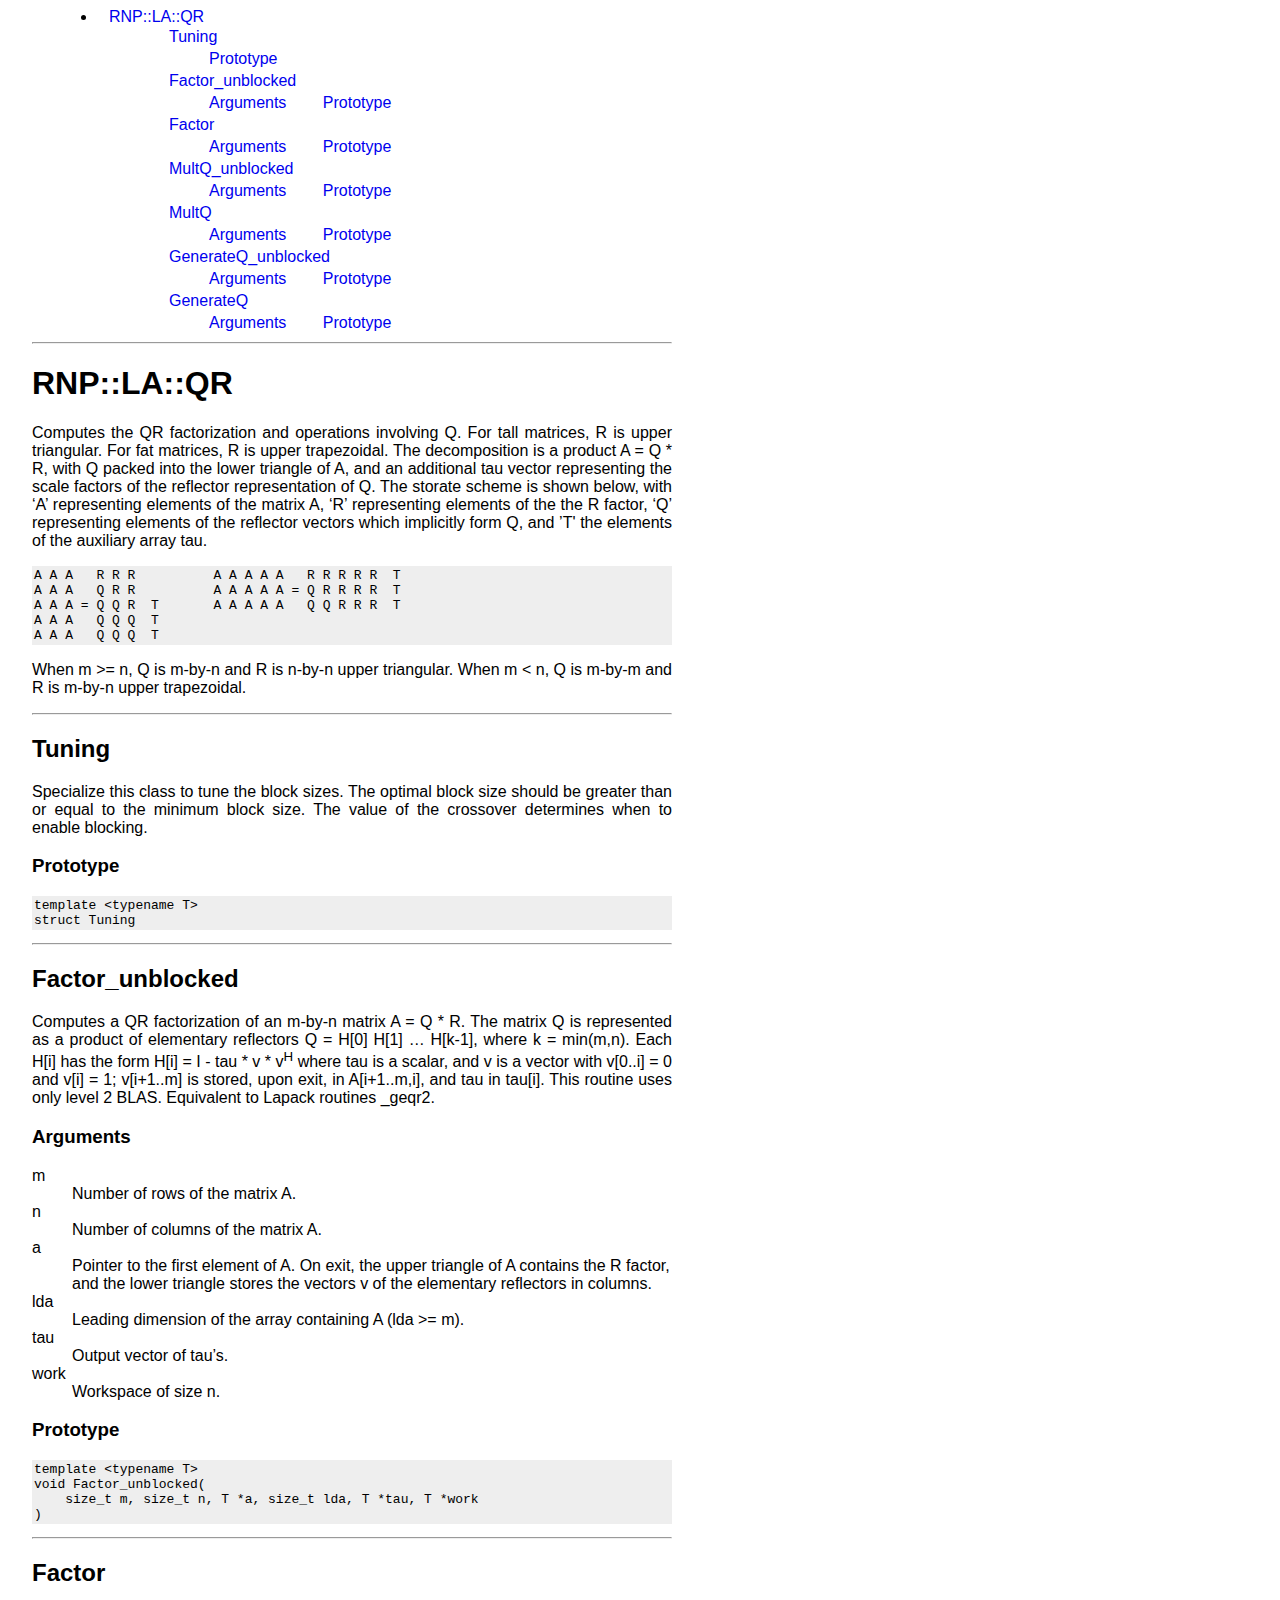
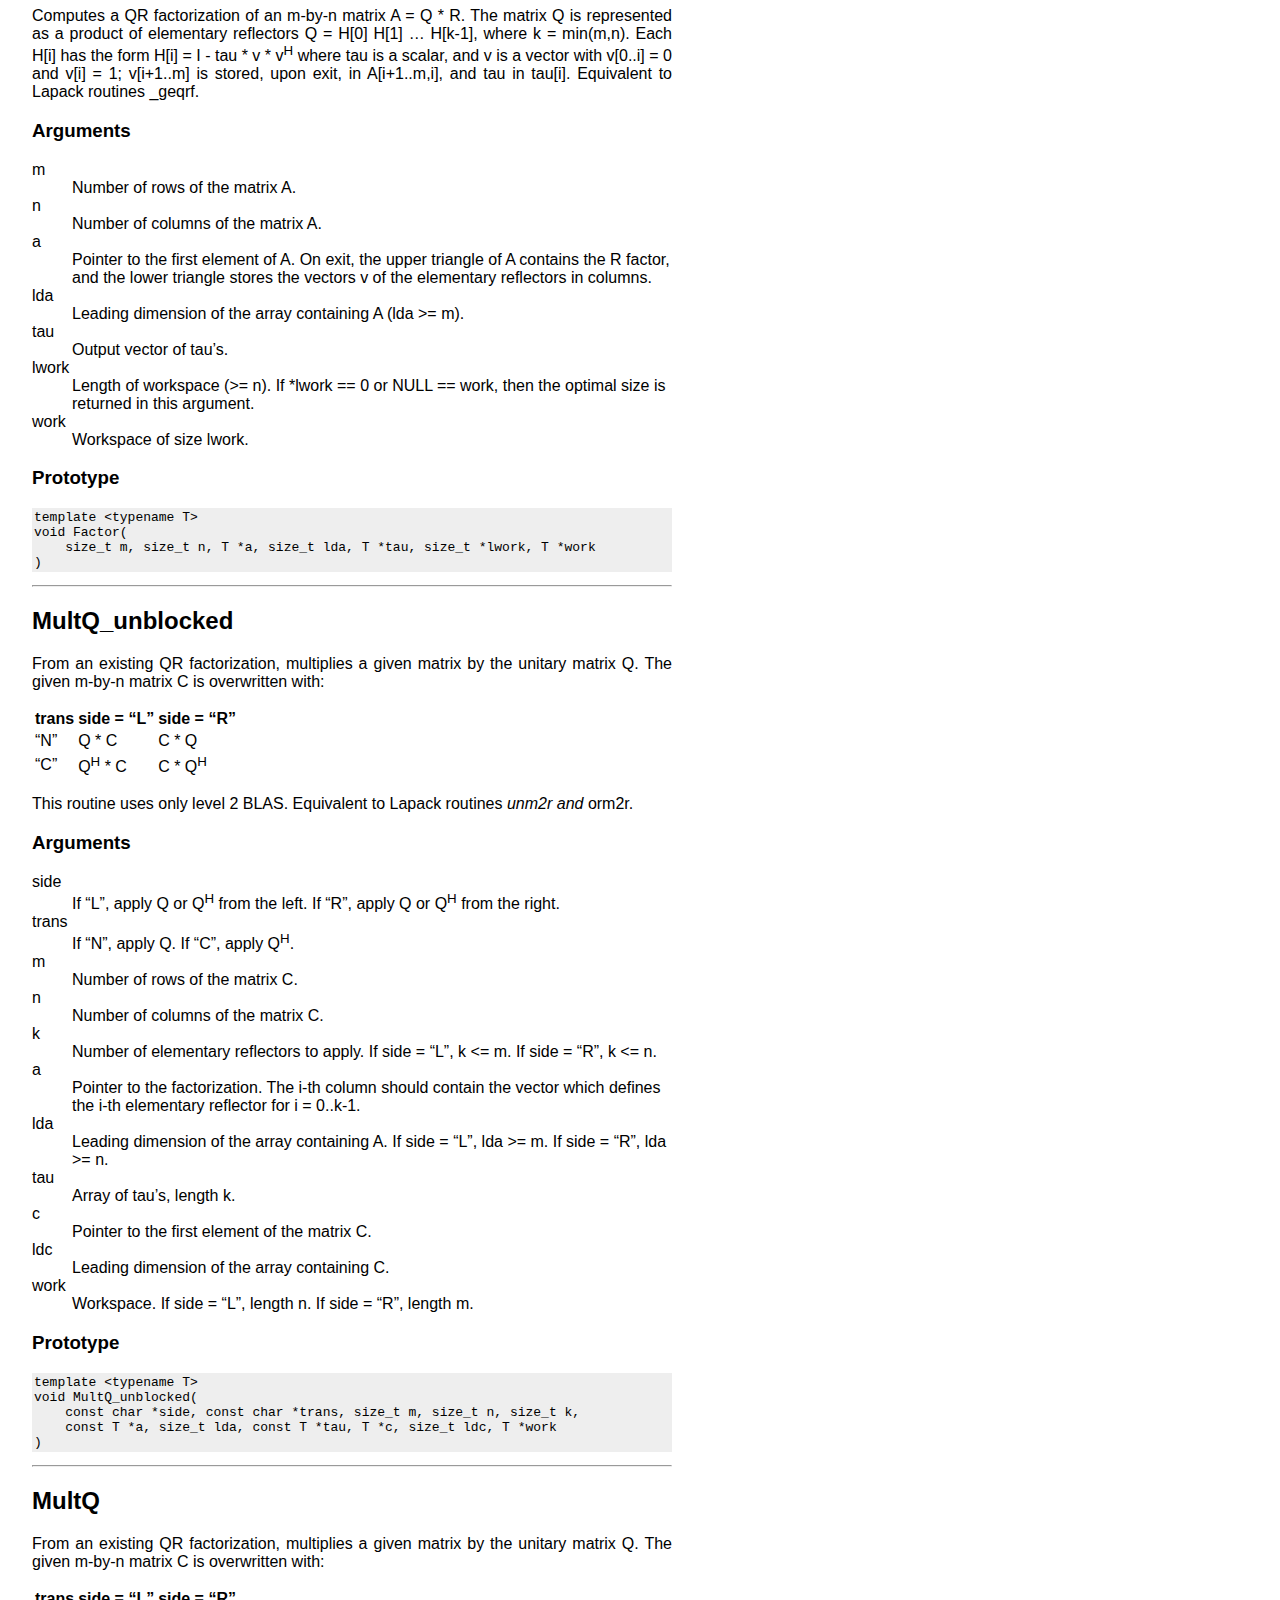
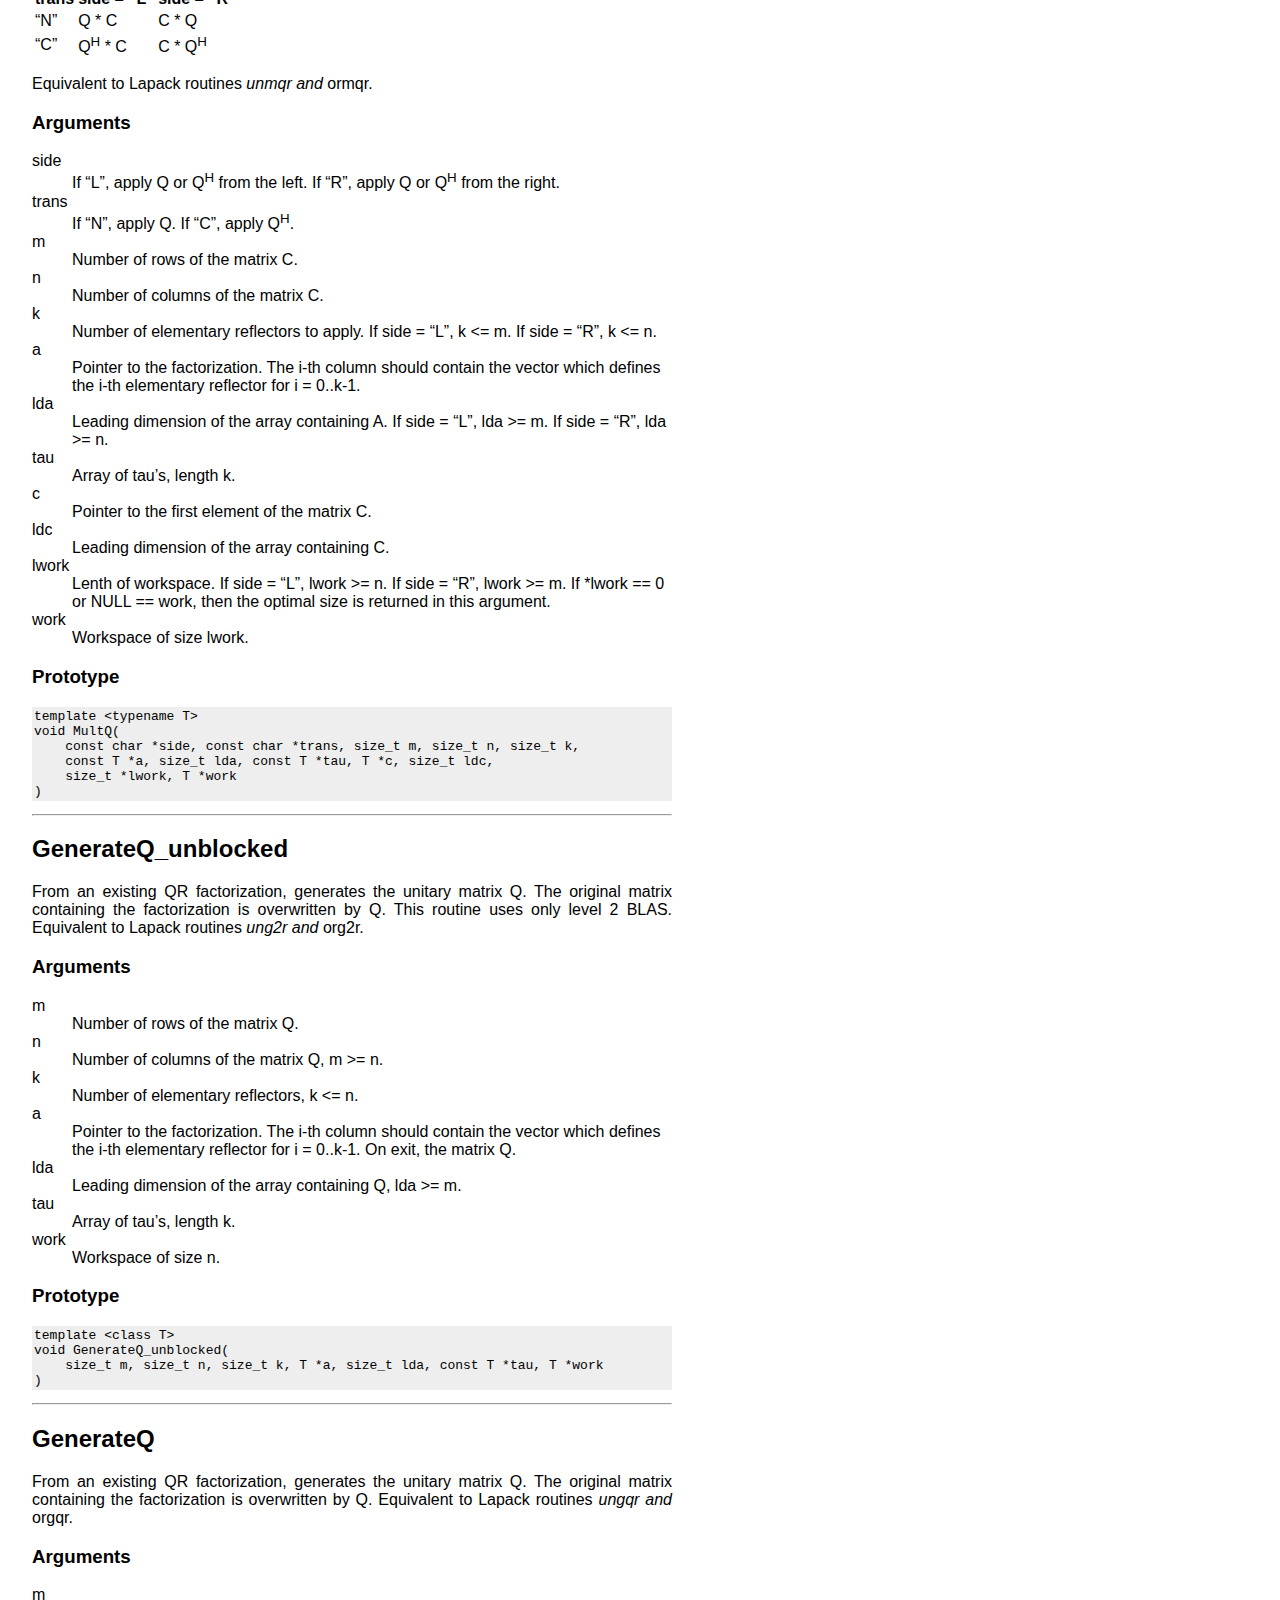
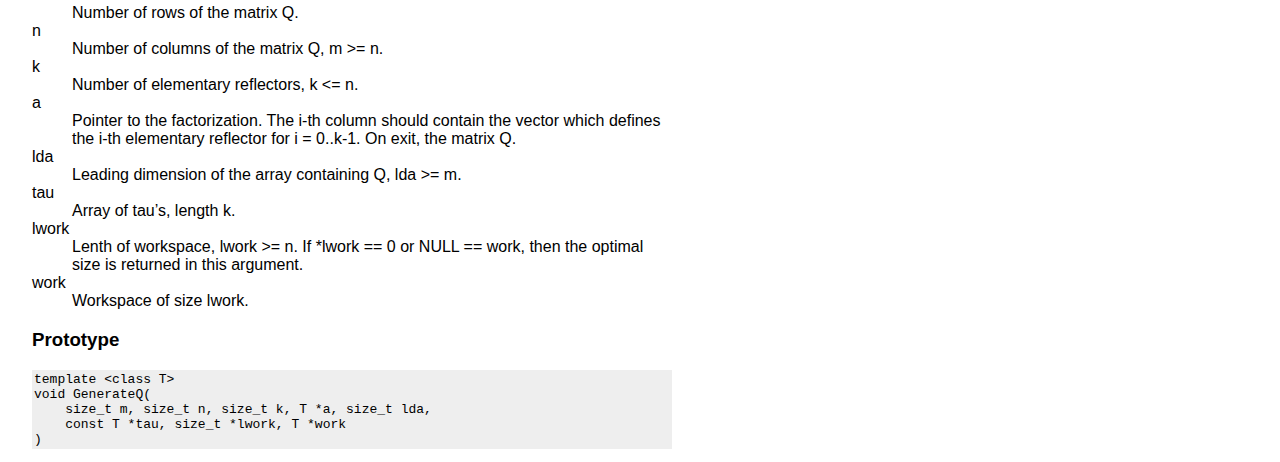
<file: doc/html/QR.html>
<html>
<head>
<title>RNP::LA::QR</title>
<style type="text/css">
@import url(../style.css);
</style>
</head>
<body>
<ul id=toc>
 <li><a href="#RNP::LA::QR">RNP::LA::QR</a>
 <ul class="tocsub">
  <li><a href="#Tuning">Tuning</a>
  <ul class="tocsub">
   <li><a href="#Prototype">Prototype</a></li>
  </ul>
  </li>
  <li><a href="#Factor_unblocked">Factor_unblocked</a>
  <ul class="tocsub">
   <li><a href="#Arguments">Arguments</a></li>
   <li><a href="#Prototype">Prototype</a></li>
  </ul>
  </li>
  <li><a href="#Factor">Factor</a>
  <ul class="tocsub">
   <li><a href="#Arguments">Arguments</a></li>
   <li><a href="#Prototype">Prototype</a></li>
  </ul>
  </li>
  <li><a href="#MultQ_unblocked">MultQ_unblocked</a>
  <ul class="tocsub">
   <li><a href="#Arguments">Arguments</a></li>
   <li><a href="#Prototype">Prototype</a></li>
  </ul>
  </li>
  <li><a href="#MultQ">MultQ</a>
  <ul class="tocsub">
   <li><a href="#Arguments">Arguments</a></li>
   <li><a href="#Prototype">Prototype</a></li>
  </ul>
  </li>
  <li><a href="#GenerateQ_unblocked">GenerateQ_unblocked</a>
  <ul class="tocsub">
   <li><a href="#Arguments">Arguments</a></li>
   <li><a href="#Prototype">Prototype</a></li>
  </ul>
  </li>
  <li><a href="#GenerateQ">GenerateQ</a>
  <ul class="tocsub">
   <li><a href="#Arguments">Arguments</a></li>
   <li><a href="#Prototype">Prototype</a></li>
  </ul>
  </li>
 </ul>
 </li>
</ul>
<hr />

<a name="RNP::LA::QR"></a>
<h1>RNP::LA::QR</h1>

<p>Computes the QR factorization and operations involving Q.
For tall matrices, R is upper triangular. For fat matrices, R is
upper trapezoidal. The decomposition is a product A = Q * R, with Q
packed into the lower triangle of A, and an additional tau vector
representing the scale factors of the reflector representation of Q.
The storate scheme is shown below, with &lsquo;A&rsquo; representing elements of
the matrix A, &lsquo;R&rsquo; representing elements of the the R factor, &lsquo;Q&rsquo;
representing elements of the reflector vectors which implicitly form
Q, and &rsquo;T' the elements of the auxiliary array tau.</p>

<pre><code>A A A   R R R          A A A A A   R R R R R  T
A A A   Q R R          A A A A A = Q R R R R  T
A A A = Q Q R  T       A A A A A   Q Q R R R  T
A A A   Q Q Q  T
A A A   Q Q Q  T
</code></pre>

<p>When m >= n, Q is m-by-n and R is n-by-n upper triangular.
When m &lt; n, Q is m-by-m and R is m-by-n upper trapezoidal.</p>

<hr />

<a name="Tuning"></a>
<h2>Tuning</h2>

<p>Specialize this class to tune the block sizes. The optimal block
size should be greater than or equal to the minimum block size.
The value of the crossover determines when to enable blocking.</p>

<a name="Prototype"></a>
<h3>Prototype</h3>

<pre><code>template &lt;typename T&gt;
struct Tuning
</code></pre>

<hr />

<a name="Factor_unblocked"></a>
<h2>Factor_unblocked</h2>

<p>Computes a QR factorization of an m-by-n matrix A = Q * R.
The matrix Q is represented as a product of elementary reflectors
  Q = H[0] H[1] &hellip; H[k-1], where k = min(m,n).
Each H[i] has the form
  H[i] = I - tau * v * v<sup>H</sup>
where tau is a scalar, and v is a vector with v[0..i] = 0 and
v[i] = 1; v[i+1..m] is stored, upon exit, in A[i+1..m,i], and
tau in tau[i].
This routine uses only level 2 BLAS.
Equivalent to Lapack routines _geqr2.</p>

<a name="Arguments"></a>
<h3>Arguments</h3>

<dl>
<dt>m</dt>
<dd> Number of rows of the matrix A.</dd>
<dt>n</dt>
<dd> Number of columns of the matrix A.</dd>
<dt>a</dt>
<dd> Pointer to the first element of A. On exit, the upper
 triangle of A contains the R factor, and the lower triangle
 stores the vectors v of the elementary reflectors in columns.</dd>
<dt>lda</dt>
<dd> Leading dimension of the array containing A (lda >= m).</dd>
<dt>tau</dt>
<dd> Output vector of tau&rsquo;s.</dd>
<dt>work</dt>
<dd> Workspace of size n.</dd>
</dl>

<a name="Prototype"></a>
<h3>Prototype</h3>

<pre><code>template &lt;typename T&gt;
void Factor_unblocked(
    size_t m, size_t n, T *a, size_t lda, T *tau, T *work
)
</code></pre>

<hr />

<a name="Factor"></a>
<h2>Factor</h2>

<p>Computes a QR factorization of an m-by-n matrix A = Q * R.
The matrix Q is represented as a product of elementary reflectors
  Q = H[0] H[1] &hellip; H[k-1], where k = min(m,n).
Each H[i] has the form
  H[i] = I - tau * v * v<sup>H</sup>
where tau is a scalar, and v is a vector with v[0..i] = 0 and
v[i] = 1; v[i+1..m] is stored, upon exit, in A[i+1..m,i], and
tau in tau[i].
Equivalent to Lapack routines _geqrf.</p>

<a name="Arguments"></a>
<h3>Arguments</h3>

<dl>
<dt>m</dt>
<dd> Number of rows of the matrix A.</dd>
<dt>n</dt>
<dd> Number of columns of the matrix A.</dd>
<dt>a</dt>
<dd> Pointer to the first element of A. On exit, the upper
  triangle of A contains the R factor, and the lower triangle
  stores the vectors v of the elementary reflectors in columns.</dd>
<dt>lda</dt>
<dd> Leading dimension of the array containing A (lda >= m).</dd>
<dt>tau</dt>
<dd> Output vector of tau&rsquo;s.</dd>
<dt>lwork</dt>
<dd> Length of workspace (>= n). If *lwork == 0 or NULL == work,
  then the optimal size is returned in this argument.</dd>
<dt>work</dt>
<dd> Workspace of size lwork.</dd>
</dl>

<a name="Prototype"></a>
<h3>Prototype</h3>

<pre><code>template &lt;typename T&gt;
void Factor(
    size_t m, size_t n, T *a, size_t lda, T *tau, size_t *lwork, T *work
)
</code></pre>

<hr />

<a name="MultQ_unblocked"></a>
<h2>MultQ_unblocked</h2>

<p>From an existing QR factorization, multiplies a given matrix by the
unitary matrix Q. The given m-by-n matrix C is overwritten with:</p>

<table>
<thead>
<tr>
<th>trans </th>
<th> side = &ldquo;L&rdquo;   </th>
<th> side = &ldquo;R&rdquo;</th>
</tr>
</thead>
<tbody>
<tr>
<td>&ldquo;N&rdquo;  </td>
<td>   Q   * C    </td>
<td>  C * Q</td>
</tr>
<tr>
<td>&ldquo;C&rdquo;  </td>
<td>   Q<sup>H</sup> * C    </td>
<td>  C * Q<sup>H</sup></td>
</tr>
</tbody>
</table>


<p>This routine uses only level 2 BLAS.
Equivalent to Lapack routines <em>unm2r and </em>orm2r.</p>

<a name="Arguments"></a>
<h3>Arguments</h3>

<dl>
<dt>side</dt>
<dd> If &ldquo;L&rdquo;, apply Q or Q<sup>H</sup> from the left. If &ldquo;R&rdquo;, apply Q or
  Q<sup>H</sup> from the right.</dd>
<dt>trans</dt>
<dd> If &ldquo;N&rdquo;, apply Q. If &ldquo;C&rdquo;, apply Q<sup>H</sup>.</dd>
<dt>m</dt>
<dd> Number of rows of the matrix C.</dd>
<dt>n</dt>
<dd> Number of columns of the matrix C.</dd>
<dt>k</dt>
<dd> Number of elementary reflectors to apply.
  If side = &ldquo;L&rdquo;, k &lt;= m. If side = &ldquo;R&rdquo;, k &lt;= n.</dd>
<dt>a</dt>
<dd> Pointer to the factorization. The i-th column should contain
  the vector which defines the i-th elementary reflector for
  i = 0..k-1.</dd>
<dt>lda</dt>
<dd> Leading dimension of the array containing A.
  If side = &ldquo;L&rdquo;, lda >= m. If side = &ldquo;R&rdquo;, lda >= n.</dd>
<dt>tau</dt>
<dd> Array of tau&rsquo;s, length k.</dd>
<dt>c</dt>
<dd> Pointer to the first element of the matrix C.</dd>
<dt>ldc</dt>
<dd> Leading dimension of the array containing C.</dd>
<dt>work</dt>
<dd> Workspace.
  If side = &ldquo;L&rdquo;, length n. If side = &ldquo;R&rdquo;, length m.</dd>
</dl>

<a name="Prototype"></a>
<h3>Prototype</h3>

<pre><code>template &lt;typename T&gt;
void MultQ_unblocked(
    const char *side, const char *trans, size_t m, size_t n, size_t k,
    const T *a, size_t lda, const T *tau, T *c, size_t ldc, T *work
)
</code></pre>

<hr />

<a name="MultQ"></a>
<h2>MultQ</h2>

<p>From an existing QR factorization, multiplies a given matrix by the
unitary matrix Q. The given m-by-n matrix C is overwritten with:</p>

<table>
<thead>
<tr>
<th>trans </th>
<th> side = &ldquo;L&rdquo;   </th>
<th> side = &ldquo;R&rdquo;</th>
</tr>
</thead>
<tbody>
<tr>
<td>&ldquo;N&rdquo;  </td>
<td>   Q   * C    </td>
<td>  C * Q</td>
</tr>
<tr>
<td>&ldquo;C&rdquo;  </td>
<td>   Q<sup>H</sup> * C    </td>
<td>  C * Q<sup>H</sup></td>
</tr>
</tbody>
</table>


<p>Equivalent to Lapack routines <em>unmqr and </em>ormqr.</p>

<a name="Arguments"></a>
<h3>Arguments</h3>

<dl>
<dt>side</dt>
<dd> If &ldquo;L&rdquo;, apply Q or Q<sup>H</sup> from the left. If &ldquo;R&rdquo;, apply Q or
  Q<sup>H</sup> from the right.</dd>
<dt>trans</dt>
<dd> If &ldquo;N&rdquo;, apply Q. If &ldquo;C&rdquo;, apply Q<sup>H</sup>.</dd>
<dt>m</dt>
<dd> Number of rows of the matrix C.</dd>
<dt>n</dt>
<dd> Number of columns of the matrix C.</dd>
<dt>k</dt>
<dd> Number of elementary reflectors to apply.
  If side = &ldquo;L&rdquo;, k &lt;= m. If side = &ldquo;R&rdquo;, k &lt;= n.</dd>
<dt>a</dt>
<dd> Pointer to the factorization. The i-th column should contain
  the vector which defines the i-th elementary reflector for
  i = 0..k-1.</dd>
<dt>lda</dt>
<dd> Leading dimension of the array containing A.
  If side = &ldquo;L&rdquo;, lda >= m. If side = &ldquo;R&rdquo;, lda >= n.</dd>
<dt>tau</dt>
<dd> Array of tau&rsquo;s, length k.</dd>
<dt>c</dt>
<dd> Pointer to the first element of the matrix C.</dd>
<dt>ldc</dt>
<dd> Leading dimension of the array containing C.</dd>
<dt>lwork</dt>
<dd> Lenth of workspace.
  If side = &ldquo;L&rdquo;, lwork >= n. If side = &ldquo;R&rdquo;, lwork >= m.
  If *lwork == 0 or NULL == work, then the optimal size is
  returned in this argument.</dd>
<dt>work</dt>
<dd> Workspace of size lwork.</dd>
</dl>

<a name="Prototype"></a>
<h3>Prototype</h3>

<pre><code>template &lt;typename T&gt;
void MultQ(
    const char *side, const char *trans, size_t m, size_t n, size_t k,
    const T *a, size_t lda, const T *tau, T *c, size_t ldc,
    size_t *lwork, T *work
)
</code></pre>

<hr />

<a name="GenerateQ_unblocked"></a>
<h2>GenerateQ_unblocked</h2>

<p>From an existing QR factorization, generates the unitary matrix Q.
The original matrix containing the factorization is overwritten
by Q.
This routine uses only level 2 BLAS.
Equivalent to Lapack routines <em>ung2r and </em>org2r.</p>

<a name="Arguments"></a>
<h3>Arguments</h3>

<dl>
<dt>m</dt>
<dd> Number of rows of the matrix Q.</dd>
<dt>n</dt>
<dd> Number of columns of the matrix Q, m >= n.</dd>
<dt>k</dt>
<dd> Number of elementary reflectors, k &lt;= n.</dd>
<dt>a</dt>
<dd> Pointer to the factorization. The i-th column should contain
  the vector which defines the i-th elementary reflector for
  i = 0..k-1. On exit, the matrix Q.</dd>
<dt>lda</dt>
<dd> Leading dimension of the array containing Q, lda >= m.</dd>
<dt>tau</dt>
<dd> Array of tau&rsquo;s, length k.</dd>
<dt>work</dt>
<dd> Workspace of size n.</dd>
</dl>

<a name="Prototype"></a>
<h3>Prototype</h3>

<pre><code>template &lt;class T&gt;
void GenerateQ_unblocked(
    size_t m, size_t n, size_t k, T *a, size_t lda, const T *tau, T *work
)
</code></pre>

<hr />

<a name="GenerateQ"></a>
<h2>GenerateQ</h2>

<p>From an existing QR factorization, generates the unitary matrix Q.
The original matrix containing the factorization is overwritten
by Q.
Equivalent to Lapack routines <em>ungqr and </em>orgqr.</p>

<a name="Arguments"></a>
<h3>Arguments</h3>

<dl>
<dt>m</dt>
<dd> Number of rows of the matrix Q.</dd>
<dt>n</dt>
<dd> Number of columns of the matrix Q, m >= n.</dd>
<dt>k</dt>
<dd> Number of elementary reflectors, k &lt;= n.</dd>
<dt>a</dt>
<dd> Pointer to the factorization. The i-th column should contain
  the vector which defines the i-th elementary reflector for
  i = 0..k-1. On exit, the matrix Q.</dd>
<dt>lda</dt>
<dd> Leading dimension of the array containing Q, lda >= m.</dd>
<dt>tau</dt>
<dd> Array of tau&rsquo;s, length k.</dd>
<dt>lwork</dt>
<dd> Lenth of workspace, lwork >= n.
  If *lwork == 0 or NULL == work, then the optimal size is
  returned in this argument.</dd>
<dt>work</dt>
<dd> Workspace of size lwork.</dd>
</dl>

<a name="Prototype"></a>
<h3>Prototype</h3>

<pre><code>template &lt;class T&gt;
void GenerateQ(
    size_t m, size_t n, size_t k, T *a, size_t lda,
    const T *tau, size_t *lwork, T *work
)
</code></pre>
</body>
</html>
</file>
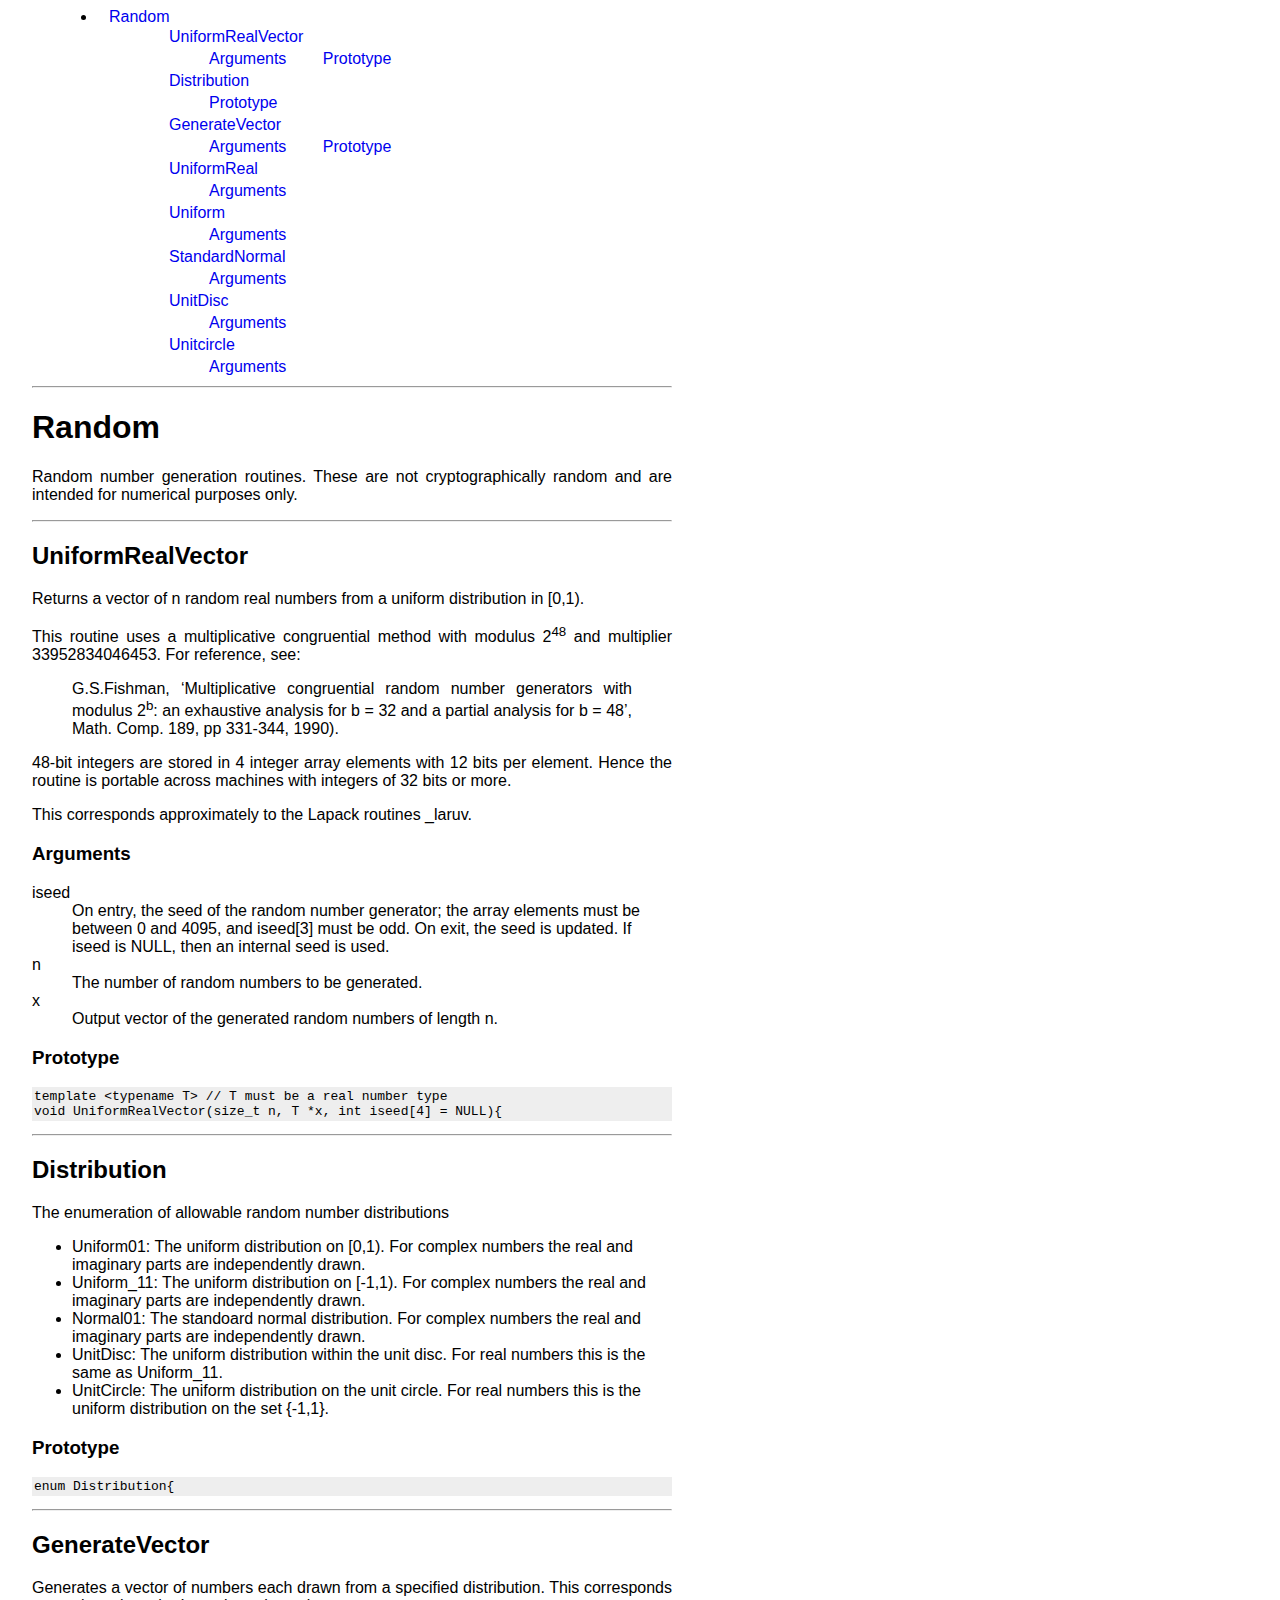
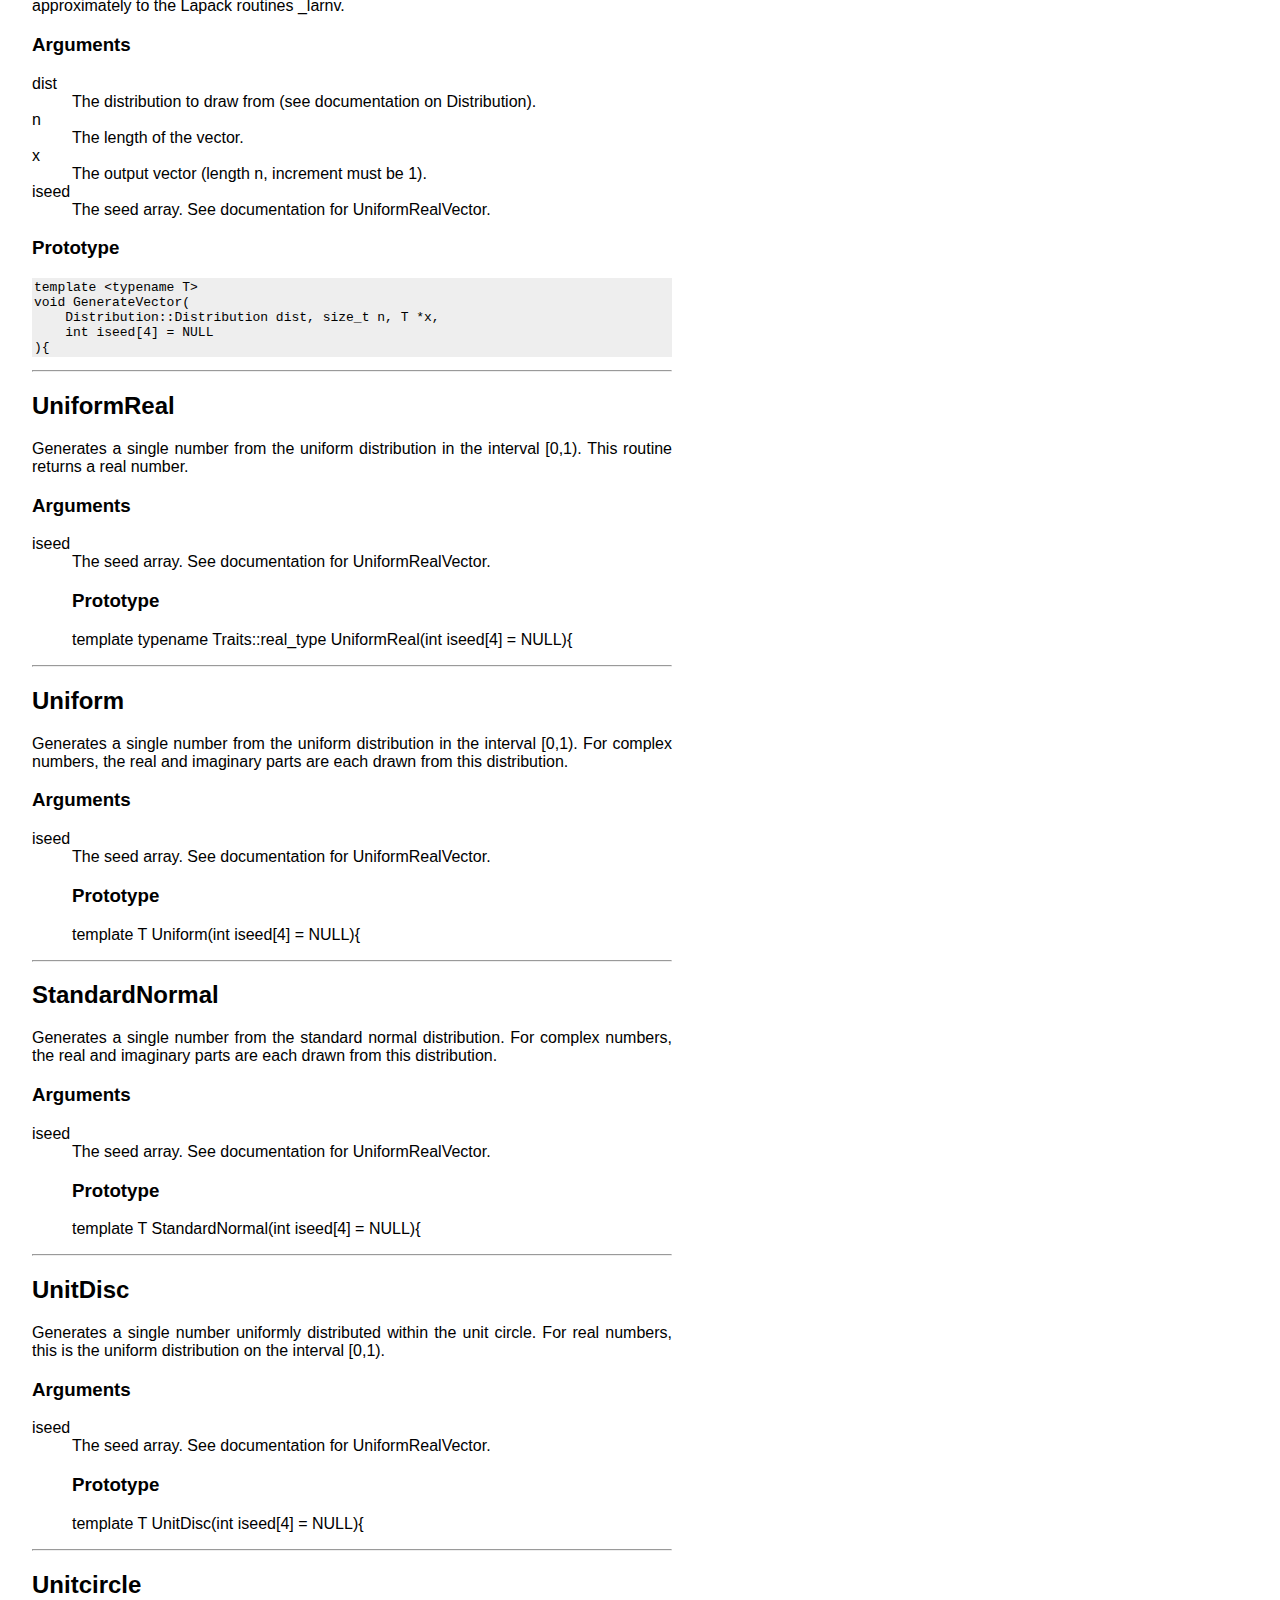
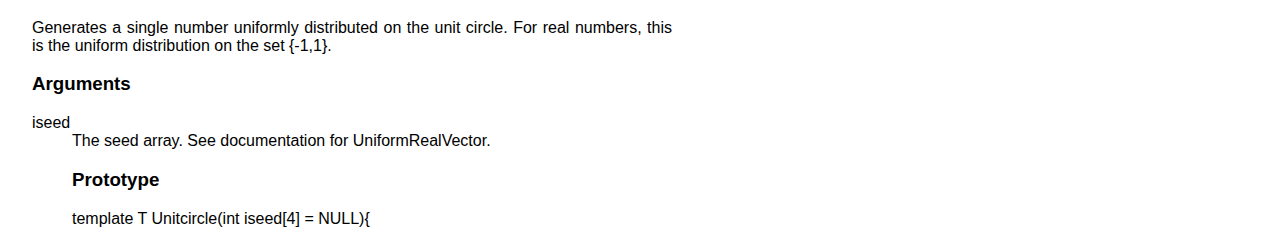
<file: doc/html/Random.html>
<html>
<head>
<title>Random</title>
<style type="text/css">
@import url(../style.css);
</style>
</head>
<body>
<ul id=toc>
 <li><a href="#Random">Random</a>
 <ul class="tocsub">
  <li><a href="#UniformRealVector">UniformRealVector</a>
  <ul class="tocsub">
   <li><a href="#Arguments">Arguments</a></li>
   <li><a href="#Prototype">Prototype</a></li>
  </ul>
  </li>
  <li><a href="#Distribution">Distribution</a>
  <ul class="tocsub">
   <li><a href="#Prototype">Prototype</a></li>
  </ul>
  </li>
  <li><a href="#GenerateVector">GenerateVector</a>
  <ul class="tocsub">
   <li><a href="#Arguments">Arguments</a></li>
   <li><a href="#Prototype">Prototype</a></li>
  </ul>
  </li>
  <li><a href="#UniformReal">UniformReal</a>
  <ul class="tocsub">
   <li><a href="#Arguments">Arguments</a></li>
  </ul>
  </li>
  <li><a href="#Uniform">Uniform</a>
  <ul class="tocsub">
   <li><a href="#Arguments">Arguments</a></li>
  </ul>
  </li>
  <li><a href="#StandardNormal">StandardNormal</a>
  <ul class="tocsub">
   <li><a href="#Arguments">Arguments</a></li>
  </ul>
  </li>
  <li><a href="#UnitDisc">UnitDisc</a>
  <ul class="tocsub">
   <li><a href="#Arguments">Arguments</a></li>
  </ul>
  </li>
  <li><a href="#Unitcircle">Unitcircle</a>
  <ul class="tocsub">
   <li><a href="#Arguments">Arguments</a></li>
  </ul>
  </li>
 </ul>
 </li>
</ul>
<hr />

<a name="Random"></a>
<h1>Random</h1>

<p>Random number generation routines. These are not cryptographically
random and are intended for numerical purposes only.</p>

<hr />

<a name="UniformRealVector"></a>
<h2>UniformRealVector</h2>

<p>Returns a vector of n random real numbers from a uniform
distribution in [0,1).</p>

<p>This routine uses a multiplicative congruential method with modulus
2<sup>48</sup> and multiplier 33952834046453. For reference, see:</p>

<blockquote><p>G.S.Fishman, &lsquo;Multiplicative congruential random number
generators with modulus 2<sup>b</sup>: an exhaustive analysis for
b = 32 and a partial analysis for b = 48&rsquo;,
Math. Comp. 189, pp 331-344, 1990).</p></blockquote>

<p>48-bit integers are stored in 4 integer array elements with 12 bits
per element. Hence the routine is portable across machines with
integers of 32 bits or more.</p>

<p>This corresponds approximately to the Lapack routines _laruv.</p>

<a name="Arguments"></a>
<h3>Arguments</h3>

<dl>
<dt>iseed</dt>
<dd> On entry, the seed of the random number generator; the array
    elements must be between 0 and 4095, and iseed[3] must be
    odd. On exit, the seed is updated.
    If iseed is NULL, then an internal seed is used.</dd>
<dt>n</dt>
<dd> The number of random numbers to be generated.</dd>
<dt>x</dt>
<dd> Output vector of the generated random numbers of length n.</dd>
</dl>

<a name="Prototype"></a>
<h3>Prototype</h3>

<pre><code>template &lt;typename T&gt; // T must be a real number type
void UniformRealVector(size_t n, T *x, int iseed[4] = NULL){
</code></pre>

<hr />

<a name="Distribution"></a>
<h2>Distribution</h2>

<p>The enumeration of allowable random number distributions</p>

<ul>
<li>Uniform01:  The uniform distribution on [0,1). For complex numbers
            the real and imaginary parts are independently drawn.</li>
<li>Uniform_11: The uniform distribution on [-1,1). For complex numbers
            the real and imaginary parts are independently drawn.</li>
<li>Normal01:   The standoard normal distribution. For complex numbers
            the real and imaginary parts are independently drawn.</li>
<li>UnitDisc:   The uniform distribution within the unit disc. For real
            numbers this is the same as Uniform_11.</li>
<li>UnitCircle: The uniform distribution on the unit circle. For real
            numbers this is the uniform distribution on the set
            {-1,1}.</li>
</ul>


<a name="Prototype"></a>
<h3>Prototype</h3>

<pre><code>enum Distribution{
</code></pre>

<hr />

<a name="GenerateVector"></a>
<h2>GenerateVector</h2>

<p>Generates a vector of numbers each drawn from a specified
distribution. This corresponds approximately to the Lapack
routines _larnv.</p>

<a name="Arguments"></a>
<h3>Arguments</h3>

<dl>
<dt>dist</dt>
<dd> The distribution to draw from (see documentation on
   Distribution).</dd>
<dt>n</dt>
<dd> The length of the vector.</dd>
<dt>x</dt>
<dd> The output vector (length n, increment must be 1).</dd>
<dt>iseed</dt>
<dd> The seed array. See documentation for UniformRealVector.</dd>
</dl>

<a name="Prototype"></a>
<h3>Prototype</h3>

<pre><code>template &lt;typename T&gt;
void GenerateVector(
    Distribution::Distribution dist, size_t n, T *x,
    int iseed[4] = NULL
){
</code></pre>

<hr />

<a name="UniformReal"></a>
<h2>UniformReal</h2>

<p>Generates a single number from the uniform distribution in the
interval [0,1). This routine returns a real number.</p>

<a name="Arguments"></a>
<h3>Arguments</h3>

<dl>
<dt>iseed</dt>
<dd> The seed array. See documentation for UniformRealVector.

<a name="Prototype"></a>
<h3>Prototype</h3>

<p>template <typename T>
typename Traits<T>::real_type UniformReal(int iseed[4] = NULL){</p></dd>
</dl>

<hr />

<a name="Uniform"></a>
<h2>Uniform</h2>

<p>Generates a single number from the uniform distribution in the
interval [0,1).
For complex numbers, the real and imaginary parts are each drawn
from this distribution.</p>

<a name="Arguments"></a>
<h3>Arguments</h3>

<dl>
<dt>iseed</dt>
<dd> The seed array. See documentation for UniformRealVector.

<a name="Prototype"></a>
<h3>Prototype</h3>

<p>template <typename T>
T Uniform(int iseed[4] = NULL){</p></dd>
</dl>

<hr />

<a name="StandardNormal"></a>
<h2>StandardNormal</h2>

<p>Generates a single number from the standard normal distribution.
For complex numbers, the real and imaginary parts are each drawn
from this distribution.</p>

<a name="Arguments"></a>
<h3>Arguments</h3>

<dl>
<dt>iseed</dt>
<dd> The seed array. See documentation for UniformRealVector.

<a name="Prototype"></a>
<h3>Prototype</h3>

<p>template <typename T>
T StandardNormal(int iseed[4] = NULL){</p></dd>
</dl>

<hr />

<a name="UnitDisc"></a>
<h2>UnitDisc</h2>

<p>Generates a single number uniformly distributed within the unit
circle. For real numbers, this is the uniform distribution on the
interval [0,1).</p>

<a name="Arguments"></a>
<h3>Arguments</h3>

<dl>
<dt>iseed</dt>
<dd> The seed array. See documentation for UniformRealVector.

<a name="Prototype"></a>
<h3>Prototype</h3>

<p>template <typename T>
T UnitDisc(int iseed[4] = NULL){</p></dd>
</dl>

<hr />

<a name="Unitcircle"></a>
<h2>Unitcircle</h2>

<p>Generates a single number uniformly distributed on the unit circle.
For real numbers, this is the uniform distribution on the set
{-1,1}.</p>

<a name="Arguments"></a>
<h3>Arguments</h3>

<dl>
<dt>iseed</dt>
<dd> The seed array. See documentation for UniformRealVector.

<a name="Prototype"></a>
<h3>Prototype</h3>

<p>template <typename T>
T Unitcircle(int iseed[4] = NULL){</p></dd>
</dl>
</body>
</html>
</file>
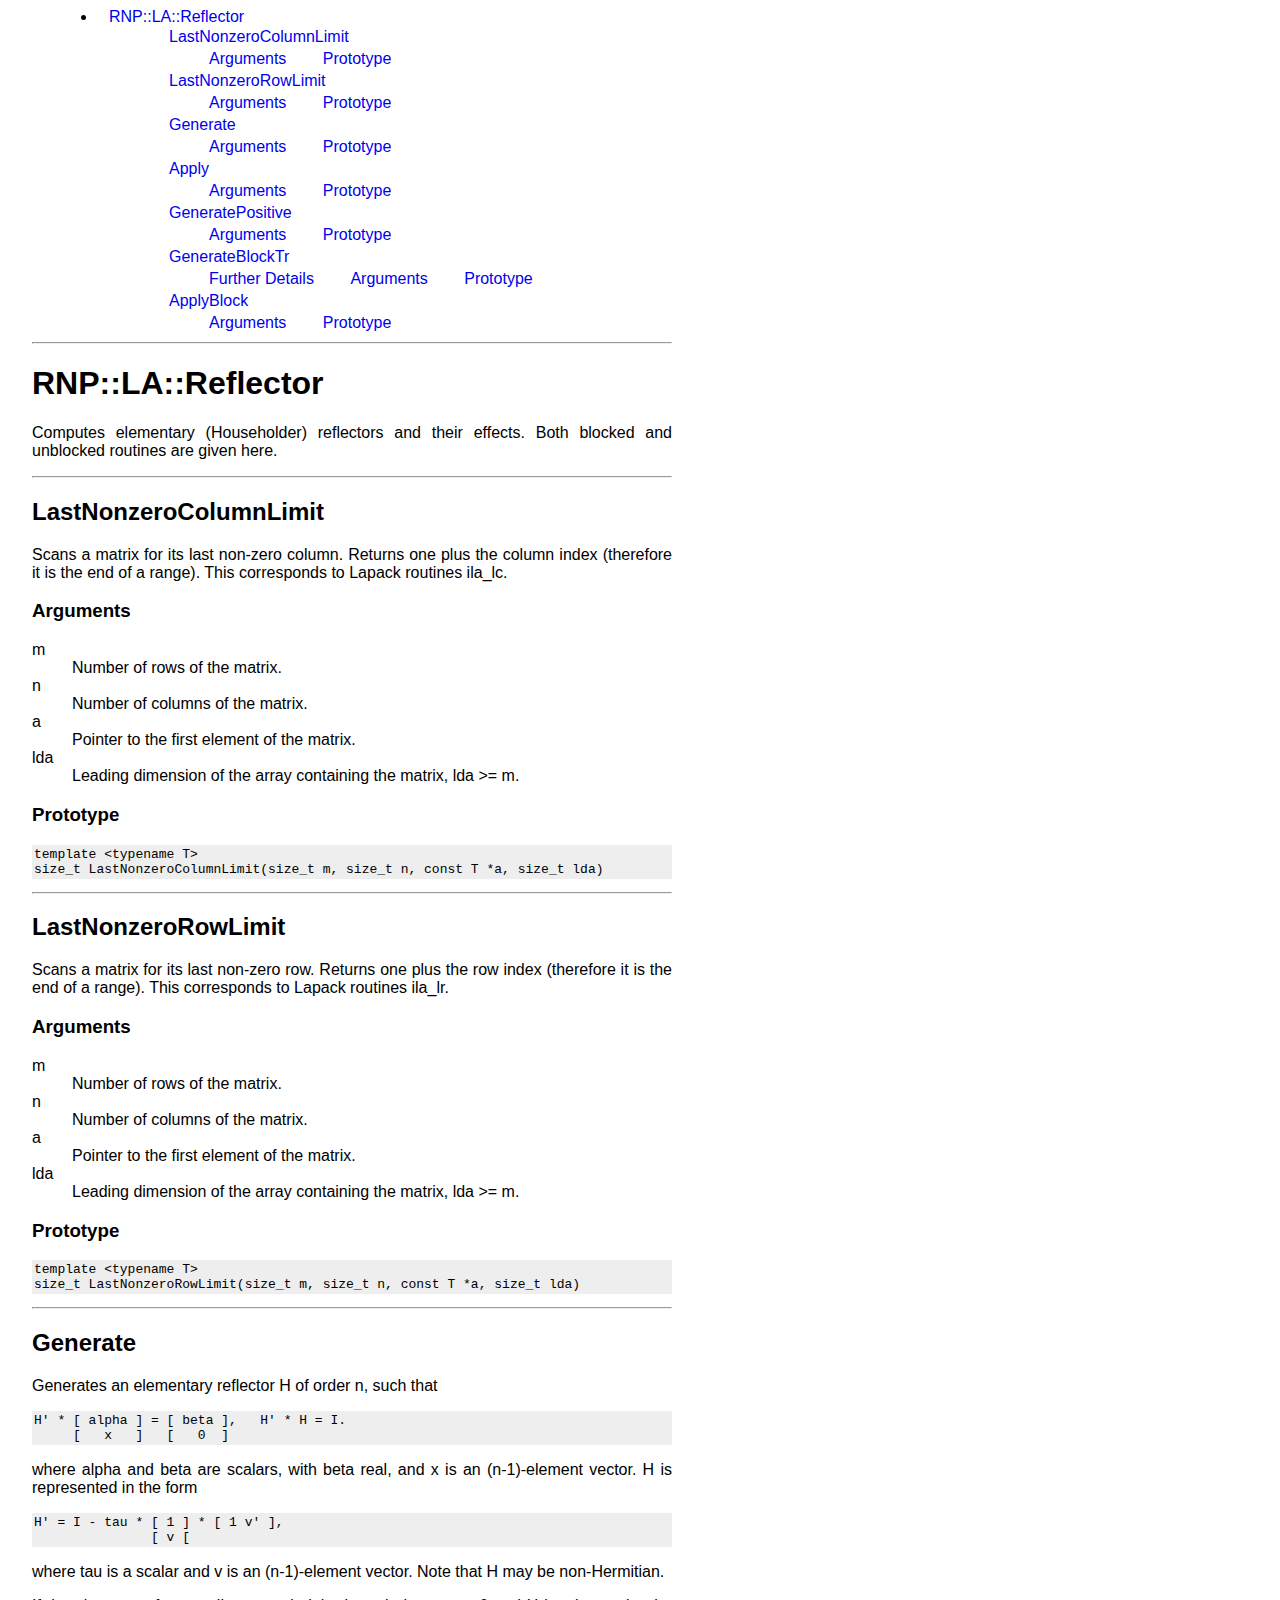
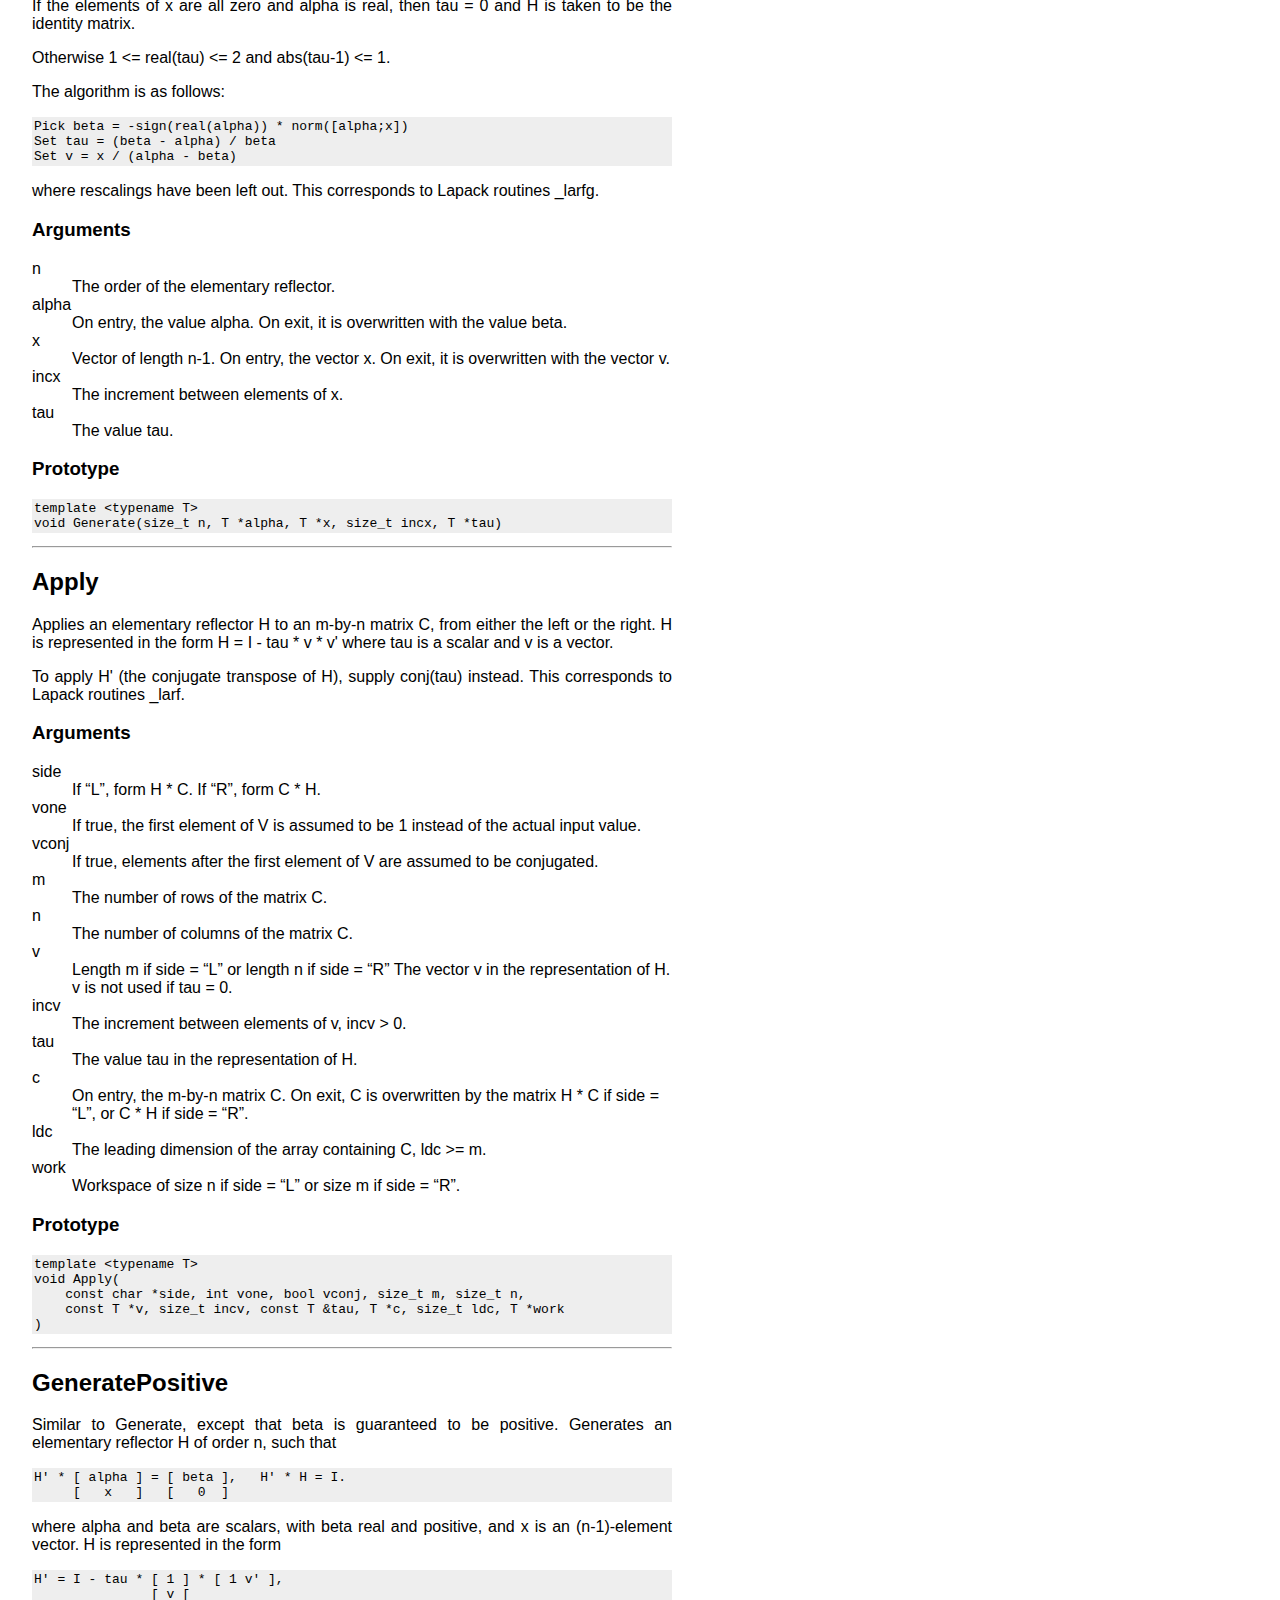
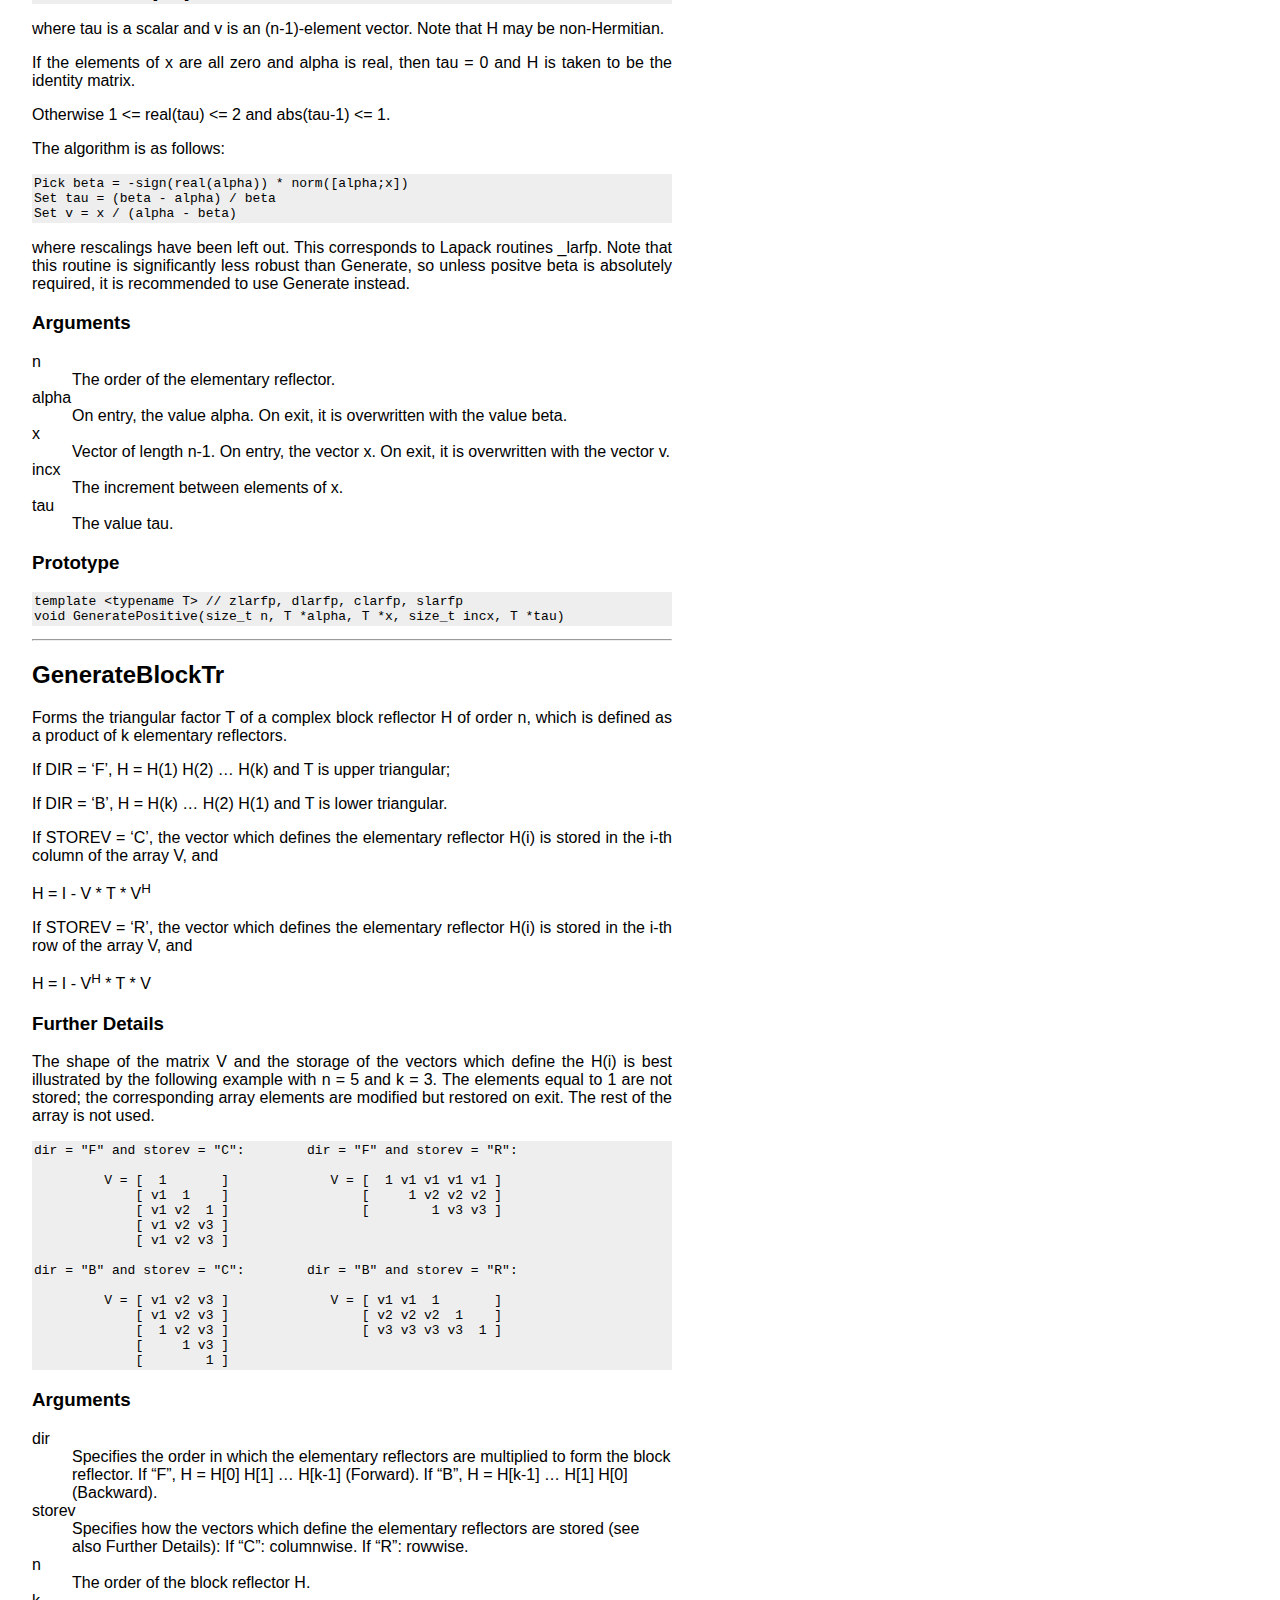
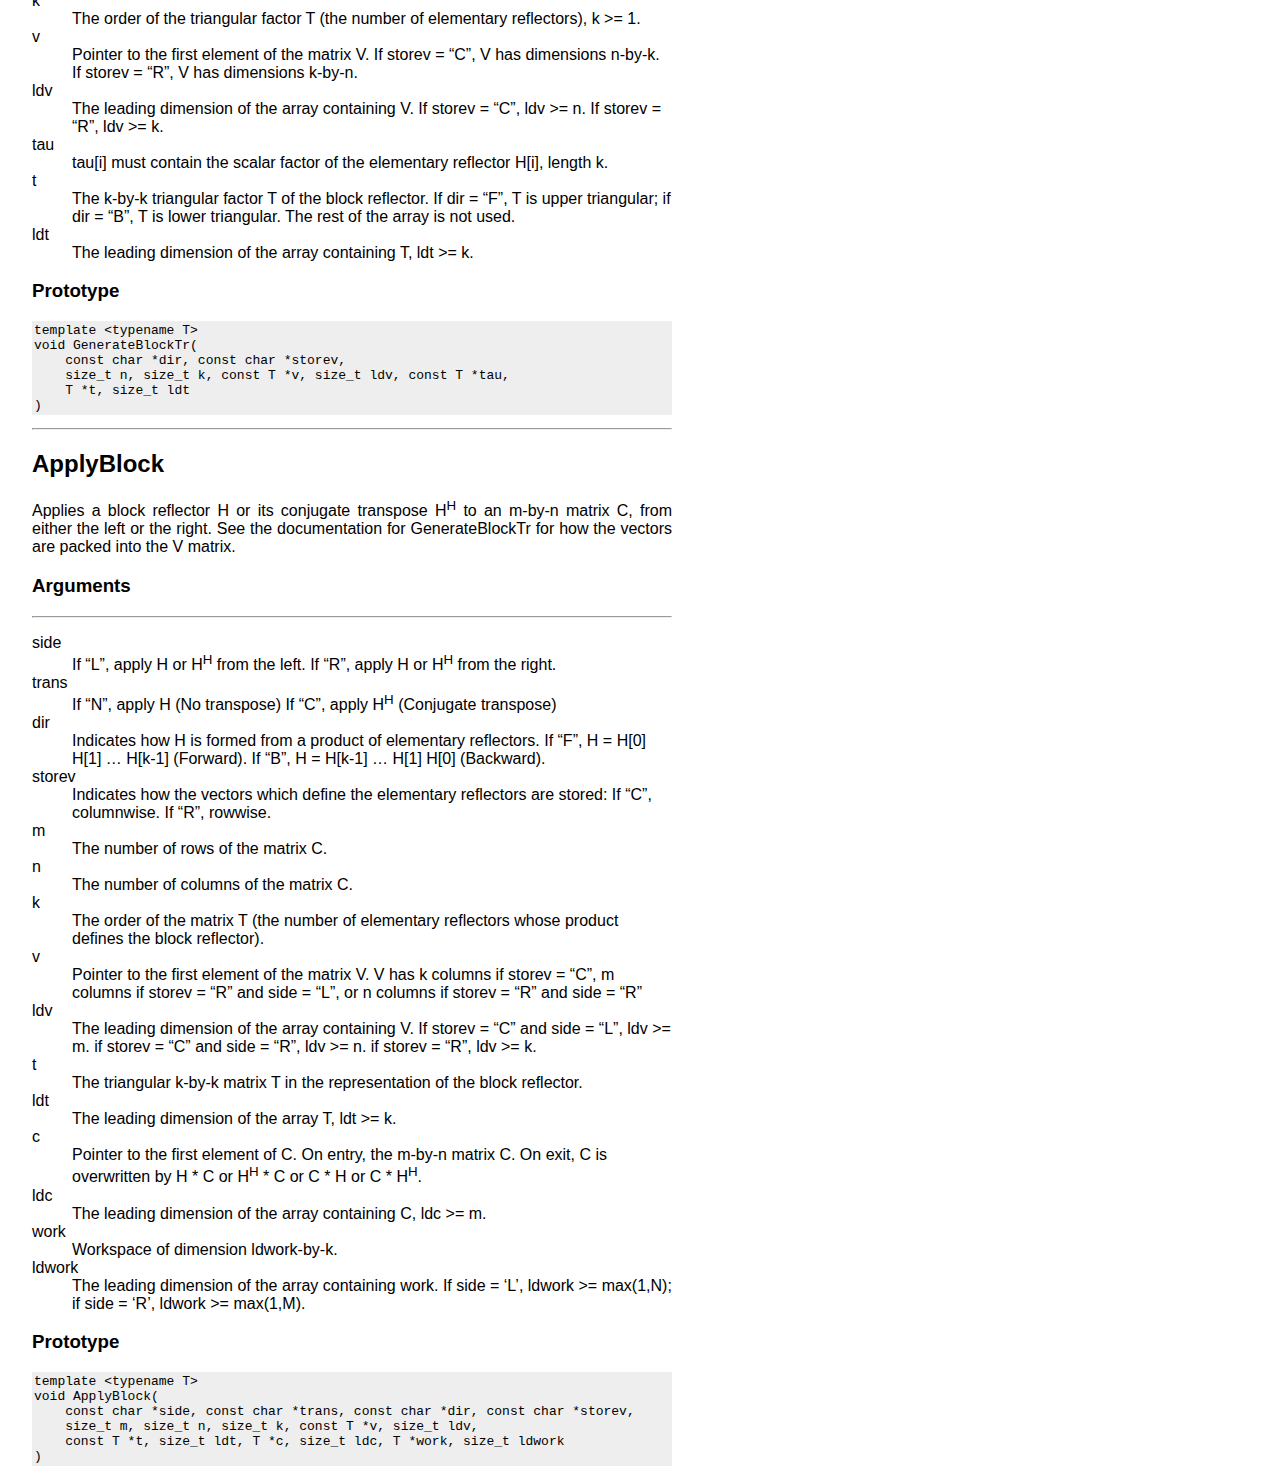
<file: doc/html/Reflector.html>
<html>
<head>
<title>RNP::LA::Reflector</title>
<style type="text/css">
@import url(../style.css);
</style>
</head>
<body>
<ul id=toc>
 <li><a href="#RNP::LA::Reflector">RNP::LA::Reflector</a>
 <ul class="tocsub">
  <li><a href="#LastNonzeroColumnLimit">LastNonzeroColumnLimit</a>
  <ul class="tocsub">
   <li><a href="#Arguments">Arguments</a></li>
   <li><a href="#Prototype">Prototype</a></li>
  </ul>
  </li>
  <li><a href="#LastNonzeroRowLimit">LastNonzeroRowLimit</a>
  <ul class="tocsub">
   <li><a href="#Arguments">Arguments</a></li>
   <li><a href="#Prototype">Prototype</a></li>
  </ul>
  </li>
  <li><a href="#Generate">Generate</a>
  <ul class="tocsub">
   <li><a href="#Arguments">Arguments</a></li>
   <li><a href="#Prototype">Prototype</a></li>
  </ul>
  </li>
  <li><a href="#Apply">Apply</a>
  <ul class="tocsub">
   <li><a href="#Arguments">Arguments</a></li>
   <li><a href="#Prototype">Prototype</a></li>
  </ul>
  </li>
  <li><a href="#GeneratePositive">GeneratePositive</a>
  <ul class="tocsub">
   <li><a href="#Arguments">Arguments</a></li>
   <li><a href="#Prototype">Prototype</a></li>
  </ul>
  </li>
  <li><a href="#GenerateBlockTr">GenerateBlockTr</a>
  <ul class="tocsub">
   <li><a href="#Further.Details">Further Details</a></li>
   <li><a href="#Arguments">Arguments</a></li>
   <li><a href="#Prototype">Prototype</a></li>
  </ul>
  </li>
  <li><a href="#ApplyBlock">ApplyBlock</a>
  <ul class="tocsub">
   <li><a href="#Arguments">Arguments</a></li>
   <li><a href="#Prototype">Prototype</a></li>
  </ul>
  </li>
 </ul>
 </li>
</ul>
<hr />

<a name="RNP::LA::Reflector"></a>
<h1>RNP::LA::Reflector</h1>

<p>Computes elementary (Householder) reflectors and their effects.
Both blocked and unblocked routines are given here.</p>

<hr />

<a name="LastNonzeroColumnLimit"></a>
<h2>LastNonzeroColumnLimit</h2>

<p>Scans a matrix for its last non-zero column. Returns one plus the
column index (therefore it is the end of a range).
This corresponds to Lapack routines ila_lc.</p>

<a name="Arguments"></a>
<h3>Arguments</h3>

<dl>
<dt>m</dt>
<dd> Number of rows of the matrix.</dd>
<dt>n</dt>
<dd> Number of columns of the matrix.</dd>
<dt>a</dt>
<dd> Pointer to the first element of the matrix.</dd>
<dt>lda</dt>
<dd> Leading dimension of the array containing the matrix, lda >= m.</dd>
</dl>

<a name="Prototype"></a>
<h3>Prototype</h3>

<pre><code>template &lt;typename T&gt;
size_t LastNonzeroColumnLimit(size_t m, size_t n, const T *a, size_t lda)
</code></pre>

<hr />

<a name="LastNonzeroRowLimit"></a>
<h2>LastNonzeroRowLimit</h2>

<p>Scans a matrix for its last non-zero row. Returns one plus the
row index (therefore it is the end of a range).
This corresponds to Lapack routines ila_lr.</p>

<a name="Arguments"></a>
<h3>Arguments</h3>

<dl>
<dt>m</dt>
<dd> Number of rows of the matrix.</dd>
<dt>n</dt>
<dd> Number of columns of the matrix.</dd>
<dt>a</dt>
<dd> Pointer to the first element of the matrix.</dd>
<dt>lda</dt>
<dd> Leading dimension of the array containing the matrix, lda >= m.</dd>
</dl>

<a name="Prototype"></a>
<h3>Prototype</h3>

<pre><code>template &lt;typename T&gt;
size_t LastNonzeroRowLimit(size_t m, size_t n, const T *a, size_t lda)
</code></pre>

<hr />

<a name="Generate"></a>
<h2>Generate</h2>

<p>Generates an elementary reflector H of order n, such that</p>

<pre><code>H' * [ alpha ] = [ beta ],   H' * H = I.
     [   x   ]   [   0  ]
</code></pre>

<p>where alpha and beta are scalars, with beta real, and x is an
(n-1)-element vector. H is represented in the form</p>

<pre><code>H' = I - tau * [ 1 ] * [ 1 v' ],
               [ v [
</code></pre>

<p>where tau is a scalar and v is an (n-1)-element vector.
Note that H may be non-Hermitian.</p>

<p>If the elements of x are all zero and alpha is real, then tau = 0
and H is taken to be the identity matrix.</p>

<p>Otherwise  1 &lt;= real(tau) &lt;= 2  and  abs(tau-1) &lt;= 1.</p>

<p>The algorithm is as follows:</p>

<pre><code>Pick beta = -sign(real(alpha)) * norm([alpha;x])
Set tau = (beta - alpha) / beta
Set v = x / (alpha - beta)
</code></pre>

<p>where rescalings have been left out. This corresponds to Lapack
routines _larfg.</p>

<a name="Arguments"></a>
<h3>Arguments</h3>

<dl>
<dt>n</dt>
<dd> The order of the elementary reflector.</dd>
<dt>alpha</dt>
<dd> On entry, the value alpha. On exit, it is overwritten
    with the value beta.</dd>
<dt>x</dt>
<dd> Vector of length n-1. On entry, the vector x.
    On exit, it is overwritten with the vector v.</dd>
<dt>incx</dt>
<dd> The increment between elements of x.</dd>
<dt>tau</dt>
<dd> The value tau.</dd>
</dl>

<a name="Prototype"></a>
<h3>Prototype</h3>

<pre><code>template &lt;typename T&gt;
void Generate(size_t n, T *alpha, T *x, size_t incx, T *tau)
</code></pre>

<hr />

<a name="Apply"></a>
<h2>Apply</h2>

<p>Applies an elementary reflector H to an m-by-n matrix C,
from either the left or the right. H is represented in the form
       H = I - tau * v * v'
where tau is a scalar and v is a vector.</p>

<p>To apply H' (the conjugate transpose of H), supply conj(tau)
instead.
This corresponds to Lapack routines _larf.</p>

<a name="Arguments"></a>
<h3>Arguments</h3>

<dl>
<dt>side</dt>
<dd> If &ldquo;L&rdquo;, form H * C. If &ldquo;R&rdquo;, form C * H.</dd>
<dt>vone</dt>
<dd> If true, the first element of V is assumed to be 1 instead
    of the actual input value.</dd>
<dt>vconj</dt>
<dd> If true, elements after the first element of V are assumed
    to be conjugated.</dd>
<dt>m</dt>
<dd> The number of rows of the matrix C.</dd>
<dt>n</dt>
<dd> The number of columns of the matrix C.</dd>
<dt>v</dt>
<dd> Length m if side = &ldquo;L&rdquo; or length n if side = &ldquo;R&rdquo;
    The vector v in the representation of H. v is not used if
    tau = 0.</dd>
<dt>incv</dt>
<dd> The increment between elements of v, incv > 0.</dd>
<dt>tau</dt>
<dd> The value tau in the representation of H.</dd>
<dt>c</dt>
<dd> On entry, the m-by-n matrix C.
    On exit, C is overwritten by the matrix H * C if side = &ldquo;L&rdquo;,
    or C * H if side = &ldquo;R&rdquo;.</dd>
<dt>ldc</dt>
<dd> The leading dimension of the array containing C, ldc >= m.</dd>
<dt>work</dt>
<dd> Workspace of size n if side = &ldquo;L&rdquo; or size m if side = &ldquo;R&rdquo;.</dd>
</dl>

<a name="Prototype"></a>
<h3>Prototype</h3>

<pre><code>template &lt;typename T&gt;
void Apply(
    const char *side, int vone, bool vconj, size_t m, size_t n,
    const T *v, size_t incv, const T &amp;tau, T *c, size_t ldc, T *work
)
</code></pre>

<hr />

<a name="GeneratePositive"></a>
<h2>GeneratePositive</h2>

<p>Similar to Generate, except that beta is guaranteed to be positive.
Generates an elementary reflector H of order n, such that</p>

<pre><code>H' * [ alpha ] = [ beta ],   H' * H = I.
     [   x   ]   [   0  ]
</code></pre>

<p>where alpha and beta are scalars, with beta real and positive,
and x is an (n-1)-element vector. H is represented in the form</p>

<pre><code>H' = I - tau * [ 1 ] * [ 1 v' ],
               [ v [
</code></pre>

<p>where tau is a scalar and v is an (n-1)-element vector.
Note that H may be non-Hermitian.</p>

<p>If the elements of x are all zero and alpha is real, then tau = 0
and H is taken to be the identity matrix.</p>

<p>Otherwise  1 &lt;= real(tau) &lt;= 2  and  abs(tau-1) &lt;= 1.</p>

<p>The algorithm is as follows:</p>

<pre><code>Pick beta = -sign(real(alpha)) * norm([alpha;x])
Set tau = (beta - alpha) / beta
Set v = x / (alpha - beta)
</code></pre>

<p>where rescalings have been left out. This corresponds to Lapack
routines _larfp. Note that this routine is significantly less
robust than Generate, so unless positve beta is absolutely required,
it is recommended to use Generate instead.</p>

<a name="Arguments"></a>
<h3>Arguments</h3>

<dl>
<dt>n</dt>
<dd> The order of the elementary reflector.</dd>
<dt>alpha</dt>
<dd> On entry, the value alpha. On exit, it is overwritten
    with the value beta.</dd>
<dt>x</dt>
<dd> Vector of length n-1. On entry, the vector x.
    On exit, it is overwritten with the vector v.</dd>
<dt>incx</dt>
<dd> The increment between elements of x.</dd>
<dt>tau</dt>
<dd> The value tau.</dd>
</dl>

<a name="Prototype"></a>
<h3>Prototype</h3>

<pre><code>template &lt;typename T&gt; // zlarfp, dlarfp, clarfp, slarfp
void GeneratePositive(size_t n, T *alpha, T *x, size_t incx, T *tau)
</code></pre>

<hr />

<a name="GenerateBlockTr"></a>
<h2>GenerateBlockTr</h2>

<p>Forms the triangular factor T of a complex block reflector H
of order n, which is defined as a product of k elementary reflectors.</p>

<p>If DIR = &lsquo;F&rsquo;, H = H(1) H(2) &hellip; H(k) and T is upper triangular;</p>

<p>If DIR = &lsquo;B&rsquo;, H = H(k) &hellip; H(2) H(1) and T is lower triangular.</p>

<p>If STOREV = &lsquo;C&rsquo;, the vector which defines the elementary reflector
H(i) is stored in the i-th column of the array V, and</p>

<p>   H  =  I - V * T * V<sup>H</sup></p>

<p>If STOREV = &lsquo;R&rsquo;, the vector which defines the elementary reflector
H(i) is stored in the i-th row of the array V, and</p>

<p>   H  =  I - V<sup>H</sup> * T * V</p>

<a name="Further.Details"></a>
<h3>Further Details</h3>

<p>The shape of the matrix V and the storage of the vectors which define
the H(i) is best illustrated by the following example with n = 5 and
k = 3. The elements equal to 1 are not stored; the corresponding
array elements are modified but restored on exit. The rest of the
array is not used.</p>

<pre><code>dir = "F" and storev = "C":        dir = "F" and storev = "R":

         V = [  1       ]             V = [  1 v1 v1 v1 v1 ]
             [ v1  1    ]                 [     1 v2 v2 v2 ]
             [ v1 v2  1 ]                 [        1 v3 v3 ]
             [ v1 v2 v3 ]
             [ v1 v2 v3 ]

dir = "B" and storev = "C":        dir = "B" and storev = "R":

         V = [ v1 v2 v3 ]             V = [ v1 v1  1       ]
             [ v1 v2 v3 ]                 [ v2 v2 v2  1    ]
             [  1 v2 v3 ]                 [ v3 v3 v3 v3  1 ]
             [     1 v3 ]
             [        1 ]
</code></pre>

<a name="Arguments"></a>
<h3>Arguments</h3>

<dl>
<dt>dir</dt>
<dd> Specifies the order in which the elementary reflectors are
    multiplied to form the block reflector.
    If &ldquo;F&rdquo;, H = H[0] H[1] &hellip; H[k-1] (Forward).
    If &ldquo;B&rdquo;, H = H[k-1] &hellip; H[1] H[0] (Backward).</dd>
<dt>storev</dt>
<dd> Specifies how the vectors which define the elementary
    reflectors are stored (see also Further Details):
    If &ldquo;C&rdquo;: columnwise. If &ldquo;R&rdquo;: rowwise.</dd>
<dt>n</dt>
<dd> The order of the block reflector H.</dd>
<dt>k</dt>
<dd> The order of the triangular factor T (the number of
    elementary reflectors), k >= 1.</dd>
<dt>v</dt>
<dd> Pointer to the first element of the matrix V.
    If storev = &ldquo;C&rdquo;, V has dimensions n-by-k.
    If storev = &ldquo;R&rdquo;, V has dimensions k-by-n.</dd>
<dt>ldv</dt>
<dd> The leading dimension of the array containing V.
    If storev = &ldquo;C&rdquo;, ldv >= n. If storev = &ldquo;R&rdquo;, ldv >= k.</dd>
<dt>tau</dt>
<dd> tau[i] must contain the scalar factor of the elementary
    reflector H[i], length k.</dd>
<dt>t</dt>
<dd> The k-by-k triangular factor T of the block reflector.
    If dir = &ldquo;F&rdquo;, T is upper triangular; if dir = &ldquo;B&rdquo;, T is
    lower triangular. The rest of the array is not used.</dd>
<dt>ldt</dt>
<dd> The leading dimension of the array containing T, ldt >= k.</dd>
</dl>

<a name="Prototype"></a>
<h3>Prototype</h3>

<pre><code>template &lt;typename T&gt;
void GenerateBlockTr(
    const char *dir, const char *storev,
    size_t n, size_t k, const T *v, size_t ldv, const T *tau,
    T *t, size_t ldt
)
</code></pre>

<hr />

<a name="ApplyBlock"></a>
<h2>ApplyBlock</h2>

<p>Applies a block reflector H or its conjugate transpose H<sup>H</sup> to an
m-by-n matrix C, from either the left or the right. See the
documentation for GenerateBlockTr for how the vectors are packed
into the V matrix.</p>

<a name="Arguments"></a>
<h3>Arguments</h3>

<hr />

<dl>
<dt>side</dt>
<dd> If &ldquo;L&rdquo;, apply H or H<sup>H</sup> from the left.
    If &ldquo;R&rdquo;, apply H or H<sup>H</sup> from the right.</dd>
<dt>trans</dt>
<dd> If &ldquo;N&rdquo;, apply H (No transpose)
    If &ldquo;C&rdquo;, apply H<sup>H</sup> (Conjugate transpose)</dd>
<dt>dir</dt>
<dd> Indicates how H is formed from a product of elementary
    reflectors.
    If &ldquo;F&rdquo;, H = H[0] H[1] &hellip; H[k-1] (Forward).
    If &ldquo;B&rdquo;, H = H[k-1] &hellip; H[1] H[0] (Backward).</dd>
<dt>storev</dt>
<dd> Indicates how the vectors which define the elementary
    reflectors are stored:
    If &ldquo;C&rdquo;, columnwise. If &ldquo;R&rdquo;, rowwise.</dd>
<dt>m</dt>
<dd> The number of rows of the matrix C.</dd>
<dt>n</dt>
<dd> The number of columns of the matrix C.</dd>
<dt>k</dt>
<dd> The order of the matrix T (the number of elementary
    reflectors whose product defines the block reflector).</dd>
<dt>v</dt>
<dd> Pointer to the first element of the matrix V.
    V has k columns if storev = &ldquo;C&rdquo;,
          m columns if storev = &ldquo;R&rdquo; and side = &ldquo;L&rdquo;,
       or n columns if storev = &ldquo;R&rdquo; and side = &ldquo;R&rdquo;</dd>
<dt>ldv</dt>
<dd> The leading dimension of the array containing V.
    If storev = &ldquo;C&rdquo; and side = &ldquo;L&rdquo;, ldv >= m.
    if storev = &ldquo;C&rdquo; and side = &ldquo;R&rdquo;, ldv >= n.
    if storev = &ldquo;R&rdquo;, ldv >= k.</dd>
<dt>t</dt>
<dd> The triangular k-by-k matrix T in the representation of the
    block reflector.</dd>
<dt>ldt</dt>
<dd> The leading dimension of the array T, ldt >= k.</dd>
<dt>c</dt>
<dd> Pointer to the first element of C. On entry, the m-by-n
    matrix C. On exit, C is overwritten by H * C or H<sup>H</sup> * C
    or C * H or C * H<sup>H</sup>.</dd>
<dt>ldc</dt>
<dd> The leading dimension of the array containing C, ldc >= m.</dd>
<dt>work</dt>
<dd> Workspace of dimension ldwork-by-k.</dd>
<dt>ldwork</dt>
<dd> The leading dimension of the array containing work.
    If side = &lsquo;L&rsquo;, ldwork >= max(1,N);
    if side = &lsquo;R&rsquo;, ldwork >= max(1,M).</dd>
</dl>

<a name="Prototype"></a>
<h3>Prototype</h3>

<pre><code>template &lt;typename T&gt;
void ApplyBlock(
    const char *side, const char *trans, const char *dir, const char *storev,
    size_t m, size_t n, size_t k, const T *v, size_t ldv,
    const T *t, size_t ldt, T *c, size_t ldc, T *work, size_t ldwork
)
</code></pre>
</body>
</html>
</file>
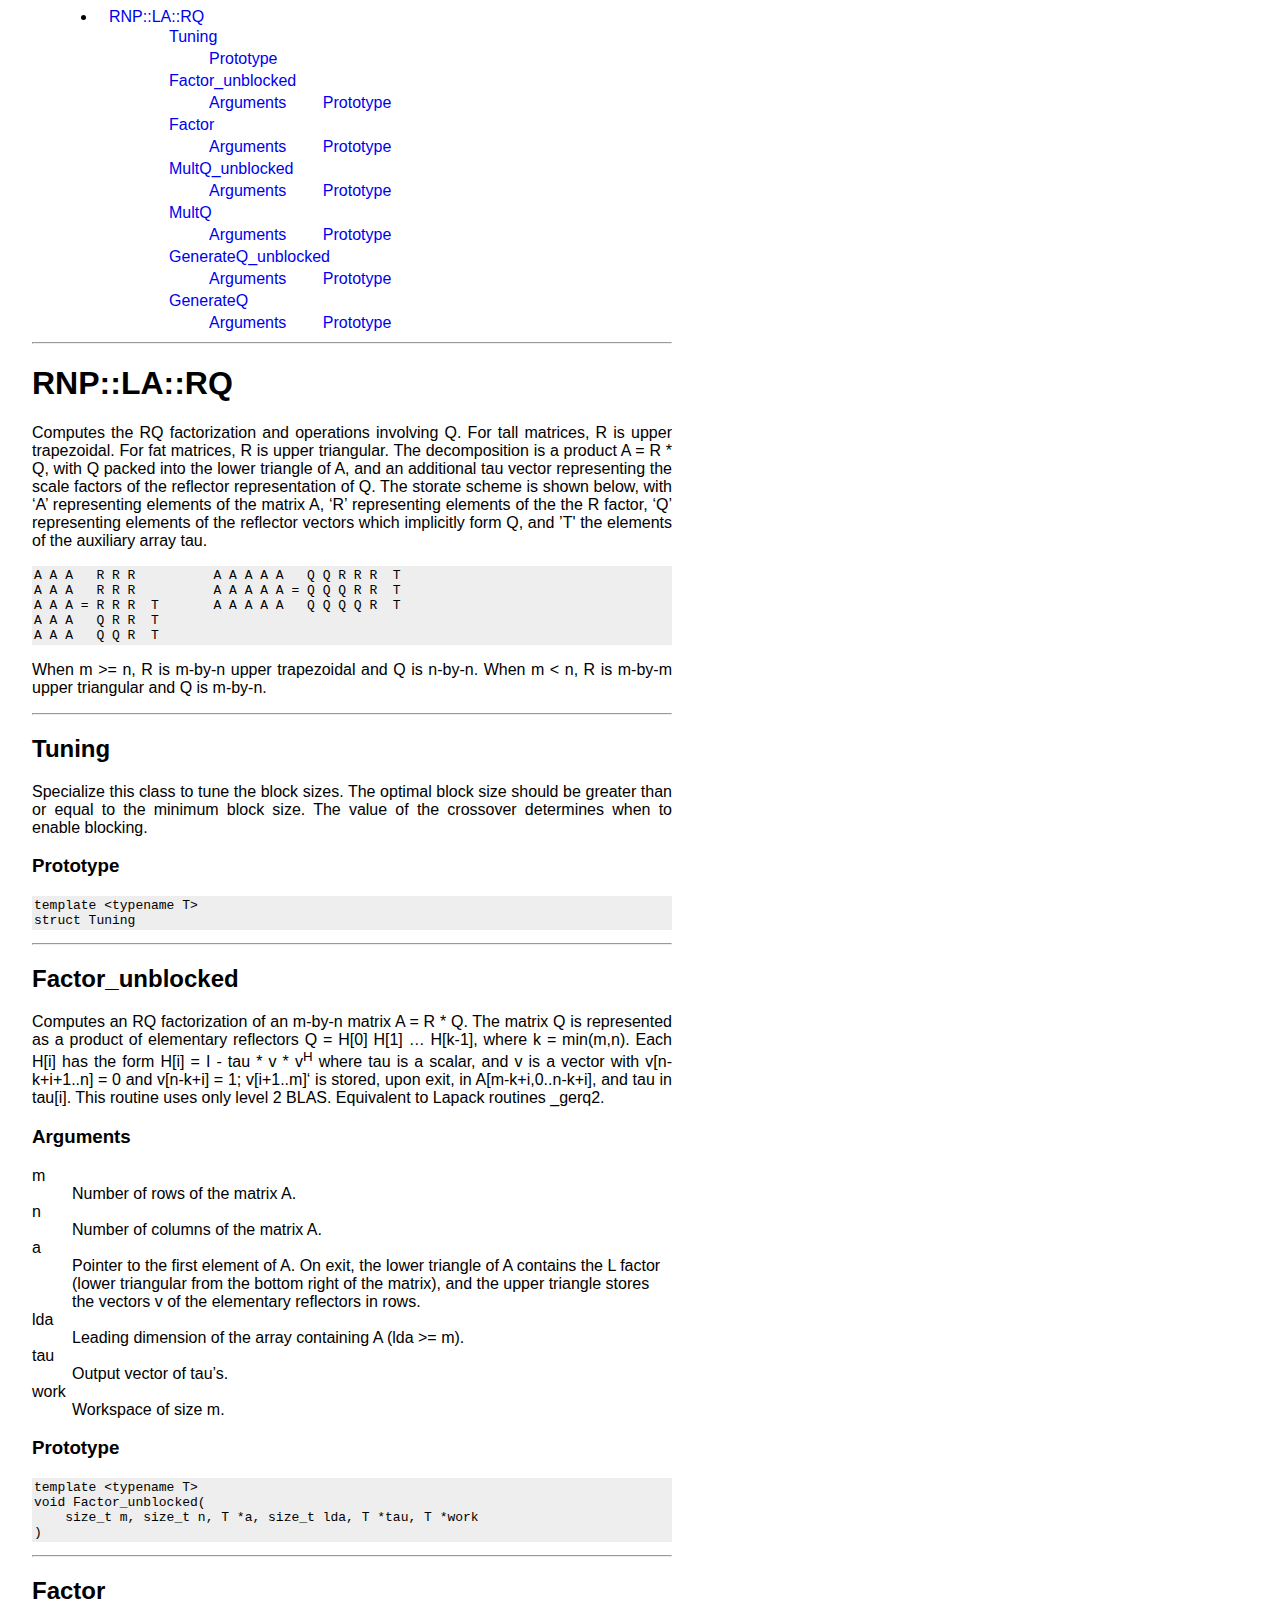
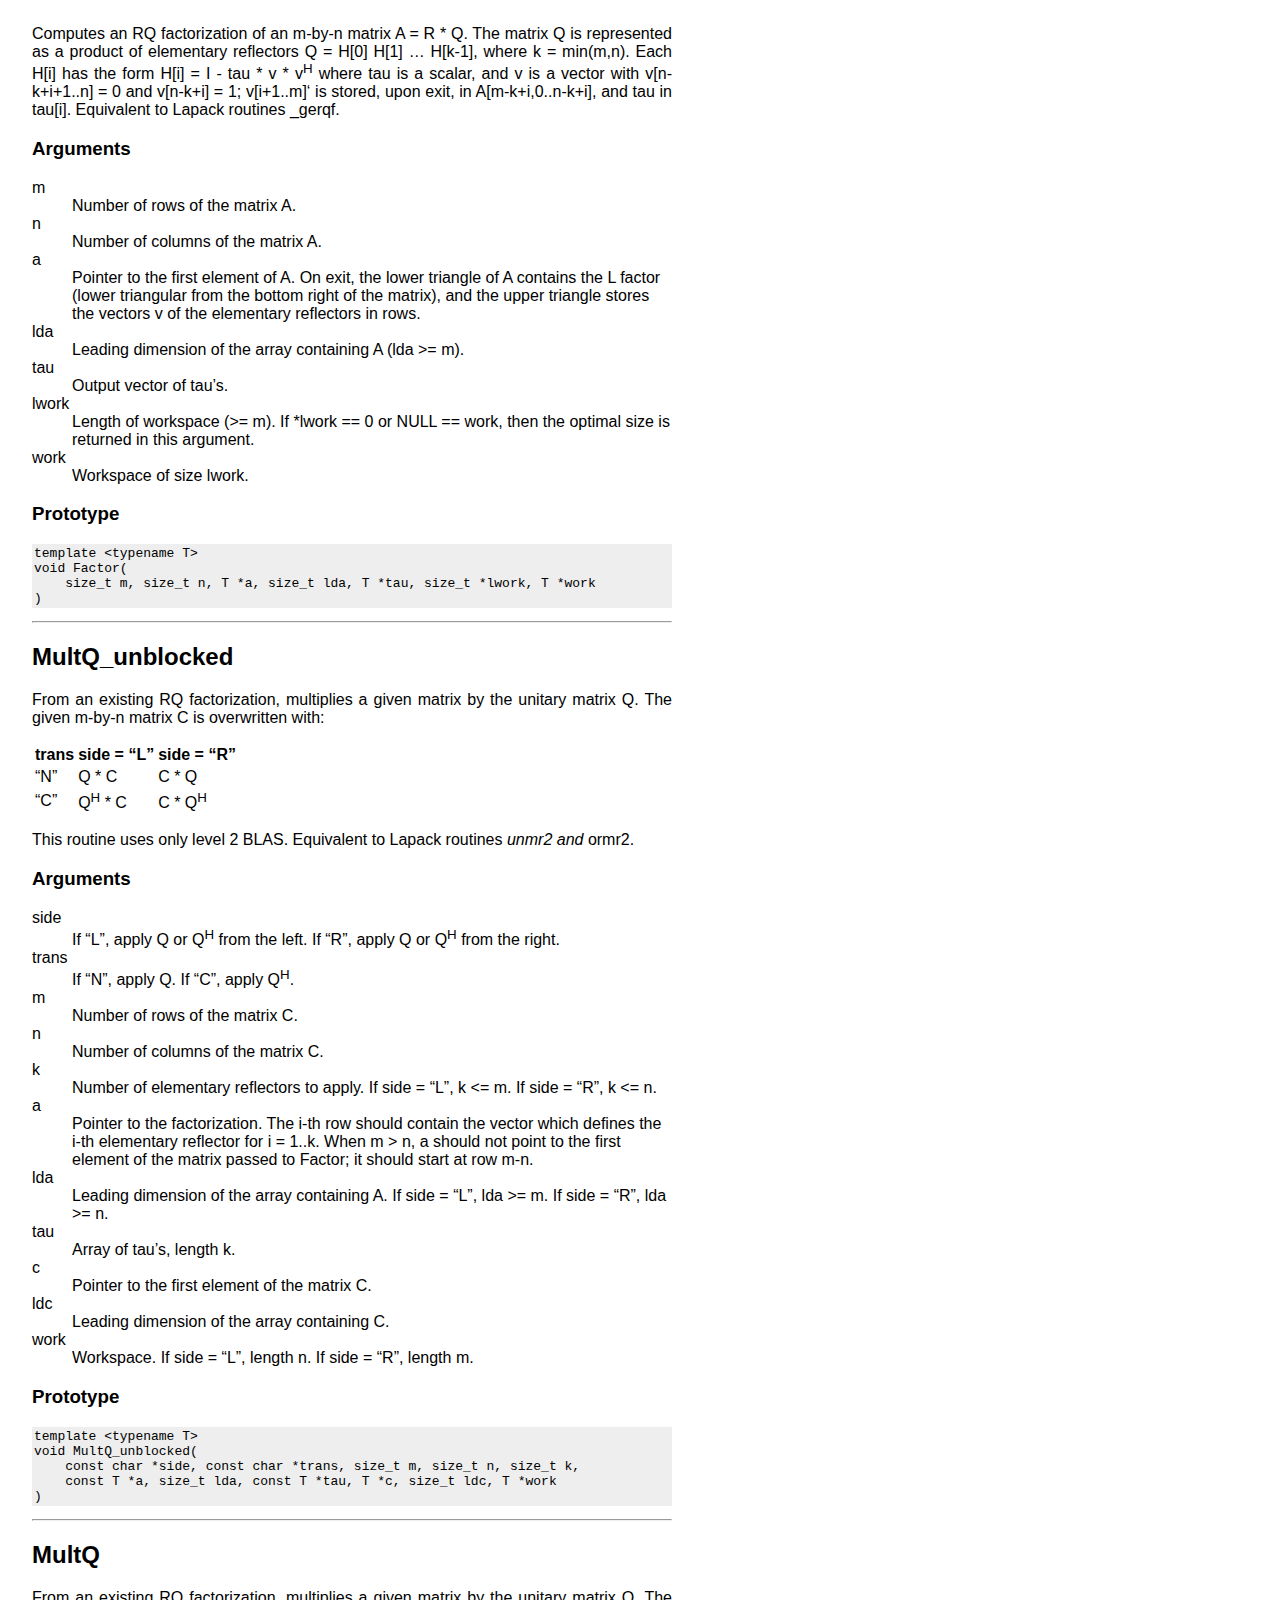
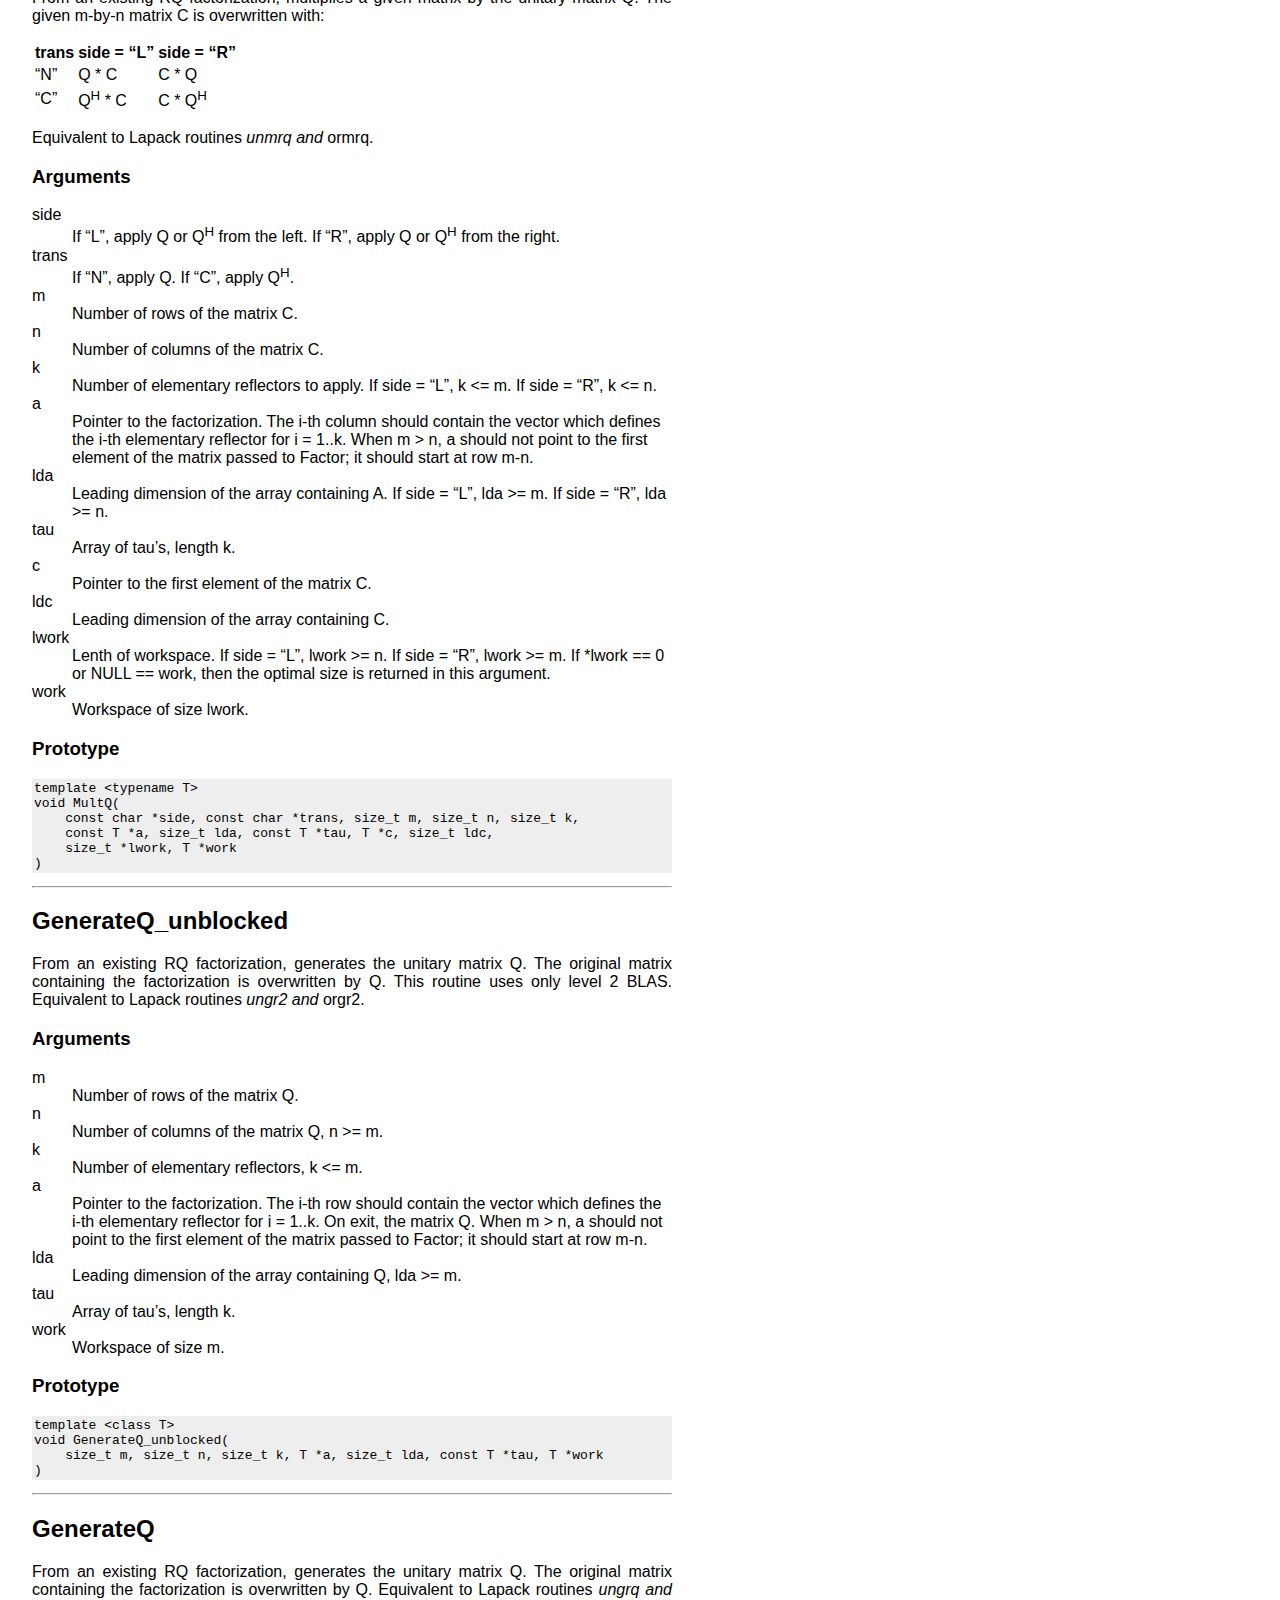
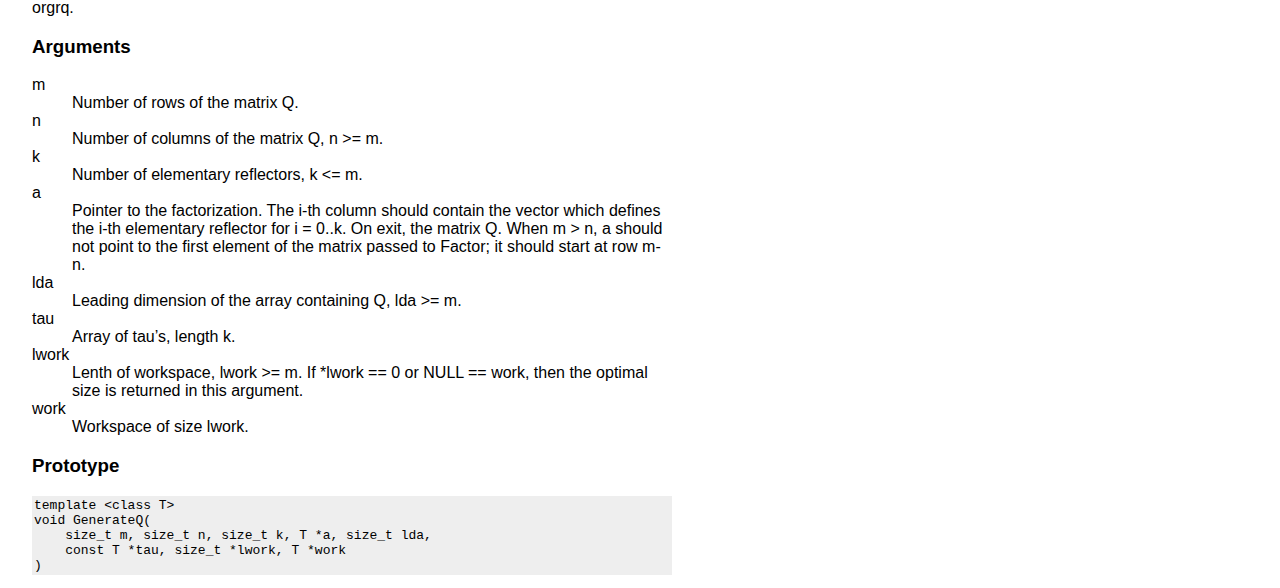
<file: doc/html/RQ.html>
<html>
<head>
<title>RNP::LA::RQ</title>
<style type="text/css">
@import url(../style.css);
</style>
</head>
<body>
<ul id=toc>
 <li><a href="#RNP::LA::RQ">RNP::LA::RQ</a>
 <ul class="tocsub">
  <li><a href="#Tuning">Tuning</a>
  <ul class="tocsub">
   <li><a href="#Prototype">Prototype</a></li>
  </ul>
  </li>
  <li><a href="#Factor_unblocked">Factor_unblocked</a>
  <ul class="tocsub">
   <li><a href="#Arguments">Arguments</a></li>
   <li><a href="#Prototype">Prototype</a></li>
  </ul>
  </li>
  <li><a href="#Factor">Factor</a>
  <ul class="tocsub">
   <li><a href="#Arguments">Arguments</a></li>
   <li><a href="#Prototype">Prototype</a></li>
  </ul>
  </li>
  <li><a href="#MultQ_unblocked">MultQ_unblocked</a>
  <ul class="tocsub">
   <li><a href="#Arguments">Arguments</a></li>
   <li><a href="#Prototype">Prototype</a></li>
  </ul>
  </li>
  <li><a href="#MultQ">MultQ</a>
  <ul class="tocsub">
   <li><a href="#Arguments">Arguments</a></li>
   <li><a href="#Prototype">Prototype</a></li>
  </ul>
  </li>
  <li><a href="#GenerateQ_unblocked">GenerateQ_unblocked</a>
  <ul class="tocsub">
   <li><a href="#Arguments">Arguments</a></li>
   <li><a href="#Prototype">Prototype</a></li>
  </ul>
  </li>
  <li><a href="#GenerateQ">GenerateQ</a>
  <ul class="tocsub">
   <li><a href="#Arguments">Arguments</a></li>
   <li><a href="#Prototype">Prototype</a></li>
  </ul>
  </li>
 </ul>
 </li>
</ul>
<hr />

<a name="RNP::LA::RQ"></a>
<h1>RNP::LA::RQ</h1>

<p>Computes the RQ factorization and operations involving Q.
For tall matrices, R is upper trapezoidal. For fat matrices, R is
upper triangular. The decomposition is a product A = R * Q, with Q
packed into the lower triangle of A, and an additional tau vector
representing the scale factors of the reflector representation of Q.
The storate scheme is shown below, with &lsquo;A&rsquo; representing elements of
the matrix A, &lsquo;R&rsquo; representing elements of the the R factor, &lsquo;Q&rsquo;
representing elements of the reflector vectors which implicitly form
Q, and &rsquo;T' the elements of the auxiliary array tau.</p>

<pre><code>A A A   R R R          A A A A A   Q Q R R R  T
A A A   R R R          A A A A A = Q Q Q R R  T
A A A = R R R  T       A A A A A   Q Q Q Q R  T
A A A   Q R R  T
A A A   Q Q R  T
</code></pre>

<p>When m >= n, R is m-by-n upper trapezoidal and Q is n-by-n.
When m &lt; n, R is m-by-m upper triangular and Q is m-by-n.</p>

<hr />

<a name="Tuning"></a>
<h2>Tuning</h2>

<p>Specialize this class to tune the block sizes. The optimal block
size should be greater than or equal to the minimum block size.
The value of the crossover determines when to enable blocking.</p>

<a name="Prototype"></a>
<h3>Prototype</h3>

<pre><code>template &lt;typename T&gt;
struct Tuning
</code></pre>

<hr />

<a name="Factor_unblocked"></a>
<h2>Factor_unblocked</h2>

<p>Computes an RQ factorization of an m-by-n matrix A = R * Q.
The matrix Q is represented as a product of elementary reflectors
  Q = H[0] H[1] &hellip; H[k-1], where k = min(m,n).
Each H[i] has the form
  H[i] = I - tau * v * v<sup>H</sup>
where tau is a scalar, and v is a vector with v[n-k+i+1..n] = 0 and
v[n-k+i] = 1; v[i+1..m]&lsquo; is stored, upon exit, in A[m-k+i,0..n-k+i],
and tau in tau[i].
This routine uses only level 2 BLAS.
Equivalent to Lapack routines _gerq2.</p>

<a name="Arguments"></a>
<h3>Arguments</h3>

<dl>
<dt>m</dt>
<dd> Number of rows of the matrix A.</dd>
<dt>n</dt>
<dd> Number of columns of the matrix A.</dd>
<dt>a</dt>
<dd> Pointer to the first element of A. On exit, the lower
 triangle of A contains the L factor (lower triangular from
 the bottom right of the matrix), and the upper triangle
 stores the vectors v of the elementary reflectors in rows.</dd>
<dt>lda</dt>
<dd> Leading dimension of the array containing A (lda >= m).</dd>
<dt>tau</dt>
<dd> Output vector of tau&rsquo;s.</dd>
<dt>work</dt>
<dd> Workspace of size m.</dd>
</dl>

<a name="Prototype"></a>
<h3>Prototype</h3>

<pre><code>template &lt;typename T&gt;
void Factor_unblocked(
    size_t m, size_t n, T *a, size_t lda, T *tau, T *work
)
</code></pre>

<hr />

<a name="Factor"></a>
<h2>Factor</h2>

<p>Computes an RQ factorization of an m-by-n matrix A = R * Q.
The matrix Q is represented as a product of elementary reflectors
  Q = H[0] H[1] &hellip; H[k-1], where k = min(m,n).
Each H[i] has the form
  H[i] = I - tau * v * v<sup>H</sup>
where tau is a scalar, and v is a vector with v[n-k+i+1..n] = 0 and
v[n-k+i] = 1; v[i+1..m]&lsquo; is stored, upon exit, in A[m-k+i,0..n-k+i],
and tau in tau[i].
Equivalent to Lapack routines _gerqf.</p>

<a name="Arguments"></a>
<h3>Arguments</h3>

<dl>
<dt>m</dt>
<dd> Number of rows of the matrix A.</dd>
<dt>n</dt>
<dd> Number of columns of the matrix A.</dd>
<dt>a</dt>
<dd> Pointer to the first element of A. On exit, the lower
  triangle of A contains the L factor (lower triangular from
  the bottom right of the matrix), and the upper triangle
  stores the vectors v of the elementary reflectors in rows.</dd>
<dt>lda</dt>
<dd> Leading dimension of the array containing A (lda >= m).</dd>
<dt>tau</dt>
<dd> Output vector of tau&rsquo;s.</dd>
<dt>lwork</dt>
<dd> Length of workspace (>= m). If *lwork == 0 or NULL == work,
  then the optimal size is returned in this argument.</dd>
<dt>work</dt>
<dd> Workspace of size lwork.</dd>
</dl>

<a name="Prototype"></a>
<h3>Prototype</h3>

<pre><code>template &lt;typename T&gt;
void Factor(
    size_t m, size_t n, T *a, size_t lda, T *tau, size_t *lwork, T *work
)
</code></pre>

<hr />

<a name="MultQ_unblocked"></a>
<h2>MultQ_unblocked</h2>

<p>From an existing RQ factorization, multiplies a given matrix by the
unitary matrix Q. The given m-by-n matrix C is overwritten with:</p>

<table>
<thead>
<tr>
<th>trans </th>
<th> side = &ldquo;L&rdquo;   </th>
<th> side = &ldquo;R&rdquo;</th>
</tr>
</thead>
<tbody>
<tr>
<td>&ldquo;N&rdquo;  </td>
<td>   Q   * C    </td>
<td>  C * Q</td>
</tr>
<tr>
<td>&ldquo;C&rdquo;  </td>
<td>   Q<sup>H</sup> * C    </td>
<td>  C * Q<sup>H</sup></td>
</tr>
</tbody>
</table>


<p>This routine uses only level 2 BLAS.
Equivalent to Lapack routines <em>unmr2 and </em>ormr2.</p>

<a name="Arguments"></a>
<h3>Arguments</h3>

<dl>
<dt>side</dt>
<dd> If &ldquo;L&rdquo;, apply Q or Q<sup>H</sup> from the left. If &ldquo;R&rdquo;, apply Q or
  Q<sup>H</sup> from the right.</dd>
<dt>trans</dt>
<dd> If &ldquo;N&rdquo;, apply Q. If &ldquo;C&rdquo;, apply Q<sup>H</sup>.</dd>
<dt>m</dt>
<dd> Number of rows of the matrix C.</dd>
<dt>n</dt>
<dd> Number of columns of the matrix C.</dd>
<dt>k</dt>
<dd> Number of elementary reflectors to apply.
  If side = &ldquo;L&rdquo;, k &lt;= m. If side = &ldquo;R&rdquo;, k &lt;= n.</dd>
<dt>a</dt>
<dd> Pointer to the factorization. The i-th row should contain
  the vector which defines the i-th elementary reflector for
  i = 1..k. When m > n, a should not point to the first element
  of the matrix passed to Factor; it should start at row m-n.</dd>
<dt>lda</dt>
<dd> Leading dimension of the array containing A.
  If side = &ldquo;L&rdquo;, lda >= m. If side = &ldquo;R&rdquo;, lda >= n.</dd>
<dt>tau</dt>
<dd> Array of tau&rsquo;s, length k.</dd>
<dt>c</dt>
<dd> Pointer to the first element of the matrix C.</dd>
<dt>ldc</dt>
<dd> Leading dimension of the array containing C.</dd>
<dt>work</dt>
<dd> Workspace.
  If side = &ldquo;L&rdquo;, length n. If side = &ldquo;R&rdquo;, length m.</dd>
</dl>

<a name="Prototype"></a>
<h3>Prototype</h3>

<pre><code>template &lt;typename T&gt;
void MultQ_unblocked(
    const char *side, const char *trans, size_t m, size_t n, size_t k,
    const T *a, size_t lda, const T *tau, T *c, size_t ldc, T *work
)
</code></pre>

<hr />

<a name="MultQ"></a>
<h2>MultQ</h2>

<p>From an existing RQ factorization, multiplies a given matrix by the
unitary matrix Q. The given m-by-n matrix C is overwritten with:</p>

<table>
<thead>
<tr>
<th>trans </th>
<th> side = &ldquo;L&rdquo;   </th>
<th> side = &ldquo;R&rdquo;</th>
</tr>
</thead>
<tbody>
<tr>
<td>&ldquo;N&rdquo;  </td>
<td>   Q   * C    </td>
<td>  C * Q</td>
</tr>
<tr>
<td>&ldquo;C&rdquo;  </td>
<td>   Q<sup>H</sup> * C    </td>
<td>  C * Q<sup>H</sup></td>
</tr>
</tbody>
</table>


<p>Equivalent to Lapack routines <em>unmrq and </em>ormrq.</p>

<a name="Arguments"></a>
<h3>Arguments</h3>

<dl>
<dt>side</dt>
<dd> If &ldquo;L&rdquo;, apply Q or Q<sup>H</sup> from the left. If &ldquo;R&rdquo;, apply Q or
  Q<sup>H</sup> from the right.</dd>
<dt>trans</dt>
<dd> If &ldquo;N&rdquo;, apply Q. If &ldquo;C&rdquo;, apply Q<sup>H</sup>.</dd>
<dt>m</dt>
<dd> Number of rows of the matrix C.</dd>
<dt>n</dt>
<dd> Number of columns of the matrix C.</dd>
<dt>k</dt>
<dd> Number of elementary reflectors to apply.
  If side = &ldquo;L&rdquo;, k &lt;= m. If side = &ldquo;R&rdquo;, k &lt;= n.</dd>
<dt>a</dt>
<dd> Pointer to the factorization. The i-th column should contain
  the vector which defines the i-th elementary reflector for
  i = 1..k. When m > n, a should not point to the first element
  of the matrix passed to Factor; it should start at row m-n.</dd>
<dt>lda</dt>
<dd> Leading dimension of the array containing A.
  If side = &ldquo;L&rdquo;, lda >= m. If side = &ldquo;R&rdquo;, lda >= n.</dd>
<dt>tau</dt>
<dd> Array of tau&rsquo;s, length k.</dd>
<dt>c</dt>
<dd> Pointer to the first element of the matrix C.</dd>
<dt>ldc</dt>
<dd> Leading dimension of the array containing C.</dd>
<dt>lwork</dt>
<dd> Lenth of workspace.
  If side = &ldquo;L&rdquo;, lwork >= n. If side = &ldquo;R&rdquo;, lwork >= m.
  If *lwork == 0 or NULL == work, then the optimal size is
  returned in this argument.</dd>
<dt>work</dt>
<dd> Workspace of size lwork.</dd>
</dl>

<a name="Prototype"></a>
<h3>Prototype</h3>

<pre><code>template &lt;typename T&gt;
void MultQ(
    const char *side, const char *trans, size_t m, size_t n, size_t k,
    const T *a, size_t lda, const T *tau, T *c, size_t ldc,
    size_t *lwork, T *work
)
</code></pre>

<hr />

<a name="GenerateQ_unblocked"></a>
<h2>GenerateQ_unblocked</h2>

<p>From an existing RQ factorization, generates the unitary matrix Q.
The original matrix containing the factorization is overwritten
by Q.
This routine uses only level 2 BLAS.
Equivalent to Lapack routines <em>ungr2 and </em>orgr2.</p>

<a name="Arguments"></a>
<h3>Arguments</h3>

<dl>
<dt>m</dt>
<dd> Number of rows of the matrix Q.</dd>
<dt>n</dt>
<dd> Number of columns of the matrix Q, n >= m.</dd>
<dt>k</dt>
<dd> Number of elementary reflectors, k &lt;= m.</dd>
<dt>a</dt>
<dd> Pointer to the factorization. The i-th row should contain
  the vector which defines the i-th elementary reflector for
  i = 1..k. On exit, the matrix Q. When m > n, a should not
  point to the first element of the matrix passed to Factor;
  it should start at row m-n.</dd>
<dt>lda</dt>
<dd> Leading dimension of the array containing Q, lda >= m.</dd>
<dt>tau</dt>
<dd> Array of tau&rsquo;s, length k.</dd>
<dt>work</dt>
<dd> Workspace of size m.</dd>
</dl>

<a name="Prototype"></a>
<h3>Prototype</h3>

<pre><code>template &lt;class T&gt;
void GenerateQ_unblocked(
    size_t m, size_t n, size_t k, T *a, size_t lda, const T *tau, T *work
)
</code></pre>

<hr />

<a name="GenerateQ"></a>
<h2>GenerateQ</h2>

<p>From an existing RQ factorization, generates the unitary matrix Q.
The original matrix containing the factorization is overwritten
by Q.
Equivalent to Lapack routines <em>ungrq and </em>orgrq.</p>

<a name="Arguments"></a>
<h3>Arguments</h3>

<dl>
<dt>m</dt>
<dd> Number of rows of the matrix Q.</dd>
<dt>n</dt>
<dd> Number of columns of the matrix Q, n >= m.</dd>
<dt>k</dt>
<dd> Number of elementary reflectors, k &lt;= m.</dd>
<dt>a</dt>
<dd> Pointer to the factorization. The i-th column should contain
  the vector which defines the i-th elementary reflector for
  i = 0..k. On exit, the matrix Q. When m > n, a should not
  point to the first element of the matrix passed to Factor;
  it should start at row m-n.</dd>
<dt>lda</dt>
<dd> Leading dimension of the array containing Q, lda >= m.</dd>
<dt>tau</dt>
<dd> Array of tau&rsquo;s, length k.</dd>
<dt>lwork</dt>
<dd> Lenth of workspace, lwork >= m.
  If *lwork == 0 or NULL == work, then the optimal size is
  returned in this argument.</dd>
<dt>work</dt>
<dd> Workspace of size lwork.</dd>
</dl>

<a name="Prototype"></a>
<h3>Prototype</h3>

<pre><code>template &lt;class T&gt;
void GenerateQ(
    size_t m, size_t n, size_t k, T *a, size_t lda,
    const T *tau, size_t *lwork, T *work
)
</code></pre>
</body>
</html>
</file>
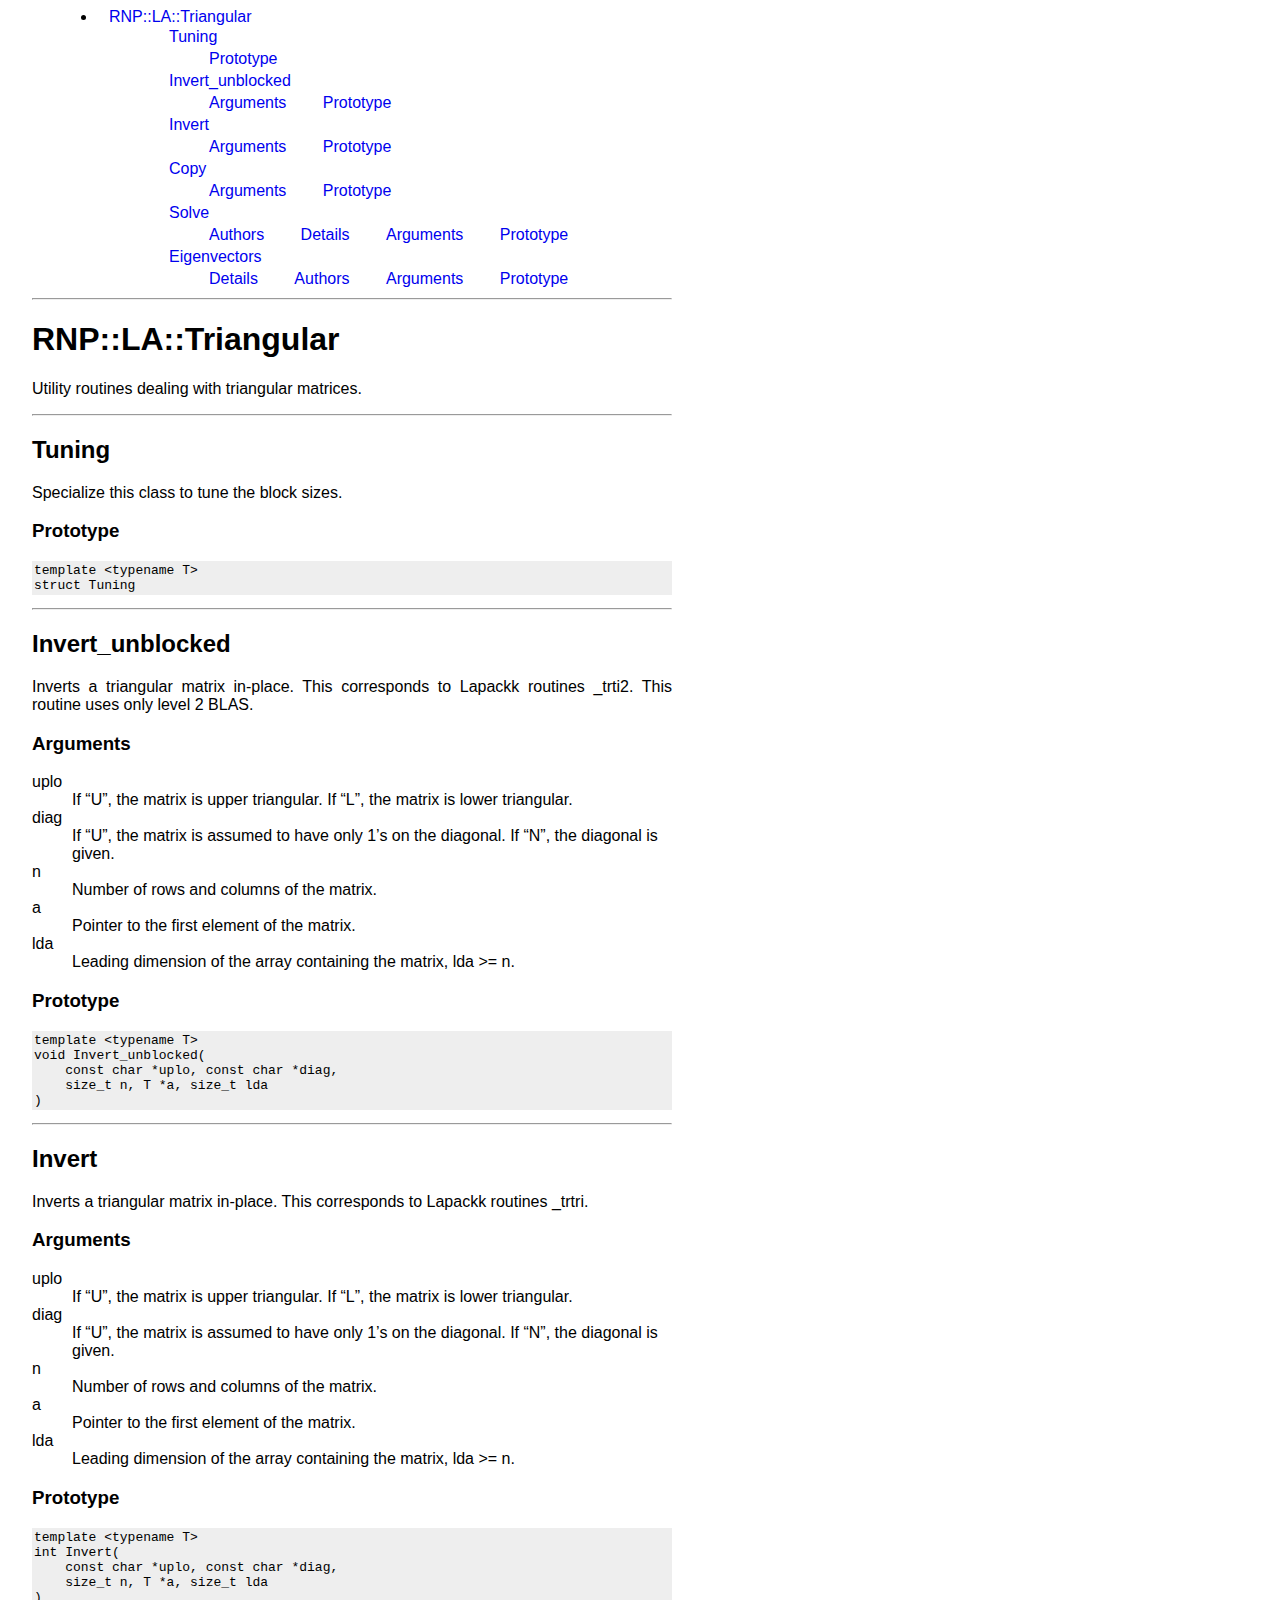
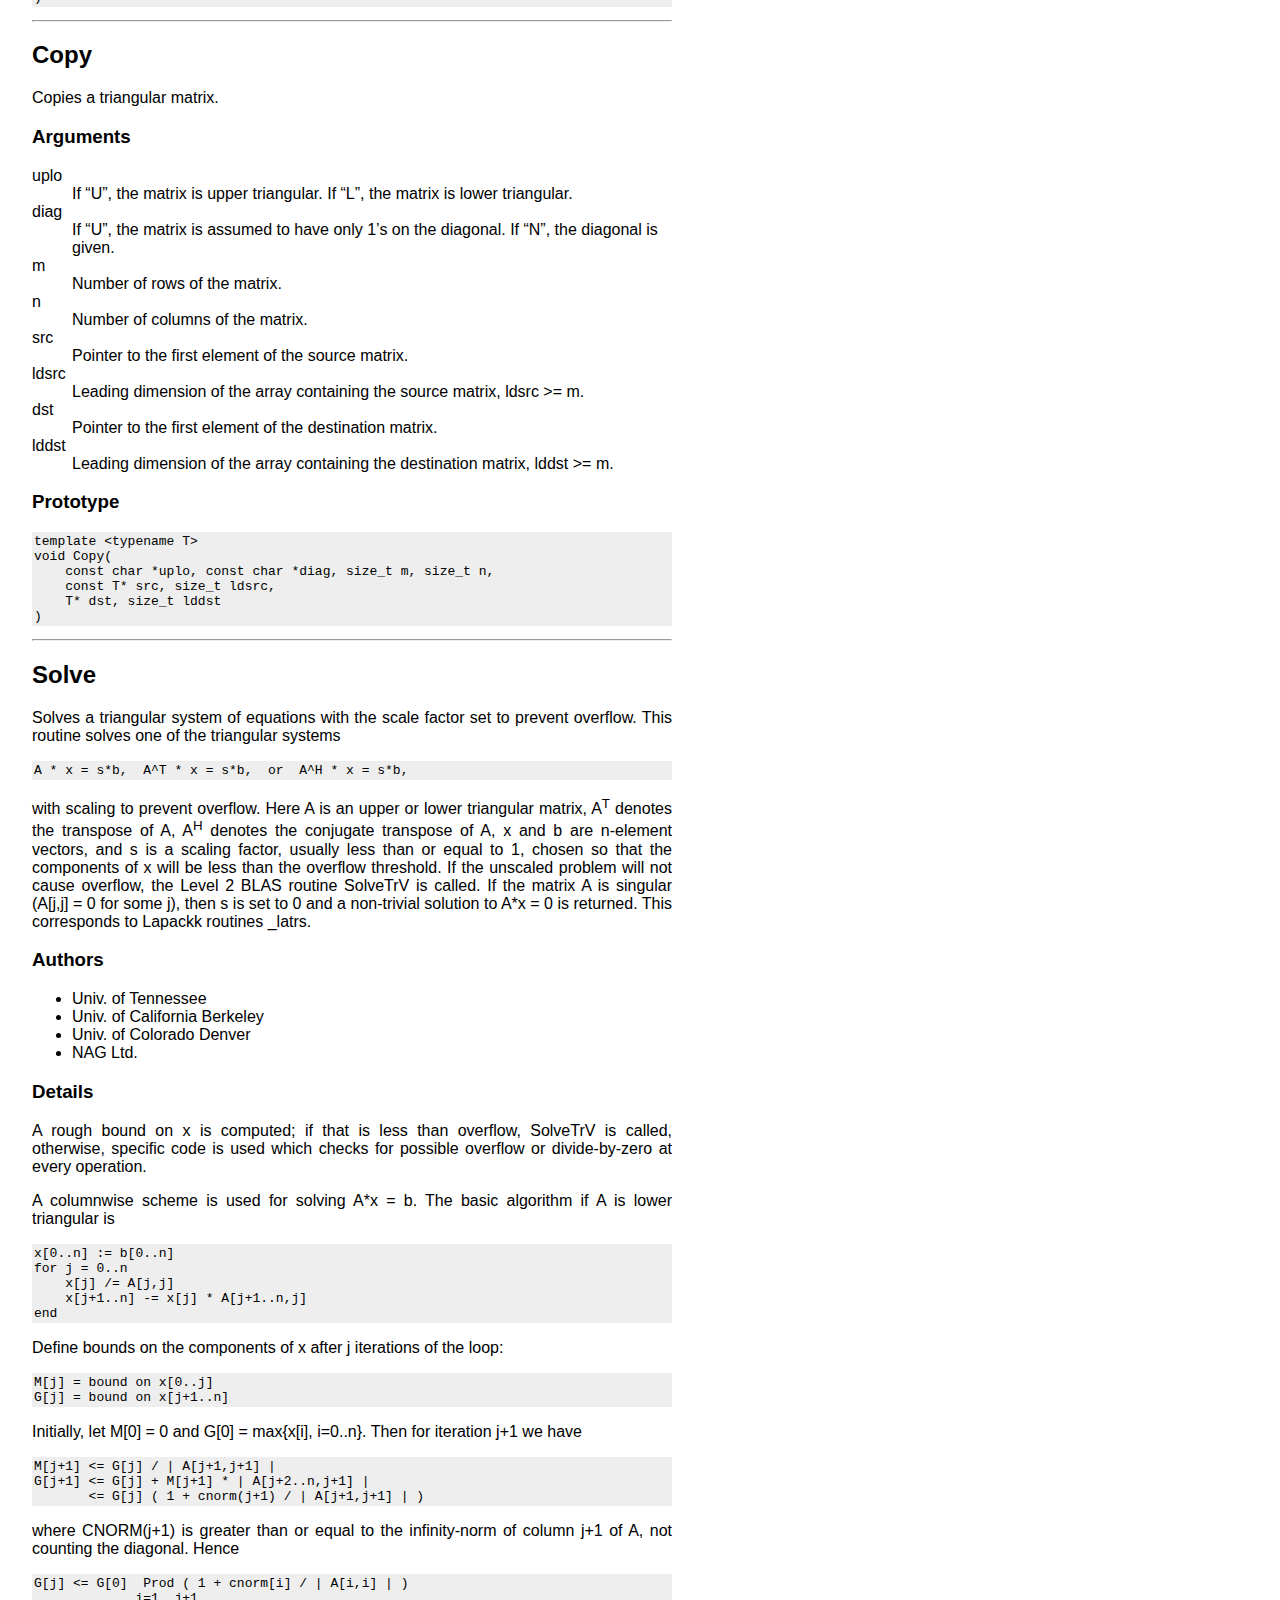
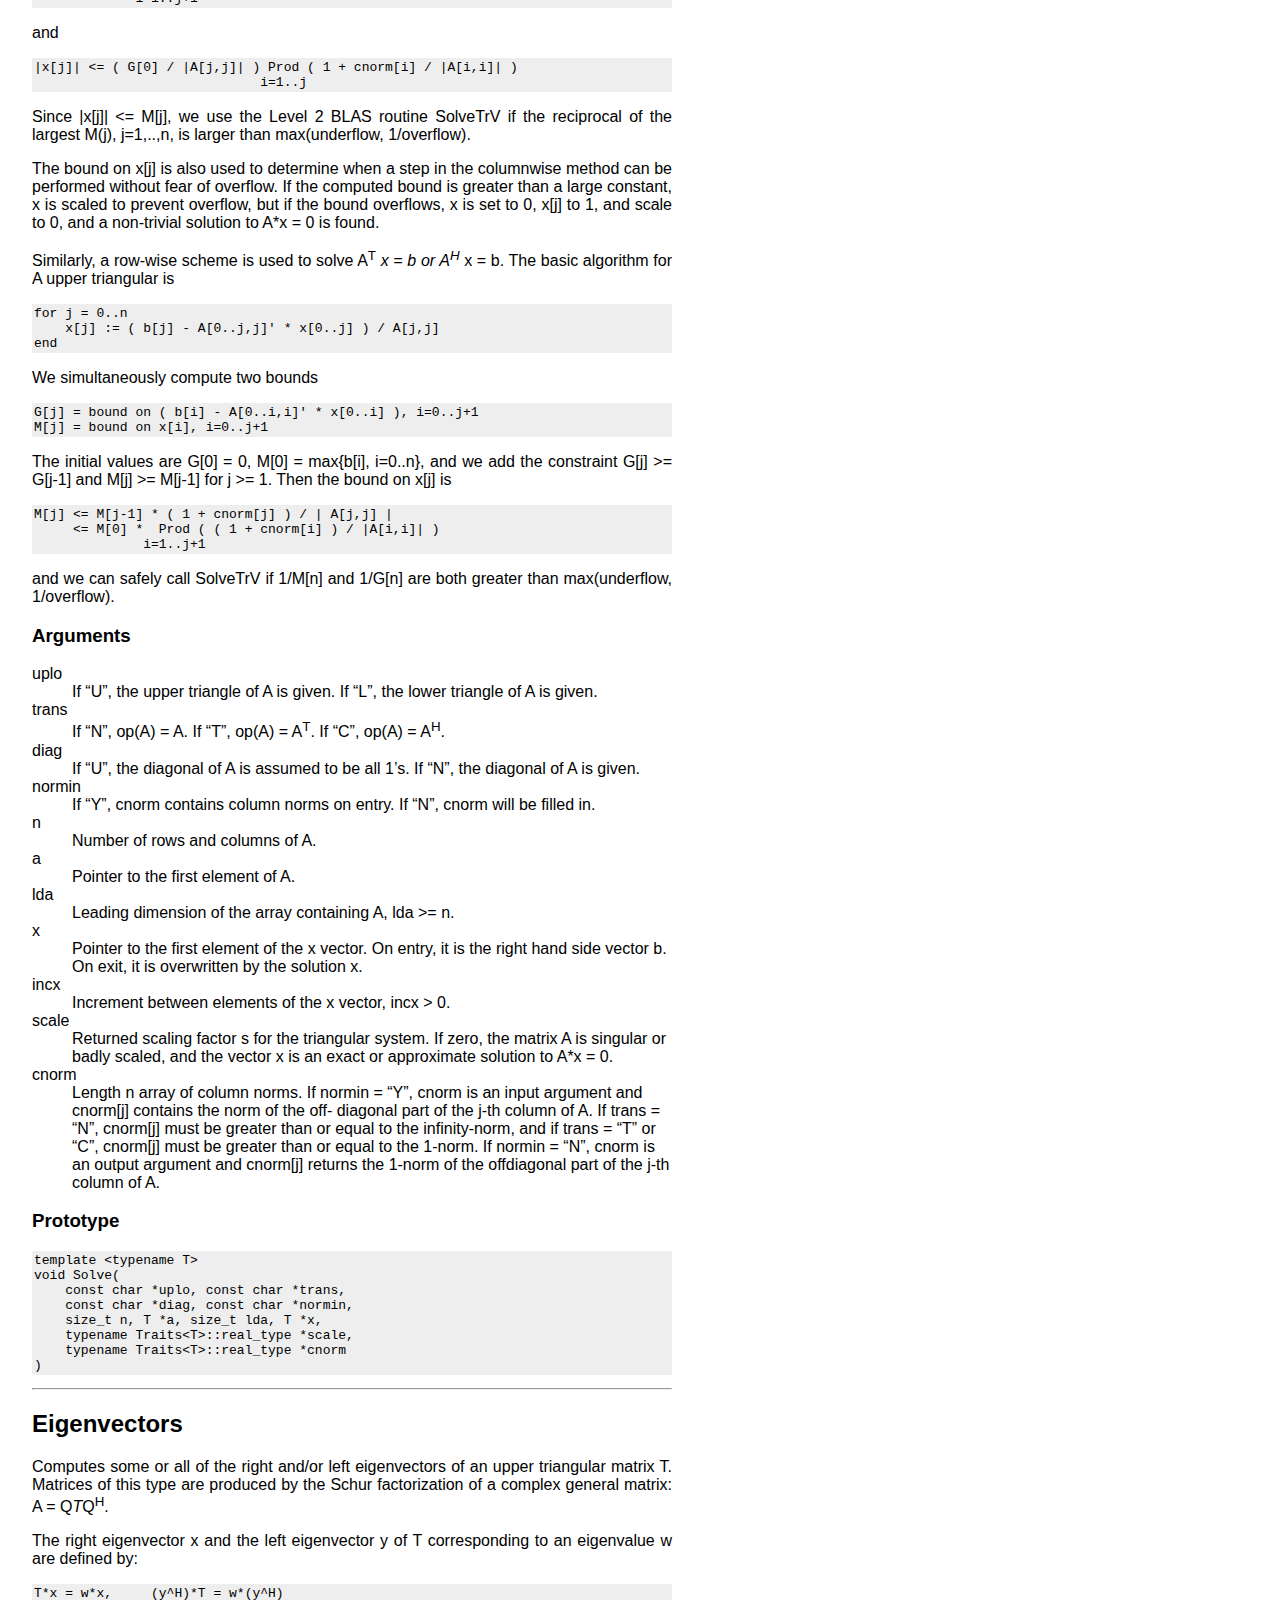
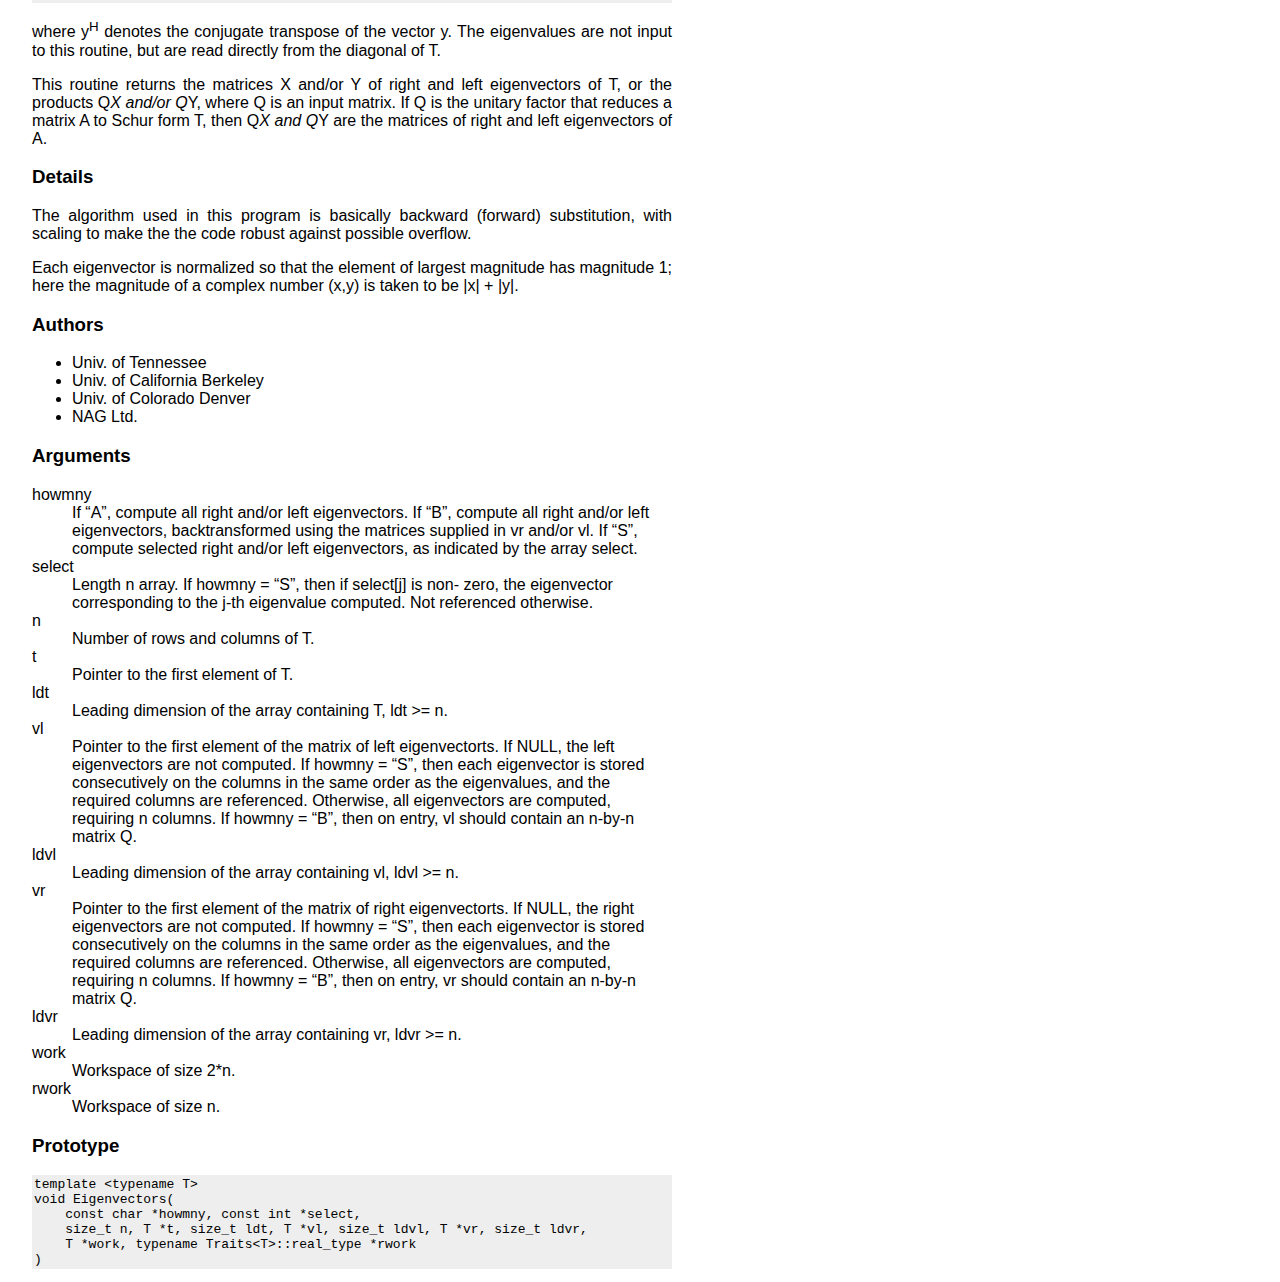
<file: doc/html/Triangular.html>
<html>
<head>
<title>RNP::LA::Triangular</title>
<style type="text/css">
@import url(../style.css);
</style>
</head>
<body>
<ul id=toc>
 <li><a href="#RNP::LA::Triangular">RNP::LA::Triangular</a>
 <ul class="tocsub">
  <li><a href="#Tuning">Tuning</a>
  <ul class="tocsub">
   <li><a href="#Prototype">Prototype</a></li>
  </ul>
  </li>
  <li><a href="#Invert_unblocked">Invert_unblocked</a>
  <ul class="tocsub">
   <li><a href="#Arguments">Arguments</a></li>
   <li><a href="#Prototype">Prototype</a></li>
  </ul>
  </li>
  <li><a href="#Invert">Invert</a>
  <ul class="tocsub">
   <li><a href="#Arguments">Arguments</a></li>
   <li><a href="#Prototype">Prototype</a></li>
  </ul>
  </li>
  <li><a href="#Copy">Copy</a>
  <ul class="tocsub">
   <li><a href="#Arguments">Arguments</a></li>
   <li><a href="#Prototype">Prototype</a></li>
  </ul>
  </li>
  <li><a href="#Solve">Solve</a>
  <ul class="tocsub">
   <li><a href="#Authors">Authors</a></li>
   <li><a href="#Details">Details</a></li>
   <li><a href="#Arguments">Arguments</a></li>
   <li><a href="#Prototype">Prototype</a></li>
  </ul>
  </li>
  <li><a href="#Eigenvectors">Eigenvectors</a>
  <ul class="tocsub">
   <li><a href="#Details">Details</a></li>
   <li><a href="#Authors">Authors</a></li>
   <li><a href="#Arguments">Arguments</a></li>
   <li><a href="#Prototype">Prototype</a></li>
  </ul>
  </li>
 </ul>
 </li>
</ul>
<hr />

<a name="RNP::LA::Triangular"></a>
<h1>RNP::LA::Triangular</h1>

<p>Utility routines dealing with triangular matrices.</p>

<hr />

<a name="Tuning"></a>
<h2>Tuning</h2>

<p>Specialize this class to tune the block sizes.</p>

<a name="Prototype"></a>
<h3>Prototype</h3>

<pre><code>template &lt;typename T&gt;
struct Tuning
</code></pre>

<hr />

<a name="Invert_unblocked"></a>
<h2>Invert_unblocked</h2>

<p>Inverts a triangular matrix in-place.
This corresponds to Lapackk routines _trti2.
This routine uses only level 2 BLAS.</p>

<a name="Arguments"></a>
<h3>Arguments</h3>

<dl>
<dt>uplo</dt>
<dd> If &ldquo;U&rdquo;, the matrix is upper triangular.
 If &ldquo;L&rdquo;, the matrix is lower triangular.</dd>
<dt>diag</dt>
<dd> If &ldquo;U&rdquo;, the matrix is assumed to have only 1&rsquo;s on the diagonal.
 If &ldquo;N&rdquo;, the diagonal is given.</dd>
<dt>n</dt>
<dd> Number of rows and columns of the matrix.</dd>
<dt>a</dt>
<dd> Pointer to the first element of the matrix.</dd>
<dt>lda</dt>
<dd> Leading dimension of the array containing the matrix, lda >= n.</dd>
</dl>

<a name="Prototype"></a>
<h3>Prototype</h3>

<pre><code>template &lt;typename T&gt;
void Invert_unblocked(
    const char *uplo, const char *diag,
    size_t n, T *a, size_t lda
)
</code></pre>

<hr />

<a name="Invert"></a>
<h2>Invert</h2>

<p>Inverts a triangular matrix in-place.
This corresponds to Lapackk routines _trtri.</p>

<a name="Arguments"></a>
<h3>Arguments</h3>

<dl>
<dt>uplo</dt>
<dd> If &ldquo;U&rdquo;, the matrix is upper triangular.
 If &ldquo;L&rdquo;, the matrix is lower triangular.</dd>
<dt>diag</dt>
<dd> If &ldquo;U&rdquo;, the matrix is assumed to have only 1&rsquo;s on the diagonal.
 If &ldquo;N&rdquo;, the diagonal is given.</dd>
<dt>n</dt>
<dd> Number of rows and columns of the matrix.</dd>
<dt>a</dt>
<dd> Pointer to the first element of the matrix.</dd>
<dt>lda</dt>
<dd> Leading dimension of the array containing the matrix, lda >= n.</dd>
</dl>

<a name="Prototype"></a>
<h3>Prototype</h3>

<pre><code>template &lt;typename T&gt;
int Invert(
    const char *uplo, const char *diag,
    size_t n, T *a, size_t lda
)
</code></pre>

<hr />

<a name="Copy"></a>
<h2>Copy</h2>

<p>Copies a triangular matrix.</p>

<a name="Arguments"></a>
<h3>Arguments</h3>

<dl>
<dt>uplo</dt>
<dd> If &ldquo;U&rdquo;, the matrix is upper triangular.
  If &ldquo;L&rdquo;, the matrix is lower triangular.</dd>
<dt>diag</dt>
<dd> If &ldquo;U&rdquo;, the matrix is assumed to have only 1&rsquo;s on the diagonal.
  If &ldquo;N&rdquo;, the diagonal is given.</dd>
<dt>m</dt>
<dd> Number of rows of the matrix.</dd>
<dt>n</dt>
<dd> Number of columns of the matrix.</dd>
<dt>src</dt>
<dd> Pointer to the first element of the source matrix.</dd>
<dt>ldsrc</dt>
<dd> Leading dimension of the array containing the source
  matrix, ldsrc >= m.</dd>
<dt>dst</dt>
<dd> Pointer to the first element of the destination matrix.</dd>
<dt>lddst</dt>
<dd> Leading dimension of the array containing the destination
  matrix, lddst >= m.</dd>
</dl>

<a name="Prototype"></a>
<h3>Prototype</h3>

<pre><code>template &lt;typename T&gt;
void Copy(
    const char *uplo, const char *diag, size_t m, size_t n,
    const T* src, size_t ldsrc,
    T* dst, size_t lddst
)
</code></pre>

<hr />

<a name="Solve"></a>
<h2>Solve</h2>

<p>Solves a triangular system of equations with the scale factor set
to prevent overflow. This routine solves one of the triangular
systems</p>

<pre><code>A * x = s*b,  A^T * x = s*b,  or  A^H * x = s*b,
</code></pre>

<p>with scaling to prevent overflow. Here A is an upper or lower
triangular matrix, A<sup>T</sup> denotes the transpose of A, A<sup>H</sup> denotes the
conjugate transpose of A, x and b are n-element vectors, and s is a
scaling factor, usually less than or equal to 1, chosen so that the
components of x will be less than the overflow threshold.  If the
unscaled problem will not cause overflow, the Level 2 BLAS routine
SolveTrV is called. If the matrix A is singular (A[j,j] = 0 for
some j), then s is set to 0 and a non-trivial solution to A*x = 0
is returned.
This corresponds to Lapackk routines _latrs.</p>

<a name="Authors"></a>
<h3>Authors</h3>

<ul>
<li>Univ. of Tennessee</li>
<li>Univ. of California Berkeley</li>
<li>Univ. of Colorado Denver</li>
<li>NAG Ltd.</li>
</ul>


<a name="Details"></a>
<h3>Details</h3>

<p>A rough bound on x is computed; if that is less than overflow,
SolveTrV is called, otherwise, specific code is used which checks
for possible overflow or divide-by-zero at every operation.</p>

<p>A columnwise scheme is used for solving A*x = b. The basic algorithm
if A is lower triangular is</p>

<pre><code>x[0..n] := b[0..n]
for j = 0..n
    x[j] /= A[j,j]
    x[j+1..n] -= x[j] * A[j+1..n,j]
end
</code></pre>

<p>Define bounds on the components of x after j iterations of the loop:</p>

<pre><code>M[j] = bound on x[0..j]
G[j] = bound on x[j+1..n]
</code></pre>

<p>Initially, let M[0] = 0 and G[0] = max{x[i], i=0..n}.
Then for iteration j+1 we have</p>

<pre><code>M[j+1] &lt;= G[j] / | A[j+1,j+1] |
G[j+1] &lt;= G[j] + M[j+1] * | A[j+2..n,j+1] |
       &lt;= G[j] ( 1 + cnorm(j+1) / | A[j+1,j+1] | )
</code></pre>

<p>where CNORM(j+1) is greater than or equal to the infinity-norm of
column j+1 of A, not counting the diagonal.  Hence</p>

<pre><code>G[j] &lt;= G[0]  Prod ( 1 + cnorm[i] / | A[i,i] | )
             i=1..j+1
</code></pre>

<p>and</p>

<pre><code>|x[j]| &lt;= ( G[0] / |A[j,j]| ) Prod ( 1 + cnorm[i] / |A[i,i]| )
                             i=1..j
</code></pre>

<p>Since |x[j]| &lt;= M[j], we use the Level 2 BLAS routine SolveTrV
if the reciprocal of the largest M(j), j=1,..,n, is larger than
max(underflow, 1/overflow).</p>

<p>The bound on x[j] is also used to determine when a step in the
columnwise method can be performed without fear of overflow.  If
the computed bound is greater than a large constant, x is scaled to
prevent overflow, but if the bound overflows, x is set to 0, x[j] to
1, and scale to 0, and a non-trivial solution to A*x = 0 is found.</p>

<p>Similarly, a row-wise scheme is used to solve A<sup>T</sup> <em>x = b  or
A<sup>H</sup> </em>x = b.  The basic algorithm for A upper triangular is</p>

<pre><code>for j = 0..n
    x[j] := ( b[j] - A[0..j,j]' * x[0..j] ) / A[j,j]
end
</code></pre>

<p>We simultaneously compute two bounds</p>

<pre><code>G[j] = bound on ( b[i] - A[0..i,i]' * x[0..i] ), i=0..j+1
M[j] = bound on x[i], i=0..j+1
</code></pre>

<p>The initial values are G[0] = 0, M[0] = max{b[i], i=0..n}, and we
add the constraint G[j] >= G[j-1] and M[j] >= M[j-1] for j >= 1.
Then the bound on x[j] is</p>

<pre><code>M[j] &lt;= M[j-1] * ( 1 + cnorm[j] ) / | A[j,j] |
     &lt;= M[0] *  Prod ( ( 1 + cnorm[i] ) / |A[i,i]| )
              i=1..j+1
</code></pre>

<p>and we can safely call SolveTrV if 1/M[n] and 1/G[n] are both greater
than max(underflow, 1/overflow).</p>

<a name="Arguments"></a>
<h3>Arguments</h3>

<dl>
<dt>uplo</dt>
<dd> If &ldquo;U&rdquo;, the upper triangle of A is given.
   If &ldquo;L&rdquo;, the lower triangle of A is given.</dd>
<dt>trans</dt>
<dd> If &ldquo;N&rdquo;, op(A) = A. If &ldquo;T&rdquo;, op(A) = A<sup>T</sup>. If &ldquo;C&rdquo;, op(A) = A<sup>H</sup>.</dd>
<dt>diag</dt>
<dd> If &ldquo;U&rdquo;, the diagonal of A is assumed to be all 1&rsquo;s.
   If &ldquo;N&rdquo;, the diagonal of A is given.</dd>
<dt>normin</dt>
<dd> If &ldquo;Y&rdquo;, cnorm contains column norms on entry.
   If &ldquo;N&rdquo;, cnorm will be filled in.</dd>
<dt>n</dt>
<dd> Number of rows and columns of A.</dd>
<dt>a</dt>
<dd> Pointer to the first element of A.</dd>
<dt>lda</dt>
<dd> Leading dimension of the array containing A, lda >= n.</dd>
<dt>x</dt>
<dd> Pointer to the first element of the x vector. On entry, it
   is the right hand side vector b. On exit, it is overwritten
   by the solution x.</dd>
<dt>incx</dt>
<dd> Increment between elements of the x vector, incx > 0.</dd>
<dt>scale</dt>
<dd> Returned scaling factor s for the triangular system. If zero,
  the matrix A is singular or badly scaled, and the vector x
  is an exact or approximate solution to A*x = 0.</dd>
<dt>cnorm</dt>
<dd> Length n array of column norms. If normin = &ldquo;Y&rdquo;, cnorm is an
  input argument and cnorm[j] contains the norm of the off-
  diagonal part of the j-th column of A. If trans = &ldquo;N&rdquo;,
  cnorm[j] must be greater than or equal to the infinity-norm,
  and if trans = &ldquo;T&rdquo; or &ldquo;C&rdquo;, cnorm[j] must be greater than or
  equal to the 1-norm. If normin = &ldquo;N&rdquo;, cnorm is an output
  argument and cnorm[j] returns the 1-norm of the offdiagonal
  part of the j-th column of A.</dd>
</dl>

<a name="Prototype"></a>
<h3>Prototype</h3>

<pre><code>template &lt;typename T&gt;
void Solve(
    const char *uplo, const char *trans,
    const char *diag, const char *normin,
    size_t n, T *a, size_t lda, T *x,
    typename Traits&lt;T&gt;::real_type *scale,
    typename Traits&lt;T&gt;::real_type *cnorm
)
</code></pre>

<hr />

<a name="Eigenvectors"></a>
<h2>Eigenvectors</h2>

<p>Computes some or all of the right and/or left eigenvectors of an
upper triangular matrix T.
Matrices of this type are produced by the Schur factorization of
a complex general matrix: A = Q<em>T</em>Q<sup>H</sup>.</p>

<p>The right eigenvector x and the left eigenvector y of T corresponding
to an eigenvalue w are defined by:</p>

<pre><code>T*x = w*x,     (y^H)*T = w*(y^H)
</code></pre>

<p>where y<sup>H</sup> denotes the conjugate transpose of the vector y.
The eigenvalues are not input to this routine, but are read directly
from the diagonal of T.</p>

<p>This routine returns the matrices X and/or Y of right and left
eigenvectors of T, or the products Q<em>X and/or Q</em>Y, where Q is an
input matrix.  If Q is the unitary factor that reduces a matrix A to
Schur form T, then Q<em>X and Q</em>Y are the matrices of right and left
eigenvectors of A.</p>

<a name="Details"></a>
<h3>Details</h3>

<p>The algorithm used in this program is basically backward (forward)
substitution, with scaling to make the the code robust against
possible overflow.</p>

<p>Each eigenvector is normalized so that the element of largest
magnitude has magnitude 1; here the magnitude of a complex number
(x,y) is taken to be |x| + |y|.</p>

<a name="Authors"></a>
<h3>Authors</h3>

<ul>
<li>Univ. of Tennessee</li>
<li>Univ. of California Berkeley</li>
<li>Univ. of Colorado Denver</li>
<li>NAG Ltd.</li>
</ul>


<a name="Arguments"></a>
<h3>Arguments</h3>

<dl>
<dt>howmny</dt>
<dd> If &ldquo;A&rdquo;, compute all right and/or left eigenvectors.
   If &ldquo;B&rdquo;, compute all right and/or left eigenvectors,
   backtransformed using the matrices supplied in vr and/or vl.
   If &ldquo;S&rdquo;, compute selected right and/or left eigenvectors,
   as indicated by the array select.</dd>
<dt>select</dt>
<dd> Length n array. If howmny = &ldquo;S&rdquo;, then if select[j] is non-
   zero, the eigenvector corresponding to the j-th eigenvalue
   computed. Not referenced otherwise.</dd>
<dt>n</dt>
<dd> Number of rows and columns of T.</dd>
<dt>t</dt>
<dd> Pointer to the first element of T.</dd>
<dt>ldt</dt>
<dd> Leading dimension of the array containing T, ldt >= n.</dd>
<dt>vl</dt>
<dd> Pointer to the first element of the matrix of left
   eigenvectorts. If NULL, the left eigenvectors are not
   computed. If howmny = &ldquo;S&rdquo;, then each eigenvector is stored
   consecutively on the columns in the same order as the
   eigenvalues, and the required columns are referenced.
   Otherwise, all eigenvectors are computed, requiring n
   columns. If howmny = &ldquo;B&rdquo;, then on entry, vl should contain
   an n-by-n matrix Q.</dd>
<dt>ldvl</dt>
<dd> Leading dimension of the array containing vl, ldvl >= n.</dd>
<dt>vr</dt>
<dd> Pointer to the first element of the matrix of right
   eigenvectorts. If NULL, the right eigenvectors are not
   computed. If howmny = &ldquo;S&rdquo;, then each eigenvector is stored
   consecutively on the columns in the same order as the
   eigenvalues, and the required columns are referenced.
   Otherwise, all eigenvectors are computed, requiring n
   columns. If howmny = &ldquo;B&rdquo;, then on entry, vr should contain
   an n-by-n matrix Q.</dd>
<dt>ldvr</dt>
<dd> Leading dimension of the array containing vr, ldvr >= n.</dd>
<dt>work</dt>
<dd> Workspace of size 2*n.</dd>
<dt>rwork</dt>
<dd> Workspace of size n.</dd>
</dl>

<a name="Prototype"></a>
<h3>Prototype</h3>

<pre><code>template &lt;typename T&gt;
void Eigenvectors(
    const char *howmny, const int *select,
    size_t n, T *t, size_t ldt, T *vl, size_t ldvl, T *vr, size_t ldvr,
    T *work, typename Traits&lt;T&gt;::real_type *rwork
)
</code></pre>
</body>
</html>
</file>
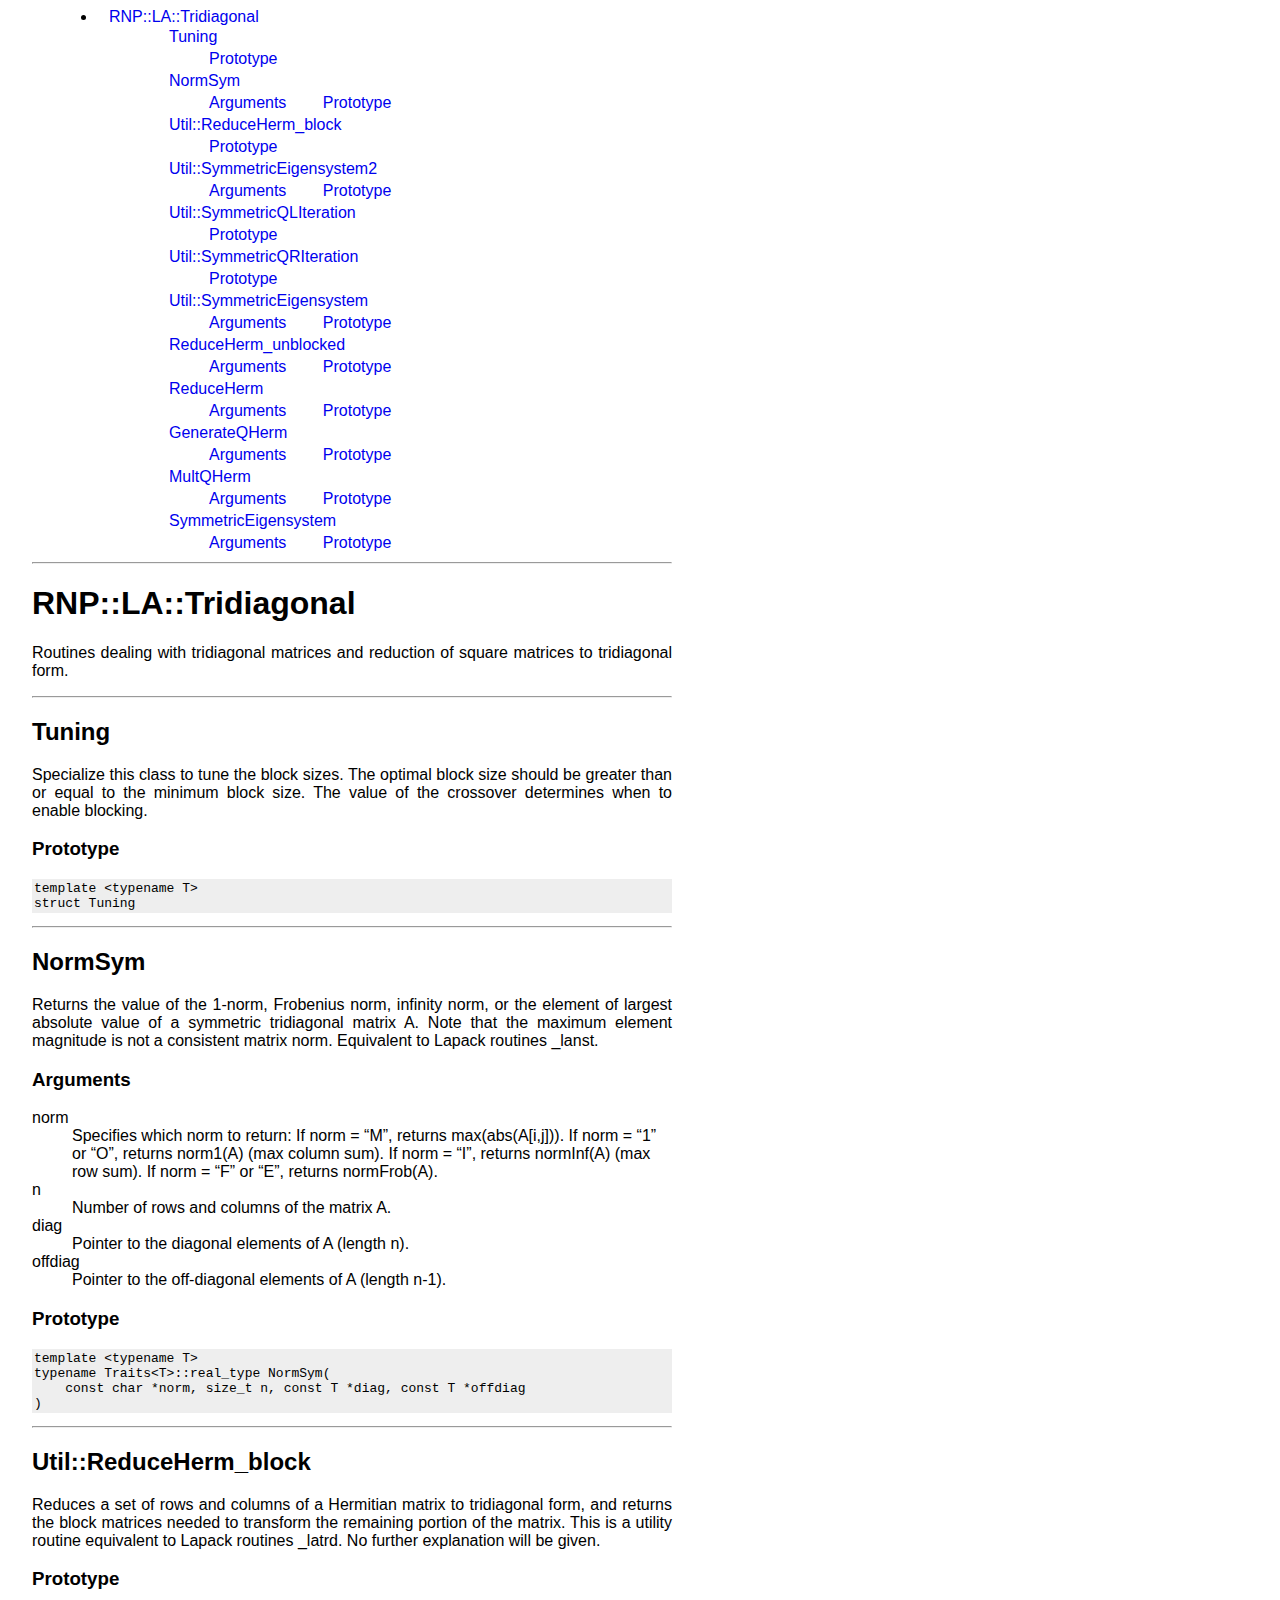
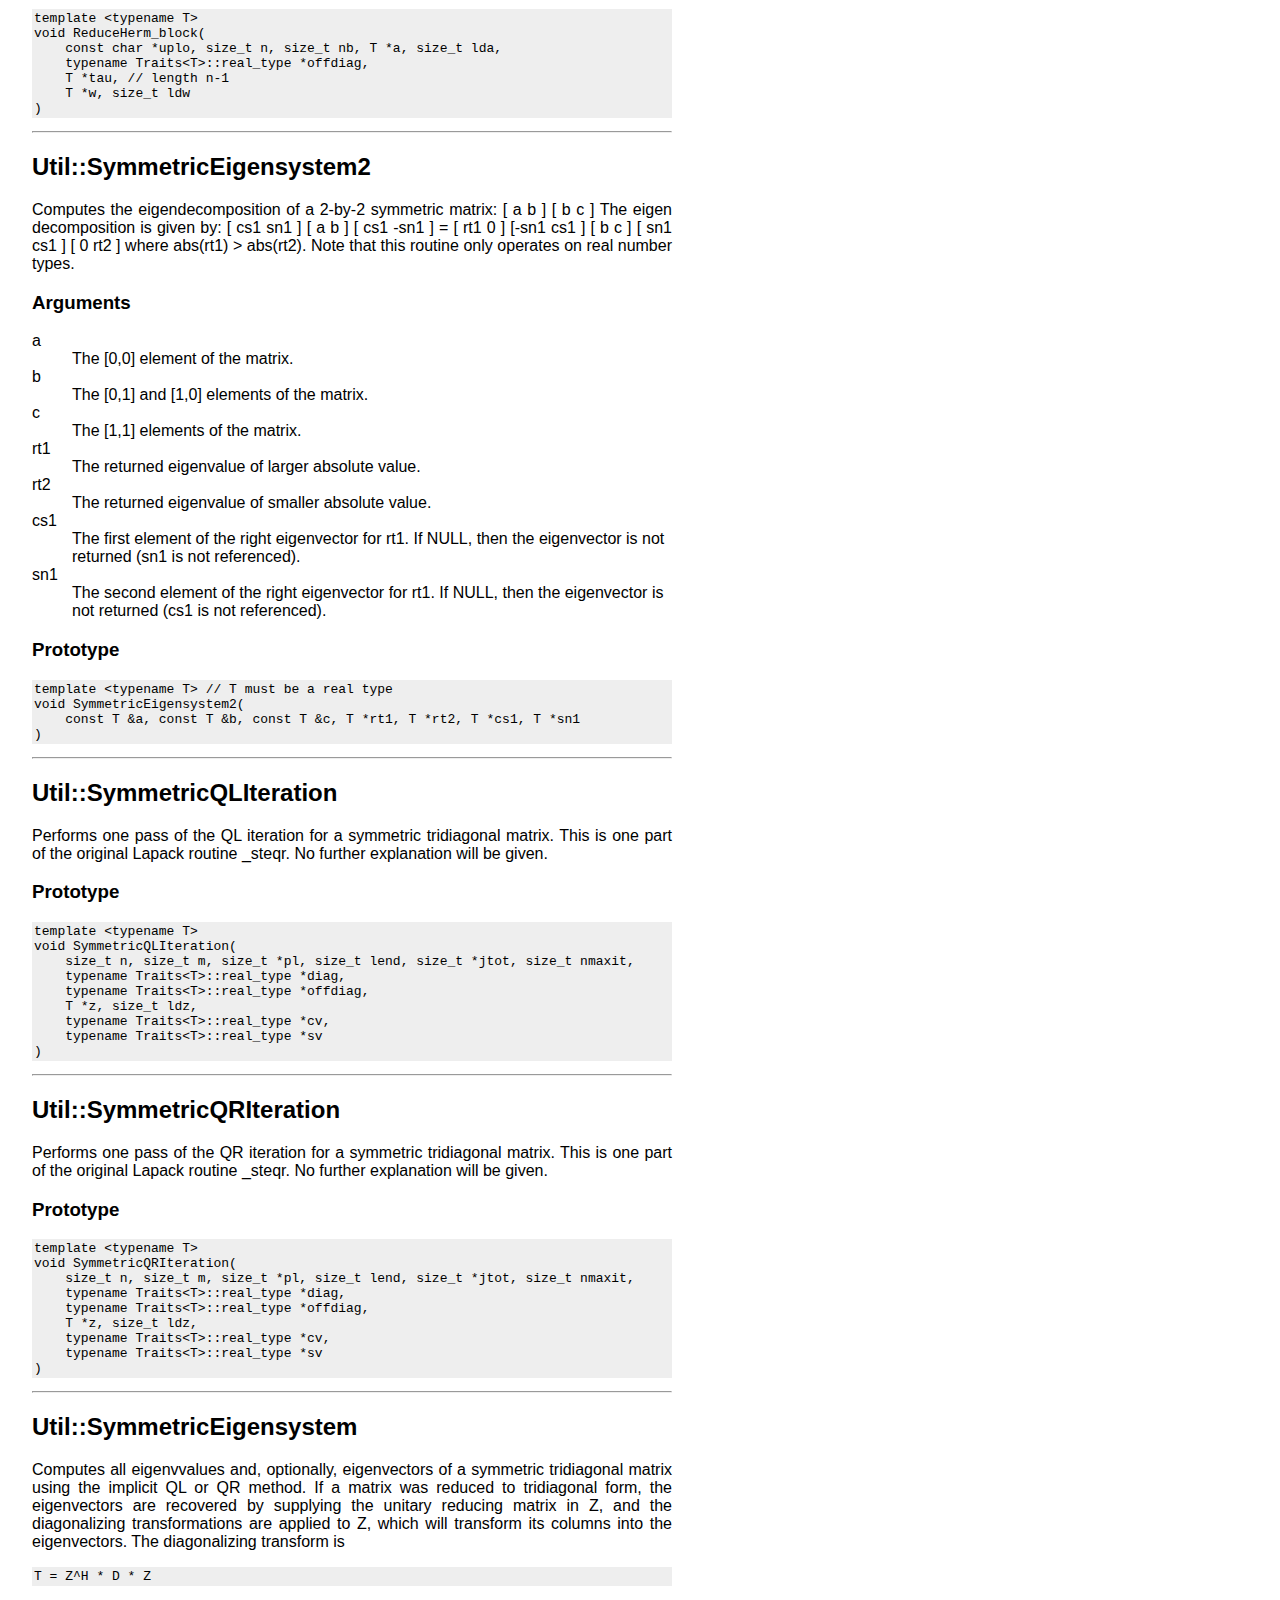
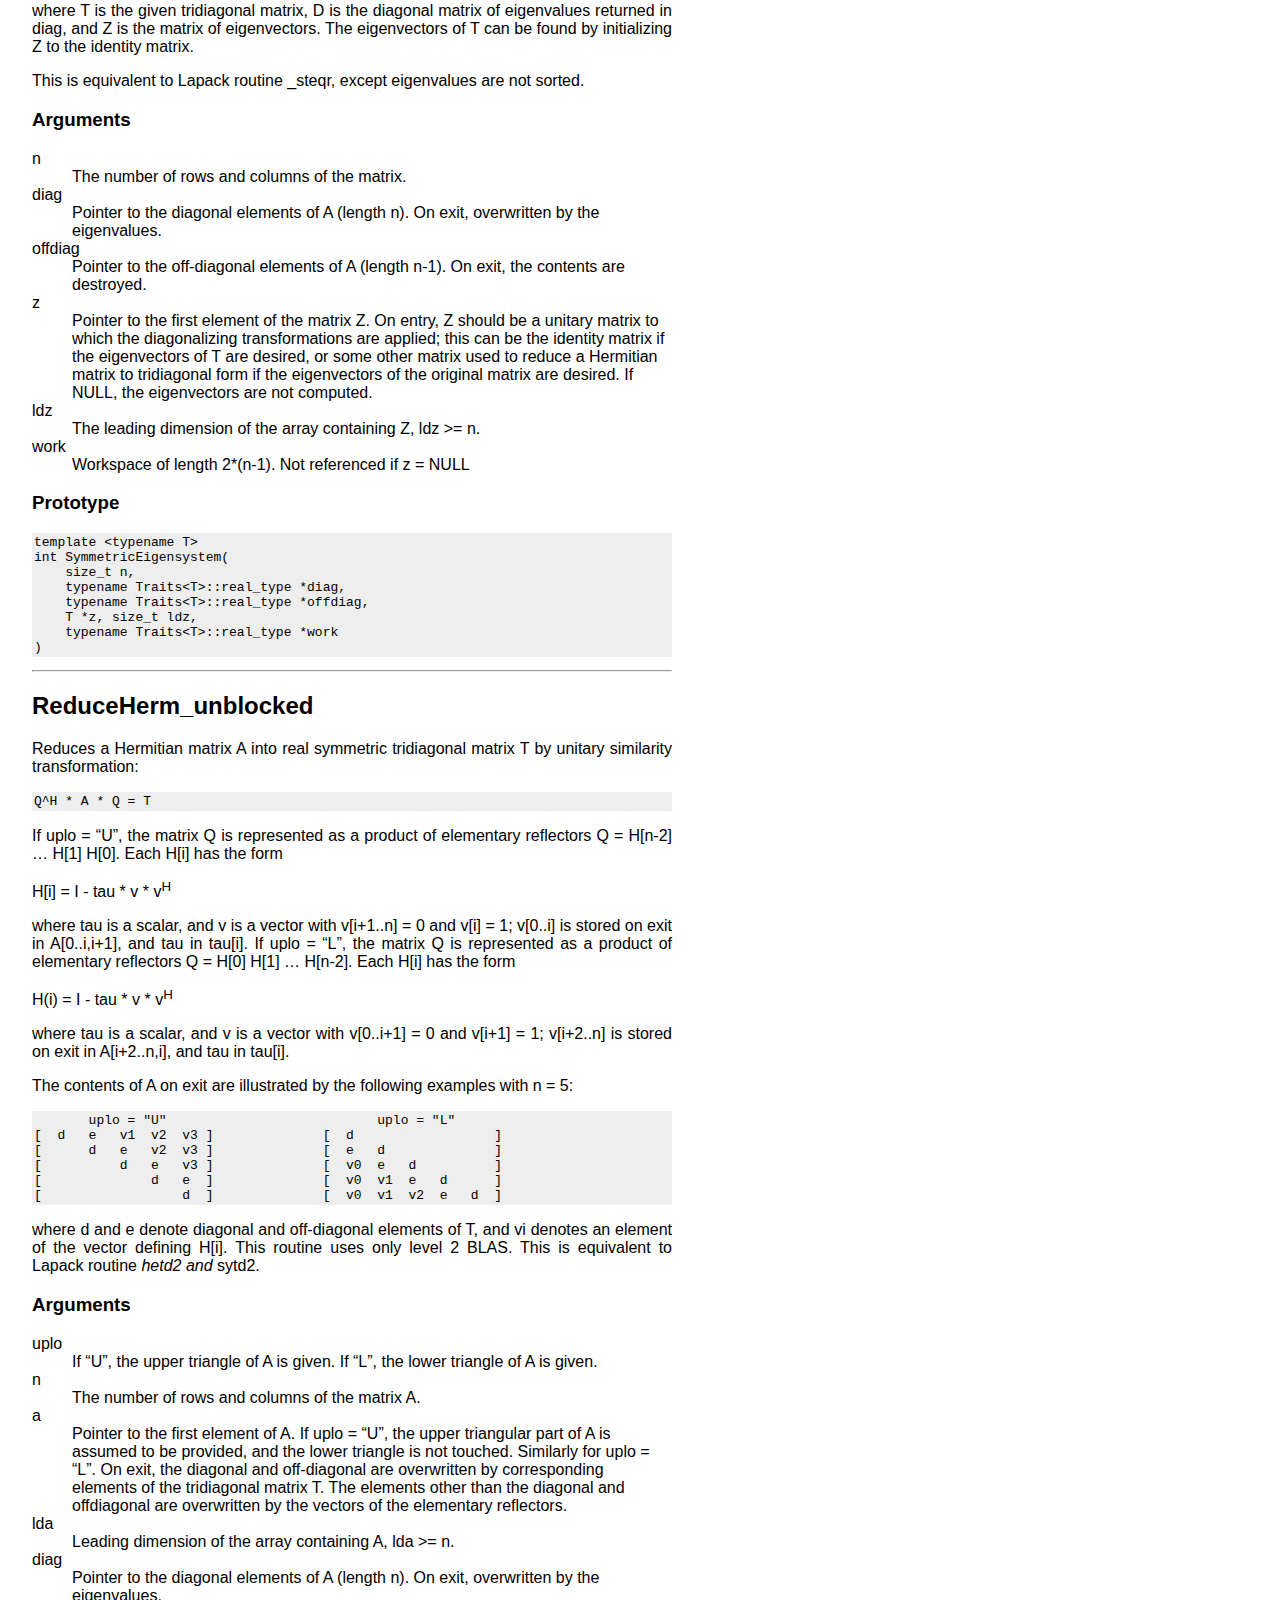
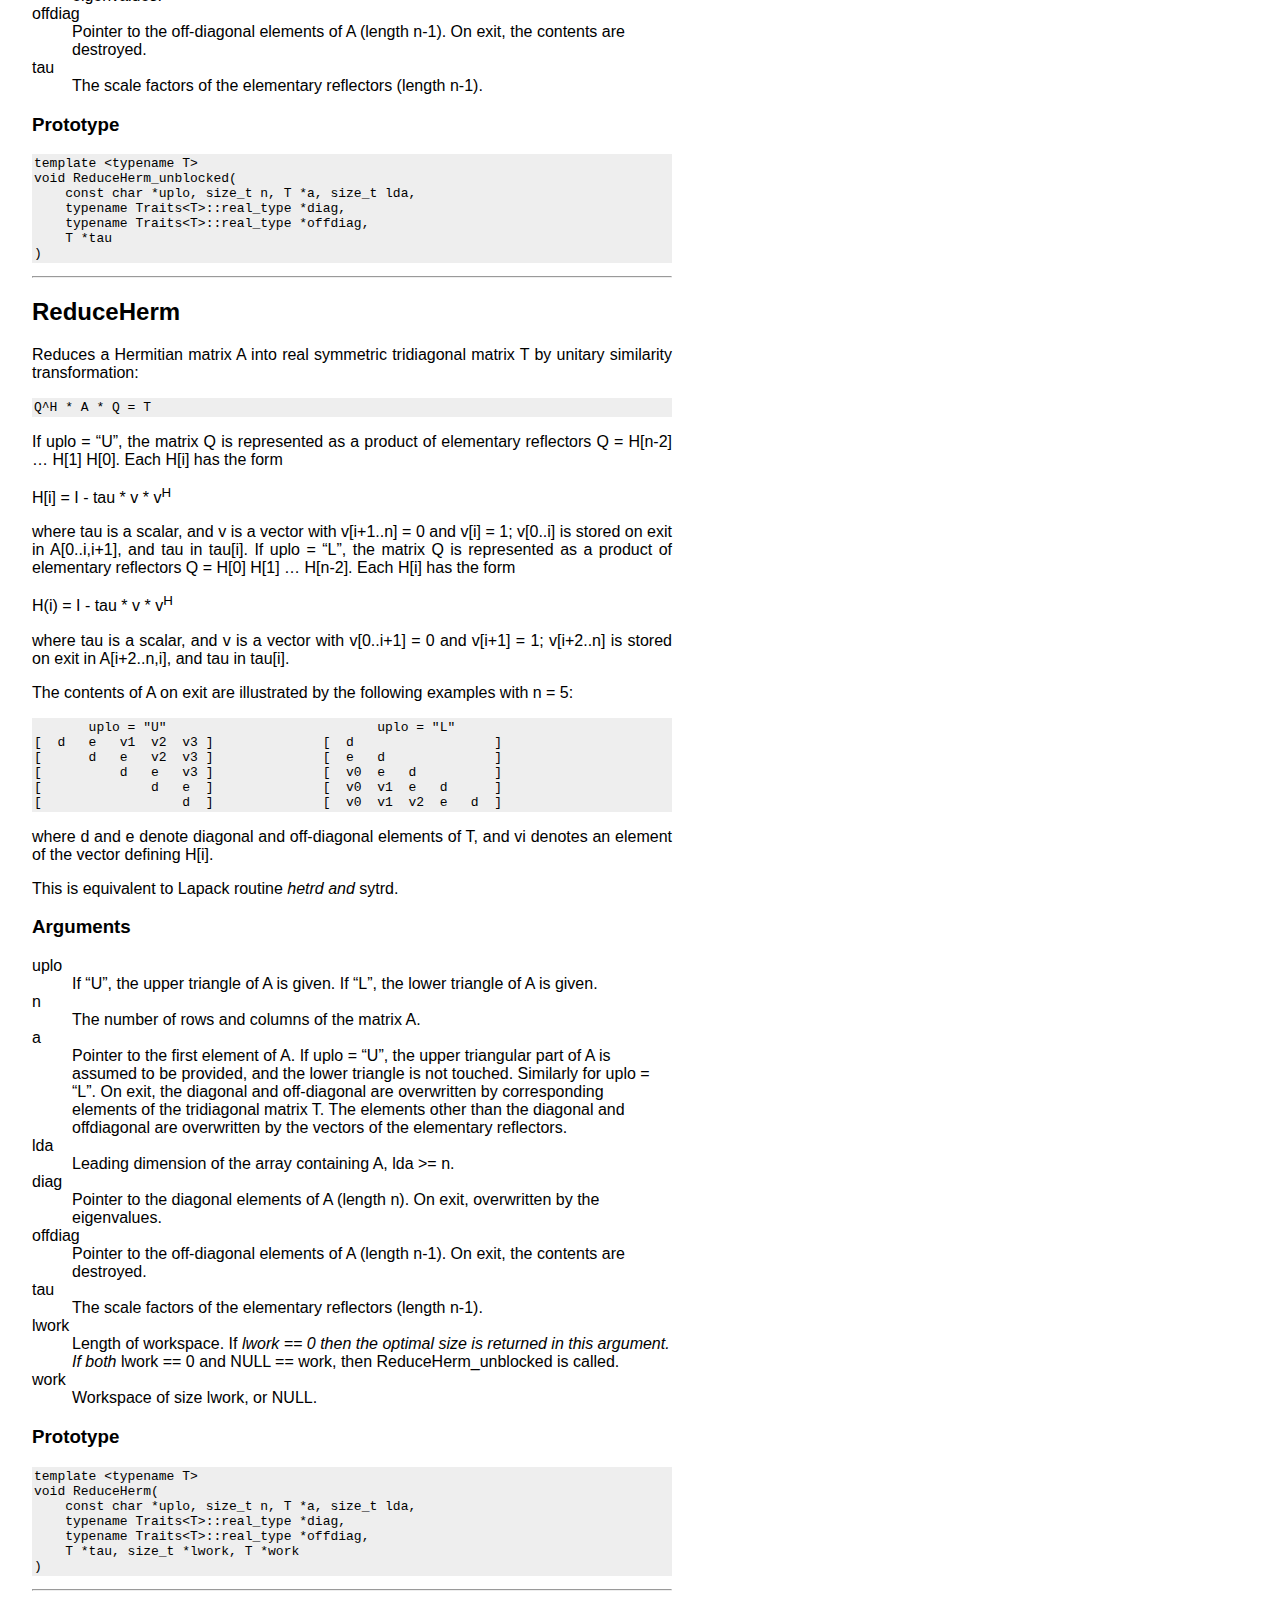
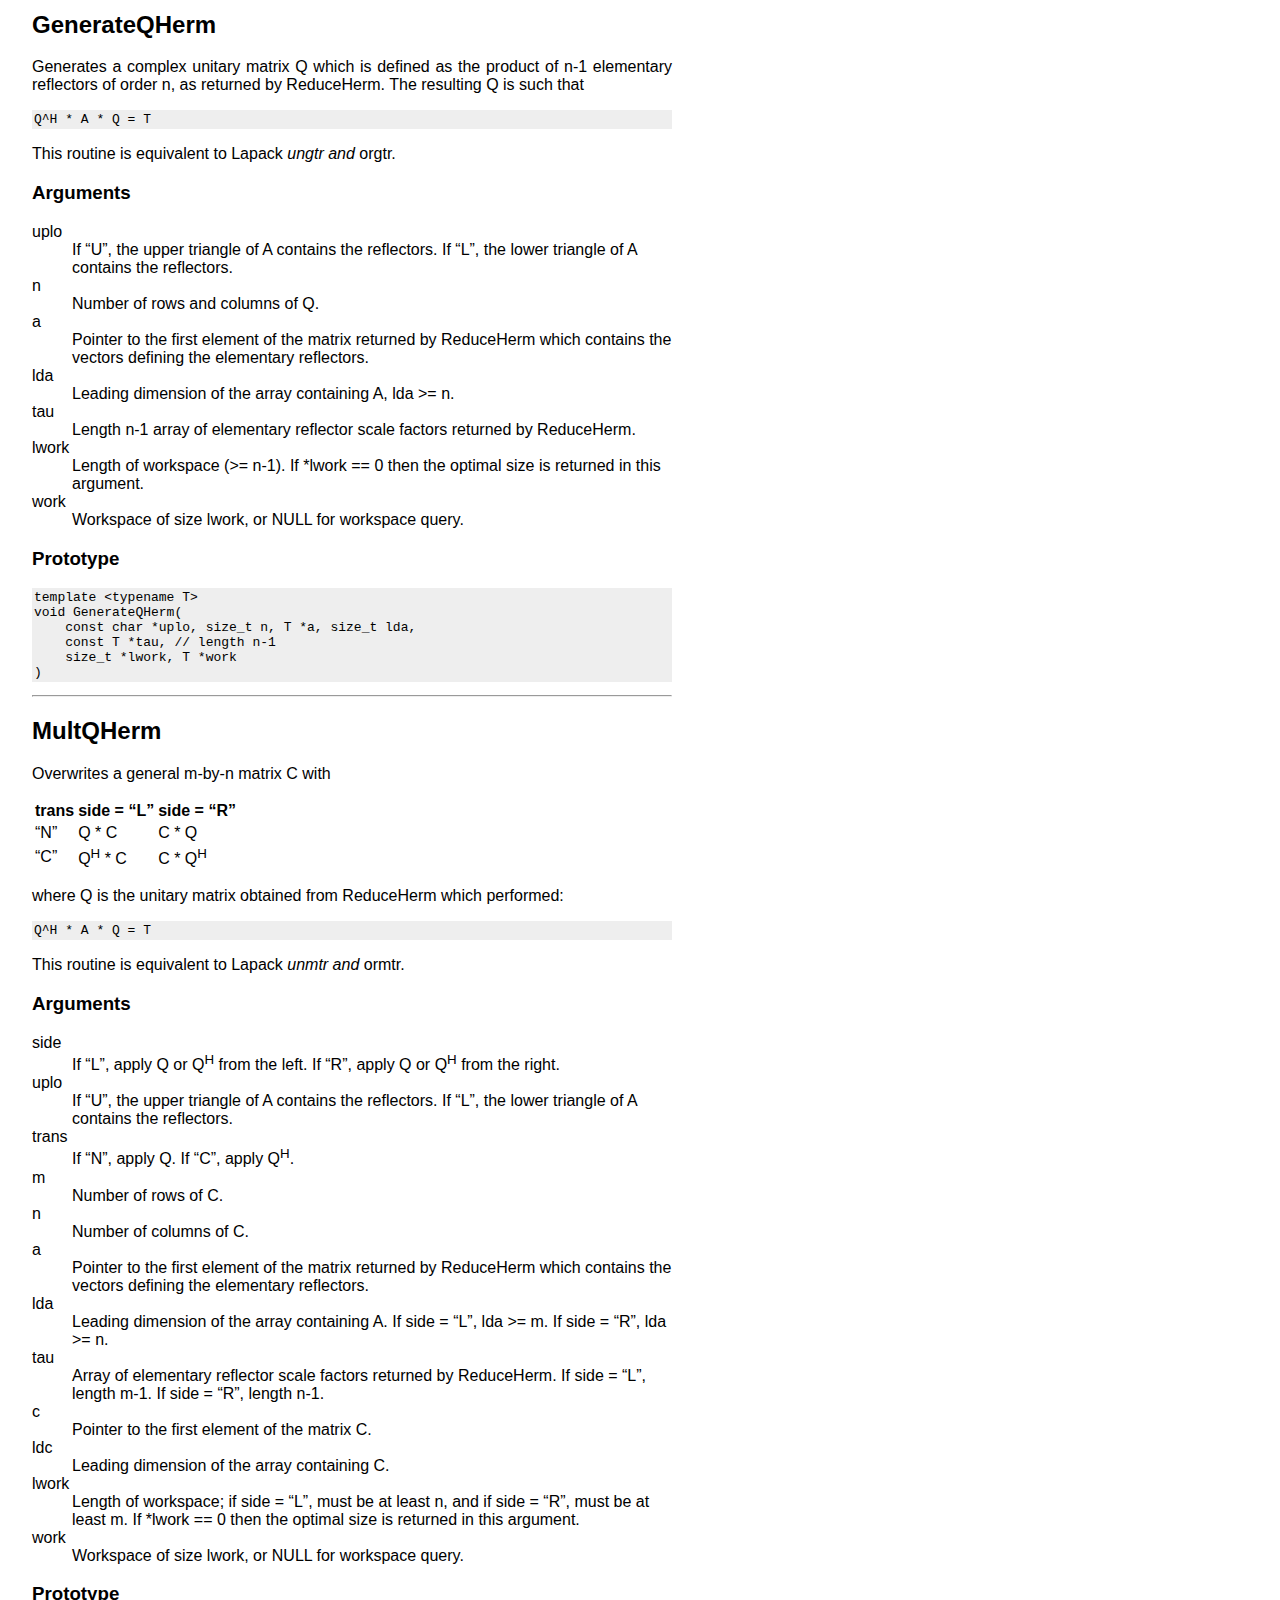
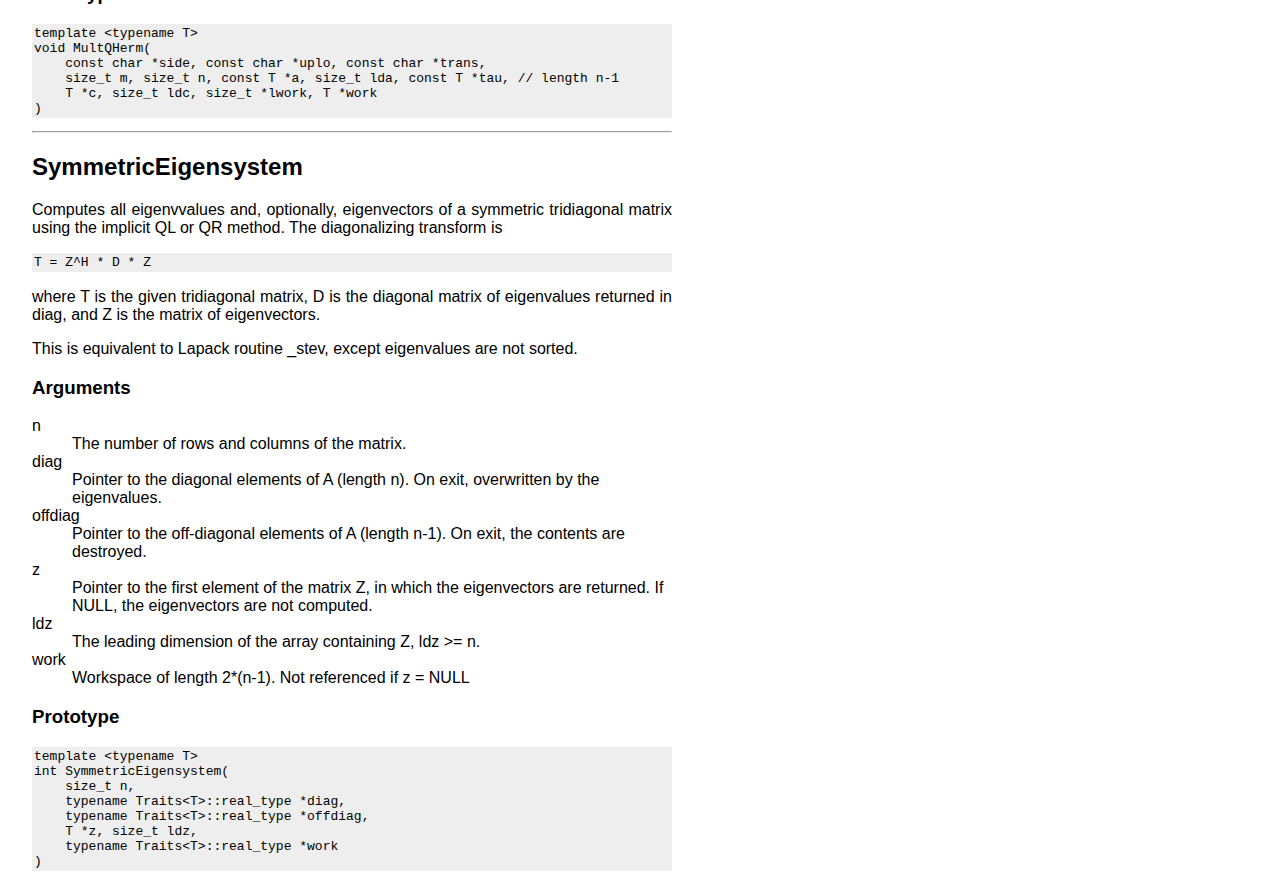
<file: doc/html/Tridiagonal.html>
<html>
<head>
<title>RNP::LA::Tridiagonal</title>
<style type="text/css">
@import url(../style.css);
</style>
</head>
<body>
<ul id=toc>
 <li><a href="#RNP::LA::Tridiagonal">RNP::LA::Tridiagonal</a>
 <ul class="tocsub">
  <li><a href="#Tuning">Tuning</a>
  <ul class="tocsub">
   <li><a href="#Prototype">Prototype</a></li>
  </ul>
  </li>
  <li><a href="#NormSym">NormSym</a>
  <ul class="tocsub">
   <li><a href="#Arguments">Arguments</a></li>
   <li><a href="#Prototype">Prototype</a></li>
  </ul>
  </li>
  <li><a href="#Util::ReduceHerm_block">Util::ReduceHerm_block</a>
  <ul class="tocsub">
   <li><a href="#Prototype">Prototype</a></li>
  </ul>
  </li>
  <li><a href="#Util::SymmetricEigensystem2">Util::SymmetricEigensystem2</a>
  <ul class="tocsub">
   <li><a href="#Arguments">Arguments</a></li>
   <li><a href="#Prototype">Prototype</a></li>
  </ul>
  </li>
  <li><a href="#Util::SymmetricQLIteration">Util::SymmetricQLIteration</a>
  <ul class="tocsub">
   <li><a href="#Prototype">Prototype</a></li>
  </ul>
  </li>
  <li><a href="#Util::SymmetricQRIteration">Util::SymmetricQRIteration</a>
  <ul class="tocsub">
   <li><a href="#Prototype">Prototype</a></li>
  </ul>
  </li>
  <li><a href="#Util::SymmetricEigensystem">Util::SymmetricEigensystem</a>
  <ul class="tocsub">
   <li><a href="#Arguments">Arguments</a></li>
   <li><a href="#Prototype">Prototype</a></li>
  </ul>
  </li>
  <li><a href="#ReduceHerm_unblocked">ReduceHerm_unblocked</a>
  <ul class="tocsub">
   <li><a href="#Arguments">Arguments</a></li>
   <li><a href="#Prototype">Prototype</a></li>
  </ul>
  </li>
  <li><a href="#ReduceHerm">ReduceHerm</a>
  <ul class="tocsub">
   <li><a href="#Arguments">Arguments</a></li>
   <li><a href="#Prototype">Prototype</a></li>
  </ul>
  </li>
  <li><a href="#GenerateQHerm">GenerateQHerm</a>
  <ul class="tocsub">
   <li><a href="#Arguments">Arguments</a></li>
   <li><a href="#Prototype">Prototype</a></li>
  </ul>
  </li>
  <li><a href="#MultQHerm">MultQHerm</a>
  <ul class="tocsub">
   <li><a href="#Arguments">Arguments</a></li>
   <li><a href="#Prototype">Prototype</a></li>
  </ul>
  </li>
  <li><a href="#SymmetricEigensystem">SymmetricEigensystem</a>
  <ul class="tocsub">
   <li><a href="#Arguments">Arguments</a></li>
   <li><a href="#Prototype">Prototype</a></li>
  </ul>
  </li>
 </ul>
 </li>
</ul>
<hr />

<a name="RNP::LA::Tridiagonal"></a>
<h1>RNP::LA::Tridiagonal</h1>

<p>Routines dealing with tridiagonal matrices and reduction of square
matrices to tridiagonal form.</p>

<hr />

<a name="Tuning"></a>
<h2>Tuning</h2>

<p>Specialize this class to tune the block sizes. The optimal block
size should be greater than or equal to the minimum block size.
The value of the crossover determines when to enable blocking.</p>

<a name="Prototype"></a>
<h3>Prototype</h3>

<pre><code>template &lt;typename T&gt;
struct Tuning
</code></pre>

<hr />

<a name="NormSym"></a>
<h2>NormSym</h2>

<p>Returns the value of the 1-norm, Frobenius norm, infinity norm, or
the  element of largest absolute value of a symmetric tridiagonal
matrix A. Note that the maximum element magnitude is not a
consistent matrix norm.
Equivalent to Lapack routines _lanst.</p>

<a name="Arguments"></a>
<h3>Arguments</h3>

<dl>
<dt>norm</dt>
<dd> Specifies which norm to return:
      If norm = &ldquo;M&rdquo;, returns max(abs(A[i,j])).
      If norm = &ldquo;1&rdquo; or &ldquo;O&rdquo;, returns norm1(A) (max column sum).
      If norm = &ldquo;I&rdquo;, returns normInf(A) (max row sum).
      If norm = &ldquo;F&rdquo; or &ldquo;E&rdquo;, returns normFrob(A).</dd>
<dt>n</dt>
<dd> Number of rows and columns of the matrix A.</dd>
<dt>diag</dt>
<dd> Pointer to the diagonal elements of A (length n).</dd>
<dt>offdiag</dt>
<dd> Pointer to the off-diagonal elements of A (length n-1).</dd>
</dl>

<a name="Prototype"></a>
<h3>Prototype</h3>

<pre><code>template &lt;typename T&gt;
typename Traits&lt;T&gt;::real_type NormSym(
    const char *norm, size_t n, const T *diag, const T *offdiag
)
</code></pre>

<hr />

<a name="Util::ReduceHerm_block"></a>
<h2>Util::ReduceHerm_block</h2>

<p>Reduces a set of rows and columns of a Hermitian matrix to
tridiagonal form, and returns the block matrices needed to transform
the remaining portion of the matrix. This is a utility routine
equivalent to Lapack routines _latrd. No further explanation will
be given.</p>

<a name="Prototype"></a>
<h3>Prototype</h3>

<pre><code>template &lt;typename T&gt;
void ReduceHerm_block(
    const char *uplo, size_t n, size_t nb, T *a, size_t lda,
    typename Traits&lt;T&gt;::real_type *offdiag,
    T *tau, // length n-1
    T *w, size_t ldw
)
</code></pre>

<hr />

<a name="Util::SymmetricEigensystem2"></a>
<h2>Util::SymmetricEigensystem2</h2>

<p>Computes the eigendecomposition of a 2-by-2 symmetric matrix:
    [ a b ]
    [ b c ]
The eigen decomposition is given by:
    [ cs1 sn1 ] [ a b ] [ cs1 -sn1 ] = [ rt1  0  ]
    [-sn1 cs1 ] [ b c ] [ sn1  cs1 ]   [  0  rt2 ]
where abs(rt1) > abs(rt2). Note that this routine only operates on
real number types.</p>

<a name="Arguments"></a>
<h3>Arguments</h3>

<dl>
<dt>a</dt>
<dd> The [0,0] element of the matrix.</dd>
<dt>b</dt>
<dd> The [0,1] and [1,0] elements of the matrix.</dd>
<dt>c</dt>
<dd> The [1,1] elements of the matrix.</dd>
<dt>rt1</dt>
<dd> The returned eigenvalue of larger absolute value.</dd>
<dt>rt2</dt>
<dd> The returned eigenvalue of smaller absolute value.</dd>
<dt>cs1</dt>
<dd> The first element of the right eigenvector for rt1. If NULL,
then the eigenvector is not returned (sn1 is not referenced).</dd>
<dt>sn1</dt>
<dd> The second element of the right eigenvector for rt1. If NULL,
then the eigenvector is not returned (cs1 is not referenced).</dd>
</dl>

<a name="Prototype"></a>
<h3>Prototype</h3>

<pre><code>template &lt;typename T&gt; // T must be a real type
void SymmetricEigensystem2(
    const T &amp;a, const T &amp;b, const T &amp;c, T *rt1, T *rt2, T *cs1, T *sn1
)
</code></pre>

<hr />

<a name="Util::SymmetricQLIteration"></a>
<h2>Util::SymmetricQLIteration</h2>

<p>Performs one pass of the QL iteration for a symmetric tridiagonal
matrix. This is one part of the original Lapack routine _steqr. No
further explanation will be given.</p>

<a name="Prototype"></a>
<h3>Prototype</h3>

<pre><code>template &lt;typename T&gt;
void SymmetricQLIteration(
    size_t n, size_t m, size_t *pl, size_t lend, size_t *jtot, size_t nmaxit,
    typename Traits&lt;T&gt;::real_type *diag,
    typename Traits&lt;T&gt;::real_type *offdiag,
    T *z, size_t ldz,
    typename Traits&lt;T&gt;::real_type *cv,
    typename Traits&lt;T&gt;::real_type *sv
)
</code></pre>

<hr />

<a name="Util::SymmetricQRIteration"></a>
<h2>Util::SymmetricQRIteration</h2>

<p>Performs one pass of the QR iteration for a symmetric tridiagonal
matrix. This is one part of the original Lapack routine _steqr. No
further explanation will be given.</p>

<a name="Prototype"></a>
<h3>Prototype</h3>

<pre><code>template &lt;typename T&gt;
void SymmetricQRIteration(
    size_t n, size_t m, size_t *pl, size_t lend, size_t *jtot, size_t nmaxit,
    typename Traits&lt;T&gt;::real_type *diag,
    typename Traits&lt;T&gt;::real_type *offdiag,
    T *z, size_t ldz,
    typename Traits&lt;T&gt;::real_type *cv,
    typename Traits&lt;T&gt;::real_type *sv
)
</code></pre>

<hr />

<a name="Util::SymmetricEigensystem"></a>
<h2>Util::SymmetricEigensystem</h2>

<p>Computes all eigenvvalues and, optionally, eigenvectors of a
symmetric tridiagonal matrix using the implicit QL or QR method.
If a matrix was reduced to tridiagonal form, the eigenvectors are
recovered by supplying the unitary reducing matrix in Z, and the
diagonalizing transformations are applied to Z, which will transform
its columns into the eigenvectors. The diagonalizing transform is</p>

<pre><code>T = Z^H * D * Z
</code></pre>

<p>where T is the given tridiagonal matrix, D is the diagonal matrix of
eigenvalues returned in diag, and Z is the matrix of eigenvectors.
The eigenvectors of T can be found by initializing Z to the
identity matrix.</p>

<p>This is equivalent to Lapack routine _steqr, except eigenvalues are
not sorted.</p>

<a name="Arguments"></a>
<h3>Arguments</h3>

<dl>
<dt>n</dt>
<dd> The number of rows and columns of the matrix.</dd>
<dt>diag</dt>
<dd> Pointer to the diagonal elements of A (length n). On exit,
    overwritten by the eigenvalues.</dd>
<dt>offdiag</dt>
<dd> Pointer to the off-diagonal elements of A (length n-1). On
    exit, the contents are destroyed.</dd>
<dt>z</dt>
<dd> Pointer to the first element of the matrix Z. On entry,
    Z should be a unitary matrix to which the diagonalizing
    transformations are applied; this can be the identity matrix
    if the eigenvectors of T are desired, or some other matrix
    used to reduce a Hermitian matrix to tridiagonal form if the
    eigenvectors of the original matrix are desired. If NULL,
    the eigenvectors are not computed.</dd>
<dt>ldz</dt>
<dd> The leading dimension of the array containing Z, ldz >= n.</dd>
<dt>work</dt>
<dd> Workspace of length 2*(n-1). Not referenced if z = NULL</dd>
</dl>

<a name="Prototype"></a>
<h3>Prototype</h3>

<pre><code>template &lt;typename T&gt;
int SymmetricEigensystem(
    size_t n,
    typename Traits&lt;T&gt;::real_type *diag,
    typename Traits&lt;T&gt;::real_type *offdiag,
    T *z, size_t ldz,
    typename Traits&lt;T&gt;::real_type *work
)
</code></pre>

<hr />

<a name="ReduceHerm_unblocked"></a>
<h2>ReduceHerm_unblocked</h2>

<p>Reduces a Hermitian matrix A into real symmetric tridiagonal matrix
T by unitary similarity transformation:</p>

<pre><code>Q^H * A * Q = T
</code></pre>

<p>If uplo = &ldquo;U&rdquo;, the matrix Q is represented as a product of elementary
reflectors Q = H[n-2] &hellip; H[1] H[0]. Each H[i] has the form</p>

<p>   H[i] = I - tau * v * v<sup>H</sup></p>

<p>where tau is a scalar, and v is a vector with v[i+1..n] = 0 and
v[i] = 1; v[0..i] is stored on exit in A[0..i,i+1], and tau in
tau[i].
If uplo = &ldquo;L&rdquo;, the matrix Q is represented as a product of elementary
reflectors Q = H[0] H[1] &hellip; H[n-2]. Each H[i] has the form</p>

<p>   H(i) = I - tau * v * v<sup>H</sup></p>

<p>where tau is a scalar, and v is a vector with v[0..i+1] = 0 and
v[i+1] = 1; v[i+2..n] is stored on exit in A[i+2..n,i], and tau
in tau[i].</p>

<p>The contents of A on exit are illustrated by the following examples
with n = 5:</p>

<pre><code>       uplo = "U"                           uplo = "L"
[  d   e   v1  v2  v3 ]              [  d                  ]
[      d   e   v2  v3 ]              [  e   d              ]
[          d   e   v3 ]              [  v0  e   d          ]
[              d   e  ]              [  v0  v1  e   d      ]
[                  d  ]              [  v0  v1  v2  e   d  ]
</code></pre>

<p>where d and e denote diagonal and off-diagonal elements of T, and vi
denotes an element of the vector defining H[i].
This routine uses only level 2 BLAS.
This is equivalent to Lapack routine <em>hetd2 and </em>sytd2.</p>

<a name="Arguments"></a>
<h3>Arguments</h3>

<dl>
<dt>uplo</dt>
<dd> If &ldquo;U&rdquo;, the upper triangle of A is given.
    If &ldquo;L&rdquo;, the lower triangle of A is given.</dd>
<dt>n</dt>
<dd> The number of rows and columns of the matrix A.</dd>
<dt>a</dt>
<dd> Pointer to the first element of A. If uplo = &ldquo;U&rdquo;, the upper
    triangular part of A is assumed to be provided, and the
    lower triangle is not touched. Similarly for uplo = &ldquo;L&rdquo;.
    On exit, the diagonal and off-diagonal are overwritten by
    corresponding elements of the tridiagonal matrix T. The
    elements other than the diagonal and offdiagonal are
    overwritten by the vectors of the elementary reflectors.</dd>
<dt>lda</dt>
<dd> Leading dimension of the array containing A, lda >= n.</dd>
<dt>diag</dt>
<dd> Pointer to the diagonal elements of A (length n). On exit,
    overwritten by the eigenvalues.</dd>
<dt>offdiag</dt>
<dd> Pointer to the off-diagonal elements of A (length n-1). On
    exit, the contents are destroyed.</dd>
<dt>tau</dt>
<dd> The scale factors of the elementary reflectors (length n-1).</dd>
</dl>

<a name="Prototype"></a>
<h3>Prototype</h3>

<pre><code>template &lt;typename T&gt;
void ReduceHerm_unblocked(
    const char *uplo, size_t n, T *a, size_t lda,
    typename Traits&lt;T&gt;::real_type *diag,
    typename Traits&lt;T&gt;::real_type *offdiag,
    T *tau
)
</code></pre>

<hr />

<a name="ReduceHerm"></a>
<h2>ReduceHerm</h2>

<p>Reduces a Hermitian matrix A into real symmetric tridiagonal matrix
T by unitary similarity transformation:</p>

<pre><code>Q^H * A * Q = T
</code></pre>

<p>If uplo = &ldquo;U&rdquo;, the matrix Q is represented as a product of elementary
reflectors Q = H[n-2] &hellip; H[1] H[0]. Each H[i] has the form</p>

<p>   H[i] = I - tau * v * v<sup>H</sup></p>

<p>where tau is a scalar, and v is a vector with v[i+1..n] = 0 and
v[i] = 1; v[0..i] is stored on exit in A[0..i,i+1], and tau in
tau[i].
If uplo = &ldquo;L&rdquo;, the matrix Q is represented as a product of elementary
reflectors Q = H[0] H[1] &hellip; H[n-2]. Each H[i] has the form</p>

<p>   H(i) = I - tau * v * v<sup>H</sup></p>

<p>where tau is a scalar, and v is a vector with v[0..i+1] = 0 and
v[i+1] = 1; v[i+2..n] is stored on exit in A[i+2..n,i], and tau
in tau[i].</p>

<p>The contents of A on exit are illustrated by the following examples
with n = 5:</p>

<pre><code>       uplo = "U"                           uplo = "L"
[  d   e   v1  v2  v3 ]              [  d                  ]
[      d   e   v2  v3 ]              [  e   d              ]
[          d   e   v3 ]              [  v0  e   d          ]
[              d   e  ]              [  v0  v1  e   d      ]
[                  d  ]              [  v0  v1  v2  e   d  ]
</code></pre>

<p>where d and e denote diagonal and off-diagonal elements of T, and vi
denotes an element of the vector defining H[i].</p>

<p>This is equivalent to Lapack routine <em>hetrd and </em>sytrd.</p>

<a name="Arguments"></a>
<h3>Arguments</h3>

<dl>
<dt>uplo</dt>
<dd> If &ldquo;U&rdquo;, the upper triangle of A is given.
    If &ldquo;L&rdquo;, the lower triangle of A is given.</dd>
<dt>n</dt>
<dd> The number of rows and columns of the matrix A.</dd>
<dt>a</dt>
<dd> Pointer to the first element of A. If uplo = &ldquo;U&rdquo;, the upper
    triangular part of A is assumed to be provided, and the
    lower triangle is not touched. Similarly for uplo = &ldquo;L&rdquo;.
    On exit, the diagonal and off-diagonal are overwritten by
    corresponding elements of the tridiagonal matrix T. The
    elements other than the diagonal and offdiagonal are
    overwritten by the vectors of the elementary reflectors.</dd>
<dt>lda</dt>
<dd> Leading dimension of the array containing A, lda >= n.</dd>
<dt>diag</dt>
<dd> Pointer to the diagonal elements of A (length n). On exit,
    overwritten by the eigenvalues.</dd>
<dt>offdiag</dt>
<dd> Pointer to the off-diagonal elements of A (length n-1). On
    exit, the contents are destroyed.</dd>
<dt>tau</dt>
<dd> The scale factors of the elementary reflectors (length n-1).</dd>
<dt>lwork</dt>
<dd> Length of workspace. If <em>lwork == 0 then the optimal size
    is returned in this argument. If both </em>lwork == 0 and
    NULL == work, then ReduceHerm_unblocked is called.</dd>
<dt>work</dt>
<dd> Workspace of size lwork, or NULL.</dd>
</dl>

<a name="Prototype"></a>
<h3>Prototype</h3>

<pre><code>template &lt;typename T&gt;
void ReduceHerm(
    const char *uplo, size_t n, T *a, size_t lda,
    typename Traits&lt;T&gt;::real_type *diag,
    typename Traits&lt;T&gt;::real_type *offdiag,
    T *tau, size_t *lwork, T *work
)
</code></pre>

<hr />

<a name="GenerateQHerm"></a>
<h2>GenerateQHerm</h2>

<p>Generates a complex unitary matrix Q which is defined as the
product of n-1 elementary reflectors of order n, as returned by
ReduceHerm. The resulting Q is such that</p>

<pre><code>Q^H * A * Q = T
</code></pre>

<p>This routine is equivalent to Lapack <em>ungtr and </em>orgtr.</p>

<a name="Arguments"></a>
<h3>Arguments</h3>

<dl>
<dt>uplo</dt>
<dd> If &ldquo;U&rdquo;, the upper triangle of A contains the reflectors.
  If &ldquo;L&rdquo;, the lower triangle of A contains the reflectors.</dd>
<dt>n</dt>
<dd> Number of rows and columns of Q.</dd>
<dt>a</dt>
<dd> Pointer to the first element of the matrix returned by
  ReduceHerm which contains the vectors defining the elementary
  reflectors.</dd>
<dt>lda</dt>
<dd> Leading dimension of the array containing A, lda >= n.</dd>
<dt>tau</dt>
<dd> Length n-1 array of elementary reflector scale factors
  returned by ReduceHerm.</dd>
<dt>lwork</dt>
<dd> Length of workspace (>= n-1). If *lwork == 0 then the optimal
  size is returned in this argument.</dd>
<dt>work</dt>
<dd> Workspace of size lwork, or NULL for workspace query.</dd>
</dl>

<a name="Prototype"></a>
<h3>Prototype</h3>

<pre><code>template &lt;typename T&gt;
void GenerateQHerm(
    const char *uplo, size_t n, T *a, size_t lda,
    const T *tau, // length n-1
    size_t *lwork, T *work
)
</code></pre>

<hr />

<a name="MultQHerm"></a>
<h2>MultQHerm</h2>

<p>Overwrites a general m-by-n matrix C with</p>

<table>
<thead>
<tr>
<th>trans </th>
<th> side = &ldquo;L&rdquo;   </th>
<th> side = &ldquo;R&rdquo;</th>
</tr>
</thead>
<tbody>
<tr>
<td>&ldquo;N&rdquo;  </td>
<td>   Q   * C    </td>
<td>  C * Q</td>
</tr>
<tr>
<td>&ldquo;C&rdquo;  </td>
<td>   Q<sup>H</sup> * C    </td>
<td>  C * Q<sup>H</sup></td>
</tr>
</tbody>
</table>


<p>where Q is the unitary matrix obtained from ReduceHerm which
performed:</p>

<pre><code>Q^H * A * Q = T
</code></pre>

<p>This routine is equivalent to Lapack <em>unmtr and </em>ormtr.</p>

<a name="Arguments"></a>
<h3>Arguments</h3>

<dl>
<dt>side</dt>
<dd> If &ldquo;L&rdquo;, apply Q or Q<sup>H</sup> from the left. If &ldquo;R&rdquo;, apply Q or
  Q<sup>H</sup> from the right.</dd>
<dt>uplo</dt>
<dd> If &ldquo;U&rdquo;, the upper triangle of A contains the reflectors.
  If &ldquo;L&rdquo;, the lower triangle of A contains the reflectors.</dd>
<dt>trans</dt>
<dd> If &ldquo;N&rdquo;, apply Q. If &ldquo;C&rdquo;, apply Q<sup>H</sup>.</dd>
<dt>m</dt>
<dd> Number of rows of C.</dd>
<dt>n</dt>
<dd> Number of columns of C.</dd>
<dt>a</dt>
<dd> Pointer to the first element of the matrix returned by
  ReduceHerm which contains the vectors defining the elementary
  reflectors.</dd>
<dt>lda</dt>
<dd> Leading dimension of the array containing A. If side = &ldquo;L&rdquo;,
  lda >= m. If side = &ldquo;R&rdquo;, lda >= n.</dd>
<dt>tau</dt>
<dd> Array of elementary reflector scale factors returned by
  ReduceHerm. If side = &ldquo;L&rdquo;, length m-1. If side = &ldquo;R&rdquo;, length
  n-1.</dd>
<dt>c</dt>
<dd> Pointer to the first element of the matrix C.</dd>
<dt>ldc</dt>
<dd> Leading dimension of the array containing C.</dd>
<dt>lwork</dt>
<dd> Length of workspace; if side = &ldquo;L&rdquo;, must be at least n, and
  if side = &ldquo;R&rdquo;, must be at least m. If *lwork == 0 then the
  optimal size is returned in this argument.</dd>
<dt>work</dt>
<dd> Workspace of size lwork, or NULL for workspace query.</dd>
</dl>

<a name="Prototype"></a>
<h3>Prototype</h3>

<pre><code>template &lt;typename T&gt;
void MultQHerm(
    const char *side, const char *uplo, const char *trans,
    size_t m, size_t n, const T *a, size_t lda, const T *tau, // length n-1
    T *c, size_t ldc, size_t *lwork, T *work
)
</code></pre>

<hr />

<a name="SymmetricEigensystem"></a>
<h2>SymmetricEigensystem</h2>

<p>Computes all eigenvvalues and, optionally, eigenvectors of a
symmetric tridiagonal matrix using the implicit QL or QR method.
The diagonalizing transform is</p>

<pre><code>T = Z^H * D * Z
</code></pre>

<p>where T is the given tridiagonal matrix, D is the diagonal matrix of
eigenvalues returned in diag, and Z is the matrix of eigenvectors.</p>

<p>This is equivalent to Lapack routine _stev, except eigenvalues are
not sorted.</p>

<a name="Arguments"></a>
<h3>Arguments</h3>

<dl>
<dt>n</dt>
<dd> The number of rows and columns of the matrix.</dd>
<dt>diag</dt>
<dd> Pointer to the diagonal elements of A (length n). On exit,
    overwritten by the eigenvalues.</dd>
<dt>offdiag</dt>
<dd> Pointer to the off-diagonal elements of A (length n-1). On
    exit, the contents are destroyed.</dd>
<dt>z</dt>
<dd> Pointer to the first element of the matrix Z, in which the
    eigenvectors are returned. If NULL, the eigenvectors are
    not computed.</dd>
<dt>ldz</dt>
<dd> The leading dimension of the array containing Z, ldz >= n.</dd>
<dt>work</dt>
<dd> Workspace of length 2*(n-1). Not referenced if z = NULL</dd>
</dl>

<a name="Prototype"></a>
<h3>Prototype</h3>

<pre><code>template &lt;typename T&gt;
int SymmetricEigensystem(
    size_t n,
    typename Traits&lt;T&gt;::real_type *diag,
    typename Traits&lt;T&gt;::real_type *offdiag,
    T *z, size_t ldz,
    typename Traits&lt;T&gt;::real_type *work
)
</code></pre>
</body>
</html>
</file>
